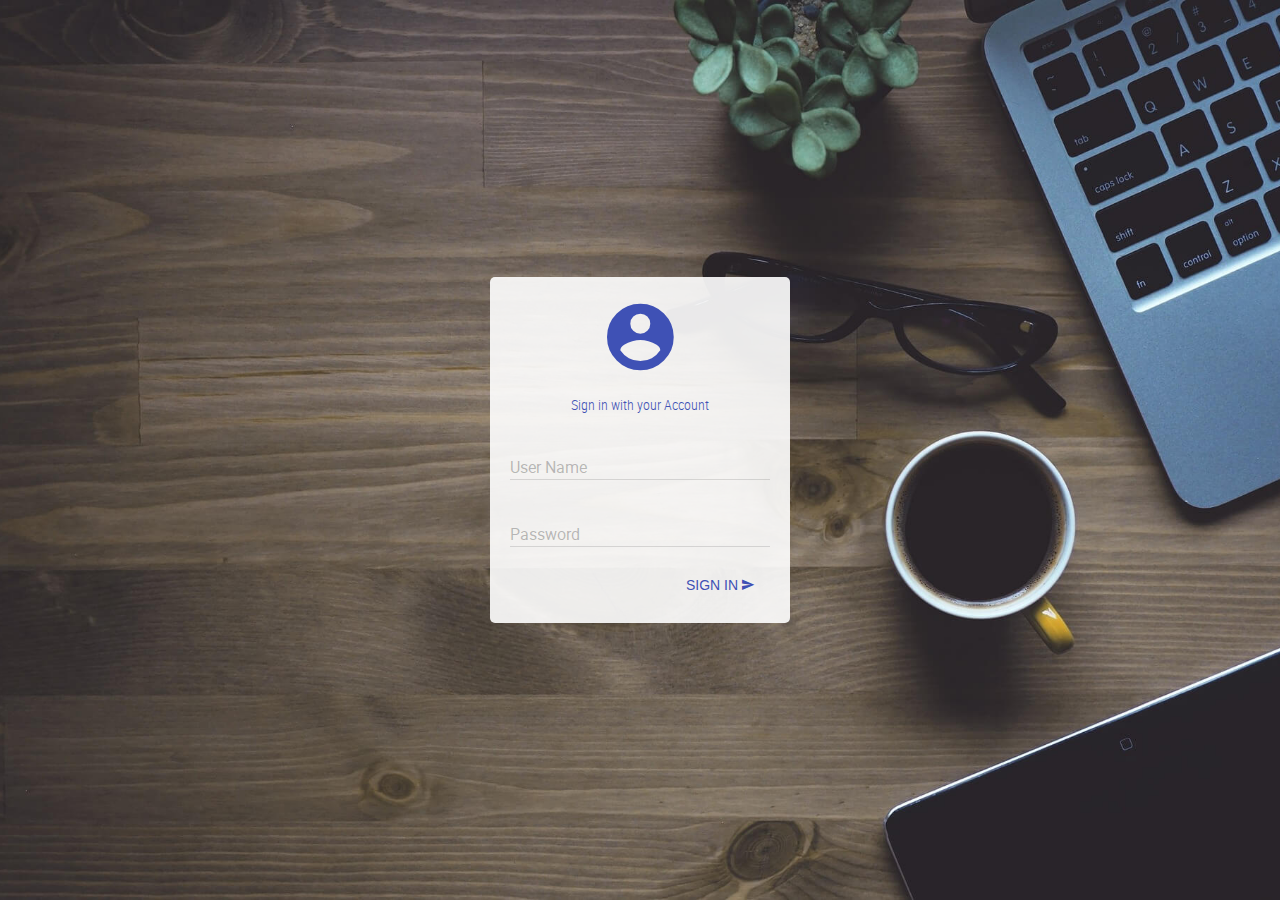
<file: index.html>
<!-- 
* Copyright 2016 Carlos Eduardo Alfaro Orellana
-->
<!DOCTYPE html>
<html lang="es">
<head>
	<meta charset="UTF-8">
	<meta name="viewport" content="width=device-width, initial-scale=1">
	<title>Login</title>
	<link rel="stylesheet" href="css/normalize.css">
	<link rel="stylesheet" href="css/sweetalert2.css">
	<link rel="stylesheet" href="css/material.min.css">
	<link rel="stylesheet" href="css/material-design-iconic-font.min.css">
	<link rel="stylesheet" href="css/jquery.mCustomScrollbar.css">
	<link rel="stylesheet" href="css/main.css">
	<script src="//ajax.googleapis.com/ajax/libs/jquery/1.11.2/jquery.min.js"></script>
	<script>window.jQuery || document.write('<script src="js/jquery-1.11.2.min.js"><\/script>')</script>
	<script src="js/material.min.js" ></script>
	<script src="js/sweetalert2.min.js" ></script>
	<script src="js/jquery.mCustomScrollbar.concat.min.js" ></script>
	<script src="js/main.js" ></script>
</head>
<body class="cover">
	<div class="container-login">
		<p class="text-center" style="font-size: 80px;">
			<i class="zmdi zmdi-account-circle"></i>
		</p>
		<p class="text-center text-condensedLight">Sign in with your Account</p>
		<form>
			<div class="mdl-textfield mdl-js-textfield mdl-textfield--floating-label">
			    <input class="mdl-textfield__input" type="text" id="userName">
			    <label class="mdl-textfield__label" for="userName">User Name</label>
			</div>
			<div class="mdl-textfield mdl-js-textfield mdl-textfield--floating-label">
			    <input class="mdl-textfield__input" type="password" id="pass">
			    <label class="mdl-textfield__label" for="pass">Password</label>
			</div>
			<button id="SingIn" class="mdl-button mdl-js-button mdl-js-ripple-effect" style="color: #3F51B5; float:right;">
				Sign in <i class="zmdi zmdi-mail-send"></i>
			</button>
		</form>
	</div>
</body>
</html>
</file>
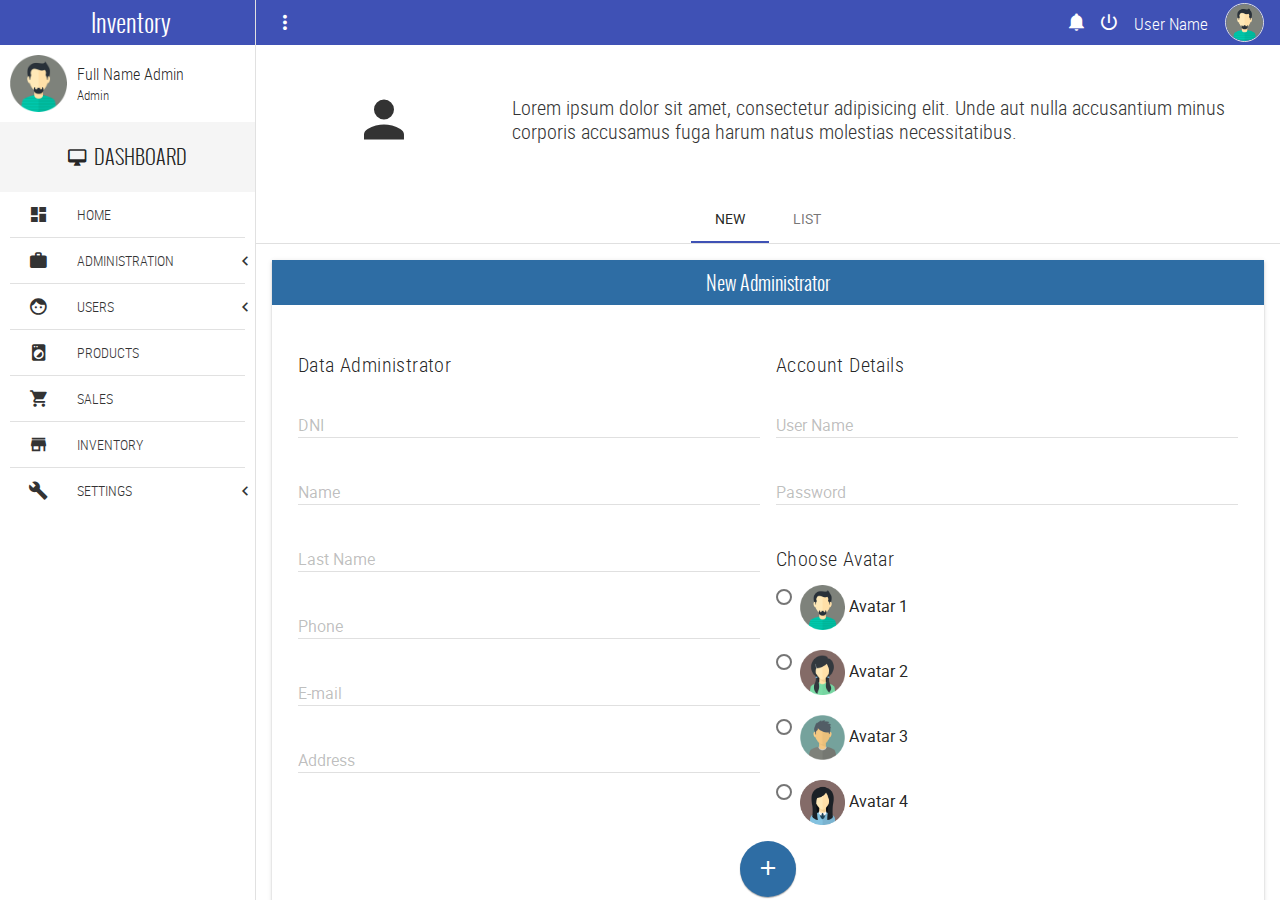
<file: admin.html>
<!-- * Copyright 2016 Carlos Eduardo Alfaro Orellana--><!DOCTYPE html><html lang="es"><head>	<meta charset="UTF-8">	<meta name="viewport" content="width=device-width, initial-scale=1">	<title>Administrators</title>	<link rel="stylesheet" href="css/normalize.css">	<link rel="stylesheet" href="css/sweetalert2.css">	<link rel="stylesheet" href="css/material.min.css">	<link rel="stylesheet" href="css/material-design-iconic-font.min.css">	<link rel="stylesheet" href="css/jquery.mCustomScrollbar.css">	<link rel="stylesheet" href="css/main.css">	<script src="//ajax.googleapis.com/ajax/libs/jquery/1.11.2/jquery.min.js"></script>	<script>window.jQuery || document.write('<script src="js/jquery-1.11.2.min.js"><\/script>')</script>	<script src="js/material.min.js" ></script>	<script src="js/sweetalert2.min.js" ></script>	<script src="js/jquery.mCustomScrollbar.concat.min.js" ></script>	<script src="js/main.js" ></script></head><body>	<!-- Notifications area -->	<section class="full-width container-notifications">		<div class="full-width container-notifications-bg btn-Notification"></div>	    <section class="NotificationArea">	        <div class="full-width text-center NotificationArea-title tittles">Notifications <i class="zmdi zmdi-close btn-Notification"></i></div>	        <a href="#" class="Notification" id="notifation-unread-1">	            <div class="Notification-icon"><i class="zmdi zmdi-accounts-alt bg-info"></i></div>	            <div class="Notification-text">	                <p>	                    <i class="zmdi zmdi-circle"></i>	                    <strong>New User Registration</strong> 	                    <br>	                    <small>Just Now</small>	                </p>	            </div>	        	<div class="mdl-tooltip mdl-tooltip--left" for="notifation-unread-1">Notification as UnRead</div> 	        </a>	        <a href="#" class="Notification" id="notifation-read-1">	            <div class="Notification-icon"><i class="zmdi zmdi-cloud-download bg-primary"></i></div>	            <div class="Notification-text">	                <p>	                    <i class="zmdi zmdi-circle-o"></i>	                    <strong>New Updates</strong> 	                    <br>	                    <small>30 Mins Ago</small>	                </p>	            </div>	            <div class="mdl-tooltip mdl-tooltip--left" for="notifation-read-1">Notification as Read</div>	        </a>	        <a href="#" class="Notification" id="notifation-unread-2">	            <div class="Notification-icon"><i class="zmdi zmdi-upload bg-success"></i></div>	            <div class="Notification-text">	                <p>	                    <i class="zmdi zmdi-circle"></i>	                    <strong>Archive uploaded</strong> 	                    <br>	                    <small>31 Mins Ago</small>	                </p>	            </div>	            <div class="mdl-tooltip mdl-tooltip--left" for="notifation-unread-2">Notification as UnRead</div>	        </a> 	        <a href="#" class="Notification" id="notifation-read-2">	            <div class="Notification-icon"><i class="zmdi zmdi-mail-send bg-danger"></i></div>	            <div class="Notification-text">	                <p>	                    <i class="zmdi zmdi-circle-o"></i>	                    <strong>New Mail</strong> 	                    <br>	                    <small>37 Mins Ago</small>	                </p>	            </div>	            <div class="mdl-tooltip mdl-tooltip--left" for="notifation-read-2">Notification as Read</div>	        </a>	        <a href="#" class="Notification" id="notifation-read-3">	            <div class="Notification-icon"><i class="zmdi zmdi-folder bg-primary"></i></div>	            <div class="Notification-text">	                <p>	                    <i class="zmdi zmdi-circle-o"></i>	                    <strong>Folder delete</strong> 	                    <br>	                    <small>1 hours Ago</small>	                </p>	            </div>	            <div class="mdl-tooltip mdl-tooltip--left" for="notifation-read-3">Notification as Read</div>	        </a>  	    </section>	</section>	<!-- navBar -->	<div class="full-width navBar">		<div class="full-width navBar-options">			<i class="zmdi zmdi-more-vert btn-menu" id="btn-menu"></i>				<div class="mdl-tooltip" for="btn-menu">Menu</div>			<nav class="navBar-options-list">				<ul class="list-unstyle">					<li class="btn-Notification" id="notifications">						<i class="zmdi zmdi-notifications"></i>						<!-- <i class="zmdi zmdi-notifications-active btn-Notification" id="notifications"></i> -->						<div class="mdl-tooltip" for="notifications">Notifications</div>					</li>					<li class="btn-exit" id="btn-exit">						<i class="zmdi zmdi-power"></i>						<div class="mdl-tooltip" for="btn-exit">LogOut</div>					</li>					<li class="text-condensedLight noLink" ><small>User Name</small></li>					<li class="noLink">						<figure>							<img src="assets/img/avatar-male.png" alt="Avatar" class="img-responsive">						</figure>					</li>				</ul>			</nav>		</div>	</div>	<!-- navLateral -->	<section class="full-width navLateral">		<div class="full-width navLateral-bg btn-menu"></div>		<div class="full-width navLateral-body">			<div class="full-width navLateral-body-logo text-center tittles">				<i class="zmdi zmdi-close btn-menu"></i> Inventory 			</div>			<figure class="full-width" style="height: 77px;">				<div class="navLateral-body-cl">					<img src="assets/img/avatar-male.png" alt="Avatar" class="img-responsive">				</div>				<figcaption class="navLateral-body-cr hide-on-tablet">					<span>						Full Name Admin<br>						<small>Admin</small>					</span>				</figcaption>			</figure>			<div class="full-width tittles navLateral-body-tittle-menu">				<i class="zmdi zmdi-desktop-mac"></i><span class="hide-on-tablet">&nbsp; DASHBOARD</span>			</div>			<nav class="full-width">				<ul class="full-width list-unstyle menu-principal">					<li class="full-width">						<a href="home.html" class="full-width">							<div class="navLateral-body-cl">								<i class="zmdi zmdi-view-dashboard"></i>							</div>							<div class="navLateral-body-cr hide-on-tablet">								HOME							</div>						</a>					</li>					<li class="full-width divider-menu-h"></li>					<li class="full-width">						<a href="#!" class="full-width btn-subMenu">							<div class="navLateral-body-cl">								<i class="zmdi zmdi-case"></i>							</div>							<div class="navLateral-body-cr hide-on-tablet">								ADMINISTRATION							</div>							<span class="zmdi zmdi-chevron-left"></span>						</a>						<ul class="full-width menu-principal sub-menu-options">							<li class="full-width">								<a href="company.html" class="full-width">									<div class="navLateral-body-cl">										<i class="zmdi zmdi-balance"></i>									</div>									<div class="navLateral-body-cr hide-on-tablet">										COMPANY									</div>								</a>							</li>							<li class="full-width">								<a href="providers.html" class="full-width">									<div class="navLateral-body-cl">										<i class="zmdi zmdi-truck"></i>									</div>									<div class="navLateral-body-cr hide-on-tablet">										PROVIDERS									</div>								</a>							</li>							<li class="full-width">								<a href="payments.html" class="full-width">									<div class="navLateral-body-cl">										<i class="zmdi zmdi-card"></i>									</div>									<div class="navLateral-body-cr hide-on-tablet">										PAYMENTS									</div>								</a>							</li>							<li class="full-width">								<a href="categories.html" class="full-width">									<div class="navLateral-body-cl">										<i class="zmdi zmdi-label"></i>									</div>									<div class="navLateral-body-cr hide-on-tablet">										CATEGORIES									</div>								</a>							</li>						</ul>					</li>					<li class="full-width divider-menu-h"></li>					<li class="full-width">						<a href="#!" class="full-width btn-subMenu">							<div class="navLateral-body-cl">								<i class="zmdi zmdi-face"></i>							</div>							<div class="navLateral-body-cr hide-on-tablet">								USERS							</div>							<span class="zmdi zmdi-chevron-left"></span>						</a>						<ul class="full-width menu-principal sub-menu-options">							<li class="full-width">								<a href="admin.html" class="full-width">									<div class="navLateral-body-cl">										<i class="zmdi zmdi-account"></i>									</div>									<div class="navLateral-body-cr hide-on-tablet">										ADMINISTRATORS									</div>								</a>							</li>							<li class="full-width">								<a href="client.html" class="full-width">									<div class="navLateral-body-cl">										<i class="zmdi zmdi-accounts"></i>									</div>									<div class="navLateral-body-cr hide-on-tablet">										CLIENT									</div>								</a>							</li>						</ul>					</li>					<li class="full-width divider-menu-h"></li>					<li class="full-width">						<a href="products.html" class="full-width">							<div class="navLateral-body-cl">								<i class="zmdi zmdi-washing-machine"></i>							</div>							<div class="navLateral-body-cr hide-on-tablet">								PRODUCTS							</div>						</a>					</li>					<li class="full-width divider-menu-h"></li>					<li class="full-width">						<a href="sales.html" class="full-width">							<div class="navLateral-body-cl">								<i class="zmdi zmdi-shopping-cart"></i>							</div>							<div class="navLateral-body-cr hide-on-tablet">								SALES							</div>						</a>					</li>					<li class="full-width divider-menu-h"></li>					<li class="full-width">						<a href="inventory.html" class="full-width">							<div class="navLateral-body-cl">								<i class="zmdi zmdi-store"></i>							</div>							<div class="navLateral-body-cr hide-on-tablet">								INVENTORY							</div>						</a>					</li>					<li class="full-width divider-menu-h"></li>					<li class="full-width">						<a href="#!" class="full-width btn-subMenu">							<div class="navLateral-body-cl">								<i class="zmdi zmdi-wrench"></i>							</div>							<div class="navLateral-body-cr hide-on-tablet">								SETTINGS							</div>							<span class="zmdi zmdi-chevron-left"></span>						</a>						<ul class="full-width menu-principal sub-menu-options">							<li class="full-width">								<a href="#!" class="full-width">									<div class="navLateral-body-cl">										<i class="zmdi zmdi-widgets"></i>									</div>									<div class="navLateral-body-cr hide-on-tablet">										OPTION									</div>								</a>							</li>							<li class="full-width">								<a href="#!" class="full-width">									<div class="navLateral-body-cl">										<i class="zmdi zmdi-widgets"></i>									</div>									<div class="navLateral-body-cr hide-on-tablet">										OPTION									</div>								</a>							</li>						</ul>					</li>				</ul>			</nav>		</div>	</section>	<!-- pageContent -->	<section class="full-width pageContent">		<section class="full-width header-well">			<div class="full-width header-well-icon">				<i class="zmdi zmdi-account"></i>			</div>			<div class="full-width header-well-text">				<p class="text-condensedLight">					Lorem ipsum dolor sit amet, consectetur adipisicing elit. Unde aut nulla accusantium minus corporis accusamus fuga harum natus molestias necessitatibus.				</p>			</div>		</section>		<div class="mdl-tabs mdl-js-tabs mdl-js-ripple-effect">			<div class="mdl-tabs__tab-bar">				<a href="#tabNewAdmin" class="mdl-tabs__tab is-active">NEW</a>				<a href="#tabListAdmin" class="mdl-tabs__tab">LIST</a>			</div>			<div class="mdl-tabs__panel is-active" id="tabNewAdmin">				<div class="mdl-grid">					<div class="mdl-cell mdl-cell--4-col-phone mdl-cell--8-col-tablet mdl-cell--12-col-desktop">						<div class="full-width panel mdl-shadow--2dp">							<div class="full-width panel-tittle bg-primary text-center tittles">								New Administrator							</div>							<div class="full-width panel-content">								<form>									<div class="mdl-grid">										<div class="mdl-cell mdl-cell--4-col-phone mdl-cell--8-col-tablet mdl-cell--6-col-desktop">											<h5 class="text-condensedLight">Data Administrator</h5>											<div class="mdl-textfield mdl-js-textfield mdl-textfield--floating-label">												<input class="mdl-textfield__input" type="number" pattern="-?[0-9]*(\.[0-9]+)?" id="DNIAdmin">												<label class="mdl-textfield__label" for="DNIAdmin">DNI</label>												<span class="mdl-textfield__error">Invalid number</span>											</div>											<div class="mdl-textfield mdl-js-textfield mdl-textfield--floating-label">												<input class="mdl-textfield__input" type="text" pattern="-?[A-Za-záéíóúÁÉÍÓÚ ]*(\.[0-9]+)?" id="NameAdmin">												<label class="mdl-textfield__label" for="NameAdmin">Name</label>												<span class="mdl-textfield__error">Invalid name</span>											</div>											<div class="mdl-textfield mdl-js-textfield mdl-textfield--floating-label">												<input class="mdl-textfield__input" type="text" pattern="-?[A-Za-záéíóúÁÉÍÓÚ ]*(\.[0-9]+)?" id="LastNameAdmin">												<label class="mdl-textfield__label" for="LastNameAdmin">Last Name</label>												<span class="mdl-textfield__error">Invalid last name</span>											</div>											<div class="mdl-textfield mdl-js-textfield mdl-textfield--floating-label">												<input class="mdl-textfield__input" type="tel" pattern="-?[0-9+()- ]*(\.[0-9]+)?" id="phoneAdmin">												<label class="mdl-textfield__label" for="phoneAdmin">Phone</label>												<span class="mdl-textfield__error">Invalid phone number</span>											</div>											<div class="mdl-textfield mdl-js-textfield mdl-textfield--floating-label">												<input class="mdl-textfield__input" type="email" id="emailAdmin">												<label class="mdl-textfield__label" for="emailAdmin">E-mail</label>												<span class="mdl-textfield__error">Invalid E-mail</span>											</div>											<div class="mdl-textfield mdl-js-textfield mdl-textfield--floating-label">												<input class="mdl-textfield__input" type="text" id="addressAdmin">												<label class="mdl-textfield__label" for="addressAdmin">Address</label>												<span class="mdl-textfield__error">Invalid address</span>											</div>										</div>										<div class="mdl-cell mdl-cell--4-col-phone mdl-cell--8-col-tablet mdl-cell--6-col-desktop">											<h5 class="text-condensedLight">Account Details</h5>											<div class="mdl-textfield mdl-js-textfield mdl-textfield--floating-label">												<input class="mdl-textfield__input" type="text" pattern="-?[A-Za-z0-9áéíóúÁÉÍÓÚ]*(\.[0-9]+)?" id="UserNameAdmin">												<label class="mdl-textfield__label" for="UserNameAdmin">User Name</label>												<span class="mdl-textfield__error">Invalid user name</span>											</div>											<div class="mdl-textfield mdl-js-textfield mdl-textfield--floating-label">												<input class="mdl-textfield__input" type="password" id="passwordAdmin">												<label class="mdl-textfield__label" for="passwordAdmin">Password</label>												<span class="mdl-textfield__error">Invalid password</span>											</div>											<h5 class="text-condensedLight">Choose Avatar</h5>											<label class="mdl-radio mdl-js-radio mdl-js-ripple-effect" for="option-1">												<input type="radio" id="option-1" class="mdl-radio__button" name="options" value="avatar-male.png">												<img src="assets/img/avatar-male.png" alt="avatar" style="height: 45px; width="45px;" ">												<span class="mdl-radio__label">Avatar 1</span>											</label>											<br><br>											<label class="mdl-radio mdl-js-radio mdl-js-ripple-effect" for="option-2">												<input type="radio" id="option-2" class="mdl-radio__button" name="options" value="avatar-female.png">												<img src="assets/img/avatar-female.png" alt="avatar" style="height: 45px; width="45px;" ">												<span class="mdl-radio__label">Avatar 2</span>											</label>											<br><br>											<label class="mdl-radio mdl-js-radio mdl-js-ripple-effect" for="option-3">												<input type="radio" id="option-3" class="mdl-radio__button" name="options" value="avatar-male2.png">												<img src="assets/img/avatar-male2.png" alt="avatar" style="height: 45px; width="45px;" ">												<span class="mdl-radio__label">Avatar 3</span>											</label>											<br><br>											<label class="mdl-radio mdl-js-radio mdl-js-ripple-effect" for="option-4">												<input type="radio" id="option-4" class="mdl-radio__button" name="options" value="avatar-female2.png">												<img src="assets/img/avatar-female2.png" alt="avatar" style="height: 45px; width="45px;" ">												<span class="mdl-radio__label">Avatar 4</span>											</label>										</div>									</div>									<p class="text-center">										<button class="mdl-button mdl-js-button mdl-button--fab mdl-js-ripple-effect mdl-button--colored bg-primary" id="btn-addAdmin">											<i class="zmdi zmdi-plus"></i>										</button>										<div class="mdl-tooltip" for="btn-addAdmin">Add Administrator</div>									</p>								</form>							</div>						</div>					</div>				</div>			</div>			<div class="mdl-tabs__panel" id="tabListAdmin">				<div class="mdl-grid">					<div class="mdl-cell mdl-cell--4-col-phone mdl-cell--8-col-tablet mdl-cell--8-col-desktop mdl-cell--2-offset-desktop">						<div class="full-width panel mdl-shadow--2dp">							<div class="full-width panel-tittle bg-success text-center tittles">								List Administrator							</div>							<div class="full-width panel-content">								<form action="#">									<div class="mdl-textfield mdl-js-textfield mdl-textfield--expandable">										<label class="mdl-button mdl-js-button mdl-button--icon" for="searchAdmin">											<i class="zmdi zmdi-search"></i>										</label>										<div class="mdl-textfield__expandable-holder">											<input class="mdl-textfield__input" type="text" id="searchAdmin">											<label class="mdl-textfield__label"></label>										</div>									</div>								</form>								<div class="mdl-list">									<div class="mdl-list__item mdl-list__item--two-line">										<span class="mdl-list__item-primary-content">											<i class="zmdi zmdi-account mdl-list__item-avatar"></i>											<span>1. Administrator name</span>											<span class="mdl-list__item-sub-title">DNI</span>										</span>										<a class="mdl-list__item-secondary-action" href="#!"><i class="zmdi zmdi-more"></i></a>									</div>									<li class="full-width divider-menu-h"></li>									<div class="mdl-list__item mdl-list__item--two-line">										<span class="mdl-list__item-primary-content">											<i class="zmdi zmdi-account mdl-list__item-avatar"></i>											<span>2. Administrator name</span>											<span class="mdl-list__item-sub-title">DNI</span>										</span>										<a class="mdl-list__item-secondary-action" href="#!"><i class="zmdi zmdi-more"></i></a>									</div>									<li class="full-width divider-menu-h"></li>									<div class="mdl-list__item mdl-list__item--two-line">										<span class="mdl-list__item-primary-content">											<i class="zmdi zmdi-account mdl-list__item-avatar"></i>											<span>3. Administrator name</span>											<span class="mdl-list__item-sub-title">DNI</span>										</span>										<a class="mdl-list__item-secondary-action" href="#!"><i class="zmdi zmdi-more"></i></a>									</div>									<li class="full-width divider-menu-h"></li>									<div class="mdl-list__item mdl-list__item--two-line">										<span class="mdl-list__item-primary-content">											<i class="zmdi zmdi-account mdl-list__item-avatar"></i>											<span>4. Administrator name</span>											<span class="mdl-list__item-sub-title">DNI</span>										</span>										<a class="mdl-list__item-secondary-action" href="#!"><i class="zmdi zmdi-more"></i></a>									</div>									<li class="full-width divider-menu-h"></li>									<div class="mdl-list__item mdl-list__item--two-line">										<span class="mdl-list__item-primary-content">											<i class="zmdi zmdi-account mdl-list__item-avatar"></i>											<span>5. Administrator name</span>											<span class="mdl-list__item-sub-title">DNI</span>										</span>										<a class="mdl-list__item-secondary-action" href="#!"><i class="zmdi zmdi-more"></i></a>									</div>								</div>							</div>						</div>					</div>				</div>			</div>		</div>	</section></body></html>
</file>
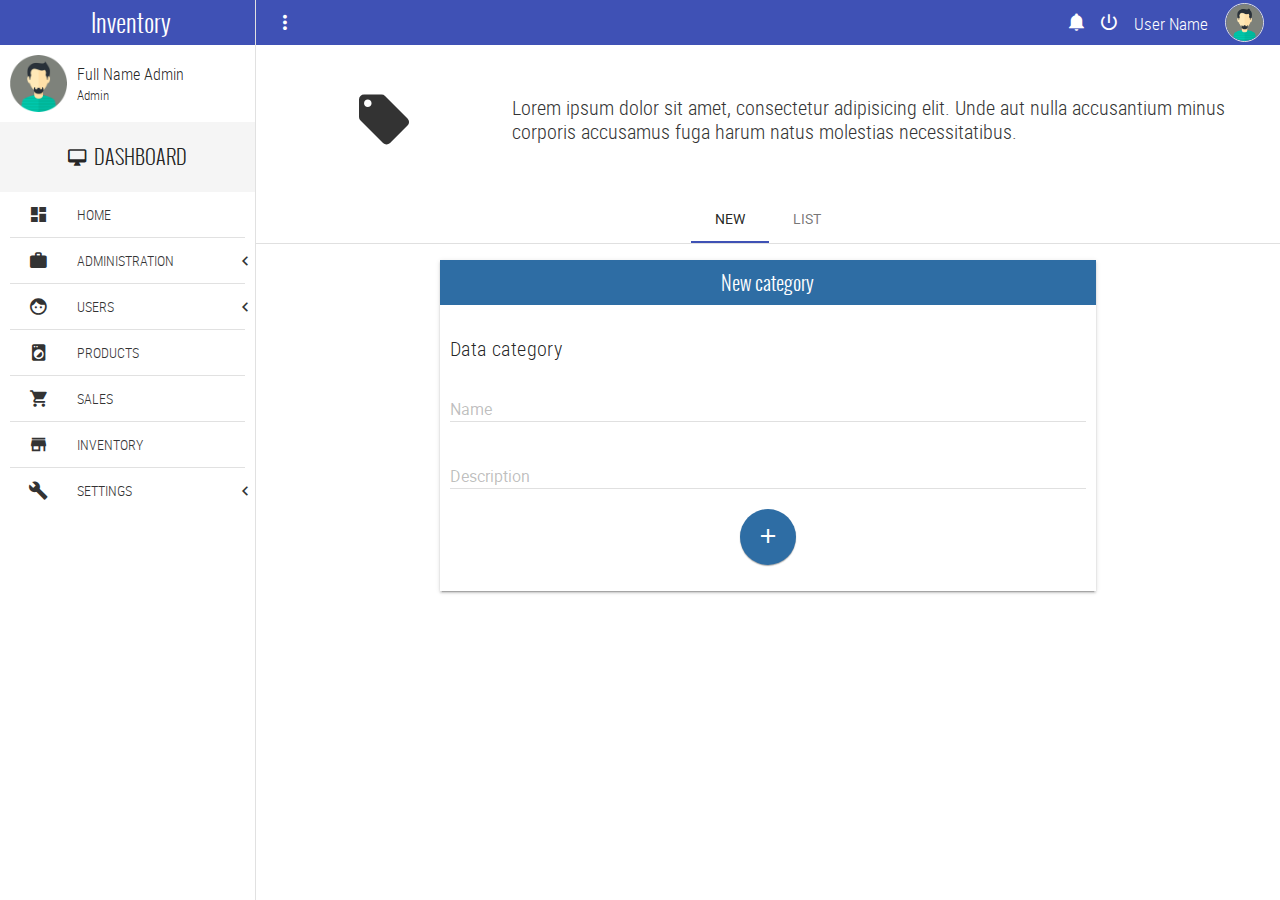
<file: categories.html>
<!-- 
* Copyright 2016 Carlos Eduardo Alfaro Orellana
-->
<!DOCTYPE html>
<html lang="es">
<head>
	<meta charset="UTF-8">
	<meta name="viewport" content="width=device-width, initial-scale=1">
	<title>Categories</title>
	<link rel="stylesheet" href="css/normalize.css">
	<link rel="stylesheet" href="css/sweetalert2.css">
	<link rel="stylesheet" href="css/material.min.css">
	<link rel="stylesheet" href="css/material-design-iconic-font.min.css">
	<link rel="stylesheet" href="css/jquery.mCustomScrollbar.css">
	<link rel="stylesheet" href="css/main.css">
	<script src="//ajax.googleapis.com/ajax/libs/jquery/1.11.2/jquery.min.js"></script>
	<script>window.jQuery || document.write('<script src="js/jquery-1.11.2.min.js"><\/script>')</script>
	<script src="js/material.min.js" ></script>
	<script src="js/sweetalert2.min.js" ></script>
	<script src="js/jquery.mCustomScrollbar.concat.min.js" ></script>
	<script src="js/main.js" ></script>
</head>
<body>
	<!-- Notifications area -->
	<section class="full-width container-notifications">
		<div class="full-width container-notifications-bg btn-Notification"></div>
	    <section class="NotificationArea">
	        <div class="full-width text-center NotificationArea-title tittles">Notifications <i class="zmdi zmdi-close btn-Notification"></i></div>
	        <a href="#" class="Notification" id="notifation-unread-1">
	            <div class="Notification-icon"><i class="zmdi zmdi-accounts-alt bg-info"></i></div>
	            <div class="Notification-text">
	                <p>
	                    <i class="zmdi zmdi-circle"></i>
	                    <strong>New User Registration</strong> 
	                    <br>
	                    <small>Just Now</small>
	                </p>
	            </div>
	        	<div class="mdl-tooltip mdl-tooltip--left" for="notifation-unread-1">Notification as UnRead</div> 
	        </a>
	        <a href="#" class="Notification" id="notifation-read-1">
	            <div class="Notification-icon"><i class="zmdi zmdi-cloud-download bg-primary"></i></div>
	            <div class="Notification-text">
	                <p>
	                    <i class="zmdi zmdi-circle-o"></i>
	                    <strong>New Updates</strong> 
	                    <br>
	                    <small>30 Mins Ago</small>
	                </p>
	            </div>
	            <div class="mdl-tooltip mdl-tooltip--left" for="notifation-read-1">Notification as Read</div>
	        </a>
	        <a href="#" class="Notification" id="notifation-unread-2">
	            <div class="Notification-icon"><i class="zmdi zmdi-upload bg-success"></i></div>
	            <div class="Notification-text">
	                <p>
	                    <i class="zmdi zmdi-circle"></i>
	                    <strong>Archive uploaded</strong> 
	                    <br>
	                    <small>31 Mins Ago</small>
	                </p>
	            </div>
	            <div class="mdl-tooltip mdl-tooltip--left" for="notifation-unread-2">Notification as UnRead</div>
	        </a> 
	        <a href="#" class="Notification" id="notifation-read-2">
	            <div class="Notification-icon"><i class="zmdi zmdi-mail-send bg-danger"></i></div>
	            <div class="Notification-text">
	                <p>
	                    <i class="zmdi zmdi-circle-o"></i>
	                    <strong>New Mail</strong> 
	                    <br>
	                    <small>37 Mins Ago</small>
	                </p>
	            </div>
	            <div class="mdl-tooltip mdl-tooltip--left" for="notifation-read-2">Notification as Read</div>
	        </a>
	        <a href="#" class="Notification" id="notifation-read-3">
	            <div class="Notification-icon"><i class="zmdi zmdi-folder bg-primary"></i></div>
	            <div class="Notification-text">
	                <p>
	                    <i class="zmdi zmdi-circle-o"></i>
	                    <strong>Folder delete</strong> 
	                    <br>
	                    <small>1 hours Ago</small>
	                </p>
	            </div>
	            <div class="mdl-tooltip mdl-tooltip--left" for="notifation-read-3">Notification as Read</div>
	        </a>  
	    </section>
	</section>
	<!-- navBar -->
	<div class="full-width navBar">
		<div class="full-width navBar-options">
			<i class="zmdi zmdi-more-vert btn-menu" id="btn-menu"></i>	
			<div class="mdl-tooltip" for="btn-menu">Menu</div>
			<nav class="navBar-options-list">
				<ul class="list-unstyle">
					<li class="btn-Notification" id="notifications">
						<i class="zmdi zmdi-notifications"></i>
						<!-- <i class="zmdi zmdi-notifications-active btn-Notification" id="notifications"></i> -->
						<div class="mdl-tooltip" for="notifications">Notifications</div>
					</li>
					<li class="btn-exit" id="btn-exit">
						<i class="zmdi zmdi-power"></i>
						<div class="mdl-tooltip" for="btn-exit">LogOut</div>
					</li>
					<li class="text-condensedLight noLink" ><small>User Name</small></li>
					<li class="noLink">
						<figure>
							<img src="assets/img/avatar-male.png" alt="Avatar" class="img-responsive">
						</figure>
					</li>
				</ul>
			</nav>
		</div>
	</div>
	<!-- navLateral -->
	<section class="full-width navLateral">
		<div class="full-width navLateral-bg btn-menu"></div>
		<div class="full-width navLateral-body">
			<div class="full-width navLateral-body-logo text-center tittles">
				<i class="zmdi zmdi-close btn-menu"></i> Inventory 
			</div>
			<figure class="full-width" style="height: 77px;">
				<div class="navLateral-body-cl">
					<img src="assets/img/avatar-male.png" alt="Avatar" class="img-responsive">
				</div>
				<figcaption class="navLateral-body-cr hide-on-tablet">
					<span>
						Full Name Admin<br>
						<small>Admin</small>
					</span>
				</figcaption>
			</figure>
			<div class="full-width tittles navLateral-body-tittle-menu">
				<i class="zmdi zmdi-desktop-mac"></i><span class="hide-on-tablet">&nbsp; DASHBOARD</span>
			</div>
			<nav class="full-width">
				<ul class="full-width list-unstyle menu-principal">
					<li class="full-width">
						<a href="home.html" class="full-width">
							<div class="navLateral-body-cl">
								<i class="zmdi zmdi-view-dashboard"></i>
							</div>
							<div class="navLateral-body-cr hide-on-tablet">
								HOME
							</div>
						</a>
					</li>
					<li class="full-width divider-menu-h"></li>
					<li class="full-width">
						<a href="#!" class="full-width btn-subMenu">
							<div class="navLateral-body-cl">
								<i class="zmdi zmdi-case"></i>
							</div>
							<div class="navLateral-body-cr hide-on-tablet">
								ADMINISTRATION
							</div>
							<span class="zmdi zmdi-chevron-left"></span>
						</a>
						<ul class="full-width menu-principal sub-menu-options">
							<li class="full-width">
								<a href="company.html" class="full-width">
									<div class="navLateral-body-cl">
										<i class="zmdi zmdi-balance"></i>
									</div>
									<div class="navLateral-body-cr hide-on-tablet">
										COMPANY
									</div>
								</a>
							</li>
							<li class="full-width">
								<a href="providers.html" class="full-width">
									<div class="navLateral-body-cl">
										<i class="zmdi zmdi-truck"></i>
									</div>
									<div class="navLateral-body-cr hide-on-tablet">
										PROVIDERS
									</div>
								</a>
							</li>
							<li class="full-width">
								<a href="payments.html" class="full-width">
									<div class="navLateral-body-cl">
										<i class="zmdi zmdi-card"></i>
									</div>
									<div class="navLateral-body-cr hide-on-tablet">
										PAYMENTS
									</div>
								</a>
							</li>
							<li class="full-width">
								<a href="categories.html" class="full-width">
									<div class="navLateral-body-cl">
										<i class="zmdi zmdi-label"></i>
									</div>
									<div class="navLateral-body-cr hide-on-tablet">
										CATEGORIES
									</div>
								</a>
							</li>
						</ul>
					</li>
					<li class="full-width divider-menu-h"></li>
					<li class="full-width">
						<a href="#!" class="full-width btn-subMenu">
							<div class="navLateral-body-cl">
								<i class="zmdi zmdi-face"></i>
							</div>
							<div class="navLateral-body-cr hide-on-tablet">
								USERS
							</div>
							<span class="zmdi zmdi-chevron-left"></span>
						</a>
						<ul class="full-width menu-principal sub-menu-options">
							<li class="full-width">
								<a href="admin.html" class="full-width">
									<div class="navLateral-body-cl">
										<i class="zmdi zmdi-account"></i>
									</div>
									<div class="navLateral-body-cr hide-on-tablet">
										ADMINISTRATORS
									</div>
								</a>
							</li>
							<li class="full-width">
								<a href="client.html" class="full-width">
									<div class="navLateral-body-cl">
										<i class="zmdi zmdi-accounts"></i>
									</div>
									<div class="navLateral-body-cr hide-on-tablet">
										CLIENT
									</div>
								</a>
							</li>
						</ul>
					</li>
					<li class="full-width divider-menu-h"></li>
					<li class="full-width">
						<a href="products.html" class="full-width">
							<div class="navLateral-body-cl">
								<i class="zmdi zmdi-washing-machine"></i>
							</div>
							<div class="navLateral-body-cr hide-on-tablet">
								PRODUCTS
							</div>
						</a>
					</li>
					<li class="full-width divider-menu-h"></li>
					<li class="full-width">
						<a href="sales.html" class="full-width">
							<div class="navLateral-body-cl">
								<i class="zmdi zmdi-shopping-cart"></i>
							</div>
							<div class="navLateral-body-cr hide-on-tablet">
								SALES
							</div>
						</a>
					</li>
					<li class="full-width divider-menu-h"></li>
					<li class="full-width">
						<a href="inventory.html" class="full-width">
							<div class="navLateral-body-cl">
								<i class="zmdi zmdi-store"></i>
							</div>
							<div class="navLateral-body-cr hide-on-tablet">
								INVENTORY
							</div>
						</a>
					</li>
					<li class="full-width divider-menu-h"></li>
					<li class="full-width">
						<a href="#!" class="full-width btn-subMenu">
							<div class="navLateral-body-cl">
								<i class="zmdi zmdi-wrench"></i>
							</div>
							<div class="navLateral-body-cr hide-on-tablet">
								SETTINGS
							</div>
							<span class="zmdi zmdi-chevron-left"></span>
						</a>
						<ul class="full-width menu-principal sub-menu-options">
							<li class="full-width">
								<a href="#!" class="full-width">
									<div class="navLateral-body-cl">
										<i class="zmdi zmdi-widgets"></i>
									</div>
									<div class="navLateral-body-cr hide-on-tablet">
										OPTION
									</div>
								</a>
							</li>
							<li class="full-width">
								<a href="#!" class="full-width">
									<div class="navLateral-body-cl">
										<i class="zmdi zmdi-widgets"></i>
									</div>
									<div class="navLateral-body-cr hide-on-tablet">
										OPTION
									</div>
								</a>
							</li>
						</ul>
					</li>
				</ul>
			</nav>
		</div>
	</section>
	<!-- pageContent -->
	<section class="full-width pageContent">
		<section class="full-width header-well">
			<div class="full-width header-well-icon">
				<i class="zmdi zmdi-label"></i>
			</div>
			<div class="full-width header-well-text">
				<p class="text-condensedLight">
					Lorem ipsum dolor sit amet, consectetur adipisicing elit. Unde aut nulla accusantium minus corporis accusamus fuga harum natus molestias necessitatibus.
				</p>
			</div>
		</section>
		<div class="mdl-tabs mdl-js-tabs mdl-js-ripple-effect">
			<div class="mdl-tabs__tab-bar">
				<a href="#tabNewCategory" class="mdl-tabs__tab is-active">NEW</a>
				<a href="#tabListCategory" class="mdl-tabs__tab">LIST</a>
			</div>
			<div class="mdl-tabs__panel is-active" id="tabNewCategory">
				<div class="mdl-grid">
					<div class="mdl-cell mdl-cell--4-col-phone mdl-cell--8-col-tablet mdl-cell--8-col-desktop mdl-cell--2-offset-desktop">
						<div class="full-width panel mdl-shadow--2dp">
							<div class="full-width panel-tittle bg-primary text-center tittles">
								New category
							</div>
							<div class="full-width panel-content">
								<form>
									<h5 class="text-condensedLight">Data category</h5>
									<div class="mdl-textfield mdl-js-textfield mdl-textfield--floating-label">
										<input class="mdl-textfield__input" type="text" pattern="-?[A-Za-z0-9áéíóúÁÉÍÓÚ ]*(\.[0-9]+)?" id="NameCategory">
										<label class="mdl-textfield__label" for="NameCategory">Name</label>
										<span class="mdl-textfield__error">Invalid name</span>
									</div>
									<div class="mdl-textfield mdl-js-textfield mdl-textfield--floating-label">
										<input class="mdl-textfield__input" type="text" pattern="-?[A-Za-záéíóúÁÉÍÓÚ ]*(\.[0-9]+)?" id="descriptionCategory">
										<label class="mdl-textfield__label" for="descriptionCategory">Description</label>
										<span class="mdl-textfield__error">Invalid description</span>
									</div>
									<p class="text-center">
										<button class="mdl-button mdl-js-button mdl-button--fab mdl-js-ripple-effect mdl-button--colored bg-primary" id="btn-addCategory">
											<i class="zmdi zmdi-plus"></i>
										</button>
										<div class="mdl-tooltip" for="btn-addCategory">Add category</div>
									</p>
								</form>
							</div>
						</div>
					</div>
				</div>
			</div>
			<div class="mdl-tabs__panel" id="tabListCategory">
				<div class="mdl-grid">
					<div class="mdl-cell mdl-cell--4-col-phone mdl-cell--8-col-tablet mdl-cell--8-col-desktop mdl-cell--2-offset-desktop">
						<div class="full-width panel mdl-shadow--2dp">
							<div class="full-width panel-tittle bg-success text-center tittles">
								List categories
							</div>
							<div class="full-width panel-content">
								<form action="#">
									<div class="mdl-textfield mdl-js-textfield mdl-textfield--expandable">
										<label class="mdl-button mdl-js-button mdl-button--icon" for="searchCategory">
											<i class="zmdi zmdi-search"></i>
										</label>
										<div class="mdl-textfield__expandable-holder">
											<input class="mdl-textfield__input" type="text" id="searchCategory">
											<label class="mdl-textfield__label"></label>
										</div>
									</div>
								</form>
								<div class="mdl-list">
									<div class="mdl-list__item mdl-list__item--two-line">
										<span class="mdl-list__item-primary-content">
											<i class="zmdi zmdi-label mdl-list__item-avatar"></i>
											<span>1. Category Name</span>
											<span class="mdl-list__item-sub-title">Sub tittle</span>
										</span>
										<a class="mdl-list__item-secondary-action" href="#!"><i class="zmdi zmdi-more"></i></a>
									</div>
									<li class="full-width divider-menu-h"></li>
									<div class="mdl-list__item mdl-list__item--two-line">
										<span class="mdl-list__item-primary-content">
											<i class="zmdi zmdi-label mdl-list__item-avatar"></i>
											<span>2. Category Name</span>
											<span class="mdl-list__item-sub-title">Sub tittle</span>
										</span>
										<a class="mdl-list__item-secondary-action" href="#!"><i class="zmdi zmdi-more"></i></a>
									</div>
									<li class="full-width divider-menu-h"></li>
									<div class="mdl-list__item mdl-list__item--two-line">
										<span class="mdl-list__item-primary-content">
											<i class="zmdi zmdi-label mdl-list__item-avatar"></i>
											<span>3. Category Name</span>
											<span class="mdl-list__item-sub-title">Sub tittle</span>
										</span>
										<a class="mdl-list__item-secondary-action" href="#!"><i class="zmdi zmdi-more"></i></a>
									</div>
								</div>
							</div>
						</div>
						
					</div>
				</div>
			</div>
		</div>
	</section>
</body>
</html>
</file>
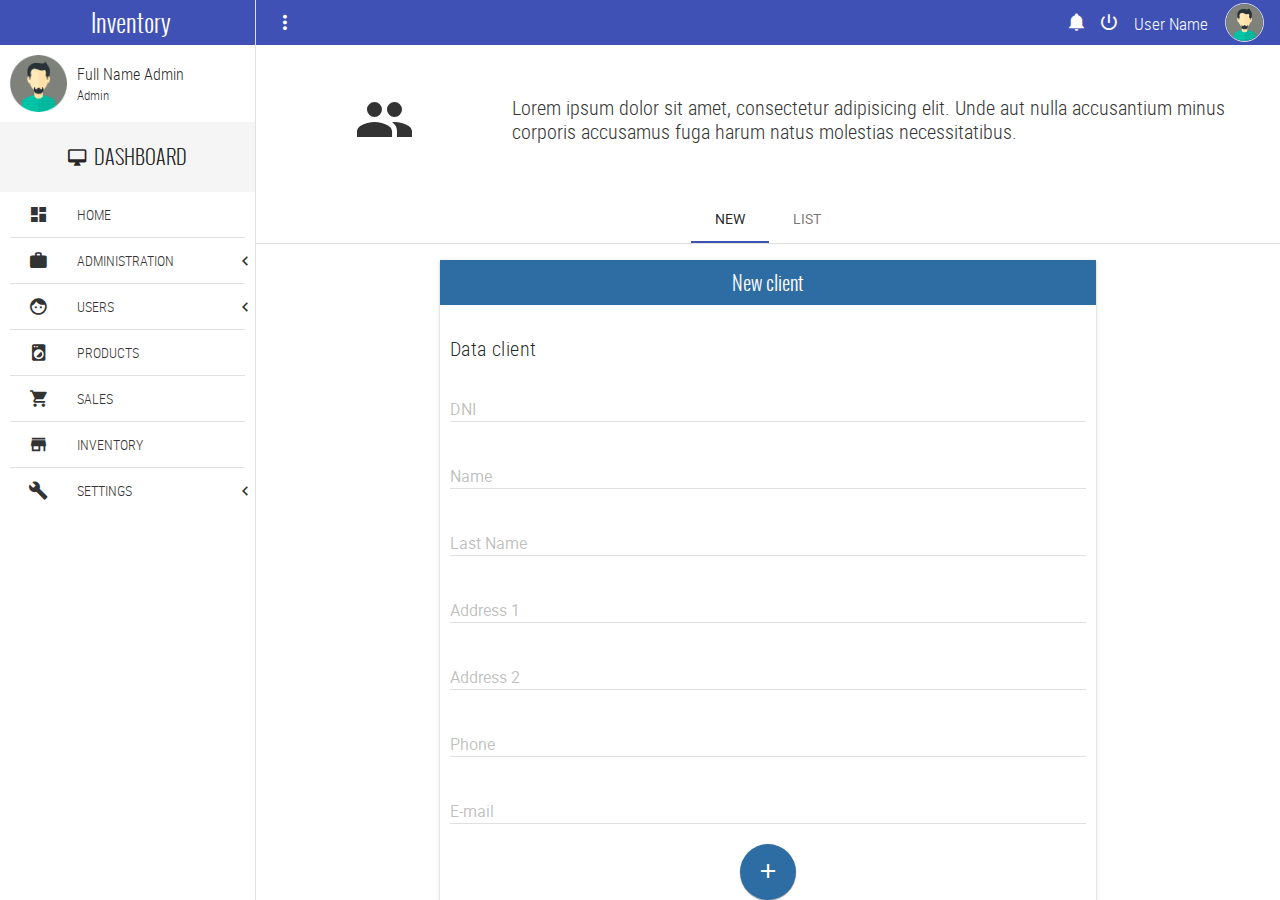
<file: client.html>
<!-- 
* Copyright 2016 Carlos Eduardo Alfaro Orellana
-->
<!DOCTYPE html>
<html lang="es">
<head>
	<meta charset="UTF-8">
	<meta name="viewport" content="width=device-width, initial-scale=1">
	<title>Clients</title>
	<link rel="stylesheet" href="css/normalize.css">
	<link rel="stylesheet" href="css/sweetalert2.css">
	<link rel="stylesheet" href="css/material.min.css">
	<link rel="stylesheet" href="css/material-design-iconic-font.min.css">
	<link rel="stylesheet" href="css/jquery.mCustomScrollbar.css">
	<link rel="stylesheet" href="css/main.css">
	<script src="//ajax.googleapis.com/ajax/libs/jquery/1.11.2/jquery.min.js"></script>
	<script>window.jQuery || document.write('<script src="js/jquery-1.11.2.min.js"><\/script>')</script>
	<script src="js/material.min.js" ></script>
	<script src="js/sweetalert2.min.js" ></script>
	<script src="js/jquery.mCustomScrollbar.concat.min.js" ></script>
	<script src="js/main.js" ></script>
</head>
<body>
	<!-- Notifications area -->
	<section class="full-width container-notifications">
		<div class="full-width container-notifications-bg btn-Notification"></div>
	    <section class="NotificationArea">
	        <div class="full-width text-center NotificationArea-title tittles">Notifications <i class="zmdi zmdi-close btn-Notification"></i></div>
	        <a href="#" class="Notification" id="notifation-unread-1">
	            <div class="Notification-icon"><i class="zmdi zmdi-accounts-alt bg-info"></i></div>
	            <div class="Notification-text">
	                <p>
	                    <i class="zmdi zmdi-circle"></i>
	                    <strong>New User Registration</strong> 
	                    <br>
	                    <small>Just Now</small>
	                </p>
	            </div>
	        	<div class="mdl-tooltip mdl-tooltip--left" for="notifation-unread-1">Notification as UnRead</div> 
	        </a>
	        <a href="#" class="Notification" id="notifation-read-1">
	            <div class="Notification-icon"><i class="zmdi zmdi-cloud-download bg-primary"></i></div>
	            <div class="Notification-text">
	                <p>
	                    <i class="zmdi zmdi-circle-o"></i>
	                    <strong>New Updates</strong> 
	                    <br>
	                    <small>30 Mins Ago</small>
	                </p>
	            </div>
	            <div class="mdl-tooltip mdl-tooltip--left" for="notifation-read-1">Notification as Read</div>
	        </a>
	        <a href="#" class="Notification" id="notifation-unread-2">
	            <div class="Notification-icon"><i class="zmdi zmdi-upload bg-success"></i></div>
	            <div class="Notification-text">
	                <p>
	                    <i class="zmdi zmdi-circle"></i>
	                    <strong>Archive uploaded</strong> 
	                    <br>
	                    <small>31 Mins Ago</small>
	                </p>
	            </div>
	            <div class="mdl-tooltip mdl-tooltip--left" for="notifation-unread-2">Notification as UnRead</div>
	        </a> 
	        <a href="#" class="Notification" id="notifation-read-2">
	            <div class="Notification-icon"><i class="zmdi zmdi-mail-send bg-danger"></i></div>
	            <div class="Notification-text">
	                <p>
	                    <i class="zmdi zmdi-circle-o"></i>
	                    <strong>New Mail</strong> 
	                    <br>
	                    <small>37 Mins Ago</small>
	                </p>
	            </div>
	            <div class="mdl-tooltip mdl-tooltip--left" for="notifation-read-2">Notification as Read</div>
	        </a>
	        <a href="#" class="Notification" id="notifation-read-3">
	            <div class="Notification-icon"><i class="zmdi zmdi-folder bg-primary"></i></div>
	            <div class="Notification-text">
	                <p>
	                    <i class="zmdi zmdi-circle-o"></i>
	                    <strong>Folder delete</strong> 
	                    <br>
	                    <small>1 hours Ago</small>
	                </p>
	            </div>
	            <div class="mdl-tooltip mdl-tooltip--left" for="notifation-read-3">Notification as Read</div>
	        </a>  
	    </section>
	</section>
	<!-- navBar -->
	<div class="full-width navBar">
		<div class="full-width navBar-options">
			<i class="zmdi zmdi-more-vert btn-menu" id="btn-menu"></i>	
			<div class="mdl-tooltip" for="btn-menu">Menu</div>
			<nav class="navBar-options-list">
				<ul class="list-unstyle">
					<li class="btn-Notification" id="notifications">
						<i class="zmdi zmdi-notifications"></i>
						<!-- <i class="zmdi zmdi-notifications-active btn-Notification" id="notifications"></i> -->
						<div class="mdl-tooltip" for="notifications">Notifications</div>
					</li>
					<li class="btn-exit" id="btn-exit">
						<i class="zmdi zmdi-power"></i>
						<div class="mdl-tooltip" for="btn-exit">LogOut</div>
					</li>
					<li class="text-condensedLight noLink" ><small>User Name</small></li>
					<li class="noLink">
						<figure>
							<img src="assets/img/avatar-male.png" alt="Avatar" class="img-responsive">
						</figure>
					</li>
				</ul>
			</nav>
		</div>
	</div>
	<!-- navLateral -->
	<section class="full-width navLateral">
		<div class="full-width navLateral-bg btn-menu"></div>
		<div class="full-width navLateral-body">
			<div class="full-width navLateral-body-logo text-center tittles">
				<i class="zmdi zmdi-close btn-menu"></i> Inventory 
			</div>
			<figure class="full-width" style="height: 77px;">
				<div class="navLateral-body-cl">
					<img src="assets/img/avatar-male.png" alt="Avatar" class="img-responsive">
				</div>
				<figcaption class="navLateral-body-cr hide-on-tablet">
					<span>
						Full Name Admin<br>
						<small>Admin</small>
					</span>
				</figcaption>
			</figure>
			<div class="full-width tittles navLateral-body-tittle-menu">
				<i class="zmdi zmdi-desktop-mac"></i><span class="hide-on-tablet">&nbsp; DASHBOARD</span>
			</div>
			<nav class="full-width">
				<ul class="full-width list-unstyle menu-principal">
					<li class="full-width">
						<a href="home.html" class="full-width">
							<div class="navLateral-body-cl">
								<i class="zmdi zmdi-view-dashboard"></i>
							</div>
							<div class="navLateral-body-cr hide-on-tablet">
								HOME
							</div>
						</a>
					</li>
					<li class="full-width divider-menu-h"></li>
					<li class="full-width">
						<a href="#!" class="full-width btn-subMenu">
							<div class="navLateral-body-cl">
								<i class="zmdi zmdi-case"></i>
							</div>
							<div class="navLateral-body-cr hide-on-tablet">
								ADMINISTRATION
							</div>
							<span class="zmdi zmdi-chevron-left"></span>
						</a>
						<ul class="full-width menu-principal sub-menu-options">
							<li class="full-width">
								<a href="company.html" class="full-width">
									<div class="navLateral-body-cl">
										<i class="zmdi zmdi-balance"></i>
									</div>
									<div class="navLateral-body-cr hide-on-tablet">
										COMPANY
									</div>
								</a>
							</li>
							<li class="full-width">
								<a href="providers.html" class="full-width">
									<div class="navLateral-body-cl">
										<i class="zmdi zmdi-truck"></i>
									</div>
									<div class="navLateral-body-cr hide-on-tablet">
										PROVIDERS
									</div>
								</a>
							</li>
							<li class="full-width">
								<a href="payments.html" class="full-width">
									<div class="navLateral-body-cl">
										<i class="zmdi zmdi-card"></i>
									</div>
									<div class="navLateral-body-cr hide-on-tablet">
										PAYMENTS
									</div>
								</a>
							</li>
							<li class="full-width">
								<a href="categories.html" class="full-width">
									<div class="navLateral-body-cl">
										<i class="zmdi zmdi-label"></i>
									</div>
									<div class="navLateral-body-cr hide-on-tablet">
										CATEGORIES
									</div>
								</a>
							</li>
						</ul>
					</li>
					<li class="full-width divider-menu-h"></li>
					<li class="full-width">
						<a href="#!" class="full-width btn-subMenu">
							<div class="navLateral-body-cl">
								<i class="zmdi zmdi-face"></i>
							</div>
							<div class="navLateral-body-cr hide-on-tablet">
								USERS
							</div>
							<span class="zmdi zmdi-chevron-left"></span>
						</a>
						<ul class="full-width menu-principal sub-menu-options">
							<li class="full-width">
								<a href="admin.html" class="full-width">
									<div class="navLateral-body-cl">
										<i class="zmdi zmdi-account"></i>
									</div>
									<div class="navLateral-body-cr hide-on-tablet">
										ADMINISTRATORS
									</div>
								</a>
							</li>
							<li class="full-width">
								<a href="client.html" class="full-width">
									<div class="navLateral-body-cl">
										<i class="zmdi zmdi-accounts"></i>
									</div>
									<div class="navLateral-body-cr hide-on-tablet">
										CLIENT
									</div>
								</a>
							</li>
						</ul>
					</li>
					<li class="full-width divider-menu-h"></li>
					<li class="full-width">
						<a href="products.html" class="full-width">
							<div class="navLateral-body-cl">
								<i class="zmdi zmdi-washing-machine"></i>
							</div>
							<div class="navLateral-body-cr hide-on-tablet">
								PRODUCTS
							</div>
						</a>
					</li>
					<li class="full-width divider-menu-h"></li>
					<li class="full-width">
						<a href="sales.html" class="full-width">
							<div class="navLateral-body-cl">
								<i class="zmdi zmdi-shopping-cart"></i>
							</div>
							<div class="navLateral-body-cr hide-on-tablet">
								SALES
							</div>
						</a>
					</li>
					<li class="full-width divider-menu-h"></li>
					<li class="full-width">
						<a href="inventory.html" class="full-width">
							<div class="navLateral-body-cl">
								<i class="zmdi zmdi-store"></i>
							</div>
							<div class="navLateral-body-cr hide-on-tablet">
								INVENTORY
							</div>
						</a>
					</li>
					<li class="full-width divider-menu-h"></li>
					<li class="full-width">
						<a href="#!" class="full-width btn-subMenu">
							<div class="navLateral-body-cl">
								<i class="zmdi zmdi-wrench"></i>
							</div>
							<div class="navLateral-body-cr hide-on-tablet">
								SETTINGS
							</div>
							<span class="zmdi zmdi-chevron-left"></span>
						</a>
						<ul class="full-width menu-principal sub-menu-options">
							<li class="full-width">
								<a href="#!" class="full-width">
									<div class="navLateral-body-cl">
										<i class="zmdi zmdi-widgets"></i>
									</div>
									<div class="navLateral-body-cr hide-on-tablet">
										OPTION
									</div>
								</a>
							</li>
							<li class="full-width">
								<a href="#!" class="full-width">
									<div class="navLateral-body-cl">
										<i class="zmdi zmdi-widgets"></i>
									</div>
									<div class="navLateral-body-cr hide-on-tablet">
										OPTION
									</div>
								</a>
							</li>
						</ul>
					</li>
				</ul>
			</nav>
		</div>
	</section>
	<!-- pageContent -->
	<section class="full-width pageContent">
		<section class="full-width header-well">
			<div class="full-width header-well-icon">
				<i class="zmdi zmdi-accounts"></i>
			</div>
			<div class="full-width header-well-text">
				<p class="text-condensedLight">
					Lorem ipsum dolor sit amet, consectetur adipisicing elit. Unde aut nulla accusantium minus corporis accusamus fuga harum natus molestias necessitatibus.
				</p>
			</div>
		</section>
		<div class="mdl-tabs mdl-js-tabs mdl-js-ripple-effect">
			<div class="mdl-tabs__tab-bar">
				<a href="#tabNewClient" class="mdl-tabs__tab is-active">NEW</a>
				<a href="#tabListClient" class="mdl-tabs__tab">LIST</a>
			</div>
			<div class="mdl-tabs__panel is-active" id="tabNewClient">
				<div class="mdl-grid">
					<div class="mdl-cell mdl-cell--4-col-phone mdl-cell--8-col-tablet mdl-cell--8-col-desktop mdl-cell--2-offset-desktop">
						<div class="full-width panel mdl-shadow--2dp">
							<div class="full-width panel-tittle bg-primary text-center tittles">
								New client
							</div>
							<div class="full-width panel-content">
								<form>
									<h5 class="text-condensedLight">Data client</h5>
									<div class="mdl-textfield mdl-js-textfield mdl-textfield--floating-label">
										<input class="mdl-textfield__input" type="number" pattern="-?[0-9]*(\.[0-9]+)?" id="DNIClient">
										<label class="mdl-textfield__label" for="DNIClient">DNI</label>
										<span class="mdl-textfield__error">Invalid number</span>
									</div>
									<div class="mdl-textfield mdl-js-textfield mdl-textfield--floating-label">
										<input class="mdl-textfield__input" type="text" pattern="-?[A-Za-záéíóúÁÉÍÓÚ ]*(\.[0-9]+)?" id="NameClient">
										<label class="mdl-textfield__label" for="NameClient">Name</label>
										<span class="mdl-textfield__error">Invalid name</span>
									</div>
									<div class="mdl-textfield mdl-js-textfield mdl-textfield--floating-label">
										<input class="mdl-textfield__input" type="text" pattern="-?[A-Za-záéíóúÁÉÍÓÚ ]*(\.[0-9]+)?" id="LastNameClient">
										<label class="mdl-textfield__label" for="LastNameClient">Last Name</label>
										<span class="mdl-textfield__error">Invalid last name</span>
									</div>
									<div class="mdl-textfield mdl-js-textfield mdl-textfield--floating-label">
										<input class="mdl-textfield__input" type="text" id="addressClient1">
										<label class="mdl-textfield__label" for="addressClient1">Address 1</label>
										<span class="mdl-textfield__error">Invalid address</span>
									</div>
									<div class="mdl-textfield mdl-js-textfield mdl-textfield--floating-label">
										<input class="mdl-textfield__input" type="text" id="addressClient2">
										<label class="mdl-textfield__label" for="addressClient2">Address 2</label>
										<span class="mdl-textfield__error">Invalid address</span>
									</div>
									<div class="mdl-textfield mdl-js-textfield mdl-textfield--floating-label">
										<input class="mdl-textfield__input" type="tel" pattern="-?[0-9+()- ]*(\.[0-9]+)?" id="phoneClient">
										<label class="mdl-textfield__label" for="phoneClient">Phone</label>
										<span class="mdl-textfield__error">Invalid phone number</span>
									</div>
									<div class="mdl-textfield mdl-js-textfield mdl-textfield--floating-label">
										<input class="mdl-textfield__input" type="email" id="emailClient">
										<label class="mdl-textfield__label" for="emailClient">E-mail</label>
										<span class="mdl-textfield__error">Invalid E-mail</span>
									</div>
									<p class="text-center">
										<button class="mdl-button mdl-js-button mdl-button--fab mdl-js-ripple-effect mdl-button--colored bg-primary" id="btn-addClient">
											<i class="zmdi zmdi-plus"></i>
										</button>
										<div class="mdl-tooltip" for="btn-addClient">Add client</div>
									</p>
								</form>
							</div>
						</div>
					</div>
				</div>
			</div>
			<div class="mdl-tabs__panel" id="tabListClient">
				<div class="mdl-grid">
					<div class="mdl-cell mdl-cell--4-col-phone mdl-cell--8-col-tablet mdl-cell--8-col-desktop mdl-cell--2-offset-desktop">
						<div class="full-width panel mdl-shadow--2dp">
							<div class="full-width panel-tittle bg-success text-center tittles">
								List Clients
							</div>
							<div class="full-width panel-content">
								<form action="#">
									<div class="mdl-textfield mdl-js-textfield mdl-textfield--expandable">
										<label class="mdl-button mdl-js-button mdl-button--icon" for="searchClient">
											<i class="zmdi zmdi-search"></i>
										</label>
										<div class="mdl-textfield__expandable-holder">
											<input class="mdl-textfield__input" type="text" id="searchClient">
											<label class="mdl-textfield__label"></label>
										</div>
									</div>
								</form>
								<div class="mdl-list">
									<div class="mdl-list__item mdl-list__item--two-line">
										<span class="mdl-list__item-primary-content">
											<i class="zmdi zmdi-account mdl-list__item-avatar"></i>
											<span>1. Client name</span>
											<span class="mdl-list__item-sub-title">DNI</span>
										</span>
										<a class="mdl-list__item-secondary-action" href="#!"><i class="zmdi zmdi-more"></i></a>
									</div>
									<li class="full-width divider-menu-h"></li>
									<div class="mdl-list__item mdl-list__item--two-line">
										<span class="mdl-list__item-primary-content">
											<i class="zmdi zmdi-account mdl-list__item-avatar"></i>
											<span>2. Client name</span>
											<span class="mdl-list__item-sub-title">DNI</span>
										</span>
										<a class="mdl-list__item-secondary-action" href="#!"><i class="zmdi zmdi-more"></i></a>
									</div>
									<li class="full-width divider-menu-h"></li>
									<div class="mdl-list__item mdl-list__item--two-line">
										<span class="mdl-list__item-primary-content">
											<i class="zmdi zmdi-account mdl-list__item-avatar"></i>
											<span>3. Client name</span>
											<span class="mdl-list__item-sub-title">DNI</span>
										</span>
										<a class="mdl-list__item-secondary-action" href="#!"><i class="zmdi zmdi-more"></i></a>
									</div>
									<li class="full-width divider-menu-h"></li>
									<div class="mdl-list__item mdl-list__item--two-line">
										<span class="mdl-list__item-primary-content">
											<i class="zmdi zmdi-account mdl-list__item-avatar"></i>
											<span>4. Client name</span>
											<span class="mdl-list__item-sub-title">DNI</span>
										</span>
										<a class="mdl-list__item-secondary-action" href="#!"><i class="zmdi zmdi-more"></i></a>
									</div>
									<li class="full-width divider-menu-h"></li>
									<div class="mdl-list__item mdl-list__item--two-line">
										<span class="mdl-list__item-primary-content">
											<i class="zmdi zmdi-account mdl-list__item-avatar"></i>
											<span>5. Client name</span>
											<span class="mdl-list__item-sub-title">DNI</span>
										</span>
										<a class="mdl-list__item-secondary-action" href="#!"><i class="zmdi zmdi-more"></i></a>
									</div>
									<li class="full-width divider-menu-h"></li>
									<div class="mdl-list__item mdl-list__item--two-line">
										<span class="mdl-list__item-primary-content">
											<i class="zmdi zmdi-account mdl-list__item-avatar"></i>
											<span>6. Client name</span>
											<span class="mdl-list__item-sub-title">DNI</span>
										</span>
										<a class="mdl-list__item-secondary-action" href="#!"><i class="zmdi zmdi-more"></i></a>
									</div>
									<li class="full-width divider-menu-h"></li>
									<div class="mdl-list__item mdl-list__item--two-line">
										<span class="mdl-list__item-primary-content">
											<i class="zmdi zmdi-account mdl-list__item-avatar"></i>
											<span>7. Client name</span>
											<span class="mdl-list__item-sub-title">DNI</span>
										</span>
										<a class="mdl-list__item-secondary-action" href="#!"><i class="zmdi zmdi-more"></i></a>
									</div>
								</div>
							</div>
						</div>
						
					</div>
				</div>
			</div>
		</div>
	</section>
</body>
</html>
</file>
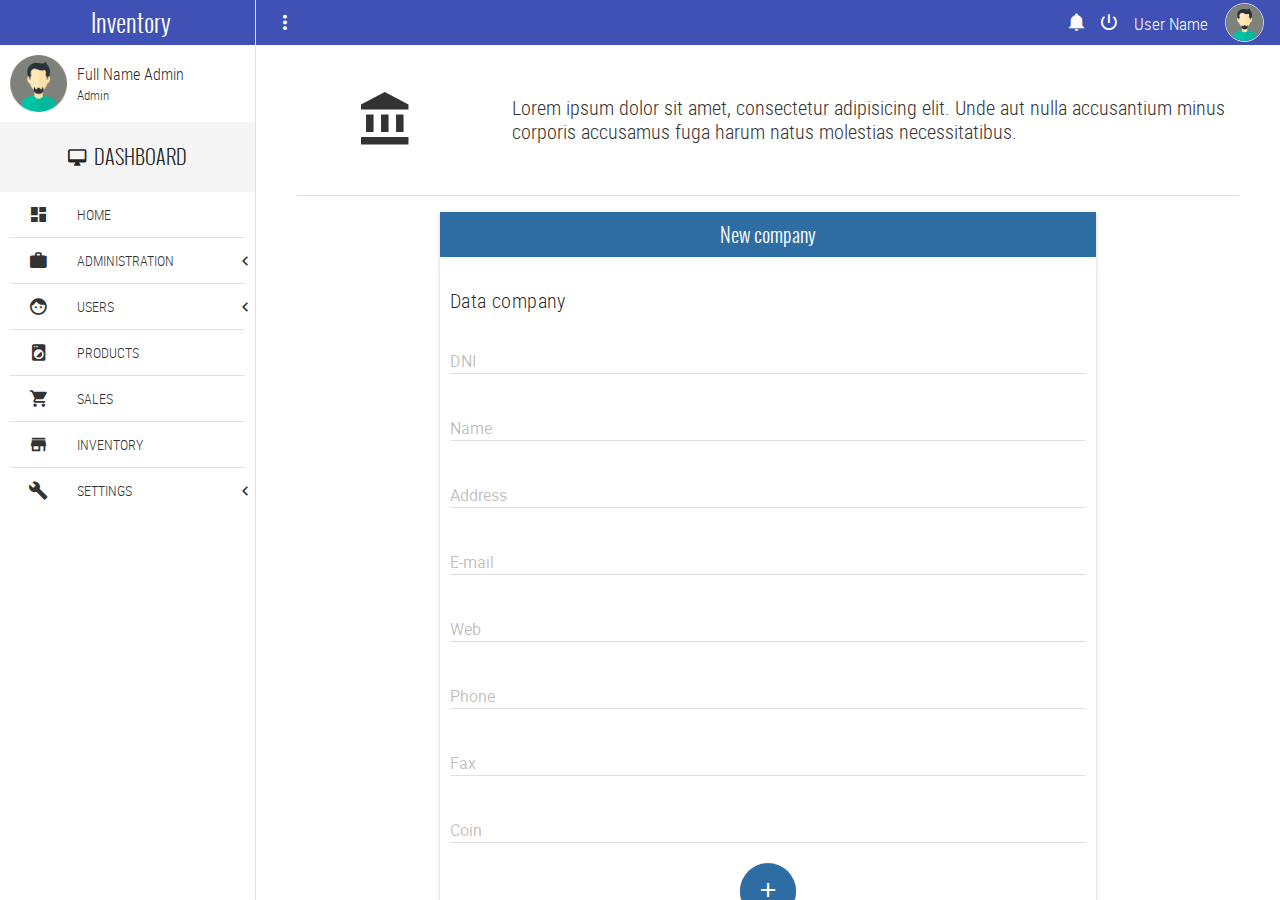
<file: company.html>
<!-- 
* Copyright 2016 Carlos Eduardo Alfaro Orellana
-->
<!DOCTYPE html>
<html lang="es">
<head>
	<meta charset="UTF-8">
	<meta name="viewport" content="width=device-width, initial-scale=1">
	<title>Company</title>
	<link rel="stylesheet" href="css/normalize.css">
	<link rel="stylesheet" href="css/sweetalert2.css">
	<link rel="stylesheet" href="css/material.min.css">
	<link rel="stylesheet" href="css/material-design-iconic-font.min.css">
	<link rel="stylesheet" href="css/jquery.mCustomScrollbar.css">
	<link rel="stylesheet" href="css/main.css">
	<script src="//ajax.googleapis.com/ajax/libs/jquery/1.11.2/jquery.min.js"></script>
	<script>window.jQuery || document.write('<script src="js/jquery-1.11.2.min.js"><\/script>')</script>
	<script src="js/material.min.js" ></script>
	<script src="js/sweetalert2.min.js" ></script>
	<script src="js/jquery.mCustomScrollbar.concat.min.js" ></script>
	<script src="js/main.js" ></script>
</head>
<body>
	<!-- Notifications area -->
	<section class="full-width container-notifications">
		<div class="full-width container-notifications-bg btn-Notification"></div>
	    <section class="NotificationArea">
	        <div class="full-width text-center NotificationArea-title tittles">Notifications <i class="zmdi zmdi-close btn-Notification"></i></div>
	        <a href="#" class="Notification" id="notifation-unread-1">
	            <div class="Notification-icon"><i class="zmdi zmdi-accounts-alt bg-info"></i></div>
	            <div class="Notification-text">
	                <p>
	                    <i class="zmdi zmdi-circle"></i>
	                    <strong>New User Registration</strong> 
	                    <br>
	                    <small>Just Now</small>
	                </p>
	            </div>
	        	<div class="mdl-tooltip mdl-tooltip--left" for="notifation-unread-1">Notification as UnRead</div> 
	        </a>
	        <a href="#" class="Notification" id="notifation-read-1">
	            <div class="Notification-icon"><i class="zmdi zmdi-cloud-download bg-primary"></i></div>
	            <div class="Notification-text">
	                <p>
	                    <i class="zmdi zmdi-circle-o"></i>
	                    <strong>New Updates</strong> 
	                    <br>
	                    <small>30 Mins Ago</small>
	                </p>
	            </div>
	            <div class="mdl-tooltip mdl-tooltip--left" for="notifation-read-1">Notification as Read</div>
	        </a>
	        <a href="#" class="Notification" id="notifation-unread-2">
	            <div class="Notification-icon"><i class="zmdi zmdi-upload bg-success"></i></div>
	            <div class="Notification-text">
	                <p>
	                    <i class="zmdi zmdi-circle"></i>
	                    <strong>Archive uploaded</strong> 
	                    <br>
	                    <small>31 Mins Ago</small>
	                </p>
	            </div>
	            <div class="mdl-tooltip mdl-tooltip--left" for="notifation-unread-2">Notification as UnRead</div>
	        </a> 
	        <a href="#" class="Notification" id="notifation-read-2">
	            <div class="Notification-icon"><i class="zmdi zmdi-mail-send bg-danger"></i></div>
	            <div class="Notification-text">
	                <p>
	                    <i class="zmdi zmdi-circle-o"></i>
	                    <strong>New Mail</strong> 
	                    <br>
	                    <small>37 Mins Ago</small>
	                </p>
	            </div>
	            <div class="mdl-tooltip mdl-tooltip--left" for="notifation-read-2">Notification as Read</div>
	        </a>
	        <a href="#" class="Notification" id="notifation-read-3">
	            <div class="Notification-icon"><i class="zmdi zmdi-folder bg-primary"></i></div>
	            <div class="Notification-text">
	                <p>
	                    <i class="zmdi zmdi-circle-o"></i>
	                    <strong>Folder delete</strong> 
	                    <br>
	                    <small>1 hours Ago</small>
	                </p>
	            </div>
	            <div class="mdl-tooltip mdl-tooltip--left" for="notifation-read-3">Notification as Read</div>
	        </a>  
	    </section>
	</section>
	<!-- navBar -->
	<div class="full-width navBar">
		<div class="full-width navBar-options">
			<i class="zmdi zmdi-more-vert btn-menu" id="btn-menu"></i>	
			<div class="mdl-tooltip" for="btn-menu">Menu</div>
			<nav class="navBar-options-list">
				<ul class="list-unstyle">
					<li class="btn-Notification" id="notifications">
						<i class="zmdi zmdi-notifications"></i>
						<!-- <i class="zmdi zmdi-notifications-active btn-Notification" id="notifications"></i> -->
						<div class="mdl-tooltip" for="notifications">Notifications</div>
					</li>
					<li class="btn-exit" id="btn-exit">
						<i class="zmdi zmdi-power"></i>
						<div class="mdl-tooltip" for="btn-exit">LogOut</div>
					</li>
					<li class="text-condensedLight noLink" ><small>User Name</small></li>
					<li class="noLink">
						<figure>
							<img src="assets/img/avatar-male.png" alt="Avatar" class="img-responsive">
						</figure>
					</li>
				</ul>
			</nav>
		</div>
	</div>
	<!-- navLateral -->
	<section class="full-width navLateral">
		<div class="full-width navLateral-bg btn-menu"></div>
		<div class="full-width navLateral-body">
			<div class="full-width navLateral-body-logo text-center tittles">
				<i class="zmdi zmdi-close btn-menu"></i> Inventory 
			</div>
			<figure class="full-width" style="height: 77px;">
				<div class="navLateral-body-cl">
					<img src="assets/img/avatar-male.png" alt="Avatar" class="img-responsive">
				</div>
				<figcaption class="navLateral-body-cr hide-on-tablet">
					<span>
						Full Name Admin<br>
						<small>Admin</small>
					</span>
				</figcaption>
			</figure>
			<div class="full-width tittles navLateral-body-tittle-menu">
				<i class="zmdi zmdi-desktop-mac"></i><span class="hide-on-tablet">&nbsp; DASHBOARD</span>
			</div>
			<nav class="full-width">
				<ul class="full-width list-unstyle menu-principal">
					<li class="full-width">
						<a href="home.html" class="full-width">
							<div class="navLateral-body-cl">
								<i class="zmdi zmdi-view-dashboard"></i>
							</div>
							<div class="navLateral-body-cr hide-on-tablet">
								HOME
							</div>
						</a>
					</li>
					<li class="full-width divider-menu-h"></li>
					<li class="full-width">
						<a href="#!" class="full-width btn-subMenu">
							<div class="navLateral-body-cl">
								<i class="zmdi zmdi-case"></i>
							</div>
							<div class="navLateral-body-cr hide-on-tablet">
								ADMINISTRATION
							</div>
							<span class="zmdi zmdi-chevron-left"></span>
						</a>
						<ul class="full-width menu-principal sub-menu-options">
							<li class="full-width">
								<a href="company.html" class="full-width">
									<div class="navLateral-body-cl">
										<i class="zmdi zmdi-balance"></i>
									</div>
									<div class="navLateral-body-cr hide-on-tablet">
										COMPANY
									</div>
								</a>
							</li>
							<li class="full-width">
								<a href="providers.html" class="full-width">
									<div class="navLateral-body-cl">
										<i class="zmdi zmdi-truck"></i>
									</div>
									<div class="navLateral-body-cr hide-on-tablet">
										PROVIDERS
									</div>
								</a>
							</li>
							<li class="full-width">
								<a href="payments.html" class="full-width">
									<div class="navLateral-body-cl">
										<i class="zmdi zmdi-card"></i>
									</div>
									<div class="navLateral-body-cr hide-on-tablet">
										PAYMENTS
									</div>
								</a>
							</li>
							<li class="full-width">
								<a href="categories.html" class="full-width">
									<div class="navLateral-body-cl">
										<i class="zmdi zmdi-label"></i>
									</div>
									<div class="navLateral-body-cr hide-on-tablet">
										CATEGORIES
									</div>
								</a>
							</li>
						</ul>
					</li>
					<li class="full-width divider-menu-h"></li>
					<li class="full-width">
						<a href="#!" class="full-width btn-subMenu">
							<div class="navLateral-body-cl">
								<i class="zmdi zmdi-face"></i>
							</div>
							<div class="navLateral-body-cr hide-on-tablet">
								USERS
							</div>
							<span class="zmdi zmdi-chevron-left"></span>
						</a>
						<ul class="full-width menu-principal sub-menu-options">
							<li class="full-width">
								<a href="admin.html" class="full-width">
									<div class="navLateral-body-cl">
										<i class="zmdi zmdi-account"></i>
									</div>
									<div class="navLateral-body-cr hide-on-tablet">
										ADMINISTRATORS
									</div>
								</a>
							</li>
							<li class="full-width">
								<a href="client.html" class="full-width">
									<div class="navLateral-body-cl">
										<i class="zmdi zmdi-accounts"></i>
									</div>
									<div class="navLateral-body-cr hide-on-tablet">
										CLIENT
									</div>
								</a>
							</li>
						</ul>
					</li>
					<li class="full-width divider-menu-h"></li>
					<li class="full-width">
						<a href="products.html" class="full-width">
							<div class="navLateral-body-cl">
								<i class="zmdi zmdi-washing-machine"></i>
							</div>
							<div class="navLateral-body-cr hide-on-tablet">
								PRODUCTS
							</div>
						</a>
					</li>
					<li class="full-width divider-menu-h"></li>
					<li class="full-width">
						<a href="sales.html" class="full-width">
							<div class="navLateral-body-cl">
								<i class="zmdi zmdi-shopping-cart"></i>
							</div>
							<div class="navLateral-body-cr hide-on-tablet">
								SALES
							</div>
						</a>
					</li>
					<li class="full-width divider-menu-h"></li>
					<li class="full-width">
						<a href="inventory.html" class="full-width">
							<div class="navLateral-body-cl">
								<i class="zmdi zmdi-store"></i>
							</div>
							<div class="navLateral-body-cr hide-on-tablet">
								INVENTORY
							</div>
						</a>
					</li>
					<li class="full-width divider-menu-h"></li>
					<li class="full-width">
						<a href="#!" class="full-width btn-subMenu">
							<div class="navLateral-body-cl">
								<i class="zmdi zmdi-wrench"></i>
							</div>
							<div class="navLateral-body-cr hide-on-tablet">
								SETTINGS
							</div>
							<span class="zmdi zmdi-chevron-left"></span>
						</a>
						<ul class="full-width menu-principal sub-menu-options">
							<li class="full-width">
								<a href="#!" class="full-width">
									<div class="navLateral-body-cl">
										<i class="zmdi zmdi-widgets"></i>
									</div>
									<div class="navLateral-body-cr hide-on-tablet">
										OPTION
									</div>
								</a>
							</li>
							<li class="full-width">
								<a href="#!" class="full-width">
									<div class="navLateral-body-cl">
										<i class="zmdi zmdi-widgets"></i>
									</div>
									<div class="navLateral-body-cr hide-on-tablet">
										OPTION
									</div>
								</a>
							</li>
						</ul>
					</li>
				</ul>
			</nav>
		</div>
	</section>
	<!-- pageContent -->
	<section class="full-width pageContent">
		<section class="full-width header-well">
			<div class="full-width header-well-icon">
				<i class="zmdi zmdi-balance"></i>
			</div>
			<div class="full-width header-well-text">
				<p class="text-condensedLight">
					Lorem ipsum dolor sit amet, consectetur adipisicing elit. Unde aut nulla accusantium minus corporis accusamus fuga harum natus molestias necessitatibus.
				</p>
			</div>
		</section>
		<div class="full-width divider-menu-h"></div>
		<div class="mdl-grid">
			<div class="mdl-cell mdl-cell--4-col-phone mdl-cell--8-col-tablet mdl-cell--8-col-desktop mdl-cell--2-offset-desktop">
				<div class="full-width panel mdl-shadow--2dp">
					<div class="full-width panel-tittle bg-primary text-center tittles">
						New company
					</div>
					<div class="full-width panel-content">
						<form>
							<h5 class="text-condensedLight">Data company</h5>
							<div class="mdl-textfield mdl-js-textfield mdl-textfield--floating-label">
								<input class="mdl-textfield__input" type="number" pattern="-?[0-9]*(\.[0-9]+)?" id="DNICompany">
								<label class="mdl-textfield__label" for="DNICompany">DNI</label>
								<span class="mdl-textfield__error">Invalid number</span>
							</div>
							<div class="mdl-textfield mdl-js-textfield mdl-textfield--floating-label">
								<input class="mdl-textfield__input" type="text" pattern="-?[A-Za-z0-9áéíóúÁÉÍÓÚ ]*(\.[0-9]+)?" id="NameCompany">
								<label class="mdl-textfield__label" for="NameCompany">Name</label>
								<span class="mdl-textfield__error">Invalid name</span>
							</div>
							<div class="mdl-textfield mdl-js-textfield mdl-textfield--floating-label">
								<input class="mdl-textfield__input" type="text" id="addressCompany">
								<label class="mdl-textfield__label" for="addressCompany">Address</label>
								<span class="mdl-textfield__error">Invalid address</span>
							</div>
							<div class="mdl-textfield mdl-js-textfield mdl-textfield--floating-label">
								<input class="mdl-textfield__input" type="email" id="emailCompany">
								<label class="mdl-textfield__label" for="emailCompany">E-mail</label>
								<span class="mdl-textfield__error">Invalid E-mail</span>
							</div>
							<div class="mdl-textfield mdl-js-textfield mdl-textfield--floating-label">
								<input class="mdl-textfield__input" type="text" id="urlCompany">
								<label class="mdl-textfield__label" for="urlCompany">Web</label>
								<span class="mdl-textfield__error">Invalid web</span>
							</div>
							<div class="mdl-textfield mdl-js-textfield mdl-textfield--floating-label">
								<input class="mdl-textfield__input" type="tel" pattern="-?[0-9+()- ]*(\.[0-9]+)?" id="phoneCompany">
								<label class="mdl-textfield__label" for="phoneCompany">Phone</label>
								<span class="mdl-textfield__error">Invalid phone number</span>
							</div>
							<div class="mdl-textfield mdl-js-textfield mdl-textfield--floating-label">
								<input class="mdl-textfield__input" type="tel" pattern="-?[0-9+()- ]*(\.[0-9]+)?" id="faxCompany">
								<label class="mdl-textfield__label" for="faxCompany">Fax</label>
								<span class="mdl-textfield__error">Invalid fax number</span>
							</div>
							<div class="mdl-textfield mdl-js-textfield mdl-textfield--floating-label">
								<input class="mdl-textfield__input" type="text" id="coinCompany">
								<label class="mdl-textfield__label" for="coinCompany">Coin</label>
								<span class="mdl-textfield__error">Invalid coin</span>
							</div>
							<p class="text-center">
								<button class="mdl-button mdl-js-button mdl-button--fab mdl-js-ripple-effect mdl-button--colored bg-primary" id="btn-addCompany">
									<i class="zmdi zmdi-plus"></i>
								</button>
								<div class="mdl-tooltip" for="btn-addCompany">Add company</div>
							</p>
						</form>
					</div>
				</div>
			</div>
		</div>
	</section>
</body>
</html>
</file>
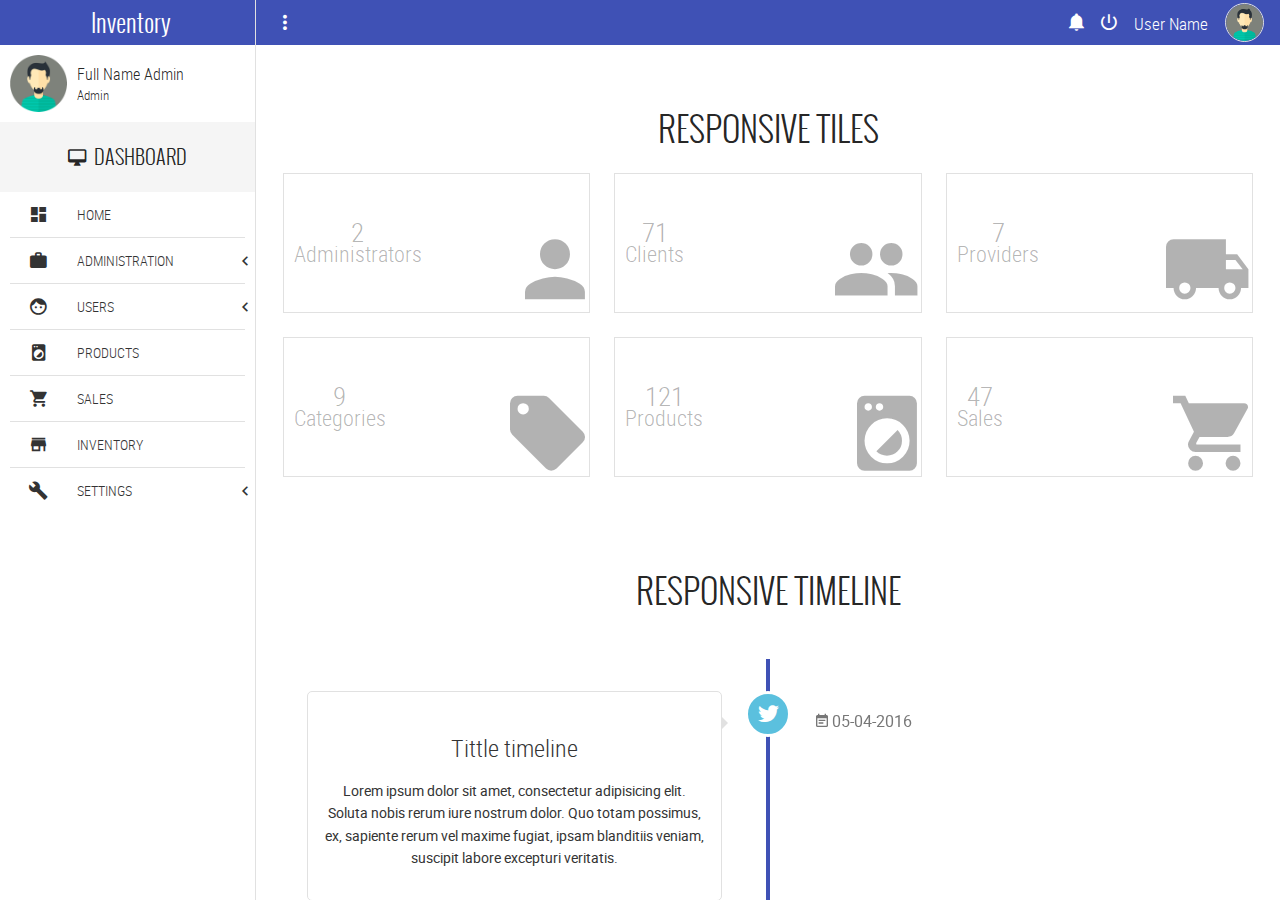
<file: home.html>
<!-- * Copyright 2016 Carlos Eduardo Alfaro Orellana--><!DOCTYPE html><html lang="es"><head>	<meta charset="UTF-8">	<meta name="viewport" content="width=device-width, initial-scale=1">	<title>Home</title>	<link rel="stylesheet" href="css/normalize.css">	<link rel="stylesheet" href="css/sweetalert2.css">	<link rel="stylesheet" href="css/material.min.css">	<link rel="stylesheet" href="css/material-design-iconic-font.min.css">	<link rel="stylesheet" href="css/jquery.mCustomScrollbar.css">	<link rel="stylesheet" href="css/main.css">	<script src="//ajax.googleapis.com/ajax/libs/jquery/1.11.2/jquery.min.js"></script>	<script>window.jQuery || document.write('<script src="js/jquery-1.11.2.min.js"><\/script>')</script>	<script src="js/material.min.js" ></script>	<script src="js/sweetalert2.min.js" ></script>	<script src="js/jquery.mCustomScrollbar.concat.min.js" ></script>	<script src="js/main.js" ></script></head><body>	<!-- Notifications area -->	<section class="full-width container-notifications">		<div class="full-width container-notifications-bg btn-Notification"></div>	    <section class="NotificationArea">	        <div class="full-width text-center NotificationArea-title tittles">Notifications <i class="zmdi zmdi-close btn-Notification"></i></div>	        <a href="#" class="Notification" id="notifation-unread-1">	            <div class="Notification-icon"><i class="zmdi zmdi-accounts-alt bg-info"></i></div>	            <div class="Notification-text">	                <p>	                    <i class="zmdi zmdi-circle"></i>	                    <strong>New User Registration</strong> 	                    <br>	                    <small>Just Now</small>	                </p>	            </div>	        	<div class="mdl-tooltip mdl-tooltip--left" for="notifation-unread-1">Notification as UnRead</div> 	        </a>	        <a href="#" class="Notification" id="notifation-read-1">	            <div class="Notification-icon"><i class="zmdi zmdi-cloud-download bg-primary"></i></div>	            <div class="Notification-text">	                <p>	                    <i class="zmdi zmdi-circle-o"></i>	                    <strong>New Updates</strong> 	                    <br>	                    <small>30 Mins Ago</small>	                </p>	            </div>	            <div class="mdl-tooltip mdl-tooltip--left" for="notifation-read-1">Notification as Read</div>	        </a>	        <a href="#" class="Notification" id="notifation-unread-2">	            <div class="Notification-icon"><i class="zmdi zmdi-upload bg-success"></i></div>	            <div class="Notification-text">	                <p>	                    <i class="zmdi zmdi-circle"></i>	                    <strong>Archive uploaded</strong> 	                    <br>	                    <small>31 Mins Ago</small>	                </p>	            </div>	            <div class="mdl-tooltip mdl-tooltip--left" for="notifation-unread-2">Notification as UnRead</div>	        </a> 	        <a href="#" class="Notification" id="notifation-read-2">	            <div class="Notification-icon"><i class="zmdi zmdi-mail-send bg-danger"></i></div>	            <div class="Notification-text">	                <p>	                    <i class="zmdi zmdi-circle-o"></i>	                    <strong>New Mail</strong> 	                    <br>	                    <small>37 Mins Ago</small>	                </p>	            </div>	            <div class="mdl-tooltip mdl-tooltip--left" for="notifation-read-2">Notification as Read</div>	        </a>	        <a href="#" class="Notification" id="notifation-read-3">	            <div class="Notification-icon"><i class="zmdi zmdi-folder bg-primary"></i></div>	            <div class="Notification-text">	                <p>	                    <i class="zmdi zmdi-circle-o"></i>	                    <strong>Folder delete</strong> 	                    <br>	                    <small>1 hours Ago</small>	                </p>	            </div>	            <div class="mdl-tooltip mdl-tooltip--left" for="notifation-read-3">Notification as Read</div>	        </a>  	    </section>	</section>	<!-- navBar -->	<div class="full-width navBar">		<div class="full-width navBar-options">			<i class="zmdi zmdi-more-vert btn-menu" id="btn-menu"></i>				<div class="mdl-tooltip" for="btn-menu">Menu</div>			<nav class="navBar-options-list">				<ul class="list-unstyle">					<li class="btn-Notification" id="notifications">						<i class="zmdi zmdi-notifications"></i>						<!-- <i class="zmdi zmdi-notifications-active btn-Notification" id="notifications"></i> -->						<div class="mdl-tooltip" for="notifications">Notifications</div>					</li>					<li class="btn-exit" id="btn-exit">						<i class="zmdi zmdi-power"></i>						<div class="mdl-tooltip" for="btn-exit">LogOut</div>					</li>					<li class="text-condensedLight noLink" ><small>User Name</small></li>					<li class="noLink">						<figure>							<img src="assets/img/avatar-male.png" alt="Avatar" class="img-responsive">						</figure>					</li>				</ul>			</nav>		</div>	</div>	<!-- navLateral -->	<section class="full-width navLateral">		<div class="full-width navLateral-bg btn-menu"></div>		<div class="full-width navLateral-body">			<div class="full-width navLateral-body-logo text-center tittles">				<i class="zmdi zmdi-close btn-menu"></i> Inventory 			</div>			<figure class="full-width" style="height: 77px;">				<div class="navLateral-body-cl">					<img src="assets/img/avatar-male.png" alt="Avatar" class="img-responsive">				</div>				<figcaption class="navLateral-body-cr hide-on-tablet">					<span>						Full Name Admin<br>						<small>Admin</small>					</span>				</figcaption>			</figure>			<div class="full-width tittles navLateral-body-tittle-menu">				<i class="zmdi zmdi-desktop-mac"></i><span class="hide-on-tablet">&nbsp; DASHBOARD</span>			</div>			<nav class="full-width">				<ul class="full-width list-unstyle menu-principal">					<li class="full-width">						<a href="home.html" class="full-width">							<div class="navLateral-body-cl">								<i class="zmdi zmdi-view-dashboard"></i>							</div>							<div class="navLateral-body-cr hide-on-tablet">								HOME							</div>						</a>					</li>					<li class="full-width divider-menu-h"></li>					<li class="full-width">						<a href="#!" class="full-width btn-subMenu">							<div class="navLateral-body-cl">								<i class="zmdi zmdi-case"></i>							</div>							<div class="navLateral-body-cr hide-on-tablet">								ADMINISTRATION							</div>							<span class="zmdi zmdi-chevron-left"></span>						</a>						<ul class="full-width menu-principal sub-menu-options">							<li class="full-width">								<a href="company.html" class="full-width">									<div class="navLateral-body-cl">										<i class="zmdi zmdi-balance"></i>									</div>									<div class="navLateral-body-cr hide-on-tablet">										COMPANY									</div>								</a>							</li>							<li class="full-width">								<a href="providers.html" class="full-width">									<div class="navLateral-body-cl">										<i class="zmdi zmdi-truck"></i>									</div>									<div class="navLateral-body-cr hide-on-tablet">										PROVIDERS									</div>								</a>							</li>							<li class="full-width">								<a href="payments.html" class="full-width">									<div class="navLateral-body-cl">										<i class="zmdi zmdi-card"></i>									</div>									<div class="navLateral-body-cr hide-on-tablet">										PAYMENTS									</div>								</a>							</li>							<li class="full-width">								<a href="categories.html" class="full-width">									<div class="navLateral-body-cl">										<i class="zmdi zmdi-label"></i>									</div>									<div class="navLateral-body-cr hide-on-tablet">										CATEGORIES									</div>								</a>							</li>						</ul>					</li>					<li class="full-width divider-menu-h"></li>					<li class="full-width">						<a href="#!" class="full-width btn-subMenu">							<div class="navLateral-body-cl">								<i class="zmdi zmdi-face"></i>							</div>							<div class="navLateral-body-cr hide-on-tablet">								USERS							</div>							<span class="zmdi zmdi-chevron-left"></span>						</a>						<ul class="full-width menu-principal sub-menu-options">							<li class="full-width">								<a href="admin.html" class="full-width">									<div class="navLateral-body-cl">										<i class="zmdi zmdi-account"></i>									</div>									<div class="navLateral-body-cr hide-on-tablet">										ADMINISTRATORS									</div>								</a>							</li>							<li class="full-width">								<a href="client.html" class="full-width">									<div class="navLateral-body-cl">										<i class="zmdi zmdi-accounts"></i>									</div>									<div class="navLateral-body-cr hide-on-tablet">										CLIENT									</div>								</a>							</li>						</ul>					</li>					<li class="full-width divider-menu-h"></li>					<li class="full-width">						<a href="products.html" class="full-width">							<div class="navLateral-body-cl">								<i class="zmdi zmdi-washing-machine"></i>							</div>							<div class="navLateral-body-cr hide-on-tablet">								PRODUCTS							</div>						</a>					</li>					<li class="full-width divider-menu-h"></li>					<li class="full-width">						<a href="sales.html" class="full-width">							<div class="navLateral-body-cl">								<i class="zmdi zmdi-shopping-cart"></i>							</div>							<div class="navLateral-body-cr hide-on-tablet">								SALES							</div>						</a>					</li>					<li class="full-width divider-menu-h"></li>					<li class="full-width">						<a href="inventory.html" class="full-width">							<div class="navLateral-body-cl">								<i class="zmdi zmdi-store"></i>							</div>							<div class="navLateral-body-cr hide-on-tablet">								INVENTORY							</div>						</a>					</li>					<li class="full-width divider-menu-h"></li>					<li class="full-width">						<a href="#!" class="full-width btn-subMenu">							<div class="navLateral-body-cl">								<i class="zmdi zmdi-wrench"></i>							</div>							<div class="navLateral-body-cr hide-on-tablet">								SETTINGS							</div>							<span class="zmdi zmdi-chevron-left"></span>						</a>						<ul class="full-width menu-principal sub-menu-options">							<li class="full-width">								<a href="#!" class="full-width">									<div class="navLateral-body-cl">										<i class="zmdi zmdi-widgets"></i>									</div>									<div class="navLateral-body-cr hide-on-tablet">										OPTION									</div>								</a>							</li>							<li class="full-width">								<a href="#!" class="full-width">									<div class="navLateral-body-cl">										<i class="zmdi zmdi-widgets"></i>									</div>									<div class="navLateral-body-cr hide-on-tablet">										OPTION									</div>								</a>							</li>						</ul>					</li>				</ul>			</nav>		</div>	</section>	<!-- pageContent -->	<section class="full-width pageContent">		<section class="full-width text-center" style="padding: 40px 0;">			<h3 class="text-center tittles">RESPONSIVE TILES</h3>			<!-- Tiles -->			<article class="full-width tile">				<div class="tile-text">					<span class="text-condensedLight">						2<br>						<small>Administrators</small>					</span>				</div>				<i class="zmdi zmdi-account tile-icon"></i>			</article>			<article class="full-width tile">				<div class="tile-text">					<span class="text-condensedLight">						71<br>						<small>Clients</small>					</span>				</div>				<i class="zmdi zmdi-accounts tile-icon"></i>			</article>			<article class="full-width tile">				<div class="tile-text">					<span class="text-condensedLight">						7<br>						<small>Providers</small>					</span>				</div>				<i class="zmdi zmdi-truck tile-icon"></i>			</article>			<article class="full-width tile">				<div class="tile-text">					<span class="text-condensedLight">						9<br>						<small>Categories</small>					</span>				</div>				<i class="zmdi zmdi-label tile-icon"></i>			</article>			<article class="full-width tile">				<div class="tile-text">					<span class="text-condensedLight">						121<br>						<small>Products</small>					</span>				</div>				<i class="zmdi zmdi-washing-machine tile-icon"></i>			</article>			<article class="full-width tile">				<div class="tile-text">					<span class="text-condensedLight">						47<br>						<small>Sales</small>					</span>				</div>				<i class="zmdi zmdi-shopping-cart tile-icon"></i>			</article>		</section>		<section class="full-width" style="margin: 30px 0;">			<h3 class="text-center tittles">RESPONSIVE TIMELINE</h3>			<!-- TimeLine -->			<div id="timeline-c" class="timeline-c">				<div class="timeline-c-box">	                <div class="timeline-c-box-icon bg-info">	                    <i class="zmdi zmdi-twitter"></i>	                </div>	                <div class="timeline-c-box-content">	                    <h4 class="text-center text-condensedLight">Tittle timeline</h4>	                    <p class="text-center">	                    	Lorem ipsum dolor sit amet, consectetur adipisicing elit. Soluta nobis rerum iure nostrum dolor. Quo totam possimus, ex, sapiente rerum vel maxime fugiat, ipsam blanditiis veniam, suscipit labore excepturi veritatis.	                    </p>	                    <span class="timeline-date"><i class="zmdi zmdi-calendar-note zmdi-hc-fw"></i>05-04-2016</span>	                </div>	            </div>				<div class="timeline-c-box">	                <div class="timeline-c-box-icon bg-success">	                    <i class="zmdi zmdi-whatsapp"></i>	                </div>	                <div class="timeline-c-box-content">	                    <h4 class="text-center text-condensedLight">Tittle timeline</h4>	                    <p class="text-center">	                    	Lorem ipsum dolor sit amet, consectetur adipisicing elit. Soluta nobis rerum iure nostrum dolor. Quo totam possimus, ex, sapiente rerum vel maxime fugiat, ipsam blanditiis veniam, suscipit labore excepturi veritatis.	                    </p>	                    <span class="timeline-date"><i class="zmdi zmdi-calendar-note zmdi-hc-fw"></i>06-04-2016</span>	                </div>	            </div>	            <div class="timeline-c-box">	                <div class="timeline-c-box-icon bg-primary">	                    <i class="zmdi zmdi-facebook"></i>	                </div>	                <div class="timeline-c-box-content">	                    <h4 class="text-center text-condensedLight">Tittle timeline</h4>	                    <p class="text-center">	                    	Lorem ipsum dolor sit amet, consectetur adipisicing elit. Soluta nobis rerum iure nostrum dolor. Quo totam possimus, ex, sapiente rerum vel maxime fugiat, ipsam blanditiis veniam, suscipit labore excepturi veritatis.	                    </p>	                    <span class="timeline-date"><i class="zmdi zmdi-calendar-note zmdi-hc-fw"></i>07-04-2016</span>	                </div>	            </div>	            <div class="timeline-c-box">	                <div class="timeline-c-box-icon bg-danger">	                    <i class="zmdi zmdi-youtube"></i>	                </div>	                <div class="timeline-c-box-content">	                    <h4 class="text-center text-condensedLight">Tittle timeline</h4>	                    <p class="text-center">	                    	Lorem ipsum dolor sit amet, consectetur adipisicing elit. Soluta nobis rerum iure nostrum dolor. Quo totam possimus, ex, sapiente rerum vel maxime fugiat, ipsam blanditiis veniam, suscipit labore excepturi veritatis.	                    </p>	                    <span class="timeline-date"><i class="zmdi zmdi-calendar-note zmdi-hc-fw"></i>08-04-2016</span>	                </div>	            </div>			</div>		</section>	</section></body></html>
</file>
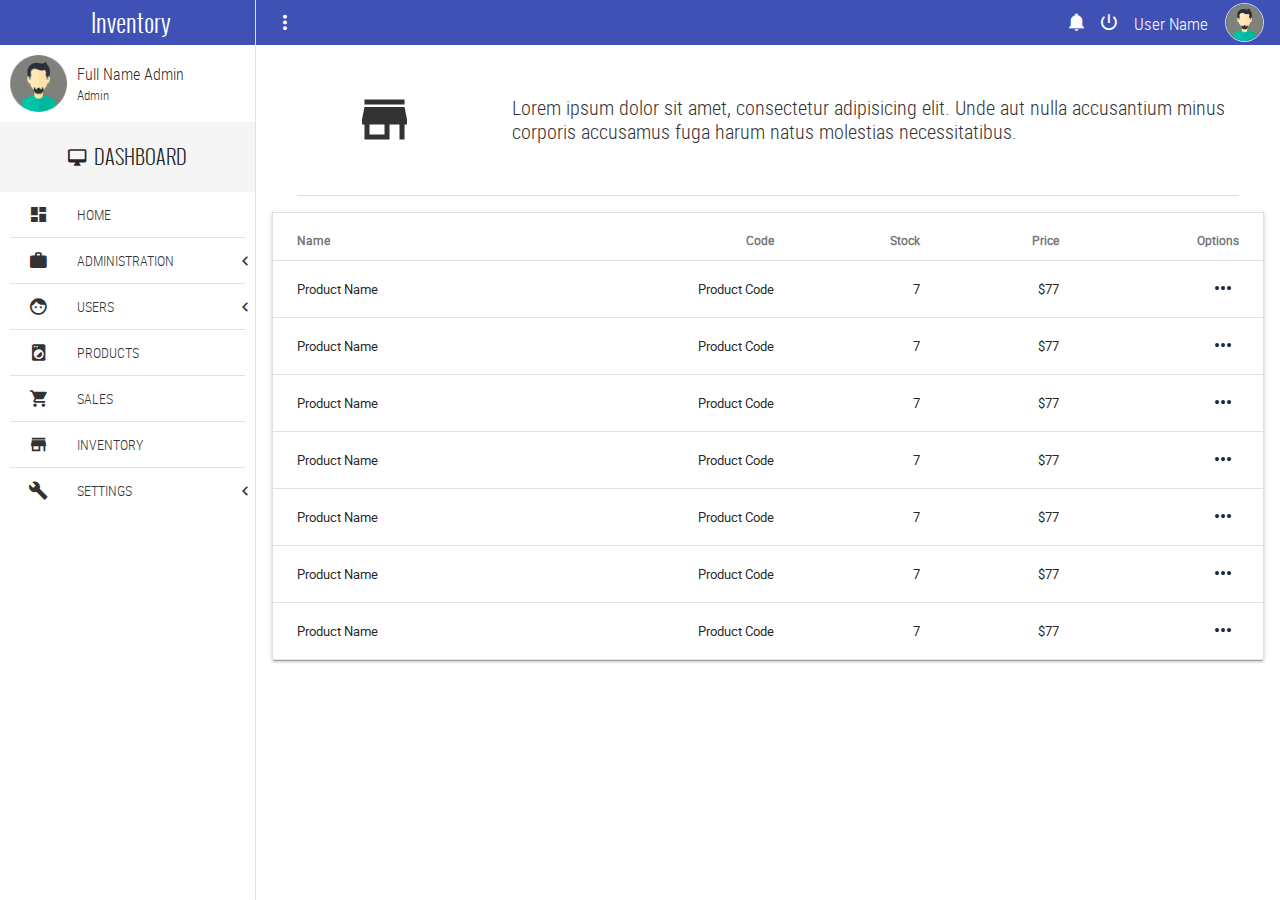
<file: inventory.html>
<!-- 
* Copyright 2016 Carlos Eduardo Alfaro Orellana
-->
<!DOCTYPE html>
<html lang="es">
<head>
	<meta charset="UTF-8">
	<meta name="viewport" content="width=device-width, initial-scale=1">
	<title>Inventory</title>
	<link rel="stylesheet" href="css/normalize.css">
	<link rel="stylesheet" href="css/sweetalert2.css">
	<link rel="stylesheet" href="css/material.min.css">
	<link rel="stylesheet" href="css/material-design-iconic-font.min.css">
	<link rel="stylesheet" href="css/jquery.mCustomScrollbar.css">
	<link rel="stylesheet" href="css/main.css">
	<script src="//ajax.googleapis.com/ajax/libs/jquery/1.11.2/jquery.min.js"></script>
	<script>window.jQuery || document.write('<script src="js/jquery-1.11.2.min.js"><\/script>')</script>
	<script src="js/material.min.js" ></script>
	<script src="js/sweetalert2.min.js" ></script>
	<script src="js/jquery.mCustomScrollbar.concat.min.js" ></script>
	<script src="js/main.js" ></script>
</head>
<body>
	<!-- Notifications area -->
	<section class="full-width container-notifications">
		<div class="full-width container-notifications-bg btn-Notification"></div>
	    <section class="NotificationArea">
	        <div class="full-width text-center NotificationArea-title tittles">Notifications <i class="zmdi zmdi-close btn-Notification"></i></div>
	        <a href="#" class="Notification" id="notifation-unread-1">
	            <div class="Notification-icon"><i class="zmdi zmdi-accounts-alt bg-info"></i></div>
	            <div class="Notification-text">
	                <p>
	                    <i class="zmdi zmdi-circle"></i>
	                    <strong>New User Registration</strong> 
	                    <br>
	                    <small>Just Now</small>
	                </p>
	            </div>
	        	<div class="mdl-tooltip mdl-tooltip--left" for="notifation-unread-1">Notification as UnRead</div> 
	        </a>
	        <a href="#" class="Notification" id="notifation-read-1">
	            <div class="Notification-icon"><i class="zmdi zmdi-cloud-download bg-primary"></i></div>
	            <div class="Notification-text">
	                <p>
	                    <i class="zmdi zmdi-circle-o"></i>
	                    <strong>New Updates</strong> 
	                    <br>
	                    <small>30 Mins Ago</small>
	                </p>
	            </div>
	            <div class="mdl-tooltip mdl-tooltip--left" for="notifation-read-1">Notification as Read</div>
	        </a>
	        <a href="#" class="Notification" id="notifation-unread-2">
	            <div class="Notification-icon"><i class="zmdi zmdi-upload bg-success"></i></div>
	            <div class="Notification-text">
	                <p>
	                    <i class="zmdi zmdi-circle"></i>
	                    <strong>Archive uploaded</strong> 
	                    <br>
	                    <small>31 Mins Ago</small>
	                </p>
	            </div>
	            <div class="mdl-tooltip mdl-tooltip--left" for="notifation-unread-2">Notification as UnRead</div>
	        </a> 
	        <a href="#" class="Notification" id="notifation-read-2">
	            <div class="Notification-icon"><i class="zmdi zmdi-mail-send bg-danger"></i></div>
	            <div class="Notification-text">
	                <p>
	                    <i class="zmdi zmdi-circle-o"></i>
	                    <strong>New Mail</strong> 
	                    <br>
	                    <small>37 Mins Ago</small>
	                </p>
	            </div>
	            <div class="mdl-tooltip mdl-tooltip--left" for="notifation-read-2">Notification as Read</div>
	        </a>
	        <a href="#" class="Notification" id="notifation-read-3">
	            <div class="Notification-icon"><i class="zmdi zmdi-folder bg-primary"></i></div>
	            <div class="Notification-text">
	                <p>
	                    <i class="zmdi zmdi-circle-o"></i>
	                    <strong>Folder delete</strong> 
	                    <br>
	                    <small>1 hours Ago</small>
	                </p>
	            </div>
	            <div class="mdl-tooltip mdl-tooltip--left" for="notifation-read-3">Notification as Read</div>
	        </a>  
	    </section>
	</section>
	<!-- navBar -->
	<div class="full-width navBar">
		<div class="full-width navBar-options">
			<i class="zmdi zmdi-more-vert btn-menu" id="btn-menu"></i>	
			<div class="mdl-tooltip" for="btn-menu">Menu</div>
			<nav class="navBar-options-list">
				<ul class="list-unstyle">
					<li class="btn-Notification" id="notifications">
						<i class="zmdi zmdi-notifications"></i>
						<!-- <i class="zmdi zmdi-notifications-active btn-Notification" id="notifications"></i> -->
						<div class="mdl-tooltip" for="notifications">Notifications</div>
					</li>
					<li class="btn-exit" id="btn-exit">
						<i class="zmdi zmdi-power"></i>
						<div class="mdl-tooltip" for="btn-exit">LogOut</div>
					</li>
					<li class="text-condensedLight noLink" ><small>User Name</small></li>
					<li class="noLink">
						<figure>
							<img src="assets/img/avatar-male.png" alt="Avatar" class="img-responsive">
						</figure>
					</li>
				</ul>
			</nav>
		</div>
	</div>
	<!-- navLateral -->
	<section class="full-width navLateral">
		<div class="full-width navLateral-bg btn-menu"></div>
		<div class="full-width navLateral-body">
			<div class="full-width navLateral-body-logo text-center tittles">
				<i class="zmdi zmdi-close btn-menu"></i> Inventory 
			</div>
			<figure class="full-width" style="height: 77px;">
				<div class="navLateral-body-cl">
					<img src="assets/img/avatar-male.png" alt="Avatar" class="img-responsive">
				</div>
				<figcaption class="navLateral-body-cr hide-on-tablet">
					<span>
						Full Name Admin<br>
						<small>Admin</small>
					</span>
				</figcaption>
			</figure>
			<div class="full-width tittles navLateral-body-tittle-menu">
				<i class="zmdi zmdi-desktop-mac"></i><span class="hide-on-tablet">&nbsp; DASHBOARD</span>
			</div>
			<nav class="full-width">
				<ul class="full-width list-unstyle menu-principal">
					<li class="full-width">
						<a href="home.html" class="full-width">
							<div class="navLateral-body-cl">
								<i class="zmdi zmdi-view-dashboard"></i>
							</div>
							<div class="navLateral-body-cr hide-on-tablet">
								HOME
							</div>
						</a>
					</li>
					<li class="full-width divider-menu-h"></li>
					<li class="full-width">
						<a href="#!" class="full-width btn-subMenu">
							<div class="navLateral-body-cl">
								<i class="zmdi zmdi-case"></i>
							</div>
							<div class="navLateral-body-cr hide-on-tablet">
								ADMINISTRATION
							</div>
							<span class="zmdi zmdi-chevron-left"></span>
						</a>
						<ul class="full-width menu-principal sub-menu-options">
							<li class="full-width">
								<a href="company.html" class="full-width">
									<div class="navLateral-body-cl">
										<i class="zmdi zmdi-balance"></i>
									</div>
									<div class="navLateral-body-cr hide-on-tablet">
										COMPANY
									</div>
								</a>
							</li>
							<li class="full-width">
								<a href="providers.html" class="full-width">
									<div class="navLateral-body-cl">
										<i class="zmdi zmdi-truck"></i>
									</div>
									<div class="navLateral-body-cr hide-on-tablet">
										PROVIDERS
									</div>
								</a>
							</li>
							<li class="full-width">
								<a href="payments.html" class="full-width">
									<div class="navLateral-body-cl">
										<i class="zmdi zmdi-card"></i>
									</div>
									<div class="navLateral-body-cr hide-on-tablet">
										PAYMENTS
									</div>
								</a>
							</li>
							<li class="full-width">
								<a href="categories.html" class="full-width">
									<div class="navLateral-body-cl">
										<i class="zmdi zmdi-label"></i>
									</div>
									<div class="navLateral-body-cr hide-on-tablet">
										CATEGORIES
									</div>
								</a>
							</li>
						</ul>
					</li>
					<li class="full-width divider-menu-h"></li>
					<li class="full-width">
						<a href="#!" class="full-width btn-subMenu">
							<div class="navLateral-body-cl">
								<i class="zmdi zmdi-face"></i>
							</div>
							<div class="navLateral-body-cr hide-on-tablet">
								USERS
							</div>
							<span class="zmdi zmdi-chevron-left"></span>
						</a>
						<ul class="full-width menu-principal sub-menu-options">
							<li class="full-width">
								<a href="admin.html" class="full-width">
									<div class="navLateral-body-cl">
										<i class="zmdi zmdi-account"></i>
									</div>
									<div class="navLateral-body-cr hide-on-tablet">
										ADMINISTRATORS
									</div>
								</a>
							</li>
							<li class="full-width">
								<a href="client.html" class="full-width">
									<div class="navLateral-body-cl">
										<i class="zmdi zmdi-accounts"></i>
									</div>
									<div class="navLateral-body-cr hide-on-tablet">
										CLIENT
									</div>
								</a>
							</li>
						</ul>
					</li>
					<li class="full-width divider-menu-h"></li>
					<li class="full-width">
						<a href="products.html" class="full-width">
							<div class="navLateral-body-cl">
								<i class="zmdi zmdi-washing-machine"></i>
							</div>
							<div class="navLateral-body-cr hide-on-tablet">
								PRODUCTS
							</div>
						</a>
					</li>
					<li class="full-width divider-menu-h"></li>
					<li class="full-width">
						<a href="sales.html" class="full-width">
							<div class="navLateral-body-cl">
								<i class="zmdi zmdi-shopping-cart"></i>
							</div>
							<div class="navLateral-body-cr hide-on-tablet">
								SALES
							</div>
						</a>
					</li>
					<li class="full-width divider-menu-h"></li>
					<li class="full-width">
						<a href="inventory.html" class="full-width">
							<div class="navLateral-body-cl">
								<i class="zmdi zmdi-store"></i>
							</div>
							<div class="navLateral-body-cr hide-on-tablet">
								INVENTORY
							</div>
						</a>
					</li>
					<li class="full-width divider-menu-h"></li>
					<li class="full-width">
						<a href="#!" class="full-width btn-subMenu">
							<div class="navLateral-body-cl">
								<i class="zmdi zmdi-wrench"></i>
							</div>
							<div class="navLateral-body-cr hide-on-tablet">
								SETTINGS
							</div>
							<span class="zmdi zmdi-chevron-left"></span>
						</a>
						<ul class="full-width menu-principal sub-menu-options">
							<li class="full-width">
								<a href="#!" class="full-width">
									<div class="navLateral-body-cl">
										<i class="zmdi zmdi-widgets"></i>
									</div>
									<div class="navLateral-body-cr hide-on-tablet">
										OPTION
									</div>
								</a>
							</li>
							<li class="full-width">
								<a href="#!" class="full-width">
									<div class="navLateral-body-cl">
										<i class="zmdi zmdi-widgets"></i>
									</div>
									<div class="navLateral-body-cr hide-on-tablet">
										OPTION
									</div>
								</a>
							</li>
						</ul>
					</li>
				</ul>
			</nav>
		</div>
	</section>
	<!-- pageContent -->
	<section class="full-width pageContent">
		<section class="full-width header-well">
			<div class="full-width header-well-icon">
				<i class="zmdi zmdi-store"></i>
			</div>
			<div class="full-width header-well-text">
				<p class="text-condensedLight">
					Lorem ipsum dolor sit amet, consectetur adipisicing elit. Unde aut nulla accusantium minus corporis accusamus fuga harum natus molestias necessitatibus.
				</p>
			</div>
		</section>
		<div class="full-width divider-menu-h"></div>
		<div class="mdl-grid">
			<div class="mdl-cell mdl-cell--4-col-phone mdl-cell--8-col-tablet mdl-cell--12-col-desktop">
				<table class="mdl-data-table mdl-js-data-table mdl-shadow--2dp full-width table-responsive">
					<thead>
						<tr>
							<th class="mdl-data-table__cell--non-numeric">Name</th>
							<th>Code</th>
							<th>Stock</th>
							<th>Price</th>
							<th>Options</th>
						</tr>
					</thead>
					<tbody>
						<tr>
							<td class="mdl-data-table__cell--non-numeric">Product Name</td>
							<td>Product Code</td>
							<td>7</td>
							<td>$77</td>
							<td><button class="mdl-button mdl-button--icon mdl-js-button mdl-js-ripple-effect"><i class="zmdi zmdi-more"></i></button></td>
						</tr>
						<tr>
							<td class="mdl-data-table__cell--non-numeric">Product Name</td>
							<td>Product Code</td>
							<td>7</td>
							<td>$77</td>
							<td><button class="mdl-button mdl-button--icon mdl-js-button mdl-js-ripple-effect"><i class="zmdi zmdi-more"></i></button></td>
						</tr>
						<tr>
							<td class="mdl-data-table__cell--non-numeric">Product Name</td>
							<td>Product Code</td>
							<td>7</td>
							<td>$77</td>
							<td><button class="mdl-button mdl-button--icon mdl-js-button mdl-js-ripple-effect"><i class="zmdi zmdi-more"></i></button></td>
						</tr>
						<tr>
							<td class="mdl-data-table__cell--non-numeric">Product Name</td>
							<td>Product Code</td>
							<td>7</td>
							<td>$77</td>
							<td><button class="mdl-button mdl-button--icon mdl-js-button mdl-js-ripple-effect"><i class="zmdi zmdi-more"></i></button></td>
						</tr>
						<tr>
							<td class="mdl-data-table__cell--non-numeric">Product Name</td>
							<td>Product Code</td>
							<td>7</td>
							<td>$77</td>
							<td><button class="mdl-button mdl-button--icon mdl-js-button mdl-js-ripple-effect"><i class="zmdi zmdi-more"></i></button></td>
						</tr>
						<tr>
							<td class="mdl-data-table__cell--non-numeric">Product Name</td>
							<td>Product Code</td>
							<td>7</td>
							<td>$77</td>
							<td><button class="mdl-button mdl-button--icon mdl-js-button mdl-js-ripple-effect"><i class="zmdi zmdi-more"></i></button></td>
						</tr>
						<tr>
							<td class="mdl-data-table__cell--non-numeric">Product Name</td>
							<td>Product Code</td>
							<td>7</td>
							<td>$77</td>
							<td><button class="mdl-button mdl-button--icon mdl-js-button mdl-js-ripple-effect"><i class="zmdi zmdi-more"></i></button></td>
						</tr>
					</tbody>
				</table>
			</div>
		</div>
	</section>
</body>
</html>
</file>
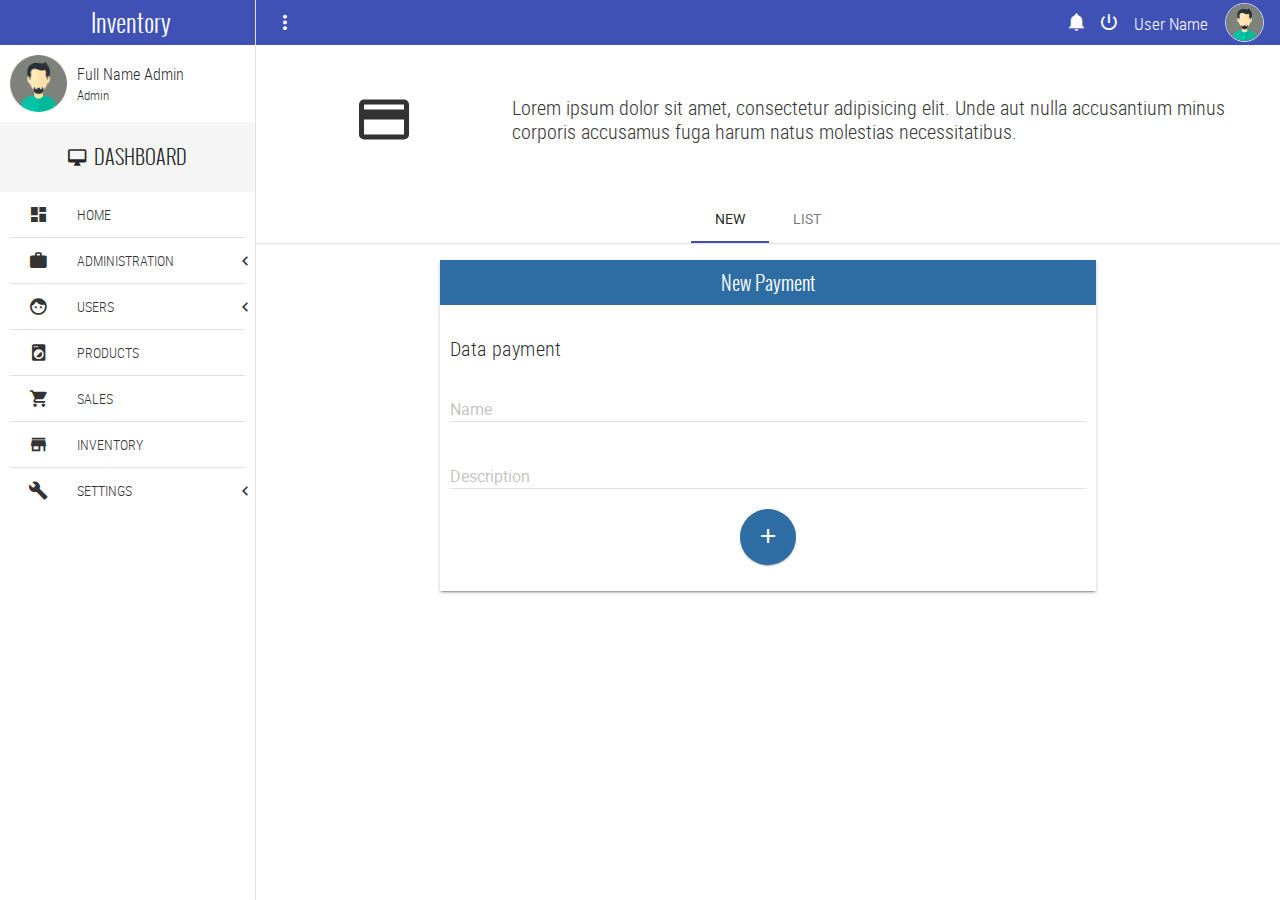
<file: payments.html>
<!-- 
* Copyright 2016 Carlos Eduardo Alfaro Orellana
-->
<!DOCTYPE html>
<html lang="es">
<head>
	<meta charset="UTF-8">
	<meta name="viewport" content="width=device-width, initial-scale=1">
	<title>Payments</title>
	<link rel="stylesheet" href="css/normalize.css">
	<link rel="stylesheet" href="css/sweetalert2.css">
	<link rel="stylesheet" href="css/material.min.css">
	<link rel="stylesheet" href="css/material-design-iconic-font.min.css">
	<link rel="stylesheet" href="css/jquery.mCustomScrollbar.css">
	<link rel="stylesheet" href="css/main.css">
	<script src="//ajax.googleapis.com/ajax/libs/jquery/1.11.2/jquery.min.js"></script>
	<script>window.jQuery || document.write('<script src="js/jquery-1.11.2.min.js"><\/script>')</script>
	<script src="js/material.min.js" ></script>
	<script src="js/sweetalert2.min.js" ></script>
	<script src="js/jquery.mCustomScrollbar.concat.min.js" ></script>
	<script src="js/main.js" ></script>
</head>
<body>
	<!-- Notifications area -->
	<section class="full-width container-notifications">
		<div class="full-width container-notifications-bg btn-Notification"></div>
	    <section class="NotificationArea">
	        <div class="full-width text-center NotificationArea-title tittles">Notifications <i class="zmdi zmdi-close btn-Notification"></i></div>
	        <a href="#" class="Notification" id="notifation-unread-1">
	            <div class="Notification-icon"><i class="zmdi zmdi-accounts-alt bg-info"></i></div>
	            <div class="Notification-text">
	                <p>
	                    <i class="zmdi zmdi-circle"></i>
	                    <strong>New User Registration</strong> 
	                    <br>
	                    <small>Just Now</small>
	                </p>
	            </div>
	        	<div class="mdl-tooltip mdl-tooltip--left" for="notifation-unread-1">Notification as UnRead</div> 
	        </a>
	        <a href="#" class="Notification" id="notifation-read-1">
	            <div class="Notification-icon"><i class="zmdi zmdi-cloud-download bg-primary"></i></div>
	            <div class="Notification-text">
	                <p>
	                    <i class="zmdi zmdi-circle-o"></i>
	                    <strong>New Updates</strong> 
	                    <br>
	                    <small>30 Mins Ago</small>
	                </p>
	            </div>
	            <div class="mdl-tooltip mdl-tooltip--left" for="notifation-read-1">Notification as Read</div>
	        </a>
	        <a href="#" class="Notification" id="notifation-unread-2">
	            <div class="Notification-icon"><i class="zmdi zmdi-upload bg-success"></i></div>
	            <div class="Notification-text">
	                <p>
	                    <i class="zmdi zmdi-circle"></i>
	                    <strong>Archive uploaded</strong> 
	                    <br>
	                    <small>31 Mins Ago</small>
	                </p>
	            </div>
	            <div class="mdl-tooltip mdl-tooltip--left" for="notifation-unread-2">Notification as UnRead</div>
	        </a> 
	        <a href="#" class="Notification" id="notifation-read-2">
	            <div class="Notification-icon"><i class="zmdi zmdi-mail-send bg-danger"></i></div>
	            <div class="Notification-text">
	                <p>
	                    <i class="zmdi zmdi-circle-o"></i>
	                    <strong>New Mail</strong> 
	                    <br>
	                    <small>37 Mins Ago</small>
	                </p>
	            </div>
	            <div class="mdl-tooltip mdl-tooltip--left" for="notifation-read-2">Notification as Read</div>
	        </a>
	        <a href="#" class="Notification" id="notifation-read-3">
	            <div class="Notification-icon"><i class="zmdi zmdi-folder bg-primary"></i></div>
	            <div class="Notification-text">
	                <p>
	                    <i class="zmdi zmdi-circle-o"></i>
	                    <strong>Folder delete</strong> 
	                    <br>
	                    <small>1 hours Ago</small>
	                </p>
	            </div>
	            <div class="mdl-tooltip mdl-tooltip--left" for="notifation-read-3">Notification as Read</div>
	        </a>  
	    </section>
	</section>
	<!-- navBar -->
	<div class="full-width navBar">
		<div class="full-width navBar-options">
			<i class="zmdi zmdi-more-vert btn-menu" id="btn-menu"></i>	
			<div class="mdl-tooltip" for="btn-menu">Menu</div>
			<nav class="navBar-options-list">
				<ul class="list-unstyle">
					<li class="btn-Notification" id="notifications">
						<i class="zmdi zmdi-notifications"></i>
						<!-- <i class="zmdi zmdi-notifications-active btn-Notification" id="notifications"></i> -->
						<div class="mdl-tooltip" for="notifications">Notifications</div>
					</li>
					<li class="btn-exit" id="btn-exit">
						<i class="zmdi zmdi-power"></i>
						<div class="mdl-tooltip" for="btn-exit">LogOut</div>
					</li>
					<li class="text-condensedLight noLink" ><small>User Name</small></li>
					<li class="noLink">
						<figure>
							<img src="assets/img/avatar-male.png" alt="Avatar" class="img-responsive">
						</figure>
					</li>
				</ul>
			</nav>
		</div>
	</div>
	<!-- navLateral -->
	<section class="full-width navLateral">
		<div class="full-width navLateral-bg btn-menu"></div>
		<div class="full-width navLateral-body">
			<div class="full-width navLateral-body-logo text-center tittles">
				<i class="zmdi zmdi-close btn-menu"></i> Inventory 
			</div>
			<figure class="full-width" style="height: 77px;">
				<div class="navLateral-body-cl">
					<img src="assets/img/avatar-male.png" alt="Avatar" class="img-responsive">
				</div>
				<figcaption class="navLateral-body-cr hide-on-tablet">
					<span>
						Full Name Admin<br>
						<small>Admin</small>
					</span>
				</figcaption>
			</figure>
			<div class="full-width tittles navLateral-body-tittle-menu">
				<i class="zmdi zmdi-desktop-mac"></i><span class="hide-on-tablet">&nbsp; DASHBOARD</span>
			</div>
			<nav class="full-width">
				<ul class="full-width list-unstyle menu-principal">
					<li class="full-width">
						<a href="home.html" class="full-width">
							<div class="navLateral-body-cl">
								<i class="zmdi zmdi-view-dashboard"></i>
							</div>
							<div class="navLateral-body-cr hide-on-tablet">
								HOME
							</div>
						</a>
					</li>
					<li class="full-width divider-menu-h"></li>
					<li class="full-width">
						<a href="#!" class="full-width btn-subMenu">
							<div class="navLateral-body-cl">
								<i class="zmdi zmdi-case"></i>
							</div>
							<div class="navLateral-body-cr hide-on-tablet">
								ADMINISTRATION
							</div>
							<span class="zmdi zmdi-chevron-left"></span>
						</a>
						<ul class="full-width menu-principal sub-menu-options">
							<li class="full-width">
								<a href="company.html" class="full-width">
									<div class="navLateral-body-cl">
										<i class="zmdi zmdi-balance"></i>
									</div>
									<div class="navLateral-body-cr hide-on-tablet">
										COMPANY
									</div>
								</a>
							</li>
							<li class="full-width">
								<a href="providers.html" class="full-width">
									<div class="navLateral-body-cl">
										<i class="zmdi zmdi-truck"></i>
									</div>
									<div class="navLateral-body-cr hide-on-tablet">
										PROVIDERS
									</div>
								</a>
							</li>
							<li class="full-width">
								<a href="payments.html" class="full-width">
									<div class="navLateral-body-cl">
										<i class="zmdi zmdi-card"></i>
									</div>
									<div class="navLateral-body-cr hide-on-tablet">
										PAYMENTS
									</div>
								</a>
							</li>
							<li class="full-width">
								<a href="categories.html" class="full-width">
									<div class="navLateral-body-cl">
										<i class="zmdi zmdi-label"></i>
									</div>
									<div class="navLateral-body-cr hide-on-tablet">
										CATEGORIES
									</div>
								</a>
							</li>
						</ul>
					</li>
					<li class="full-width divider-menu-h"></li>
					<li class="full-width">
						<a href="#!" class="full-width btn-subMenu">
							<div class="navLateral-body-cl">
								<i class="zmdi zmdi-face"></i>
							</div>
							<div class="navLateral-body-cr hide-on-tablet">
								USERS
							</div>
							<span class="zmdi zmdi-chevron-left"></span>
						</a>
						<ul class="full-width menu-principal sub-menu-options">
							<li class="full-width">
								<a href="admin.html" class="full-width">
									<div class="navLateral-body-cl">
										<i class="zmdi zmdi-account"></i>
									</div>
									<div class="navLateral-body-cr hide-on-tablet">
										ADMINISTRATORS
									</div>
								</a>
							</li>
							<li class="full-width">
								<a href="client.html" class="full-width">
									<div class="navLateral-body-cl">
										<i class="zmdi zmdi-accounts"></i>
									</div>
									<div class="navLateral-body-cr hide-on-tablet">
										CLIENT
									</div>
								</a>
							</li>
						</ul>
					</li>
					<li class="full-width divider-menu-h"></li>
					<li class="full-width">
						<a href="products.html" class="full-width">
							<div class="navLateral-body-cl">
								<i class="zmdi zmdi-washing-machine"></i>
							</div>
							<div class="navLateral-body-cr hide-on-tablet">
								PRODUCTS
							</div>
						</a>
					</li>
					<li class="full-width divider-menu-h"></li>
					<li class="full-width">
						<a href="sales.html" class="full-width">
							<div class="navLateral-body-cl">
								<i class="zmdi zmdi-shopping-cart"></i>
							</div>
							<div class="navLateral-body-cr hide-on-tablet">
								SALES
							</div>
						</a>
					</li>
					<li class="full-width divider-menu-h"></li>
					<li class="full-width">
						<a href="inventory.html" class="full-width">
							<div class="navLateral-body-cl">
								<i class="zmdi zmdi-store"></i>
							</div>
							<div class="navLateral-body-cr hide-on-tablet">
								INVENTORY
							</div>
						</a>
					</li>
					<li class="full-width divider-menu-h"></li>
					<li class="full-width">
						<a href="#!" class="full-width btn-subMenu">
							<div class="navLateral-body-cl">
								<i class="zmdi zmdi-wrench"></i>
							</div>
							<div class="navLateral-body-cr hide-on-tablet">
								SETTINGS
							</div>
							<span class="zmdi zmdi-chevron-left"></span>
						</a>
						<ul class="full-width menu-principal sub-menu-options">
							<li class="full-width">
								<a href="#!" class="full-width">
									<div class="navLateral-body-cl">
										<i class="zmdi zmdi-widgets"></i>
									</div>
									<div class="navLateral-body-cr hide-on-tablet">
										OPTION
									</div>
								</a>
							</li>
							<li class="full-width">
								<a href="#!" class="full-width">
									<div class="navLateral-body-cl">
										<i class="zmdi zmdi-widgets"></i>
									</div>
									<div class="navLateral-body-cr hide-on-tablet">
										OPTION
									</div>
								</a>
							</li>
						</ul>
					</li>
				</ul>
			</nav>
		</div>
	</section>
	<!-- pageContent -->
	<section class="full-width pageContent">
		<section class="full-width header-well">
			<div class="full-width header-well-icon">
				<i class="zmdi zmdi-card"></i>
			</div>
			<div class="full-width header-well-text">
				<p class="text-condensedLight">
					Lorem ipsum dolor sit amet, consectetur adipisicing elit. Unde aut nulla accusantium minus corporis accusamus fuga harum natus molestias necessitatibus.
				</p>
			</div>
		</section>
		<div class="mdl-tabs mdl-js-tabs mdl-js-ripple-effect">
			<div class="mdl-tabs__tab-bar">
				<a href="#tabNewPayment" class="mdl-tabs__tab is-active">NEW</a>
				<a href="#tabListPayment" class="mdl-tabs__tab">LIST</a>
			</div>
			<div class="mdl-tabs__panel is-active" id="tabNewPayment">
				<div class="mdl-grid">
					<div class="mdl-cell mdl-cell--4-col-phone mdl-cell--8-col-tablet mdl-cell--8-col-desktop mdl-cell--2-offset-desktop">
						<div class="full-width panel mdl-shadow--2dp">
							<div class="full-width panel-tittle bg-primary text-center tittles">
								New Payment
							</div>
							<div class="full-width panel-content">
								<form>
									<h5 class="text-condensedLight">Data payment</h5>
									<div class="mdl-textfield mdl-js-textfield mdl-textfield--floating-label">
										<input class="mdl-textfield__input" type="text" pattern="-?[A-Za-z0-9áéíóúÁÉÍÓÚ ]*(\.[0-9]+)?" id="NamePayment">
										<label class="mdl-textfield__label" for="NamePayment">Name</label>
										<span class="mdl-textfield__error">Invalid name</span>
									</div>
									<div class="mdl-textfield mdl-js-textfield mdl-textfield--floating-label">
										<input class="mdl-textfield__input" type="text" pattern="-?[A-Za-záéíóúÁÉÍÓÚ ]*(\.[0-9]+)?" id="descriptionPayment">
										<label class="mdl-textfield__label" for="descriptionPayment">Description</label>
										<span class="mdl-textfield__error">Invalid description</span>
									</div>
									<p class="text-center">
										<button class="mdl-button mdl-js-button mdl-button--fab mdl-js-ripple-effect mdl-button--colored bg-primary" id="btn-addPayment">
											<i class="zmdi zmdi-plus"></i>
										</button>
										<div class="mdl-tooltip" for="btn-addPayment">Add payment</div>
									</p>
								</form>
							</div>
						</div>
					</div>
				</div>
			</div>
			<div class="mdl-tabs__panel" id="tabListPayment">
				<div class="mdl-grid">
					<div class="mdl-cell mdl-cell--4-col-phone mdl-cell--8-col-tablet mdl-cell--8-col-desktop mdl-cell--2-offset-desktop">
						<div class="full-width panel mdl-shadow--2dp">
							<div class="full-width panel-tittle bg-success text-center tittles">
								List Payments
							</div>
							<div class="full-width panel-content">
								<form action="#">
									<div class="mdl-textfield mdl-js-textfield mdl-textfield--expandable">
										<label class="mdl-button mdl-js-button mdl-button--icon" for="searchPayment">
											<i class="zmdi zmdi-search"></i>
										</label>
										<div class="mdl-textfield__expandable-holder">
											<input class="mdl-textfield__input" type="text" id="searchPayment">
											<label class="mdl-textfield__label"></label>
										</div>
									</div>
								</form>
								<div class="mdl-list">
									<div class="mdl-list__item mdl-list__item--two-line">
										<span class="mdl-list__item-primary-content">
											<i class="zmdi zmdi-card mdl-list__item-avatar"></i>
											<span>1. Payment method</span>
											<span class="mdl-list__item-sub-title">Sub tittle</span>
										</span>
										<a class="mdl-list__item-secondary-action" href="#!"><i class="zmdi zmdi-more"></i></a>
									</div>
									<li class="full-width divider-menu-h"></li>
									<div class="mdl-list__item mdl-list__item--two-line">
										<span class="mdl-list__item-primary-content">
											<i class="zmdi zmdi-card mdl-list__item-avatar"></i>
											<span>2. Payment method</span>
											<span class="mdl-list__item-sub-title">Sub tittle</span>
										</span>
										<a class="mdl-list__item-secondary-action" href="#!"><i class="zmdi zmdi-more"></i></a>
									</div>
									<li class="full-width divider-menu-h"></li>
									<div class="mdl-list__item mdl-list__item--two-line">
										<span class="mdl-list__item-primary-content">
											<i class="zmdi zmdi-card mdl-list__item-avatar"></i>
											<span>3. Payment method</span>
											<span class="mdl-list__item-sub-title">Sub tittle</span>
										</span>
										<a class="mdl-list__item-secondary-action" href="#!"><i class="zmdi zmdi-more"></i></a>
									</div>
								</div>
							</div>
						</div>
					</div>
				</div>
			</div>
		</div>
	</section>
</body>
</html>
</file>
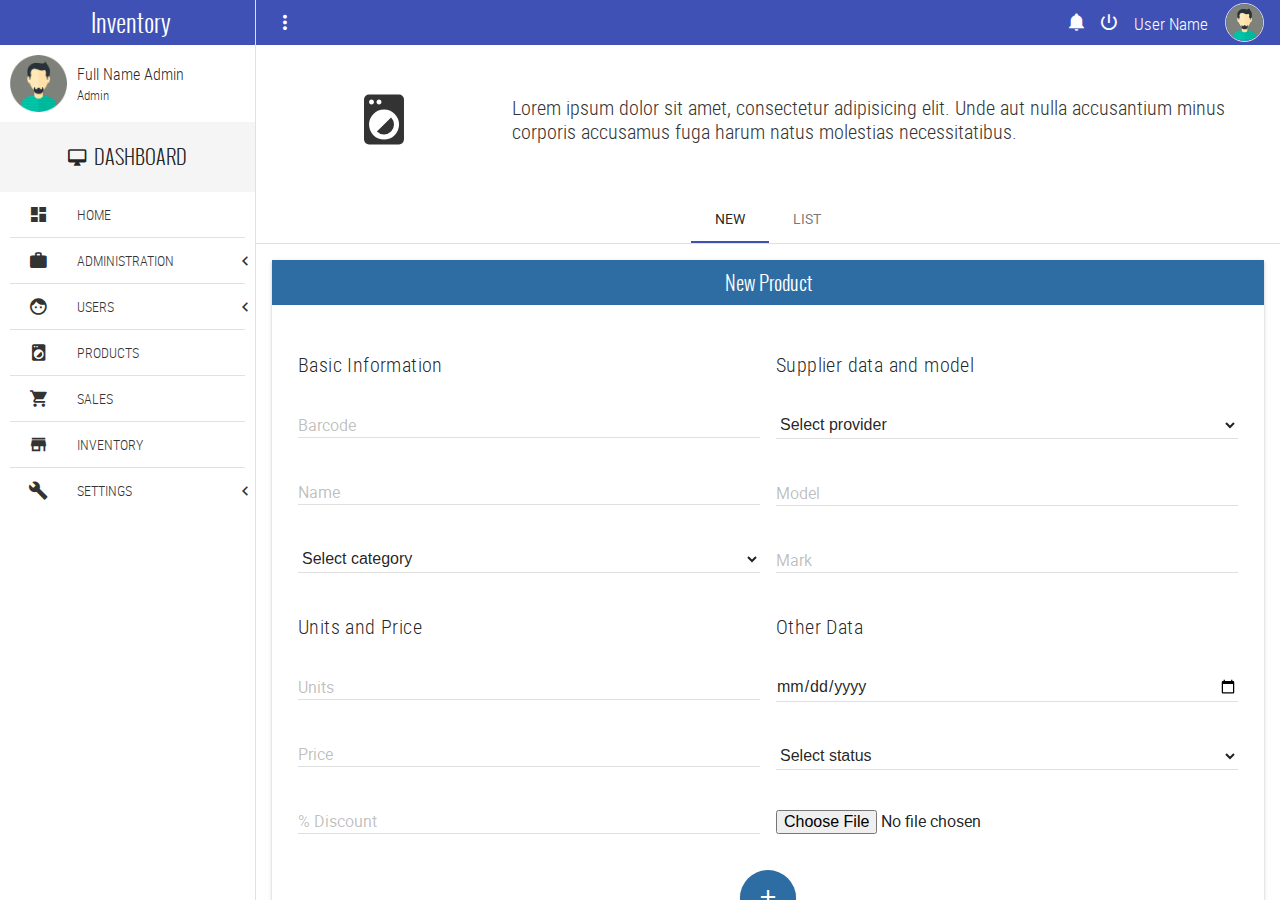
<file: products.html>
<!-- 
* Copyright 2016 Carlos Eduardo Alfaro Orellana
-->
<!DOCTYPE html>
<html lang="es">
<head>
	<meta charset="UTF-8">
	<meta name="viewport" content="width=device-width, initial-scale=1">
	<title>Products</title>
	<link rel="stylesheet" href="css/normalize.css">
	<link rel="stylesheet" href="css/sweetalert2.css">
	<link rel="stylesheet" href="css/material.min.css">
	<link rel="stylesheet" href="css/material-design-iconic-font.min.css">
	<link rel="stylesheet" href="css/jquery.mCustomScrollbar.css">
	<link rel="stylesheet" href="css/main.css">
	<script src="//ajax.googleapis.com/ajax/libs/jquery/1.11.2/jquery.min.js"></script>
	<script>window.jQuery || document.write('<script src="js/jquery-1.11.2.min.js"><\/script>')</script>
	<script src="js/material.min.js" ></script>
	<script src="js/sweetalert2.min.js" ></script>
	<script src="js/jquery.mCustomScrollbar.concat.min.js" ></script>
	<script src="js/main.js" ></script>
</head>
<body>
	<!-- Notifications area -->
	<section class="full-width container-notifications">
		<div class="full-width container-notifications-bg btn-Notification"></div>
	    <section class="NotificationArea">
	        <div class="full-width text-center NotificationArea-title tittles">Notifications <i class="zmdi zmdi-close btn-Notification"></i></div>
	        <a href="#" class="Notification" id="notifation-unread-1">
	            <div class="Notification-icon"><i class="zmdi zmdi-accounts-alt bg-info"></i></div>
	            <div class="Notification-text">
	                <p>
	                    <i class="zmdi zmdi-circle"></i>
	                    <strong>New User Registration</strong> 
	                    <br>
	                    <small>Just Now</small>
	                </p>
	            </div>
	        	<div class="mdl-tooltip mdl-tooltip--left" for="notifation-unread-1">Notification as UnRead</div> 
	        </a>
	        <a href="#" class="Notification" id="notifation-read-1">
	            <div class="Notification-icon"><i class="zmdi zmdi-cloud-download bg-primary"></i></div>
	            <div class="Notification-text">
	                <p>
	                    <i class="zmdi zmdi-circle-o"></i>
	                    <strong>New Updates</strong> 
	                    <br>
	                    <small>30 Mins Ago</small>
	                </p>
	            </div>
	            <div class="mdl-tooltip mdl-tooltip--left" for="notifation-read-1">Notification as Read</div>
	        </a>
	        <a href="#" class="Notification" id="notifation-unread-2">
	            <div class="Notification-icon"><i class="zmdi zmdi-upload bg-success"></i></div>
	            <div class="Notification-text">
	                <p>
	                    <i class="zmdi zmdi-circle"></i>
	                    <strong>Archive uploaded</strong> 
	                    <br>
	                    <small>31 Mins Ago</small>
	                </p>
	            </div>
	            <div class="mdl-tooltip mdl-tooltip--left" for="notifation-unread-2">Notification as UnRead</div>
	        </a> 
	        <a href="#" class="Notification" id="notifation-read-2">
	            <div class="Notification-icon"><i class="zmdi zmdi-mail-send bg-danger"></i></div>
	            <div class="Notification-text">
	                <p>
	                    <i class="zmdi zmdi-circle-o"></i>
	                    <strong>New Mail</strong> 
	                    <br>
	                    <small>37 Mins Ago</small>
	                </p>
	            </div>
	            <div class="mdl-tooltip mdl-tooltip--left" for="notifation-read-2">Notification as Read</div>
	        </a>
	        <a href="#" class="Notification" id="notifation-read-3">
	            <div class="Notification-icon"><i class="zmdi zmdi-folder bg-primary"></i></div>
	            <div class="Notification-text">
	                <p>
	                    <i class="zmdi zmdi-circle-o"></i>
	                    <strong>Folder delete</strong> 
	                    <br>
	                    <small>1 hours Ago</small>
	                </p>
	            </div>
	            <div class="mdl-tooltip mdl-tooltip--left" for="notifation-read-3">Notification as Read</div>
	        </a>  
	    </section>
	</section>
	<!-- navBar -->
	<div class="full-width navBar">
		<div class="full-width navBar-options">
			<i class="zmdi zmdi-more-vert btn-menu" id="btn-menu"></i>	
			<div class="mdl-tooltip" for="btn-menu">Menu</div>
			<nav class="navBar-options-list">
				<ul class="list-unstyle">
					<li class="btn-Notification" id="notifications">
						<i class="zmdi zmdi-notifications"></i>
						<!-- <i class="zmdi zmdi-notifications-active btn-Notification" id="notifications"></i> -->
						<div class="mdl-tooltip" for="notifications">Notifications</div>
					</li>
					<li class="btn-exit" id="btn-exit">
						<i class="zmdi zmdi-power"></i>
						<div class="mdl-tooltip" for="btn-exit">LogOut</div>
					</li>
					<li class="text-condensedLight noLink" ><small>User Name</small></li>
					<li class="noLink">
						<figure>
							<img src="assets/img/avatar-male.png" alt="Avatar" class="img-responsive">
						</figure>
					</li>
				</ul>
			</nav>
		</div>
	</div>
	<!-- navLateral -->
	<section class="full-width navLateral">
		<div class="full-width navLateral-bg btn-menu"></div>
		<div class="full-width navLateral-body">
			<div class="full-width navLateral-body-logo text-center tittles">
				<i class="zmdi zmdi-close btn-menu"></i> Inventory 
			</div>
			<figure class="full-width" style="height: 77px;">
				<div class="navLateral-body-cl">
					<img src="assets/img/avatar-male.png" alt="Avatar" class="img-responsive">
				</div>
				<figcaption class="navLateral-body-cr hide-on-tablet">
					<span>
						Full Name Admin<br>
						<small>Admin</small>
					</span>
				</figcaption>
			</figure>
			<div class="full-width tittles navLateral-body-tittle-menu">
				<i class="zmdi zmdi-desktop-mac"></i><span class="hide-on-tablet">&nbsp; DASHBOARD</span>
			</div>
			<nav class="full-width">
				<ul class="full-width list-unstyle menu-principal">
					<li class="full-width">
						<a href="home.html" class="full-width">
							<div class="navLateral-body-cl">
								<i class="zmdi zmdi-view-dashboard"></i>
							</div>
							<div class="navLateral-body-cr hide-on-tablet">
								HOME
							</div>
						</a>
					</li>
					<li class="full-width divider-menu-h"></li>
					<li class="full-width">
						<a href="#!" class="full-width btn-subMenu">
							<div class="navLateral-body-cl">
								<i class="zmdi zmdi-case"></i>
							</div>
							<div class="navLateral-body-cr hide-on-tablet">
								ADMINISTRATION
							</div>
							<span class="zmdi zmdi-chevron-left"></span>
						</a>
						<ul class="full-width menu-principal sub-menu-options">
							<li class="full-width">
								<a href="company.html" class="full-width">
									<div class="navLateral-body-cl">
										<i class="zmdi zmdi-balance"></i>
									</div>
									<div class="navLateral-body-cr hide-on-tablet">
										COMPANY
									</div>
								</a>
							</li>
							<li class="full-width">
								<a href="providers.html" class="full-width">
									<div class="navLateral-body-cl">
										<i class="zmdi zmdi-truck"></i>
									</div>
									<div class="navLateral-body-cr hide-on-tablet">
										PROVIDERS
									</div>
								</a>
							</li>
							<li class="full-width">
								<a href="payments.html" class="full-width">
									<div class="navLateral-body-cl">
										<i class="zmdi zmdi-card"></i>
									</div>
									<div class="navLateral-body-cr hide-on-tablet">
										PAYMENTS
									</div>
								</a>
							</li>
							<li class="full-width">
								<a href="categories.html" class="full-width">
									<div class="navLateral-body-cl">
										<i class="zmdi zmdi-label"></i>
									</div>
									<div class="navLateral-body-cr hide-on-tablet">
										CATEGORIES
									</div>
								</a>
							</li>
						</ul>
					</li>
					<li class="full-width divider-menu-h"></li>
					<li class="full-width">
						<a href="#!" class="full-width btn-subMenu">
							<div class="navLateral-body-cl">
								<i class="zmdi zmdi-face"></i>
							</div>
							<div class="navLateral-body-cr hide-on-tablet">
								USERS
							</div>
							<span class="zmdi zmdi-chevron-left"></span>
						</a>
						<ul class="full-width menu-principal sub-menu-options">
							<li class="full-width">
								<a href="admin.html" class="full-width">
									<div class="navLateral-body-cl">
										<i class="zmdi zmdi-account"></i>
									</div>
									<div class="navLateral-body-cr hide-on-tablet">
										ADMINISTRATORS
									</div>
								</a>
							</li>
							<li class="full-width">
								<a href="client.html" class="full-width">
									<div class="navLateral-body-cl">
										<i class="zmdi zmdi-accounts"></i>
									</div>
									<div class="navLateral-body-cr hide-on-tablet">
										CLIENT
									</div>
								</a>
							</li>
						</ul>
					</li>
					<li class="full-width divider-menu-h"></li>
					<li class="full-width">
						<a href="products.html" class="full-width">
							<div class="navLateral-body-cl">
								<i class="zmdi zmdi-washing-machine"></i>
							</div>
							<div class="navLateral-body-cr hide-on-tablet">
								PRODUCTS
							</div>
						</a>
					</li>
					<li class="full-width divider-menu-h"></li>
					<li class="full-width">
						<a href="sales.html" class="full-width">
							<div class="navLateral-body-cl">
								<i class="zmdi zmdi-shopping-cart"></i>
							</div>
							<div class="navLateral-body-cr hide-on-tablet">
								SALES
							</div>
						</a>
					</li>
					<li class="full-width divider-menu-h"></li>
					<li class="full-width">
						<a href="inventory.html" class="full-width">
							<div class="navLateral-body-cl">
								<i class="zmdi zmdi-store"></i>
							</div>
							<div class="navLateral-body-cr hide-on-tablet">
								INVENTORY
							</div>
						</a>
					</li>
					<li class="full-width divider-menu-h"></li>
					<li class="full-width">
						<a href="#!" class="full-width btn-subMenu">
							<div class="navLateral-body-cl">
								<i class="zmdi zmdi-wrench"></i>
							</div>
							<div class="navLateral-body-cr hide-on-tablet">
								SETTINGS
							</div>
							<span class="zmdi zmdi-chevron-left"></span>
						</a>
						<ul class="full-width menu-principal sub-menu-options">
							<li class="full-width">
								<a href="#!" class="full-width">
									<div class="navLateral-body-cl">
										<i class="zmdi zmdi-widgets"></i>
									</div>
									<div class="navLateral-body-cr hide-on-tablet">
										OPTION
									</div>
								</a>
							</li>
							<li class="full-width">
								<a href="#!" class="full-width">
									<div class="navLateral-body-cl">
										<i class="zmdi zmdi-widgets"></i>
									</div>
									<div class="navLateral-body-cr hide-on-tablet">
										OPTION
									</div>
								</a>
							</li>
						</ul>
					</li>
				</ul>
			</nav>
		</div>
	</section>
	<!-- pageContent -->
	<section class="full-width pageContent">
		<section class="full-width header-well">
			<div class="full-width header-well-icon">
				<i class="zmdi zmdi-washing-machine"></i>
			</div>
			<div class="full-width header-well-text">
				<p class="text-condensedLight">
					Lorem ipsum dolor sit amet, consectetur adipisicing elit. Unde aut nulla accusantium minus corporis accusamus fuga harum natus molestias necessitatibus.
				</p>
			</div>
		</section>
		<div class="mdl-tabs mdl-js-tabs mdl-js-ripple-effect">
			<div class="mdl-tabs__tab-bar">
				<a href="#tabNewProduct" class="mdl-tabs__tab is-active">NEW</a>
				<a href="#tabListProducts" class="mdl-tabs__tab">LIST</a>
			</div>
			<div class="mdl-tabs__panel is-active" id="tabNewProduct">
				<div class="mdl-grid">
					<div class="mdl-cell mdl-cell--4-col-phone mdl-cell--8-col-tablet mdl-cell--12-col-desktop">
						<div class="full-width panel mdl-shadow--2dp">
							<div class="full-width panel-tittle bg-primary text-center tittles">
								New Product
							</div>
							<div class="full-width panel-content">
								<form>
									<div class="mdl-grid">
										<div class="mdl-cell mdl-cell--4-col-phone mdl-cell--8-col-tablet mdl-cell--6-col-desktop">
											<h5 class="text-condensedLight">Basic Information</h5>
											<div class="mdl-textfield mdl-js-textfield mdl-textfield--floating-label">
												<input class="mdl-textfield__input" type="number" pattern="-?[0-9- ]*(\.[0-9]+)?" id="BarCode">
												<label class="mdl-textfield__label" for="BarCode">Barcode</label>
												<span class="mdl-textfield__error">Invalid barcode</span>
											</div>
											<div class="mdl-textfield mdl-js-textfield mdl-textfield--floating-label">
												<input class="mdl-textfield__input" type="text" pattern="-?[A-Za-z0-9áéíóúÁÉÍÓÚ ]*(\.[0-9]+)?" id="NameProduct">
												<label class="mdl-textfield__label" for="NameProduct">Name</label>
												<span class="mdl-textfield__error">Invalid name</span>
											</div>
											<div class="mdl-textfield mdl-js-textfield">
												<select class="mdl-textfield__input">
													<option value="" disabled="" selected="">Select category</option>
													<option value="">Category 1</option>
													<option value="">Category 2</option>
												</select>
											</div>
											<h5 class="text-condensedLight">Units and Price</h5>
											<div class="mdl-textfield mdl-js-textfield mdl-textfield--floating-label">
												<input class="mdl-textfield__input" type="number" pattern="-?[0-9]*(\.[0-9]+)?" id="StrockProduct">
												<label class="mdl-textfield__label" for="StrockProduct">Units</label>
												<span class="mdl-textfield__error">Invalid number</span>
											</div>
											<div class="mdl-textfield mdl-js-textfield mdl-textfield--floating-label">
												<input class="mdl-textfield__input" type="text" pattern="-?[0-9.]*(\.[0-9]+)?" id="PriceProduct">
												<label class="mdl-textfield__label" for="PriceProduct">Price</label>
												<span class="mdl-textfield__error">Invalid price</span>
											</div>
											<div class="mdl-textfield mdl-js-textfield mdl-textfield--floating-label">
												<input class="mdl-textfield__input" type="number" pattern="-?[0-9]*(\.[0-9]+)?" id="discountProduct">
												<label class="mdl-textfield__label" for="discountProduct">% Discount</label>
												<span class="mdl-textfield__error">Invalid discount</span>
											</div>	
										</div>
										<div class="mdl-cell mdl-cell--4-col-phone mdl-cell--8-col-tablet mdl-cell--6-col-desktop">
											<h5 class="text-condensedLight">Supplier data and model</h5>
											<div class="mdl-textfield mdl-js-textfield">
												<select class="mdl-textfield__input">
													<option value="" disabled="" selected="">Select provider</option>
													<option value="">Provider 1</option>
													<option value="">Provider 2</option>
												</select>
											</div>
											<div class="mdl-textfield mdl-js-textfield mdl-textfield--floating-label">
												<input class="mdl-textfield__input" type="text"  id="modelProduct">
												<label class="mdl-textfield__label" for="modelProduct">Model</label>
												<span class="mdl-textfield__error">Invalid model</span>
											</div>
											<div class="mdl-textfield mdl-js-textfield mdl-textfield--floating-label">
												<input class="mdl-textfield__input" type="text" id="markProduct">
												<label class="mdl-textfield__label" for="markProduct">Mark</label>
												<span class="mdl-textfield__error">Invalid Mark</span>
											</div>
											<h5 class="text-condensedLight">Other Data</h5>
											<div class="mdl-textfield mdl-js-textfield">
												<input type="date" class="mdl-textfield__input">
											</div>
											<div class="mdl-textfield mdl-js-textfield">
												<select class="mdl-textfield__input">
													<option value="" disabled="" selected="">Select status</option>
													<option value="">Active</option>
													<option value="">deactivated</option>
												</select>
											</div>
											<div class="mdl-textfield mdl-js-textfield">
												<input type="file">
											</div>
										</div>
									</div>
									<p class="text-center">
										<button class="mdl-button mdl-js-button mdl-button--fab mdl-js-ripple-effect mdl-button--colored bg-primary" id="btn-addProduct">
											<i class="zmdi zmdi-plus"></i>
										</button>
										<div class="mdl-tooltip" for="btn-addProduct">Add Product</div>
									</p>
								</form>
							</div>
						</div>
					</div>
				</div>
			</div>
			<div class="mdl-tabs__panel" id="tabListProducts">
				<div class="mdl-grid">
					<div class="mdl-cell mdl-cell--4-col-phone mdl-cell--8-col-tablet mdl-cell--12-col-desktop">
						<form action="#">
							<div class="mdl-textfield mdl-js-textfield mdl-textfield--expandable">
								<label class="mdl-button mdl-js-button mdl-button--icon" for="searchProduct">
									<i class="zmdi zmdi-search"></i>
								</label>
								<div class="mdl-textfield__expandable-holder">
									<input class="mdl-textfield__input" type="text" id="searchProduct">
									<label class="mdl-textfield__label"></label>
								</div>
							</div>
						</form>
						<nav class="full-width menu-categories">
							<ul class="list-unstyle text-center">
								<li><a href="#!">Category 1</a></li>
								<li><a href="#!">Category 2</a></li>
								<li><a href="#!">Category 3</a></li>
								<li><a href="#!">Category 4</a></li>
							</ul>
						</nav>
						<div class="full-width text-center" style="padding: 30px 0;">
							<div class="mdl-card mdl-shadow--2dp full-width product-card">
								<div class="mdl-card__title">
									<img src="assets/img/fontLogin.jpg" alt="product" class="img-responsive">
								</div>
								<div class="mdl-card__supporting-text">
									<small>Stock</small><br>
									<small>Category</small>
								</div>
								<div class="mdl-card__actions mdl-card--border">
									Product name
									<button class="mdl-button mdl-button--icon mdl-js-button mdl-js-ripple-effect">
										<i class="zmdi zmdi-more"></i>
									</button>
								</div>
							</div>
							<div class="mdl-card mdl-shadow--2dp full-width product-card">
								<div class="mdl-card__title">
									<img src="assets/img/fontLogin.jpg" alt="product" class="img-responsive">
								</div>
								<div class="mdl-card__supporting-text">
									<small>Stock</small><br>
									<small>Category</small>
								</div>
								<div class="mdl-card__actions mdl-card--border">
									Product name
									<button class="mdl-button mdl-button--icon mdl-js-button mdl-js-ripple-effect">
										<i class="zmdi zmdi-more"></i>
									</button>
								</div>
							</div>
							<div class="mdl-card mdl-shadow--2dp full-width product-card">
								<div class="mdl-card__title">
									<img src="assets/img/fontLogin.jpg" alt="product" class="img-responsive">
								</div>
								<div class="mdl-card__supporting-text">
									<small>Stock</small><br>
									<small>Category</small>
								</div>
								<div class="mdl-card__actions mdl-card--border">
									Product name
									<button class="mdl-button mdl-button--icon mdl-js-button mdl-js-ripple-effect">
										<i class="zmdi zmdi-more"></i>
									</button>
								</div>
							</div>
							<div class="mdl-card mdl-shadow--2dp full-width product-card">
								<div class="mdl-card__title">
									<img src="assets/img/fontLogin.jpg" alt="product" class="img-responsive">
								</div>
								<div class="mdl-card__supporting-text">
									<small>Stock</small><br>
									<small>Category</small>
								</div>
								<div class="mdl-card__actions mdl-card--border">
									Product name
									<button class="mdl-button mdl-button--icon mdl-js-button mdl-js-ripple-effect">
										<i class="zmdi zmdi-more"></i>
									</button>
								</div>
							</div>
						</div>
					</div>
				</div>
			</div>
		</div>
	</section>
</body>
</html>
</file>
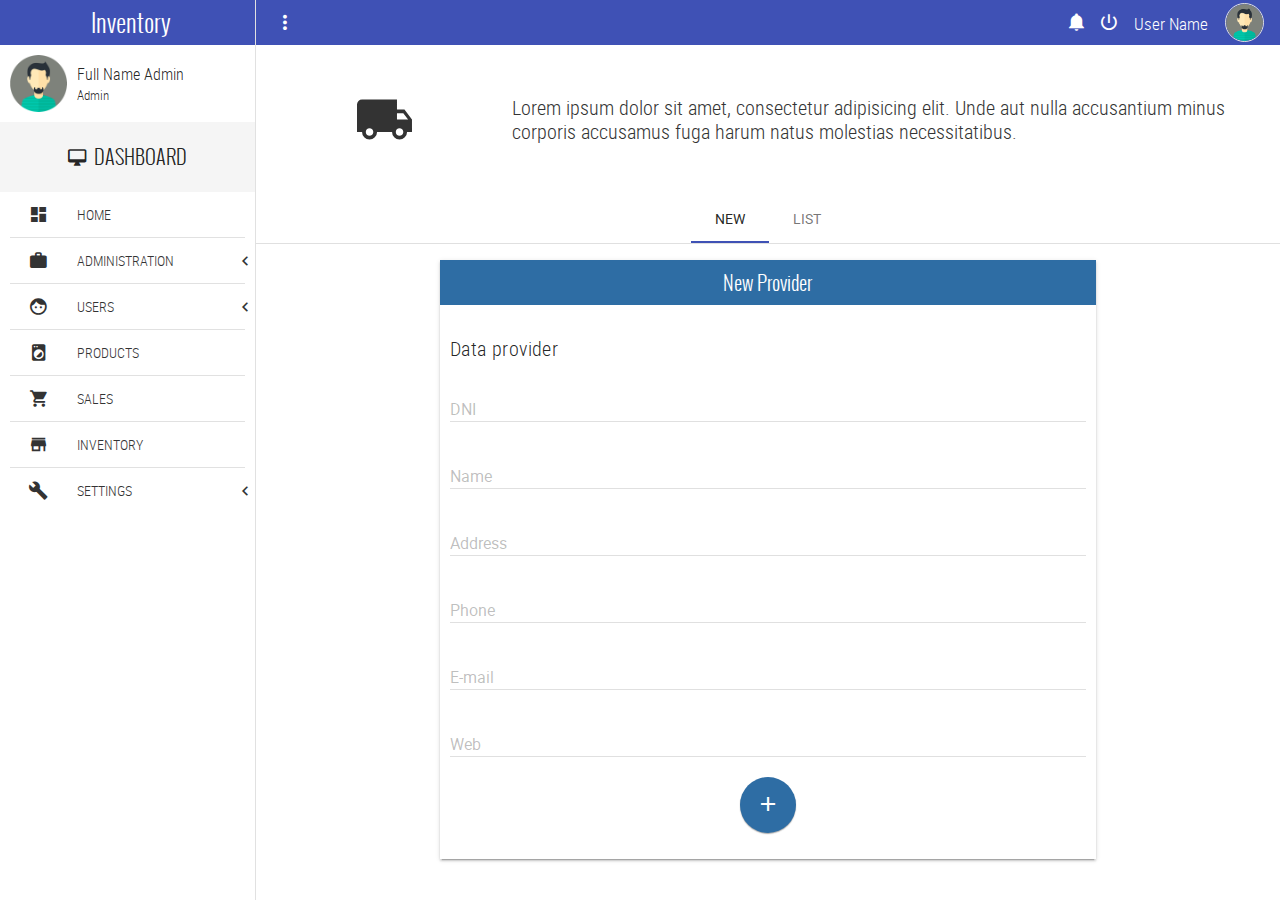
<file: providers.html>
<!-- 
* Copyright 2016 Carlos Eduardo Alfaro Orellana
-->
<!DOCTYPE html>
<html lang="es">
<head>
	<meta charset="UTF-8">
	<meta name="viewport" content="width=device-width, initial-scale=1">
	<title>Providers</title>
	<link rel="stylesheet" href="css/normalize.css">
	<link rel="stylesheet" href="css/sweetalert2.css">
	<link rel="stylesheet" href="css/material.min.css">
	<link rel="stylesheet" href="css/material-design-iconic-font.min.css">
	<link rel="stylesheet" href="css/jquery.mCustomScrollbar.css">
	<link rel="stylesheet" href="css/main.css">
	<script src="//ajax.googleapis.com/ajax/libs/jquery/1.11.2/jquery.min.js"></script>
	<script>window.jQuery || document.write('<script src="js/jquery-1.11.2.min.js"><\/script>')</script>
	<script src="js/material.min.js" ></script>
	<script src="js/sweetalert2.min.js" ></script>
	<script src="js/jquery.mCustomScrollbar.concat.min.js" ></script>
	<script src="js/main.js" ></script>
</head>
<body>
	<!-- Notifications area -->
	<section class="full-width container-notifications">
		<div class="full-width container-notifications-bg btn-Notification"></div>
	    <section class="NotificationArea">
	        <div class="full-width text-center NotificationArea-title tittles">Notifications <i class="zmdi zmdi-close btn-Notification"></i></div>
	        <a href="#" class="Notification" id="notifation-unread-1">
	            <div class="Notification-icon"><i class="zmdi zmdi-accounts-alt bg-info"></i></div>
	            <div class="Notification-text">
	                <p>
	                    <i class="zmdi zmdi-circle"></i>
	                    <strong>New User Registration</strong> 
	                    <br>
	                    <small>Just Now</small>
	                </p>
	            </div>
	        	<div class="mdl-tooltip mdl-tooltip--left" for="notifation-unread-1">Notification as UnRead</div> 
	        </a>
	        <a href="#" class="Notification" id="notifation-read-1">
	            <div class="Notification-icon"><i class="zmdi zmdi-cloud-download bg-primary"></i></div>
	            <div class="Notification-text">
	                <p>
	                    <i class="zmdi zmdi-circle-o"></i>
	                    <strong>New Updates</strong> 
	                    <br>
	                    <small>30 Mins Ago</small>
	                </p>
	            </div>
	            <div class="mdl-tooltip mdl-tooltip--left" for="notifation-read-1">Notification as Read</div>
	        </a>
	        <a href="#" class="Notification" id="notifation-unread-2">
	            <div class="Notification-icon"><i class="zmdi zmdi-upload bg-success"></i></div>
	            <div class="Notification-text">
	                <p>
	                    <i class="zmdi zmdi-circle"></i>
	                    <strong>Archive uploaded</strong> 
	                    <br>
	                    <small>31 Mins Ago</small>
	                </p>
	            </div>
	            <div class="mdl-tooltip mdl-tooltip--left" for="notifation-unread-2">Notification as UnRead</div>
	        </a> 
	        <a href="#" class="Notification" id="notifation-read-2">
	            <div class="Notification-icon"><i class="zmdi zmdi-mail-send bg-danger"></i></div>
	            <div class="Notification-text">
	                <p>
	                    <i class="zmdi zmdi-circle-o"></i>
	                    <strong>New Mail</strong> 
	                    <br>
	                    <small>37 Mins Ago</small>
	                </p>
	            </div>
	            <div class="mdl-tooltip mdl-tooltip--left" for="notifation-read-2">Notification as Read</div>
	        </a>
	        <a href="#" class="Notification" id="notifation-read-3">
	            <div class="Notification-icon"><i class="zmdi zmdi-folder bg-primary"></i></div>
	            <div class="Notification-text">
	                <p>
	                    <i class="zmdi zmdi-circle-o"></i>
	                    <strong>Folder delete</strong> 
	                    <br>
	                    <small>1 hours Ago</small>
	                </p>
	            </div>
	            <div class="mdl-tooltip mdl-tooltip--left" for="notifation-read-3">Notification as Read</div>
	        </a>  
	    </section>
	</section>
	<!-- navBar -->
	<div class="full-width navBar">
		<div class="full-width navBar-options">
			<i class="zmdi zmdi-more-vert btn-menu" id="btn-menu"></i>	
			<div class="mdl-tooltip" for="btn-menu">Menu</div>
			<nav class="navBar-options-list">
				<ul class="list-unstyle">
					<li class="btn-Notification" id="notifications">
						<i class="zmdi zmdi-notifications"></i>
						<!-- <i class="zmdi zmdi-notifications-active btn-Notification" id="notifications"></i> -->
						<div class="mdl-tooltip" for="notifications">Notifications</div>
					</li>
					<li class="btn-exit" id="btn-exit">
						<i class="zmdi zmdi-power"></i>
						<div class="mdl-tooltip" for="btn-exit">LogOut</div>
					</li>
					<li class="text-condensedLight noLink" ><small>User Name</small></li>
					<li class="noLink">
						<figure>
							<img src="assets/img/avatar-male.png" alt="Avatar" class="img-responsive">
						</figure>
					</li>
				</ul>
			</nav>
		</div>
	</div>
	<!-- navLateral -->
	<section class="full-width navLateral">
		<div class="full-width navLateral-bg btn-menu"></div>
		<div class="full-width navLateral-body">
			<div class="full-width navLateral-body-logo text-center tittles">
				<i class="zmdi zmdi-close btn-menu"></i> Inventory 
			</div>
			<figure class="full-width" style="height: 77px;">
				<div class="navLateral-body-cl">
					<img src="assets/img/avatar-male.png" alt="Avatar" class="img-responsive">
				</div>
				<figcaption class="navLateral-body-cr hide-on-tablet">
					<span>
						Full Name Admin<br>
						<small>Admin</small>
					</span>
				</figcaption>
			</figure>
			<div class="full-width tittles navLateral-body-tittle-menu">
				<i class="zmdi zmdi-desktop-mac"></i><span class="hide-on-tablet">&nbsp; DASHBOARD</span>
			</div>
			<nav class="full-width">
				<ul class="full-width list-unstyle menu-principal">
					<li class="full-width">
						<a href="home.html" class="full-width">
							<div class="navLateral-body-cl">
								<i class="zmdi zmdi-view-dashboard"></i>
							</div>
							<div class="navLateral-body-cr hide-on-tablet">
								HOME
							</div>
						</a>
					</li>
					<li class="full-width divider-menu-h"></li>
					<li class="full-width">
						<a href="#!" class="full-width btn-subMenu">
							<div class="navLateral-body-cl">
								<i class="zmdi zmdi-case"></i>
							</div>
							<div class="navLateral-body-cr hide-on-tablet">
								ADMINISTRATION
							</div>
							<span class="zmdi zmdi-chevron-left"></span>
						</a>
						<ul class="full-width menu-principal sub-menu-options">
							<li class="full-width">
								<a href="company.html" class="full-width">
									<div class="navLateral-body-cl">
										<i class="zmdi zmdi-balance"></i>
									</div>
									<div class="navLateral-body-cr hide-on-tablet">
										COMPANY
									</div>
								</a>
							</li>
							<li class="full-width">
								<a href="providers.html" class="full-width">
									<div class="navLateral-body-cl">
										<i class="zmdi zmdi-truck"></i>
									</div>
									<div class="navLateral-body-cr hide-on-tablet">
										PROVIDERS
									</div>
								</a>
							</li>
							<li class="full-width">
								<a href="payments.html" class="full-width">
									<div class="navLateral-body-cl">
										<i class="zmdi zmdi-card"></i>
									</div>
									<div class="navLateral-body-cr hide-on-tablet">
										PAYMENTS
									</div>
								</a>
							</li>
							<li class="full-width">
								<a href="categories.html" class="full-width">
									<div class="navLateral-body-cl">
										<i class="zmdi zmdi-label"></i>
									</div>
									<div class="navLateral-body-cr hide-on-tablet">
										CATEGORIES
									</div>
								</a>
							</li>
						</ul>
					</li>
					<li class="full-width divider-menu-h"></li>
					<li class="full-width">
						<a href="#!" class="full-width btn-subMenu">
							<div class="navLateral-body-cl">
								<i class="zmdi zmdi-face"></i>
							</div>
							<div class="navLateral-body-cr hide-on-tablet">
								USERS
							</div>
							<span class="zmdi zmdi-chevron-left"></span>
						</a>
						<ul class="full-width menu-principal sub-menu-options">
							<li class="full-width">
								<a href="admin.html" class="full-width">
									<div class="navLateral-body-cl">
										<i class="zmdi zmdi-account"></i>
									</div>
									<div class="navLateral-body-cr hide-on-tablet">
										ADMINISTRATORS
									</div>
								</a>
							</li>
							<li class="full-width">
								<a href="client.html" class="full-width">
									<div class="navLateral-body-cl">
										<i class="zmdi zmdi-accounts"></i>
									</div>
									<div class="navLateral-body-cr hide-on-tablet">
										CLIENT
									</div>
								</a>
							</li>
						</ul>
					</li>
					<li class="full-width divider-menu-h"></li>
					<li class="full-width">
						<a href="products.html" class="full-width">
							<div class="navLateral-body-cl">
								<i class="zmdi zmdi-washing-machine"></i>
							</div>
							<div class="navLateral-body-cr hide-on-tablet">
								PRODUCTS
							</div>
						</a>
					</li>
					<li class="full-width divider-menu-h"></li>
					<li class="full-width">
						<a href="sales.html" class="full-width">
							<div class="navLateral-body-cl">
								<i class="zmdi zmdi-shopping-cart"></i>
							</div>
							<div class="navLateral-body-cr hide-on-tablet">
								SALES
							</div>
						</a>
					</li>
					<li class="full-width divider-menu-h"></li>
					<li class="full-width">
						<a href="inventory.html" class="full-width">
							<div class="navLateral-body-cl">
								<i class="zmdi zmdi-store"></i>
							</div>
							<div class="navLateral-body-cr hide-on-tablet">
								INVENTORY
							</div>
						</a>
					</li>
					<li class="full-width divider-menu-h"></li>
					<li class="full-width">
						<a href="#!" class="full-width btn-subMenu">
							<div class="navLateral-body-cl">
								<i class="zmdi zmdi-wrench"></i>
							</div>
							<div class="navLateral-body-cr hide-on-tablet">
								SETTINGS
							</div>
							<span class="zmdi zmdi-chevron-left"></span>
						</a>
						<ul class="full-width menu-principal sub-menu-options">
							<li class="full-width">
								<a href="#!" class="full-width">
									<div class="navLateral-body-cl">
										<i class="zmdi zmdi-widgets"></i>
									</div>
									<div class="navLateral-body-cr hide-on-tablet">
										OPTION
									</div>
								</a>
							</li>
							<li class="full-width">
								<a href="#!" class="full-width">
									<div class="navLateral-body-cl">
										<i class="zmdi zmdi-widgets"></i>
									</div>
									<div class="navLateral-body-cr hide-on-tablet">
										OPTION
									</div>
								</a>
							</li>
						</ul>
					</li>
				</ul>
			</nav>
		</div>
	</section>
	<!-- pageContent -->
	<section class="full-width pageContent">
		<section class="full-width header-well">
			<div class="full-width header-well-icon">
				<i class="zmdi zmdi-truck"></i>
			</div>
			<div class="full-width header-well-text">
				<p class="text-condensedLight">
					Lorem ipsum dolor sit amet, consectetur adipisicing elit. Unde aut nulla accusantium minus corporis accusamus fuga harum natus molestias necessitatibus.
				</p>
			</div>
		</section>
		<div class="mdl-tabs mdl-js-tabs mdl-js-ripple-effect">
			<div class="mdl-tabs__tab-bar">
				<a href="#tabNewProvider" class="mdl-tabs__tab is-active">NEW</a>
				<a href="#tabListProvider" class="mdl-tabs__tab">LIST</a>
			</div>
			<div class="mdl-tabs__panel is-active" id="tabNewProvider">
				<div class="mdl-grid">
					<div class="mdl-cell mdl-cell--4-col-phone mdl-cell--8-col-tablet mdl-cell--8-col-desktop mdl-cell--2-offset-desktop">
						<div class="full-width panel mdl-shadow--2dp">
							<div class="full-width panel-tittle bg-primary text-center tittles">
								New Provider
							</div>
							<div class="full-width panel-content">
								<form>
									<h5 class="text-condensedLight">Data provider</h5>
									<div class="mdl-textfield mdl-js-textfield mdl-textfield--floating-label">
										<input class="mdl-textfield__input" type="number" pattern="-?[0-9]*(\.[0-9]+)?" id="DNIProvider">
										<label class="mdl-textfield__label" for="DNIProvider">DNI</label>
										<span class="mdl-textfield__error">Invalid number</span>
									</div>
									<div class="mdl-textfield mdl-js-textfield mdl-textfield--floating-label">
										<input class="mdl-textfield__input" type="text" pattern="-?[A-Za-z0-9 ]*(\.[0-9]+)?" id="NameProvider">
										<label class="mdl-textfield__label" for="NameProvider">Name</label>
										<span class="mdl-textfield__error">Invalid name</span>
									</div>
									<div class="mdl-textfield mdl-js-textfield mdl-textfield--floating-label">
										<input class="mdl-textfield__input" type="text" id="addressProvider">
										<label class="mdl-textfield__label" for="addressProvider">Address</label>
										<span class="mdl-textfield__error">Invalid address</span>
									</div>
									<div class="mdl-textfield mdl-js-textfield mdl-textfield--floating-label">
										<input class="mdl-textfield__input" type="tel" pattern="-?[0-9+()- ]*(\.[0-9]+)?" id="phoneProvider">
										<label class="mdl-textfield__label" for="phoneProvider">Phone</label>
										<span class="mdl-textfield__error">Invalid phone number</span>
									</div>
									<div class="mdl-textfield mdl-js-textfield mdl-textfield--floating-label">
										<input class="mdl-textfield__input" type="email" id="emailProvider">
										<label class="mdl-textfield__label" for="emailProvider">E-mail</label>
										<span class="mdl-textfield__error">Invalid E-mail</span>
									</div>
									<div class="mdl-textfield mdl-js-textfield mdl-textfield--floating-label">
										<input class="mdl-textfield__input" type="text" id="webProvider">
										<label class="mdl-textfield__label" for="webProvider">Web</label>
										<span class="mdl-textfield__error">Invalid web address</span>
									</div>
									<p class="text-center">
										<button class="mdl-button mdl-js-button mdl-button--fab mdl-js-ripple-effect mdl-button--colored bg-primary" id="btn-addProvider">
											<i class="zmdi zmdi-plus"></i>
										</button>
										<div class="mdl-tooltip" for="btn-addProvider">Add provider</div>
									</p>
								</form>
							</div>
						</div>
					</div>
				</div>
			</div>
			<div class="mdl-tabs__panel" id="tabListProvider">
				<div class="mdl-grid">
					<div class="mdl-cell mdl-cell--4-col-phone mdl-cell--8-col-tablet mdl-cell--8-col-desktop mdl-cell--2-offset-desktop">
						<div class="full-width panel mdl-shadow--2dp">
							<div class="full-width panel-tittle bg-success text-center tittles">
								List Providers
							</div>
							<div class="full-width panel-content">
								<form action="#">
									<div class="mdl-textfield mdl-js-textfield mdl-textfield--expandable">
										<label class="mdl-button mdl-js-button mdl-button--icon" for="searchProvider">
											<i class="zmdi zmdi-search"></i>
										</label>
										<div class="mdl-textfield__expandable-holder">
											<input class="mdl-textfield__input" type="text" id="searchProvider">
											<label class="mdl-textfield__label"></label>
										</div>
									</div>
								</form>
								<div class="mdl-list">
									<div class="mdl-list__item mdl-list__item--two-line">
										<span class="mdl-list__item-primary-content">
											<i class="zmdi zmdi-truck mdl-list__item-avatar"></i>
											<span>1. Provider name</span>
											<span class="mdl-list__item-sub-title">DNI</span>
										</span>
										<a class="mdl-list__item-secondary-action" href="#!"><i class="zmdi zmdi-more"></i></a>
									</div>
									<li class="full-width divider-menu-h"></li>
									<div class="mdl-list__item mdl-list__item--two-line">
										<span class="mdl-list__item-primary-content">
											<i class="zmdi zmdi-truck mdl-list__item-avatar"></i>
											<span>2. Provider name</span>
											<span class="mdl-list__item-sub-title">DNI</span>
										</span>
										<a class="mdl-list__item-secondary-action" href="#!"><i class="zmdi zmdi-more"></i></a>
									</div>
									<li class="full-width divider-menu-h"></li>
									<div class="mdl-list__item mdl-list__item--two-line">
										<span class="mdl-list__item-primary-content">
											<i class="zmdi zmdi-truck mdl-list__item-avatar"></i>
											<span>3. Provider name</span>
											<span class="mdl-list__item-sub-title">DNI</span>
										</span>
										<a class="mdl-list__item-secondary-action" href="#!"><i class="zmdi zmdi-more"></i></a>
									</div>
									<li class="full-width divider-menu-h"></li>
									<div class="mdl-list__item mdl-list__item--two-line">
										<span class="mdl-list__item-primary-content">
											<i class="zmdi zmdi-truck mdl-list__item-avatar"></i>
											<span>4. Provider name</span>
											<span class="mdl-list__item-sub-title">DNI</span>
										</span>
										<a class="mdl-list__item-secondary-action" href="#!"><i class="zmdi zmdi-more"></i></a>
									</div>
									<li class="full-width divider-menu-h"></li>
									<div class="mdl-list__item mdl-list__item--two-line">
										<span class="mdl-list__item-primary-content">
											<i class="zmdi zmdi-truck mdl-list__item-avatar"></i>
											<span>5. Provider name</span>
											<span class="mdl-list__item-sub-title">DNI</span>
										</span>
										<a class="mdl-list__item-secondary-action" href="#!"><i class="zmdi zmdi-more"></i></a>
									</div>
									<li class="full-width divider-menu-h"></li>
									<div class="mdl-list__item mdl-list__item--two-line">
										<span class="mdl-list__item-primary-content">
											<i class="zmdi zmdi-truck mdl-list__item-avatar"></i>
											<span>6. Provider name</span>
											<span class="mdl-list__item-sub-title">DNI</span>
										</span>
										<a class="mdl-list__item-secondary-action" href="#!"><i class="zmdi zmdi-more"></i></a>
									</div>
									<li class="full-width divider-menu-h"></li>
									<div class="mdl-list__item mdl-list__item--two-line">
										<span class="mdl-list__item-primary-content">
											<i class="zmdi zmdi-truck mdl-list__item-avatar"></i>
											<span>7. Provider name</span>
											<span class="mdl-list__item-sub-title">DNI</span>
										</span>
										<a class="mdl-list__item-secondary-action" href="#!"><i class="zmdi zmdi-more"></i></a>
									</div>
								</div>
							</div>
						</div>
						
					</div>
				</div>
			</div>
		</div>
	</section>
</body>
</html>
</file>
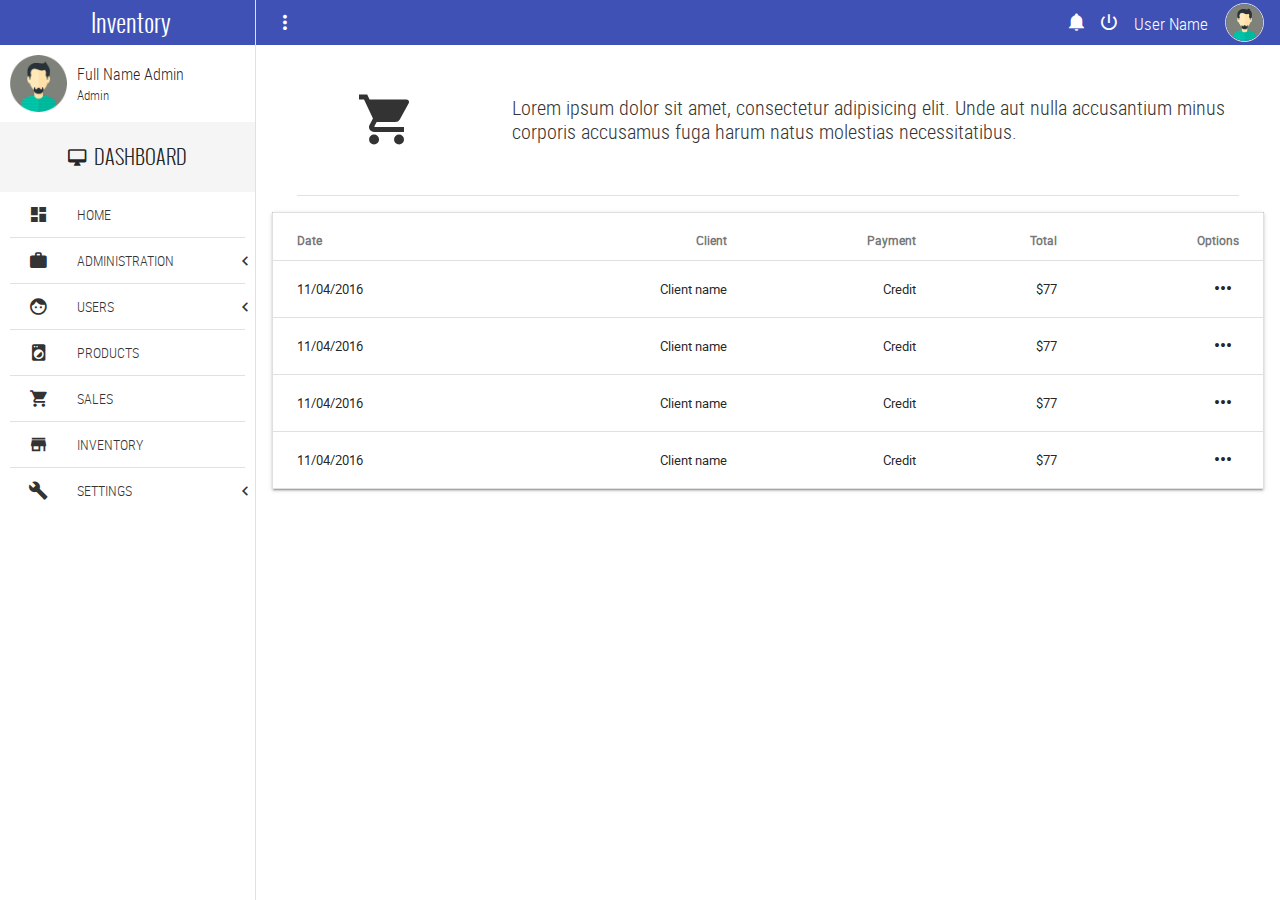
<file: sales.html>
<!-- 
* Copyright 2016 Carlos Eduardo Alfaro Orellana
-->
<!DOCTYPE html>
<html lang="es">
<head>
	<meta charset="UTF-8">
	<meta name="viewport" content="width=device-width, initial-scale=1">
	<title>Sales</title>
	<link rel="stylesheet" href="css/normalize.css">
	<link rel="stylesheet" href="css/sweetalert2.css">
	<link rel="stylesheet" href="css/material.min.css">
	<link rel="stylesheet" href="css/material-design-iconic-font.min.css">
	<link rel="stylesheet" href="css/jquery.mCustomScrollbar.css">
	<link rel="stylesheet" href="css/main.css">
	<script src="//ajax.googleapis.com/ajax/libs/jquery/1.11.2/jquery.min.js"></script>
	<script>window.jQuery || document.write('<script src="js/jquery-1.11.2.min.js"><\/script>')</script>
	<script src="js/material.min.js" ></script>
	<script src="js/sweetalert2.min.js" ></script>
	<script src="js/jquery.mCustomScrollbar.concat.min.js" ></script>
	<script src="js/main.js" ></script>
</head>
<body>
	<!-- Notifications area -->
	<section class="full-width container-notifications">
		<div class="full-width container-notifications-bg btn-Notification"></div>
	    <section class="NotificationArea">
	        <div class="full-width text-center NotificationArea-title tittles">Notifications <i class="zmdi zmdi-close btn-Notification"></i></div>
	        <a href="#" class="Notification" id="notifation-unread-1">
	            <div class="Notification-icon"><i class="zmdi zmdi-accounts-alt bg-info"></i></div>
	            <div class="Notification-text">
	                <p>
	                    <i class="zmdi zmdi-circle"></i>
	                    <strong>New User Registration</strong> 
	                    <br>
	                    <small>Just Now</small>
	                </p>
	            </div>
	        	<div class="mdl-tooltip mdl-tooltip--left" for="notifation-unread-1">Notification as UnRead</div> 
	        </a>
	        <a href="#" class="Notification" id="notifation-read-1">
	            <div class="Notification-icon"><i class="zmdi zmdi-cloud-download bg-primary"></i></div>
	            <div class="Notification-text">
	                <p>
	                    <i class="zmdi zmdi-circle-o"></i>
	                    <strong>New Updates</strong> 
	                    <br>
	                    <small>30 Mins Ago</small>
	                </p>
	            </div>
	            <div class="mdl-tooltip mdl-tooltip--left" for="notifation-read-1">Notification as Read</div>
	        </a>
	        <a href="#" class="Notification" id="notifation-unread-2">
	            <div class="Notification-icon"><i class="zmdi zmdi-upload bg-success"></i></div>
	            <div class="Notification-text">
	                <p>
	                    <i class="zmdi zmdi-circle"></i>
	                    <strong>Archive uploaded</strong> 
	                    <br>
	                    <small>31 Mins Ago</small>
	                </p>
	            </div>
	            <div class="mdl-tooltip mdl-tooltip--left" for="notifation-unread-2">Notification as UnRead</div>
	        </a> 
	        <a href="#" class="Notification" id="notifation-read-2">
	            <div class="Notification-icon"><i class="zmdi zmdi-mail-send bg-danger"></i></div>
	            <div class="Notification-text">
	                <p>
	                    <i class="zmdi zmdi-circle-o"></i>
	                    <strong>New Mail</strong> 
	                    <br>
	                    <small>37 Mins Ago</small>
	                </p>
	            </div>
	            <div class="mdl-tooltip mdl-tooltip--left" for="notifation-read-2">Notification as Read</div>
	        </a>
	        <a href="#" class="Notification" id="notifation-read-3">
	            <div class="Notification-icon"><i class="zmdi zmdi-folder bg-primary"></i></div>
	            <div class="Notification-text">
	                <p>
	                    <i class="zmdi zmdi-circle-o"></i>
	                    <strong>Folder delete</strong> 
	                    <br>
	                    <small>1 hours Ago</small>
	                </p>
	            </div>
	            <div class="mdl-tooltip mdl-tooltip--left" for="notifation-read-3">Notification as Read</div>
	        </a>  
	    </section>
	</section>
	<!-- navBar -->
	<div class="full-width navBar">
		<div class="full-width navBar-options">
			<i class="zmdi zmdi-more-vert btn-menu" id="btn-menu"></i>	
			<div class="mdl-tooltip" for="btn-menu">Menu</div>
			<nav class="navBar-options-list">
				<ul class="list-unstyle">
					<li class="btn-Notification" id="notifications">
						<i class="zmdi zmdi-notifications"></i>
						<!-- <i class="zmdi zmdi-notifications-active btn-Notification" id="notifications"></i> -->
						<div class="mdl-tooltip" for="notifications">Notifications</div>
					</li>
					<li class="btn-exit" id="btn-exit">
						<i class="zmdi zmdi-power"></i>
						<div class="mdl-tooltip" for="btn-exit">LogOut</div>
					</li>
					<li class="text-condensedLight noLink" ><small>User Name</small></li>
					<li class="noLink">
						<figure>
							<img src="assets/img/avatar-male.png" alt="Avatar" class="img-responsive">
						</figure>
					</li>
				</ul>
			</nav>
		</div>
	</div>
	<!-- navLateral -->
	<section class="full-width navLateral">
		<div class="full-width navLateral-bg btn-menu"></div>
		<div class="full-width navLateral-body">
			<div class="full-width navLateral-body-logo text-center tittles">
				<i class="zmdi zmdi-close btn-menu"></i> Inventory 
			</div>
			<figure class="full-width" style="height: 77px;">
				<div class="navLateral-body-cl">
					<img src="assets/img/avatar-male.png" alt="Avatar" class="img-responsive">
				</div>
				<figcaption class="navLateral-body-cr hide-on-tablet">
					<span>
						Full Name Admin<br>
						<small>Admin</small>
					</span>
				</figcaption>
			</figure>
			<div class="full-width tittles navLateral-body-tittle-menu">
				<i class="zmdi zmdi-desktop-mac"></i><span class="hide-on-tablet">&nbsp; DASHBOARD</span>
			</div>
			<nav class="full-width">
				<ul class="full-width list-unstyle menu-principal">
					<li class="full-width">
						<a href="home.html" class="full-width">
							<div class="navLateral-body-cl">
								<i class="zmdi zmdi-view-dashboard"></i>
							</div>
							<div class="navLateral-body-cr hide-on-tablet">
								HOME
							</div>
						</a>
					</li>
					<li class="full-width divider-menu-h"></li>
					<li class="full-width">
						<a href="#!" class="full-width btn-subMenu">
							<div class="navLateral-body-cl">
								<i class="zmdi zmdi-case"></i>
							</div>
							<div class="navLateral-body-cr hide-on-tablet">
								ADMINISTRATION
							</div>
							<span class="zmdi zmdi-chevron-left"></span>
						</a>
						<ul class="full-width menu-principal sub-menu-options">
							<li class="full-width">
								<a href="company.html" class="full-width">
									<div class="navLateral-body-cl">
										<i class="zmdi zmdi-balance"></i>
									</div>
									<div class="navLateral-body-cr hide-on-tablet">
										COMPANY
									</div>
								</a>
							</li>
							<li class="full-width">
								<a href="providers.html" class="full-width">
									<div class="navLateral-body-cl">
										<i class="zmdi zmdi-truck"></i>
									</div>
									<div class="navLateral-body-cr hide-on-tablet">
										PROVIDERS
									</div>
								</a>
							</li>
							<li class="full-width">
								<a href="payments.html" class="full-width">
									<div class="navLateral-body-cl">
										<i class="zmdi zmdi-card"></i>
									</div>
									<div class="navLateral-body-cr hide-on-tablet">
										PAYMENTS
									</div>
								</a>
							</li>
							<li class="full-width">
								<a href="categories.html" class="full-width">
									<div class="navLateral-body-cl">
										<i class="zmdi zmdi-label"></i>
									</div>
									<div class="navLateral-body-cr hide-on-tablet">
										CATEGORIES
									</div>
								</a>
							</li>
						</ul>
					</li>
					<li class="full-width divider-menu-h"></li>
					<li class="full-width">
						<a href="#!" class="full-width btn-subMenu">
							<div class="navLateral-body-cl">
								<i class="zmdi zmdi-face"></i>
							</div>
							<div class="navLateral-body-cr hide-on-tablet">
								USERS
							</div>
							<span class="zmdi zmdi-chevron-left"></span>
						</a>
						<ul class="full-width menu-principal sub-menu-options">
							<li class="full-width">
								<a href="admin.html" class="full-width">
									<div class="navLateral-body-cl">
										<i class="zmdi zmdi-account"></i>
									</div>
									<div class="navLateral-body-cr hide-on-tablet">
										ADMINISTRATORS
									</div>
								</a>
							</li>
							<li class="full-width">
								<a href="client.html" class="full-width">
									<div class="navLateral-body-cl">
										<i class="zmdi zmdi-accounts"></i>
									</div>
									<div class="navLateral-body-cr hide-on-tablet">
										CLIENT
									</div>
								</a>
							</li>
						</ul>
					</li>
					<li class="full-width divider-menu-h"></li>
					<li class="full-width">
						<a href="products.html" class="full-width">
							<div class="navLateral-body-cl">
								<i class="zmdi zmdi-washing-machine"></i>
							</div>
							<div class="navLateral-body-cr hide-on-tablet">
								PRODUCTS
							</div>
						</a>
					</li>
					<li class="full-width divider-menu-h"></li>
					<li class="full-width">
						<a href="sales.html" class="full-width">
							<div class="navLateral-body-cl">
								<i class="zmdi zmdi-shopping-cart"></i>
							</div>
							<div class="navLateral-body-cr hide-on-tablet">
								SALES
							</div>
						</a>
					</li>
					<li class="full-width divider-menu-h"></li>
					<li class="full-width">
						<a href="inventory.html" class="full-width">
							<div class="navLateral-body-cl">
								<i class="zmdi zmdi-store"></i>
							</div>
							<div class="navLateral-body-cr hide-on-tablet">
								INVENTORY
							</div>
						</a>
					</li>
					<li class="full-width divider-menu-h"></li>
					<li class="full-width">
						<a href="#!" class="full-width btn-subMenu">
							<div class="navLateral-body-cl">
								<i class="zmdi zmdi-wrench"></i>
							</div>
							<div class="navLateral-body-cr hide-on-tablet">
								SETTINGS
							</div>
							<span class="zmdi zmdi-chevron-left"></span>
						</a>
						<ul class="full-width menu-principal sub-menu-options">
							<li class="full-width">
								<a href="#!" class="full-width">
									<div class="navLateral-body-cl">
										<i class="zmdi zmdi-widgets"></i>
									</div>
									<div class="navLateral-body-cr hide-on-tablet">
										OPTION
									</div>
								</a>
							</li>
							<li class="full-width">
								<a href="#!" class="full-width">
									<div class="navLateral-body-cl">
										<i class="zmdi zmdi-widgets"></i>
									</div>
									<div class="navLateral-body-cr hide-on-tablet">
										OPTION
									</div>
								</a>
							</li>
						</ul>
					</li>
				</ul>
			</nav>
		</div>
	</section>
	<!-- pageContent -->
	<section class="full-width pageContent">
		<section class="full-width header-well">
			<div class="full-width header-well-icon">
				<i class="zmdi zmdi-shopping-cart"></i>
			</div>
			<div class="full-width header-well-text">
				<p class="text-condensedLight">
					Lorem ipsum dolor sit amet, consectetur adipisicing elit. Unde aut nulla accusantium minus corporis accusamus fuga harum natus molestias necessitatibus.
				</p>
			</div>
		</section>
		<div class="full-width divider-menu-h"></div>
		<div class="mdl-grid">
			<div class="mdl-cell mdl-cell--4-col-phone mdl-cell--8-col-tablet mdl-cell--12-col-desktop">
				<table class="mdl-data-table mdl-js-data-table mdl-shadow--2dp full-width table-responsive">
					<thead>
						<tr>
							<th class="mdl-data-table__cell--non-numeric">Date</th>
							<th>Client</th>
							<th>Payment</th>
							<th>Total</th>
							<th>Options</th>
						</tr>
					</thead>
					<tbody>
						<tr>
							<td class="mdl-data-table__cell--non-numeric">11/04/2016</td>
							<td>Client name</td>
							<td>Credit</td>
							<td>$77</td>
							<td><button class="mdl-button mdl-button--icon mdl-js-button mdl-js-ripple-effect"><i class="zmdi zmdi-more"></i></button></td>
						</tr>
						<tr>
							<td class="mdl-data-table__cell--non-numeric">11/04/2016</td>
							<td>Client name</td>
							<td>Credit</td>
							<td>$77</td>
							<td><button class="mdl-button mdl-button--icon mdl-js-button mdl-js-ripple-effect"><i class="zmdi zmdi-more"></i></button></td>
						</tr>
						<tr>
							<td class="mdl-data-table__cell--non-numeric">11/04/2016</td>
							<td>Client name</td>
							<td>Credit</td>
							<td>$77</td>
							<td><button class="mdl-button mdl-button--icon mdl-js-button mdl-js-ripple-effect"><i class="zmdi zmdi-more"></i></button></td>
						</tr>
						<tr>
							<td class="mdl-data-table__cell--non-numeric">11/04/2016</td>
							<td>Client name</td>
							<td>Credit</td>
							<td>$77</td>
							<td><button class="mdl-button mdl-button--icon mdl-js-button mdl-js-ripple-effect"><i class="zmdi zmdi-more"></i></button></td>
						</tr>
					</tbody>
				</table>
			</div>
		</div>
	</section>
</body>
</html>
</file>
<file: css/sweetalert2.css>
.sweet-overlay {
  background-color: rgba(0, 0, 0, 0.4);
  position: fixed;
  left: 0;
  right: 0;
  top: 0;
  bottom: 0;
  display: none;
  z-index: 1000; }

.sweet-alert {
  font-family: "RobotoCondensedLight";
  background-color: #fff;
  border-radius: 5px;
  box-sizing: border-box;
  text-align: center;
  position: fixed;
  left: 50%;
  top: 50%;
  margin-top: -200px;
  max-height: 90%;
  overflow-x: hidden;
  overflow-y: auto;
  display: none;
  z-index: 2000; }
  .sweet-alert h2 {
    color: #575757;
    font-family: "OswaldLight";
    font-size: 30px;
    text-align: center;
    font-weight: 600;
    text-transform: none;
    position: relative;
    margin: 0;
    padding: 0;
    line-height: 60px;
    display: block; }
  .sweet-alert p {
    font-size: 16px;
    text-align: center;
    font-weight: 300;
    position: relative;
    float: none;
    margin: 0;
    padding: 0;
    line-height: normal; }
  .sweet-alert hr {
    height: 10px;
    color: transparent;
    border: 0; }
  .sweet-alert button.styled {
    color: #fff;
    border: 0;
    box-shadow: none;
    font-size: 17px;
    font-weight: 500;
    border-radius: 5px;
    padding: 10px 32px;
    margin: 0 5px;
    cursor: pointer; }
    .sweet-alert button.styled:focus {
      outline: none; }
    .sweet-alert button.styled.sweet-cancel[disabled] {
      opacity: .4; }
    .sweet-alert button.styled.sweet-confirm[disabled] {
      border: 4px solid transparent;
      border-color: transparent;
      width: 40px;
      height: 40px;
      padding: 0;
      margin: 0 30px;
      vertical-align: middle;
      background-color: transparent !important;
      color: transparent;
      cursor: default;
      border-radius: 100%;
      -webkit-animation: rotate-loading 1.5s linear 0s infinite normal;
              animation: rotate-loading 1.5s linear 0s infinite normal; }
    .sweet-alert button.styled::-moz-focus-inner {
      border: 0; }
  .sweet-alert[data-has-cancel-button=false] button {
    box-shadow: none !important; }
  .sweet-alert .icon {
    width: 80px;
    height: 80px;
    border: 4px solid #808080;
    border-radius: 50%;
    margin: 20px auto;
    padding: 0;
    position: relative;
    box-sizing: content-box; }
    .sweet-alert .icon.error {
      border-color: #f27474; }
      .sweet-alert .icon.error .x-mark {
        position: relative;
        display: block; }
      .sweet-alert .icon.error .line {
        position: absolute;
        height: 5px;
        width: 47px;
        background-color: #f27474;
        display: block;
        top: 37px;
        border-radius: 2px; }
        .sweet-alert .icon.error .line.left {
          -webkit-transform: rotate(45deg);
                  transform: rotate(45deg);
          left: 17px; }
        .sweet-alert .icon.error .line.right {
          -webkit-transform: rotate(-45deg);
                  transform: rotate(-45deg);
          right: 16px; }
    .sweet-alert .icon.warning {
      border-color: #f8bb86; }
      .sweet-alert .icon.warning .body {
        position: absolute;
        width: 5px;
        height: 47px;
        left: 50%;
        top: 10px;
        border-radius: 2px;
        margin-left: -2px;
        background-color: #f8bb86; }
      .sweet-alert .icon.warning .dot {
        position: absolute;
        width: 7px;
        height: 7px;
        border-radius: 50%;
        margin-left: -3px;
        left: 50%;
        bottom: 10px;
        background-color: #f8bb86; }
    .sweet-alert .icon.info {
      border-color: #c9dae1; }
      .sweet-alert .icon.info::before {
        content: '';
        position: absolute;
        width: 5px;
        height: 29px;
        left: 50%;
        bottom: 17px;
        border-radius: 2px;
        margin-left: -2px;
        background-color: #c9dae1; }
      .sweet-alert .icon.info::after {
        content: '';
        position: absolute;
        width: 7px;
        height: 7px;
        border-radius: 50%;
        margin-left: -3px;
        top: 19px;
        background-color: #c9dae1; }
    .sweet-alert .icon.success {
      border-color: #a5dc86; }
      .sweet-alert .icon.success::before, .sweet-alert .icon.success::after {
        content: '';
        border-radius: 50%;
        position: absolute;
        width: 60px;
        height: 120px;
        background: #fff;
        -webkit-transform: rotate(45deg);
                transform: rotate(45deg); }
      .sweet-alert .icon.success::before {
        border-radius: 120px 0 0 120px;
        top: -7px;
        left: -33px;
        -webkit-transform: rotate(-45deg);
                transform: rotate(-45deg);
        -webkit-transform-origin: 60px 60px;
                transform-origin: 60px 60px; }
      .sweet-alert .icon.success::after {
        border-radius: 0 120px 120px 0;
        top: -11px;
        left: 30px;
        -webkit-transform: rotate(-45deg);
                transform: rotate(-45deg);
        -webkit-transform-origin: 0 60px;
                transform-origin: 0 60px; }
      .sweet-alert .icon.success .placeholder {
        width: 80px;
        height: 80px;
        border: 4px solid rgba(165, 220, 134, 0.2);
        border-radius: 50%;
        box-sizing: content-box;
        position: absolute;
        left: -4px;
        top: -4px;
        z-index: 2; }
      .sweet-alert .icon.success .fix {
        width: 5px;
        height: 90px;
        background-color: #fff;
        position: absolute;
        left: 28px;
        top: 8px;
        z-index: 1;
        -webkit-transform: rotate(-45deg);
                transform: rotate(-45deg); }
      .sweet-alert .icon.success .line {
        height: 5px;
        background-color: #a5dc86;
        display: block;
        border-radius: 2px;
        position: absolute;
        z-index: 2; }
        .sweet-alert .icon.success .line.tip {
          width: 25px;
          left: 14px;
          top: 46px;
          -webkit-transform: rotate(45deg);
                  transform: rotate(45deg); }
        .sweet-alert .icon.success .line.long {
          width: 47px;
          right: 8px;
          top: 38px;
          -webkit-transform: rotate(-45deg);
                  transform: rotate(-45deg); }
  .sweet-alert .sweet-image {
    margin: 20px auto; }

@-webkit-keyframes showSweetAlert {
  0% {
    -webkit-transform: scale(0.7);
            transform: scale(0.7); }
  45% {
    -webkit-transform: scale(1.05);
            transform: scale(1.05); }
  80% {
    -webkit-transform: scale(0.95);
            transform: scale(0.95); }
  100% {
    -webkit-transform: scale(1);
            transform: scale(1); } }

@keyframes showSweetAlert {
  0% {
    -webkit-transform: scale(0.7);
            transform: scale(0.7); }
  45% {
    -webkit-transform: scale(1.05);
            transform: scale(1.05); }
  80% {
    -webkit-transform: scale(0.95);
            transform: scale(0.95); }
  100% {
    -webkit-transform: scale(1);
            transform: scale(1); } }

@-webkit-keyframes hideSweetAlert {
  0% {
    -webkit-transform: scale(1);
            transform: scale(1); }
  100% {
    -webkit-transform: scale(0.5);
            transform: scale(0.5); } }

@keyframes hideSweetAlert {
  0% {
    -webkit-transform: scale(1);
            transform: scale(1); }
  100% {
    -webkit-transform: scale(0.5);
            transform: scale(0.5); } }

.show-sweet-alert {
  -webkit-animation: showSweetAlert 0.3s;
          animation: showSweetAlert 0.3s; }
  .show-sweet-alert.no-animation {
    -webkit-animation: none;
            animation: none; }

.hide-sweet-alert {
  -webkit-animation: hideSweetAlert 0.2s;
          animation: hideSweetAlert 0.2s; }
  .hide-sweet-alert.no-animation {
    -webkit-animation: none;
            animation: none; }

@-webkit-keyframes animate-success-tip {
  0% {
    width: 0;
    left: 1px;
    top: 19px; }
  54% {
    width: 0;
    left: 1px;
    top: 19px; }
  70% {
    width: 50px;
    left: -8px;
    top: 37px; }
  84% {
    width: 17px;
    left: 21px;
    top: 48px; }
  100% {
    width: 25px;
    left: 14px;
    top: 45px; } }

@keyframes animate-success-tip {
  0% {
    width: 0;
    left: 1px;
    top: 19px; }
  54% {
    width: 0;
    left: 1px;
    top: 19px; }
  70% {
    width: 50px;
    left: -8px;
    top: 37px; }
  84% {
    width: 17px;
    left: 21px;
    top: 48px; }
  100% {
    width: 25px;
    left: 14px;
    top: 45px; } }

@-webkit-keyframes animate-success-long {
  0% {
    width: 0;
    right: 46px;
    top: 54px; }
  65% {
    width: 0;
    right: 46px;
    top: 54px; }
  84% {
    width: 55px;
    right: 0;
    top: 35px; }
  100% {
    width: 47px;
    right: 8px;
    top: 38px; } }

@keyframes animate-success-long {
  0% {
    width: 0;
    right: 46px;
    top: 54px; }
  65% {
    width: 0;
    right: 46px;
    top: 54px; }
  84% {
    width: 55px;
    right: 0;
    top: 35px; }
  100% {
    width: 47px;
    right: 8px;
    top: 38px; } }

@-webkit-keyframes rotatePlaceholder {
  0% {
    -webkit-transform: rotate(-45deg);
            transform: rotate(-45deg); }
  5% {
    -webkit-transform: rotate(-45deg);
            transform: rotate(-45deg); }
  12% {
    -webkit-transform: rotate(-405deg);
            transform: rotate(-405deg); }
  100% {
    -webkit-transform: rotate(-405deg);
            transform: rotate(-405deg); } }

@keyframes rotatePlaceholder {
  0% {
    -webkit-transform: rotate(-45deg);
            transform: rotate(-45deg); }
  5% {
    -webkit-transform: rotate(-45deg);
            transform: rotate(-45deg); }
  12% {
    -webkit-transform: rotate(-405deg);
            transform: rotate(-405deg); }
  100% {
    -webkit-transform: rotate(-405deg);
            transform: rotate(-405deg); } }

.animate-success-tip {
  -webkit-animation: animate-success-tip 0.75s;
          animation: animate-success-tip 0.75s; }

.animate-success-long {
  -webkit-animation: animate-success-long 0.75s;
          animation: animate-success-long 0.75s; }

.icon.success.animate::after {
  -webkit-animation: rotatePlaceholder 4.25s ease-in;
          animation: rotatePlaceholder 4.25s ease-in; }

@-webkit-keyframes animate-error-icon {
  0% {
    -webkit-transform: rotateX(100deg);
            transform: rotateX(100deg);
    opacity: 0; }
  100% {
    -webkit-transform: rotateX(0deg);
            transform: rotateX(0deg);
    opacity: 1; } }

@keyframes animate-error-icon {
  0% {
    -webkit-transform: rotateX(100deg);
            transform: rotateX(100deg);
    opacity: 0; }
  100% {
    -webkit-transform: rotateX(0deg);
            transform: rotateX(0deg);
    opacity: 1; } }

.animate-error-icon {
  -webkit-animation: animate-error-icon 0.5s;
          animation: animate-error-icon 0.5s; }

@-webkit-keyframes animate-x-mark {
  0% {
    -webkit-transform: scale(0.4);
            transform: scale(0.4);
    margin-top: 26px;
    opacity: 0; }
  50% {
    -webkit-transform: scale(0.4);
            transform: scale(0.4);
    margin-top: 26px;
    opacity: 0; }
  80% {
    -webkit-transform: scale(1.15);
            transform: scale(1.15);
    margin-top: -6px; }
  100% {
    -webkit-transform: scale(1);
            transform: scale(1);
    margin-top: 0;
    opacity: 1; } }

@keyframes animate-x-mark {
  0% {
    -webkit-transform: scale(0.4);
            transform: scale(0.4);
    margin-top: 26px;
    opacity: 0; }
  50% {
    -webkit-transform: scale(0.4);
            transform: scale(0.4);
    margin-top: 26px;
    opacity: 0; }
  80% {
    -webkit-transform: scale(1.15);
            transform: scale(1.15);
    margin-top: -6px; }
  100% {
    -webkit-transform: scale(1);
            transform: scale(1);
    margin-top: 0;
    opacity: 1; } }

.animate-x-mark {
  -webkit-animation: animate-x-mark 0.5s;
          animation: animate-x-mark 0.5s; }

@-webkit-keyframes pulse-warning {
  0% {
    border-color: #f8d486; }
  100% {
    border-color: #f8bb86; } }

@keyframes pulse-warning {
  0% {
    border-color: #f8d486; }
  100% {
    border-color: #f8bb86; } }

.pulse-warning {
  -webkit-animation: pulse-warning 0.75s infinite alternate;
          animation: pulse-warning 0.75s infinite alternate; }

@-webkit-keyframes pulse-warning-ins {
  0% {
    background-color: #f8d486; }
  100% {
    background-color: #f8bb86; } }

@keyframes pulse-warning-ins {
  0% {
    background-color: #f8d486; }
  100% {
    background-color: #f8bb86; } }

.pulse-warning-ins {
  -webkit-animation: pulse-warning-ins 0.75s infinite alternate;
          animation: pulse-warning-ins 0.75s infinite alternate; }

@-webkit-keyframes rotate-loading {
  0% {
    -webkit-transform: rotate(0deg);
            transform: rotate(0deg); }
  100% {
    -webkit-transform: rotate(360deg);
            transform: rotate(360deg); } }

@keyframes rotate-loading {
  0% {
    -webkit-transform: rotate(0deg);
            transform: rotate(0deg); }
  100% {
    -webkit-transform: rotate(360deg);
            transform: rotate(360deg); } }
</file>
<file: css/main.css>
/* Copyright 2016 Carlos Eduardo Alfaro Orellana*/
/*=====================================================
					Tipografia
======================================================*/
@font-face{
    font-family: "RobotoCondensedLight";
    src: url("../fonts/robotocondensed-light.ttf"), 
    url("../fonts/robotocondensed-light.eot"), 
    url("../fonts/robotocondensed-light.woff"), 
    url("../fonts/robotocondensed-light.woff2"), 
    url("../fonts/robotocondensed-light.svg");
}
@font-face{
    font-family: "RobotoRegular";
    src: url("../fonts/roboto-regular.ttf"), 
    url("../fonts/roboto-regular.eot"), 
    url("../fonts/roboto-regular.woff"), 
    url("../fonts/roboto-regular.woff2"), 
    url("../fonts/roboto-regular.svg");
}
@font-face{
    font-family: "OswaldLight";
    src: url("../fonts/oswald-light.ttf"), 
    url("../fonts/oswald-light.eot"), 
    url("../fonts/oswald-light.woff"), 
    url("../fonts/oswald-light.woff2"), 
    url("../fonts/oswald-light.svg");
}
/*=====================================================
					Estilos generales
======================================================*/
html, body{
	width: 100%;
	height: 100%;
	margin: 0;
	padding: 0;
	font-size: 16px;
	font-family: "RobotoRegular";
	position: relative;
	background-color: #fff;
}
.text-condensedLight{ font-family: "RobotoCondensedLight"; }
.text-center{ text-align: center; }
.tittles{ font-family: "OswaldLight"; }
.mdl-textfield{ width: 100%; }
.full-width{
	margin: 0;
	padding: 0;
	width: 100%;
	box-sizing: border-box;
}
.list-unstyle{
	margin: 0;
	padding: 0;
	list-style: none;
	box-sizing: border-box;
}
.img-responsive{
	width: 100%;
	height: auto;
}
.divider-menu-h{
	height: 0 !important;
	border-top: 1px solid #E1E1E1;
	width: 92% !important;
	margin: 0 auto !important;
}
.cover{
	background-size: cover;
	background-attachment: fixed;
	background-repeat: no-repeat;
	background-position: center center;
	background-color: #fff;
	background-image: url(../assets/img/fontLogin.jpg);
}
.mdl-list__item-avatar{
	line-height: 40px;
	text-align: center;
	font-size: 30px;
}
.table-responsive{
	width: 100%;
	overflow-x: scroll;
	position: relative;
}
/*====== paneles*/
.panel{ height: auto; }
.panel-tittle{
	height: 45px;
	display: block;
	line-height: 45px;
	color: #fff;
	font-size: 20px;
}
.panel-content{
	display: block;
	padding: 10px;
}
/*====== encabezados de paginas*/
.header-well,
.header-well-icon,
.header-well-text{
	min-height: 150px;
	height: auto;
}
.header-well{
	position: relative;
}
.header-well-icon,
.header-well-text{
	position: absolute;
	top: 0;
	color: #333;
}
.header-well-icon{
	left: 0;
	width: 25%;
}
.header-well-icon i,
.header-well-text p{
	position: absolute;
	top: 50%;
	display: block;
	width: 100%;
	transform: translateY(-50%);
}
.header-well-icon i{
	text-align: center;
	font-size: 60px;
}
.header-well-text{
	right: 0;
	width: 75%;
}
.header-well-text p{
	font-size: 20px;
	margin: 0;
	padding: 0;
}
/*====== Area de notificacion*/
.container-notifications{
    position: fixed;
	height: 100%;
	top: 0;
	left: 0;
	pointer-events: none;
	opacity: 0;
    z-index: 997;
}
.container-notifications-bg{
	height: 100%;
	position: absolute;
	top: 0;
	left: 0;
	background-color: rgba(0,0,0,.5);
}
.container-notifications-show{
	pointer-events: auto;
	opacity: 1;
}
.NotificationArea{
	box-sizing: border-box;
    background-color: #fff;
    height: 100%;
    width: 300px;
    top: 0;
    z-index: 999;
    right: -300px;
    transition: all .3s ease-in-out;
    position: absolute;
}
.NotificationArea-title{
	font-size: 21px;
    height: 45px;
    line-height: 45px;
    color: #fff;
    background-color: #3F51B5;
    box-sizing: border-box;
}
.NotificationArea-title i{
    position: absolute;
    top: 0;
    right: 0;
    height: 45px;
    width: 45px;
    line-height: 45px;
    font-size: 25px;
    cursor: pointer;
}
.Notification,
.Notification-icon,
.Notification-text{
    margin: 0;
    padding: 0;
    height: 80px;
    box-sizing: border-box;
}
.Notification{
    position: relative;
    display: block;
    width: 300px;
    border-top: 1px solid #f3f3f3;
    color: #2b2b2c;
    font-size: 14px;
    transition: all .3s ease-in-out;
}
.Notification:hover{
	background-color: rgba(0,0,0,.07);
}
.Notification small{
    color: #BDBDBD;
}
.Notification-icon,
.Notification-text{
    position: absolute;
    top: 0;
}
.Notification-icon{
    width: 80px;
    left: 0;
    box-sizing: border-box;
}
.Notification-icon i{
    height: 50px;
    width: 50px;
    line-height: 50px;
    margin-left: 15px;
    margin-top: 15px;
    text-align: center;
    font-size: 20px;
    color: #fff;
    background-color: #D9534F;
    border-radius: 50%;
}
.Notification-text{
    width: 220px;
    right: 0;
}
.Notification-text p{
	position: absolute;
	width: 100%;
	top: 50%;
	left: 0;
	transform: translateY(-50%);
}
.NotificationArea-show{
    right: 0;
}
/*====== Backgrouns color*/
.bg-primary {
    background-color: #2e6da4 !important;
}
.bg-success {
    background-color: #3f903f !important;
}
.bg-danger {
    background-color: #d9534f !important;
}
.bg-info {
    background-color: #5bc0de !important;
}
/*=============Estilos login*/
.container-login{
	width: 300px;
	box-sizing: border-box;
	height: auto;
	margin: 0;
	padding: 20px;
	background-color: rgba(255,255,255,.9);
	position: absolute;
	top: 50%;
	left: 50%;
	transform: translate(-50%, -50%);
	border-radius: 5px;
	color: #3F51B5;
}
/*=============Estilos barra superior*/
.navBar{
	background-color: #3F51B5;
	height: 45px;
	position: absolute;
	top: 0;
	left: 0;
	z-index: 79;
	color: #fff;
}
.navBar-options{
	line-height: 45px;
	height: 45px;
	position: absolute;
	width: 80%;
	top: 0;
	right: 0;
	padding: 0;
	transition: all .3s ease-in-out;
}
.navBar-options-change{
	width: 100%;
}
.navBar-options .zmdi-more-vert,
.navBar-options-list{
	line-height: 45px;
	position: absolute;
	top: 0;
	height: 45px;
	margin: 0;
	padding: 0;
}
.navBar-options .zmdi-more-vert{
	width: 40px;
	left: 0;
	font-size: 23px;
	cursor: pointer;
	user-select: none;
	text-align: center;
	outline: none;
	margin-left: 9px;
}
.navBar-options-list{
	right: 9px;
}
.navBar-options-list .noLink{
	cursor: inherit !important;
}
.navBar-options-list ul{
	height: 45px;
}
.navBar-options-list ul li{
	height: 45px;
	line-height: 45px;
	cursor: pointer;
	display: inline-block;
	padding: 0 7px;
	font-size: 21px;
	-moz-user-select: none;
	-webkit-user-select: none;
	-ms-user-select: none;
}
.navBar-options-list ul li{ outline: none; }
.navBar-options-list ul li figure,
.navBar-options-list ul li figure img{
	margin: 0;
	padding: 0;
	padding-top: 0;
	margin-top: 0;
	box-sizing: border-box;
}
.navBar-options-list ul li figure{
	height: 45px;
}
.navBar-options-list ul li figure img{
	border: 1px solid #E1E1E1;
	border-radius: 50%;
	width: 39px;
	height: 39px;
	margin-bottom: 3px;
}
.navBar-options-list ul li i.zmdi-notifications-active{
	color: #FF4081;
}
/*=============Estilos en comun navegacion lateral y contenido pagina*/
.navLateral,
.pageContent,
.navLateral-body,
.navLateral-bg{
	position: absolute;
	top: 0;
	height: 100%;
}
/*=============Estilos navegacion lateral*/
.navLateral{
	left: 0;
	width: 20%;
	z-index: 80;
	/*box-shadow: 0 0px 15px rgba(0,0,0,.4);*/
	border-right: 1px solid #E1E1E1;
	transition: all .3s ease-in-out;
}
.navLateral-change{
	pointer-events: none;
	opacity: 0;
	width: 0;
}
.navLateral-body{
	background-color: #fff;
	z-index: 82;
	left: 0;
	padding-bottom: 30px;
}
.navLateral-body-logo{
	height: 45px;
	line-height: 45px;
	color: #fff;
	width: 100%;
	font-size: 25px;
	background-color: #3F51B5;
}
.navLateral-body-logo .zmdi-close{
	width: 0;
	height: 0;
	pointer-events: none;
	opacity: 0;
}
.navLateral-body-cl,
.navLateral-body-cr{
	box-sizing: border-box;
	height: 77px;
	float: left;
	margin: 0;
	padding: 0;
	position: relative;
}
.navLateral-body-cl{
	width: 30%;
}
.navLateral-body-cl img{
	width: 57px;
	height: 57px;
	margin: 0 auto;
	display: block;
	margin-top: 10px;
}
.navLateral-body-cr{
	width: 70%;
	font-family: "RobotoCondensedLight";
}
.navLateral-body-cr span{
	position: absolute;
	top: 50%;
	left: 50%;
	transform: translate(-50%, -50%);
	display: block;
	width: 100%;
}
.navLateral-body-tittle-menu{
	height: 70px;
	line-height: 70px; 
	font-size:20px; 
	background-color: #F5F5F5;
	text-align: center;
}
.menu-principal li,
.menu-principal li a{
	display: block;
}
.menu-principal li a{
	height: 45px;
	color: #333;
	position: relative;
	transition: all .3s ease-in-out;
}
.menu-principal li a:hover{
	color: #3F51B5;
}
.menu-principal li a div.navLateral-body-cl,
.menu-principal li a div.navLateral-body-cr{
	height: 45px;
	line-height: 45px;
}
.menu-principal li a div.navLateral-body-cl{
	text-align: center;
	font-size: 20px;
}
.btn-subMenu span{
	position: absolute;
	top: 0;
	right: 7px;
	line-height: 45px;
	height: 45px;
	font-size: 19px;
}
.sub-menu-options{
	height: 0;
	overflow-y: hidden;
	overflow-x: hidden;
	background-color: #F5F5F5;
	transition: all .3s ease-in-out;
}
.sub-menu-options li a{ border-left: 3px solid transparent; }
.sub-menu-options li a:hover{ border-left: 3px solid #3F51B5; }
.sub-menu-options-show{
	height: auto !important;
	overflow-y: auto !important;
	overflow-x: hidden;
}
/*=============Estilos contenido pagina*/
.pageContent{
	padding-top: 45px;
	right: 0;
	width: 80%;
	z-index: 77;
	background-color: #fff;
	transition: all .3s ease-in-out;
}
.pageContent-change{
	width: 100%;
}
/*=====================================================
					Estilos home
======================================================*/
/*=============Azulejos o accesos directos(Tiles)*/
.tile{
	border: 1px solid #E1E1E1;
	height: 140px;
	width: 30%;
	margin: 0 1%;
	position: relative;
	transition: all .3s ease-in-out;
	overflow: hidden;
	cursor: pointer;
	margin-bottom: 20px;
	display: inline-block;
}
.tile:hover .tile-text span{ color: #3F51B5; }
.tile:hover .tile-icon{
	color: rgba(0,191,238,.3);
	transform: scale(1.5) translate(-10px, -10px);
}
.tile-text{
	display: block;
	height: 140px;
	width: 100%;
	box-sizing: border-box;
}
.tile-text span,
.tile-icon{
	position: absolute;
	color: rgba(0,0,0,.3);
	transition: all .3s ease-in-out;
	-moz-user-select: none;
	-webkit-user-select: none;
	-ms-user-select: none;
}
.tile-text span{
	top: 50%;
	left: 10px;
	transform: translateY(-50%);
	display: block;
	font-size: 27px;
	z-index: 2;
}
.tile-icon{
	bottom: 9px;
	right: 4px;
	font-size: 90px;
	line-height: 67px;
	z-index: 1;
}
/*=============Linea de tiempo (TimeLine)*/
.timeline-c{
  width: 90%;
  max-width: 1170px;
  margin: 0 auto;
  box-sizing: border-box;
}
.timeline-c::after {
  content: '';
  display: table;
  clear: both;
}
#timeline-c{
  position: relative;
  padding: 2em 0;
  margin-top: 2em;
  margin-bottom: 2em;
}
#timeline-c::before{
  content: '';
  position: absolute;
  top: 0;
  left: 18px;
  height: 100%;
  width: 4px;
  background-color: #3F51B5;
}
.timeline-c-box{
  position: relative;
  margin: 2em 0;
}
.timeline-c-box::after{
  content: "";
  display: table;
  clear: both;
}
.timeline-c-box:first-child {
  margin-top: 0;
}
.timeline-c-box:last-child {
  margin-bottom: 0;
}
.timeline-c-box-icon{
  position: absolute;
  top: 0;
  left: 0;
  width: 40px;
  height: 40px;
  border-radius: 50%;
  border: 3px solid #fff;
  background-color: #3F51B5;
}
.timeline-c-box-icon i{
  display: block;
  width: 40px;
  height: 40px;
  line-height: 40px;
  color: #fff;
  font-size: 25px;
  text-align: center;
  position: relative;
}
.timeline-c-box-content{
  position: relative;
  margin-left: 60px;
  border-radius: 0.25em;
  padding: 1em;
  background-color: #fff;
  color: #333;
  border: 1px solid #E1E1E1;
  box-sizing: border-box;
  border-radius: 5px;
}
.timeline-c-box-content::after{
  content: "";
  display: table;
  clear: both;
}
.timeline-c-box-content::before{
  content: '';
  position: absolute;
  top: 16px;
  right: 100%;
  height: 0;
  width: 0;
  border: 7px solid transparent;
  border-right: 9px solid #E1E1E1;
}
.timeline-c-box-content .timeline-date{
  display: inline-block;
  color: rgb(119,119,119);
}
.timeline-c-box-content p{
  margin: 1em 0;
  line-height: 1.6;
}
.timeline-c-box-content .timeline-date{
  float: left;
  padding: .8em 0;
}
/*=====================================================
					Estilos products
======================================================*/
.menu-categories ul li{
	display: inline-block;
	margin: 5px 7px;
}
.menu-categories ul li a{
	text-decoration: none;
	font-size: 19px;
	font-family: "RobotoCondensedLight";
}
.product-card{
	display: inline-block;
	margin: 5px;
	width: 300px;
	text-align: left;
}
.product-card .mdl-card__actions button,
.product-card .mdl-card__actions a{
	float: right;
}
/*=====================================================
					Media  Queries
======================================================*/
/*Phone*/
@media (max-width: 479px){
	.hide-on-phone{
		width: 0;
		height: 0;
		pointer-events: none;
		opacity: 0;
	}
	.visible-on-phone{
		pointer-events: auto;
		opacity: 1;
	}
	.visible-on-tablet,
	.visible-on-desktop{
		pointer-events: none;
		opacity: 0;
		width: 0;
		height: 0;
	}
	.header-well-icon,
	.header-well-text{
		position: relative;
		display: block;
		width: 100%;
		text-align: center;
	}
	.navBar-options{
		width: 100%;
	}
	.navLateral{
		width: 100%;
		position: fixed;
		pointer-events: none;
		opacity: 0;
	}
	.navLateral-bg{
		left: 0;
		background-color: rgba(0,0,0,.5);
		z-index: 81;
	}
	.navLateral-body{
		width: 300px;
	}
	.navLateral-body-logo .zmdi-close{
		position: absolute;
		top: 0;
		left: 11px;
		padding: 0 9px;
		cursor: pointer;
		height: 45px;
		line-height: 45px;
		pointer-events: auto;
		opacity: 1;
	}
	.navLateral-change{
		pointer-events: auto;
		opacity: 1;
	}
	.pageContent{
		width: 100%;
	}
	.tile{
		width: 97%;
	}
	.product-card{
		width: 100%;
		margin: 0;
	}
}
/*Tablet*/
@media (min-width: 480px) and (max-width: 839px) {
	.hide-on-tablet{
		width: 0;
		height: 0;
		pointer-events: none;
		opacity: 0;
	}
	.visible-on-tablet{
		pointer-events: auto;
		opacity: 1;
	}
	.visible-on-desktop,
	.visible-on-phone{
		pointer-events: none;
		opacity: 0;
		width: 0;
		height: 0;
	}
	.navLateral-body-cl{
		width: 100%;
	}
	.navLateral-body-tittle-menu i{
		display: block;
		line-height: 70px;
		font-size: 27px;
	}
	.tile{
		width: 47%;
	}
}
/*Desktop*/
@media (min-width: 840px){
	.hide-on-desktop{
		width: 0;
		height: 0;
		pointer-events: none;
		opacity: 0;
	}
	.visible-on-desktop{
		pointer-events: auto;
		opacity: 1;
	}
	.visible-on-tablet,
	.visible-on-phone{
		pointer-events: none;
		opacity: 0;
		width: 0;
		height: 0;
	}
	/*======= Estilos linea de tiempo (TimeLine) en desktop*/
	#timeline-c{
		margin-top: 3em;
		margin-bottom: 3em;
	}
	#timeline-c::before{
		left: 50%;
		margin-left: -2px;
	}
	.timeline-c-box{
		margin: 4em 0;
	}
	.timeline-c-box:first-child{
		margin-top: 0;
	}
	.timeline-c-box:last-child{
		margin-bottom: 0;
	}
	.timeline-c-box-icon{
		left: 50%;
		margin-left: -23px;
		-webkit-transform: translateZ(0);
		-webkit-backface-visibility: hidden;
	}
	.timeline-c-box-content{
		margin-left: 0;
		width: 45%;
	}
	.timeline-c-box-content::before{
		top: 24px;
		left: 100%;
		border-color: transparent;
		border-left-color: #E1E1E1;
	}
	.timeline-c-box-content .timeline-date{
		position: absolute;
		width: 100%;
		left: 122%;
		top: 6px;
	}
	.timeline-c-box:nth-child(even) .timeline-c-box-content{
		float: right;
	}
	.timeline-c-box:nth-child(even) .timeline-c-box-content::before {
		top: 24px;
		left: auto;
		right: 100%;
		border-color: transparent;
		border-right-color: #E1E1E1;
	}
	.timeline-c-box:nth-child(even) .timeline-c-box-content .timeline-date {
		left: auto;
		right: 122%;
		text-align: right;
	}
}
</file>
<file: css/material.min.css>
/**
 * material-design-lite - Material Design Components in CSS, JS and HTML
 * @version v1.1.3
 * @license Apache-2.0
 * @copyright 2015 Google, Inc.
 * @link https://github.com/google/material-design-lite
 */
@charset "UTF-8";html{color:rgba(0,0,0,.87)}::-moz-selection{background:#b3d4fc;text-shadow:none}::selection{background:#b3d4fc;text-shadow:none}hr{display:block;height:1px;border:0;border-top:1px solid #ccc;margin:1em 0;padding:0}audio,canvas,iframe,img,svg,video{vertical-align:middle}fieldset{border:0;margin:0;padding:0}textarea{resize:vertical}.browserupgrade{margin:.2em 0;background:#ccc;color:#000;padding:.2em 0}.hidden{display:none!important}.visuallyhidden{border:0;clip:rect(0 0 0 0);height:1px;margin:-1px;overflow:hidden;padding:0;position:absolute;width:1px}.visuallyhidden.focusable:active,.visuallyhidden.focusable:focus{clip:auto;height:auto;margin:0;overflow:visible;position:static;width:auto}.invisible{visibility:hidden}.clearfix:before,.clearfix:after{content:" ";display:table}.clearfix:after{clear:both}@media print{*,*:before,*:after,*:first-letter{background:transparent!important;color:#000!important;box-shadow:none!important}a,a:visited{text-decoration:underline}a[href]:after{content:" (" attr(href)")"}abbr[title]:after{content:" (" attr(title)")"}a[href^="#"]:after,a[href^="javascript:"]:after{content:""}pre,blockquote{border:1px solid #999;page-break-inside:avoid}thead{display:table-header-group}tr,img{page-break-inside:avoid}img{max-width:100%!important}p,h2,h3{orphans:3;widows:3}h2,h3{page-break-after:avoid}}a,.mdl-accordion,.mdl-button,.mdl-card,.mdl-checkbox,.mdl-dropdown-menu,.mdl-icon-toggle,.mdl-item,.mdl-radio,.mdl-slider,.mdl-switch,.mdl-tabs__tab{-webkit-tap-highlight-color:transparent;-webkit-tap-highlight-color:rgba(255,255,255,0)}html{width:100%;height:100%;-ms-touch-action:manipulation;touch-action:manipulation}body{width:100%;min-height:100%;margin:0}main{display:block}*[hidden]{display:none!important}html,body{font-family:"Helvetica","Arial",sans-serif;font-size:14px;font-weight:400;line-height:20px}h1,h2,h3,h4,h5,h6,p{padding:0}h1 small,h2 small,h3 small,h4 small,h5 small,h6 small{font-family:"Roboto","Helvetica","Arial",sans-serif;font-weight:400;line-height:1.35;letter-spacing:-.02em;opacity:.54;font-size:.6em}h1{font-size:56px;line-height:1.35;letter-spacing:-.02em;margin:24px 0}h1,h2{font-family:"Roboto","Helvetica","Arial",sans-serif;font-weight:400}h2{font-size:45px;line-height:48px}h2,h3{margin:24px 0}h3{font-size:34px;line-height:40px}h3,h4{font-family:"Roboto","Helvetica","Arial",sans-serif;font-weight:400}h4{font-size:24px;line-height:32px;-moz-osx-font-smoothing:grayscale;margin:24px 0 16px}h5{font-size:20px;font-weight:500;line-height:1;letter-spacing:.02em}h5,h6{font-family:"Roboto","Helvetica","Arial",sans-serif;margin:24px 0 16px}h6{font-size:16px;letter-spacing:.04em}h6,p{font-weight:400;line-height:24px}p{font-size:14px;letter-spacing:0;margin:0 0 16px}a{color:#ff4081;font-weight:500}blockquote{font-family:"Roboto","Helvetica","Arial",sans-serif;position:relative;font-size:24px;font-weight:300;font-style:italic;line-height:1.35;letter-spacing:.08em}blockquote:before{position:absolute;left:-.5em;content:'“'}blockquote:after{content:'”';margin-left:-.05em}mark{background-color:#f4ff81}dt{font-weight:700}address{font-size:12px;line-height:1;font-style:normal}address,ul,ol{font-weight:400;letter-spacing:0}ul,ol{font-size:14px;line-height:24px}.mdl-typography--display-4,.mdl-typography--display-4-color-contrast{font-family:"Roboto","Helvetica","Arial",sans-serif;font-size:112px;font-weight:300;line-height:1;letter-spacing:-.04em}.mdl-typography--display-4-color-contrast{opacity:.54}.mdl-typography--display-3,.mdl-typography--display-3-color-contrast{font-family:"Roboto","Helvetica","Arial",sans-serif;font-size:56px;font-weight:400;line-height:1.35;letter-spacing:-.02em}.mdl-typography--display-3-color-contrast{opacity:.54}.mdl-typography--display-2,.mdl-typography--display-2-color-contrast{font-family:"Roboto","Helvetica","Arial",sans-serif;font-size:45px;font-weight:400;line-height:48px}.mdl-typography--display-2-color-contrast{opacity:.54}.mdl-typography--display-1,.mdl-typography--display-1-color-contrast{font-family:"Roboto","Helvetica","Arial",sans-serif;font-size:34px;font-weight:400;line-height:40px}.mdl-typography--display-1-color-contrast{opacity:.54}.mdl-typography--headline,.mdl-typography--headline-color-contrast{font-family:"Roboto","Helvetica","Arial",sans-serif;font-size:24px;font-weight:400;line-height:32px;-moz-osx-font-smoothing:grayscale}.mdl-typography--headline-color-contrast{opacity:.87}.mdl-typography--title,.mdl-typography--title-color-contrast{font-family:"Roboto","Helvetica","Arial",sans-serif;font-size:20px;font-weight:500;line-height:1;letter-spacing:.02em}.mdl-typography--title-color-contrast{opacity:.87}.mdl-typography--subhead,.mdl-typography--subhead-color-contrast{font-family:"Roboto","Helvetica","Arial",sans-serif;font-size:16px;font-weight:400;line-height:24px;letter-spacing:.04em}.mdl-typography--subhead-color-contrast{opacity:.87}.mdl-typography--body-2,.mdl-typography--body-2-color-contrast{font-size:14px;font-weight:700;line-height:24px;letter-spacing:0}.mdl-typography--body-2-color-contrast{opacity:.87}.mdl-typography--body-1,.mdl-typography--body-1-color-contrast{font-size:14px;font-weight:400;line-height:24px;letter-spacing:0}.mdl-typography--body-1-color-contrast{opacity:.87}.mdl-typography--body-2-force-preferred-font,.mdl-typography--body-2-force-preferred-font-color-contrast{font-family:"Roboto","Helvetica","Arial",sans-serif;font-size:14px;font-weight:500;line-height:24px;letter-spacing:0}.mdl-typography--body-2-force-preferred-font-color-contrast{opacity:.87}.mdl-typography--body-1-force-preferred-font,.mdl-typography--body-1-force-preferred-font-color-contrast{font-family:"Roboto","Helvetica","Arial",sans-serif;font-size:14px;font-weight:400;line-height:24px;letter-spacing:0}.mdl-typography--body-1-force-preferred-font-color-contrast{opacity:.87}.mdl-typography--caption,.mdl-typography--caption-force-preferred-font{font-size:12px;font-weight:400;line-height:1;letter-spacing:0}.mdl-typography--caption-force-preferred-font{font-family:"Roboto","Helvetica","Arial",sans-serif}.mdl-typography--caption-color-contrast,.mdl-typography--caption-force-preferred-font-color-contrast{font-size:12px;font-weight:400;line-height:1;letter-spacing:0;opacity:.54}.mdl-typography--caption-force-preferred-font-color-contrast,.mdl-typography--menu{font-family:"Roboto","Helvetica","Arial",sans-serif}.mdl-typography--menu{font-size:14px;font-weight:500;line-height:1;letter-spacing:0}.mdl-typography--menu-color-contrast{opacity:.87}.mdl-typography--menu-color-contrast,.mdl-typography--button,.mdl-typography--button-color-contrast{font-family:"Roboto","Helvetica","Arial",sans-serif;font-size:14px;font-weight:500;line-height:1;letter-spacing:0}.mdl-typography--button,.mdl-typography--button-color-contrast{text-transform:uppercase}.mdl-typography--button-color-contrast{opacity:.87}.mdl-typography--text-left{text-align:left}.mdl-typography--text-right{text-align:right}.mdl-typography--text-center{text-align:center}.mdl-typography--text-justify{text-align:justify}.mdl-typography--text-nowrap{white-space:nowrap}.mdl-typography--text-lowercase{text-transform:lowercase}.mdl-typography--text-uppercase{text-transform:uppercase}.mdl-typography--text-capitalize{text-transform:capitalize}.mdl-typography--font-thin{font-weight:200!important}.mdl-typography--font-light{font-weight:300!important}.mdl-typography--font-regular{font-weight:400!important}.mdl-typography--font-medium{font-weight:500!important}.mdl-typography--font-bold{font-weight:700!important}.mdl-typography--font-black{font-weight:900!important}.material-icons{font-family:'Material Icons';font-weight:400;font-style:normal;font-size:24px;line-height:1;letter-spacing:normal;text-transform:none;display:inline-block;word-wrap:normal;-moz-font-feature-settings:'liga';font-feature-settings:'liga';-webkit-font-feature-settings:'liga';-webkit-font-smoothing:antialiased}.mdl-color-text--red{color:#f44336 !important}.mdl-color--red{background-color:#f44336 !important}.mdl-color-text--red-50{color:#ffebee !important}.mdl-color--red-50{background-color:#ffebee !important}.mdl-color-text--red-100{color:#ffcdd2 !important}.mdl-color--red-100{background-color:#ffcdd2 !important}.mdl-color-text--red-200{color:#ef9a9a !important}.mdl-color--red-200{background-color:#ef9a9a !important}.mdl-color-text--red-300{color:#e57373 !important}.mdl-color--red-300{background-color:#e57373 !important}.mdl-color-text--red-400{color:#ef5350 !important}.mdl-color--red-400{background-color:#ef5350 !important}.mdl-color-text--red-500{color:#f44336 !important}.mdl-color--red-500{background-color:#f44336 !important}.mdl-color-text--red-600{color:#e53935 !important}.mdl-color--red-600{background-color:#e53935 !important}.mdl-color-text--red-700{color:#d32f2f !important}.mdl-color--red-700{background-color:#d32f2f !important}.mdl-color-text--red-800{color:#c62828 !important}.mdl-color--red-800{background-color:#c62828 !important}.mdl-color-text--red-900{color:#b71c1c !important}.mdl-color--red-900{background-color:#b71c1c !important}.mdl-color-text--red-A100{color:#ff8a80 !important}.mdl-color--red-A100{background-color:#ff8a80 !important}.mdl-color-text--red-A200{color:#ff5252 !important}.mdl-color--red-A200{background-color:#ff5252 !important}.mdl-color-text--red-A400{color:#ff1744 !important}.mdl-color--red-A400{background-color:#ff1744 !important}.mdl-color-text--red-A700{color:#d50000 !important}.mdl-color--red-A700{background-color:#d50000 !important}.mdl-color-text--pink{color:#e91e63 !important}.mdl-color--pink{background-color:#e91e63 !important}.mdl-color-text--pink-50{color:#fce4ec !important}.mdl-color--pink-50{background-color:#fce4ec !important}.mdl-color-text--pink-100{color:#f8bbd0 !important}.mdl-color--pink-100{background-color:#f8bbd0 !important}.mdl-color-text--pink-200{color:#f48fb1 !important}.mdl-color--pink-200{background-color:#f48fb1 !important}.mdl-color-text--pink-300{color:#f06292 !important}.mdl-color--pink-300{background-color:#f06292 !important}.mdl-color-text--pink-400{color:#ec407a !important}.mdl-color--pink-400{background-color:#ec407a !important}.mdl-color-text--pink-500{color:#e91e63 !important}.mdl-color--pink-500{background-color:#e91e63 !important}.mdl-color-text--pink-600{color:#d81b60 !important}.mdl-color--pink-600{background-color:#d81b60 !important}.mdl-color-text--pink-700{color:#c2185b !important}.mdl-color--pink-700{background-color:#c2185b !important}.mdl-color-text--pink-800{color:#ad1457 !important}.mdl-color--pink-800{background-color:#ad1457 !important}.mdl-color-text--pink-900{color:#880e4f !important}.mdl-color--pink-900{background-color:#880e4f !important}.mdl-color-text--pink-A100{color:#ff80ab !important}.mdl-color--pink-A100{background-color:#ff80ab !important}.mdl-color-text--pink-A200{color:#ff4081 !important}.mdl-color--pink-A200{background-color:#ff4081 !important}.mdl-color-text--pink-A400{color:#f50057 !important}.mdl-color--pink-A400{background-color:#f50057 !important}.mdl-color-text--pink-A700{color:#c51162 !important}.mdl-color--pink-A700{background-color:#c51162 !important}.mdl-color-text--purple{color:#9c27b0 !important}.mdl-color--purple{background-color:#9c27b0 !important}.mdl-color-text--purple-50{color:#f3e5f5 !important}.mdl-color--purple-50{background-color:#f3e5f5 !important}.mdl-color-text--purple-100{color:#e1bee7 !important}.mdl-color--purple-100{background-color:#e1bee7 !important}.mdl-color-text--purple-200{color:#ce93d8 !important}.mdl-color--purple-200{background-color:#ce93d8 !important}.mdl-color-text--purple-300{color:#ba68c8 !important}.mdl-color--purple-300{background-color:#ba68c8 !important}.mdl-color-text--purple-400{color:#ab47bc !important}.mdl-color--purple-400{background-color:#ab47bc !important}.mdl-color-text--purple-500{color:#9c27b0 !important}.mdl-color--purple-500{background-color:#9c27b0 !important}.mdl-color-text--purple-600{color:#8e24aa !important}.mdl-color--purple-600{background-color:#8e24aa !important}.mdl-color-text--purple-700{color:#7b1fa2 !important}.mdl-color--purple-700{background-color:#7b1fa2 !important}.mdl-color-text--purple-800{color:#6a1b9a !important}.mdl-color--purple-800{background-color:#6a1b9a !important}.mdl-color-text--purple-900{color:#4a148c !important}.mdl-color--purple-900{background-color:#4a148c !important}.mdl-color-text--purple-A100{color:#ea80fc !important}.mdl-color--purple-A100{background-color:#ea80fc !important}.mdl-color-text--purple-A200{color:#e040fb !important}.mdl-color--purple-A200{background-color:#e040fb !important}.mdl-color-text--purple-A400{color:#d500f9 !important}.mdl-color--purple-A400{background-color:#d500f9 !important}.mdl-color-text--purple-A700{color:#a0f !important}.mdl-color--purple-A700{background-color:#a0f !important}.mdl-color-text--deep-purple{color:#673ab7 !important}.mdl-color--deep-purple{background-color:#673ab7 !important}.mdl-color-text--deep-purple-50{color:#ede7f6 !important}.mdl-color--deep-purple-50{background-color:#ede7f6 !important}.mdl-color-text--deep-purple-100{color:#d1c4e9 !important}.mdl-color--deep-purple-100{background-color:#d1c4e9 !important}.mdl-color-text--deep-purple-200{color:#b39ddb !important}.mdl-color--deep-purple-200{background-color:#b39ddb !important}.mdl-color-text--deep-purple-300{color:#9575cd !important}.mdl-color--deep-purple-300{background-color:#9575cd !important}.mdl-color-text--deep-purple-400{color:#7e57c2 !important}.mdl-color--deep-purple-400{background-color:#7e57c2 !important}.mdl-color-text--deep-purple-500{color:#673ab7 !important}.mdl-color--deep-purple-500{background-color:#673ab7 !important}.mdl-color-text--deep-purple-600{color:#5e35b1 !important}.mdl-color--deep-purple-600{background-color:#5e35b1 !important}.mdl-color-text--deep-purple-700{color:#512da8 !important}.mdl-color--deep-purple-700{background-color:#512da8 !important}.mdl-color-text--deep-purple-800{color:#4527a0 !important}.mdl-color--deep-purple-800{background-color:#4527a0 !important}.mdl-color-text--deep-purple-900{color:#311b92 !important}.mdl-color--deep-purple-900{background-color:#311b92 !important}.mdl-color-text--deep-purple-A100{color:#b388ff !important}.mdl-color--deep-purple-A100{background-color:#b388ff !important}.mdl-color-text--deep-purple-A200{color:#7c4dff !important}.mdl-color--deep-purple-A200{background-color:#7c4dff !important}.mdl-color-text--deep-purple-A400{color:#651fff !important}.mdl-color--deep-purple-A400{background-color:#651fff !important}.mdl-color-text--deep-purple-A700{color:#6200ea !important}.mdl-color--deep-purple-A700{background-color:#6200ea !important}.mdl-color-text--indigo{color:#3f51b5 !important}.mdl-color--indigo{background-color:#3f51b5 !important}.mdl-color-text--indigo-50{color:#e8eaf6 !important}.mdl-color--indigo-50{background-color:#e8eaf6 !important}.mdl-color-text--indigo-100{color:#c5cae9 !important}.mdl-color--indigo-100{background-color:#c5cae9 !important}.mdl-color-text--indigo-200{color:#9fa8da !important}.mdl-color--indigo-200{background-color:#9fa8da !important}.mdl-color-text--indigo-300{color:#7986cb !important}.mdl-color--indigo-300{background-color:#7986cb !important}.mdl-color-text--indigo-400{color:#5c6bc0 !important}.mdl-color--indigo-400{background-color:#5c6bc0 !important}.mdl-color-text--indigo-500{color:#3f51b5 !important}.mdl-color--indigo-500{background-color:#3f51b5 !important}.mdl-color-text--indigo-600{color:#3949ab !important}.mdl-color--indigo-600{background-color:#3949ab !important}.mdl-color-text--indigo-700{color:#303f9f !important}.mdl-color--indigo-700{background-color:#303f9f !important}.mdl-color-text--indigo-800{color:#283593 !important}.mdl-color--indigo-800{background-color:#283593 !important}.mdl-color-text--indigo-900{color:#1a237e !important}.mdl-color--indigo-900{background-color:#1a237e !important}.mdl-color-text--indigo-A100{color:#8c9eff !important}.mdl-color--indigo-A100{background-color:#8c9eff !important}.mdl-color-text--indigo-A200{color:#536dfe !important}.mdl-color--indigo-A200{background-color:#536dfe !important}.mdl-color-text--indigo-A400{color:#3d5afe !important}.mdl-color--indigo-A400{background-color:#3d5afe !important}.mdl-color-text--indigo-A700{color:#304ffe !important}.mdl-color--indigo-A700{background-color:#304ffe !important}.mdl-color-text--blue{color:#2196f3 !important}.mdl-color--blue{background-color:#2196f3 !important}.mdl-color-text--blue-50{color:#e3f2fd !important}.mdl-color--blue-50{background-color:#e3f2fd !important}.mdl-color-text--blue-100{color:#bbdefb !important}.mdl-color--blue-100{background-color:#bbdefb !important}.mdl-color-text--blue-200{color:#90caf9 !important}.mdl-color--blue-200{background-color:#90caf9 !important}.mdl-color-text--blue-300{color:#64b5f6 !important}.mdl-color--blue-300{background-color:#64b5f6 !important}.mdl-color-text--blue-400{color:#42a5f5 !important}.mdl-color--blue-400{background-color:#42a5f5 !important}.mdl-color-text--blue-500{color:#2196f3 !important}.mdl-color--blue-500{background-color:#2196f3 !important}.mdl-color-text--blue-600{color:#1e88e5 !important}.mdl-color--blue-600{background-color:#1e88e5 !important}.mdl-color-text--blue-700{color:#1976d2 !important}.mdl-color--blue-700{background-color:#1976d2 !important}.mdl-color-text--blue-800{color:#1565c0 !important}.mdl-color--blue-800{background-color:#1565c0 !important}.mdl-color-text--blue-900{color:#0d47a1 !important}.mdl-color--blue-900{background-color:#0d47a1 !important}.mdl-color-text--blue-A100{color:#82b1ff !important}.mdl-color--blue-A100{background-color:#82b1ff !important}.mdl-color-text--blue-A200{color:#448aff !important}.mdl-color--blue-A200{background-color:#448aff !important}.mdl-color-text--blue-A400{color:#2979ff !important}.mdl-color--blue-A400{background-color:#2979ff !important}.mdl-color-text--blue-A700{color:#2962ff !important}.mdl-color--blue-A700{background-color:#2962ff !important}.mdl-color-text--light-blue{color:#03a9f4 !important}.mdl-color--light-blue{background-color:#03a9f4 !important}.mdl-color-text--light-blue-50{color:#e1f5fe !important}.mdl-color--light-blue-50{background-color:#e1f5fe !important}.mdl-color-text--light-blue-100{color:#b3e5fc !important}.mdl-color--light-blue-100{background-color:#b3e5fc !important}.mdl-color-text--light-blue-200{color:#81d4fa !important}.mdl-color--light-blue-200{background-color:#81d4fa !important}.mdl-color-text--light-blue-300{color:#4fc3f7 !important}.mdl-color--light-blue-300{background-color:#4fc3f7 !important}.mdl-color-text--light-blue-400{color:#29b6f6 !important}.mdl-color--light-blue-400{background-color:#29b6f6 !important}.mdl-color-text--light-blue-500{color:#03a9f4 !important}.mdl-color--light-blue-500{background-color:#03a9f4 !important}.mdl-color-text--light-blue-600{color:#039be5 !important}.mdl-color--light-blue-600{background-color:#039be5 !important}.mdl-color-text--light-blue-700{color:#0288d1 !important}.mdl-color--light-blue-700{background-color:#0288d1 !important}.mdl-color-text--light-blue-800{color:#0277bd !important}.mdl-color--light-blue-800{background-color:#0277bd !important}.mdl-color-text--light-blue-900{color:#01579b !important}.mdl-color--light-blue-900{background-color:#01579b !important}.mdl-color-text--light-blue-A100{color:#80d8ff !important}.mdl-color--light-blue-A100{background-color:#80d8ff !important}.mdl-color-text--light-blue-A200{color:#40c4ff !important}.mdl-color--light-blue-A200{background-color:#40c4ff !important}.mdl-color-text--light-blue-A400{color:#00b0ff !important}.mdl-color--light-blue-A400{background-color:#00b0ff !important}.mdl-color-text--light-blue-A700{color:#0091ea !important}.mdl-color--light-blue-A700{background-color:#0091ea !important}.mdl-color-text--cyan{color:#00bcd4 !important}.mdl-color--cyan{background-color:#00bcd4 !important}.mdl-color-text--cyan-50{color:#e0f7fa !important}.mdl-color--cyan-50{background-color:#e0f7fa !important}.mdl-color-text--cyan-100{color:#b2ebf2 !important}.mdl-color--cyan-100{background-color:#b2ebf2 !important}.mdl-color-text--cyan-200{color:#80deea !important}.mdl-color--cyan-200{background-color:#80deea !important}.mdl-color-text--cyan-300{color:#4dd0e1 !important}.mdl-color--cyan-300{background-color:#4dd0e1 !important}.mdl-color-text--cyan-400{color:#26c6da !important}.mdl-color--cyan-400{background-color:#26c6da !important}.mdl-color-text--cyan-500{color:#00bcd4 !important}.mdl-color--cyan-500{background-color:#00bcd4 !important}.mdl-color-text--cyan-600{color:#00acc1 !important}.mdl-color--cyan-600{background-color:#00acc1 !important}.mdl-color-text--cyan-700{color:#0097a7 !important}.mdl-color--cyan-700{background-color:#0097a7 !important}.mdl-color-text--cyan-800{color:#00838f !important}.mdl-color--cyan-800{background-color:#00838f !important}.mdl-color-text--cyan-900{color:#006064 !important}.mdl-color--cyan-900{background-color:#006064 !important}.mdl-color-text--cyan-A100{color:#84ffff !important}.mdl-color--cyan-A100{background-color:#84ffff !important}.mdl-color-text--cyan-A200{color:#18ffff !important}.mdl-color--cyan-A200{background-color:#18ffff !important}.mdl-color-text--cyan-A400{color:#00e5ff !important}.mdl-color--cyan-A400{background-color:#00e5ff !important}.mdl-color-text--cyan-A700{color:#00b8d4 !important}.mdl-color--cyan-A700{background-color:#00b8d4 !important}.mdl-color-text--teal{color:#009688 !important}.mdl-color--teal{background-color:#009688 !important}.mdl-color-text--teal-50{color:#e0f2f1 !important}.mdl-color--teal-50{background-color:#e0f2f1 !important}.mdl-color-text--teal-100{color:#b2dfdb !important}.mdl-color--teal-100{background-color:#b2dfdb !important}.mdl-color-text--teal-200{color:#80cbc4 !important}.mdl-color--teal-200{background-color:#80cbc4 !important}.mdl-color-text--teal-300{color:#4db6ac !important}.mdl-color--teal-300{background-color:#4db6ac !important}.mdl-color-text--teal-400{color:#26a69a !important}.mdl-color--teal-400{background-color:#26a69a !important}.mdl-color-text--teal-500{color:#009688 !important}.mdl-color--teal-500{background-color:#009688 !important}.mdl-color-text--teal-600{color:#00897b !important}.mdl-color--teal-600{background-color:#00897b !important}.mdl-color-text--teal-700{color:#00796b !important}.mdl-color--teal-700{background-color:#00796b !important}.mdl-color-text--teal-800{color:#00695c !important}.mdl-color--teal-800{background-color:#00695c !important}.mdl-color-text--teal-900{color:#004d40 !important}.mdl-color--teal-900{background-color:#004d40 !important}.mdl-color-text--teal-A100{color:#a7ffeb !important}.mdl-color--teal-A100{background-color:#a7ffeb !important}.mdl-color-text--teal-A200{color:#64ffda !important}.mdl-color--teal-A200{background-color:#64ffda !important}.mdl-color-text--teal-A400{color:#1de9b6 !important}.mdl-color--teal-A400{background-color:#1de9b6 !important}.mdl-color-text--teal-A700{color:#00bfa5 !important}.mdl-color--teal-A700{background-color:#00bfa5 !important}.mdl-color-text--green{color:#4caf50 !important}.mdl-color--green{background-color:#4caf50 !important}.mdl-color-text--green-50{color:#e8f5e9 !important}.mdl-color--green-50{background-color:#e8f5e9 !important}.mdl-color-text--green-100{color:#c8e6c9 !important}.mdl-color--green-100{background-color:#c8e6c9 !important}.mdl-color-text--green-200{color:#a5d6a7 !important}.mdl-color--green-200{background-color:#a5d6a7 !important}.mdl-color-text--green-300{color:#81c784 !important}.mdl-color--green-300{background-color:#81c784 !important}.mdl-color-text--green-400{color:#66bb6a !important}.mdl-color--green-400{background-color:#66bb6a !important}.mdl-color-text--green-500{color:#4caf50 !important}.mdl-color--green-500{background-color:#4caf50 !important}.mdl-color-text--green-600{color:#43a047 !important}.mdl-color--green-600{background-color:#43a047 !important}.mdl-color-text--green-700{color:#388e3c !important}.mdl-color--green-700{background-color:#388e3c !important}.mdl-color-text--green-800{color:#2e7d32 !important}.mdl-color--green-800{background-color:#2e7d32 !important}.mdl-color-text--green-900{color:#1b5e20 !important}.mdl-color--green-900{background-color:#1b5e20 !important}.mdl-color-text--green-A100{color:#b9f6ca !important}.mdl-color--green-A100{background-color:#b9f6ca !important}.mdl-color-text--green-A200{color:#69f0ae !important}.mdl-color--green-A200{background-color:#69f0ae !important}.mdl-color-text--green-A400{color:#00e676 !important}.mdl-color--green-A400{background-color:#00e676 !important}.mdl-color-text--green-A700{color:#00c853 !important}.mdl-color--green-A700{background-color:#00c853 !important}.mdl-color-text--light-green{color:#8bc34a !important}.mdl-color--light-green{background-color:#8bc34a !important}.mdl-color-text--light-green-50{color:#f1f8e9 !important}.mdl-color--light-green-50{background-color:#f1f8e9 !important}.mdl-color-text--light-green-100{color:#dcedc8 !important}.mdl-color--light-green-100{background-color:#dcedc8 !important}.mdl-color-text--light-green-200{color:#c5e1a5 !important}.mdl-color--light-green-200{background-color:#c5e1a5 !important}.mdl-color-text--light-green-300{color:#aed581 !important}.mdl-color--light-green-300{background-color:#aed581 !important}.mdl-color-text--light-green-400{color:#9ccc65 !important}.mdl-color--light-green-400{background-color:#9ccc65 !important}.mdl-color-text--light-green-500{color:#8bc34a !important}.mdl-color--light-green-500{background-color:#8bc34a !important}.mdl-color-text--light-green-600{color:#7cb342 !important}.mdl-color--light-green-600{background-color:#7cb342 !important}.mdl-color-text--light-green-700{color:#689f38 !important}.mdl-color--light-green-700{background-color:#689f38 !important}.mdl-color-text--light-green-800{color:#558b2f !important}.mdl-color--light-green-800{background-color:#558b2f !important}.mdl-color-text--light-green-900{color:#33691e !important}.mdl-color--light-green-900{background-color:#33691e !important}.mdl-color-text--light-green-A100{color:#ccff90 !important}.mdl-color--light-green-A100{background-color:#ccff90 !important}.mdl-color-text--light-green-A200{color:#b2ff59 !important}.mdl-color--light-green-A200{background-color:#b2ff59 !important}.mdl-color-text--light-green-A400{color:#76ff03 !important}.mdl-color--light-green-A400{background-color:#76ff03 !important}.mdl-color-text--light-green-A700{color:#64dd17 !important}.mdl-color--light-green-A700{background-color:#64dd17 !important}.mdl-color-text--lime{color:#cddc39 !important}.mdl-color--lime{background-color:#cddc39 !important}.mdl-color-text--lime-50{color:#f9fbe7 !important}.mdl-color--lime-50{background-color:#f9fbe7 !important}.mdl-color-text--lime-100{color:#f0f4c3 !important}.mdl-color--lime-100{background-color:#f0f4c3 !important}.mdl-color-text--lime-200{color:#e6ee9c !important}.mdl-color--lime-200{background-color:#e6ee9c !important}.mdl-color-text--lime-300{color:#dce775 !important}.mdl-color--lime-300{background-color:#dce775 !important}.mdl-color-text--lime-400{color:#d4e157 !important}.mdl-color--lime-400{background-color:#d4e157 !important}.mdl-color-text--lime-500{color:#cddc39 !important}.mdl-color--lime-500{background-color:#cddc39 !important}.mdl-color-text--lime-600{color:#c0ca33 !important}.mdl-color--lime-600{background-color:#c0ca33 !important}.mdl-color-text--lime-700{color:#afb42b !important}.mdl-color--lime-700{background-color:#afb42b !important}.mdl-color-text--lime-800{color:#9e9d24 !important}.mdl-color--lime-800{background-color:#9e9d24 !important}.mdl-color-text--lime-900{color:#827717 !important}.mdl-color--lime-900{background-color:#827717 !important}.mdl-color-text--lime-A100{color:#f4ff81 !important}.mdl-color--lime-A100{background-color:#f4ff81 !important}.mdl-color-text--lime-A200{color:#eeff41 !important}.mdl-color--lime-A200{background-color:#eeff41 !important}.mdl-color-text--lime-A400{color:#c6ff00 !important}.mdl-color--lime-A400{background-color:#c6ff00 !important}.mdl-color-text--lime-A700{color:#aeea00 !important}.mdl-color--lime-A700{background-color:#aeea00 !important}.mdl-color-text--yellow{color:#ffeb3b !important}.mdl-color--yellow{background-color:#ffeb3b !important}.mdl-color-text--yellow-50{color:#fffde7 !important}.mdl-color--yellow-50{background-color:#fffde7 !important}.mdl-color-text--yellow-100{color:#fff9c4 !important}.mdl-color--yellow-100{background-color:#fff9c4 !important}.mdl-color-text--yellow-200{color:#fff59d !important}.mdl-color--yellow-200{background-color:#fff59d !important}.mdl-color-text--yellow-300{color:#fff176 !important}.mdl-color--yellow-300{background-color:#fff176 !important}.mdl-color-text--yellow-400{color:#ffee58 !important}.mdl-color--yellow-400{background-color:#ffee58 !important}.mdl-color-text--yellow-500{color:#ffeb3b !important}.mdl-color--yellow-500{background-color:#ffeb3b !important}.mdl-color-text--yellow-600{color:#fdd835 !important}.mdl-color--yellow-600{background-color:#fdd835 !important}.mdl-color-text--yellow-700{color:#fbc02d !important}.mdl-color--yellow-700{background-color:#fbc02d !important}.mdl-color-text--yellow-800{color:#f9a825 !important}.mdl-color--yellow-800{background-color:#f9a825 !important}.mdl-color-text--yellow-900{color:#f57f17 !important}.mdl-color--yellow-900{background-color:#f57f17 !important}.mdl-color-text--yellow-A100{color:#ffff8d !important}.mdl-color--yellow-A100{background-color:#ffff8d !important}.mdl-color-text--yellow-A200{color:#ff0 !important}.mdl-color--yellow-A200{background-color:#ff0 !important}.mdl-color-text--yellow-A400{color:#ffea00 !important}.mdl-color--yellow-A400{background-color:#ffea00 !important}.mdl-color-text--yellow-A700{color:#ffd600 !important}.mdl-color--yellow-A700{background-color:#ffd600 !important}.mdl-color-text--amber{color:#ffc107 !important}.mdl-color--amber{background-color:#ffc107 !important}.mdl-color-text--amber-50{color:#fff8e1 !important}.mdl-color--amber-50{background-color:#fff8e1 !important}.mdl-color-text--amber-100{color:#ffecb3 !important}.mdl-color--amber-100{background-color:#ffecb3 !important}.mdl-color-text--amber-200{color:#ffe082 !important}.mdl-color--amber-200{background-color:#ffe082 !important}.mdl-color-text--amber-300{color:#ffd54f !important}.mdl-color--amber-300{background-color:#ffd54f !important}.mdl-color-text--amber-400{color:#ffca28 !important}.mdl-color--amber-400{background-color:#ffca28 !important}.mdl-color-text--amber-500{color:#ffc107 !important}.mdl-color--amber-500{background-color:#ffc107 !important}.mdl-color-text--amber-600{color:#ffb300 !important}.mdl-color--amber-600{background-color:#ffb300 !important}.mdl-color-text--amber-700{color:#ffa000 !important}.mdl-color--amber-700{background-color:#ffa000 !important}.mdl-color-text--amber-800{color:#ff8f00 !important}.mdl-color--amber-800{background-color:#ff8f00 !important}.mdl-color-text--amber-900{color:#ff6f00 !important}.mdl-color--amber-900{background-color:#ff6f00 !important}.mdl-color-text--amber-A100{color:#ffe57f !important}.mdl-color--amber-A100{background-color:#ffe57f !important}.mdl-color-text--amber-A200{color:#ffd740 !important}.mdl-color--amber-A200{background-color:#ffd740 !important}.mdl-color-text--amber-A400{color:#ffc400 !important}.mdl-color--amber-A400{background-color:#ffc400 !important}.mdl-color-text--amber-A700{color:#ffab00 !important}.mdl-color--amber-A700{background-color:#ffab00 !important}.mdl-color-text--orange{color:#ff9800 !important}.mdl-color--orange{background-color:#ff9800 !important}.mdl-color-text--orange-50{color:#fff3e0 !important}.mdl-color--orange-50{background-color:#fff3e0 !important}.mdl-color-text--orange-100{color:#ffe0b2 !important}.mdl-color--orange-100{background-color:#ffe0b2 !important}.mdl-color-text--orange-200{color:#ffcc80 !important}.mdl-color--orange-200{background-color:#ffcc80 !important}.mdl-color-text--orange-300{color:#ffb74d !important}.mdl-color--orange-300{background-color:#ffb74d !important}.mdl-color-text--orange-400{color:#ffa726 !important}.mdl-color--orange-400{background-color:#ffa726 !important}.mdl-color-text--orange-500{color:#ff9800 !important}.mdl-color--orange-500{background-color:#ff9800 !important}.mdl-color-text--orange-600{color:#fb8c00 !important}.mdl-color--orange-600{background-color:#fb8c00 !important}.mdl-color-text--orange-700{color:#f57c00 !important}.mdl-color--orange-700{background-color:#f57c00 !important}.mdl-color-text--orange-800{color:#ef6c00 !important}.mdl-color--orange-800{background-color:#ef6c00 !important}.mdl-color-text--orange-900{color:#e65100 !important}.mdl-color--orange-900{background-color:#e65100 !important}.mdl-color-text--orange-A100{color:#ffd180 !important}.mdl-color--orange-A100{background-color:#ffd180 !important}.mdl-color-text--orange-A200{color:#ffab40 !important}.mdl-color--orange-A200{background-color:#ffab40 !important}.mdl-color-text--orange-A400{color:#ff9100 !important}.mdl-color--orange-A400{background-color:#ff9100 !important}.mdl-color-text--orange-A700{color:#ff6d00 !important}.mdl-color--orange-A700{background-color:#ff6d00 !important}.mdl-color-text--deep-orange{color:#ff5722 !important}.mdl-color--deep-orange{background-color:#ff5722 !important}.mdl-color-text--deep-orange-50{color:#fbe9e7 !important}.mdl-color--deep-orange-50{background-color:#fbe9e7 !important}.mdl-color-text--deep-orange-100{color:#ffccbc !important}.mdl-color--deep-orange-100{background-color:#ffccbc !important}.mdl-color-text--deep-orange-200{color:#ffab91 !important}.mdl-color--deep-orange-200{background-color:#ffab91 !important}.mdl-color-text--deep-orange-300{color:#ff8a65 !important}.mdl-color--deep-orange-300{background-color:#ff8a65 !important}.mdl-color-text--deep-orange-400{color:#ff7043 !important}.mdl-color--deep-orange-400{background-color:#ff7043 !important}.mdl-color-text--deep-orange-500{color:#ff5722 !important}.mdl-color--deep-orange-500{background-color:#ff5722 !important}.mdl-color-text--deep-orange-600{color:#f4511e !important}.mdl-color--deep-orange-600{background-color:#f4511e !important}.mdl-color-text--deep-orange-700{color:#e64a19 !important}.mdl-color--deep-orange-700{background-color:#e64a19 !important}.mdl-color-text--deep-orange-800{color:#d84315 !important}.mdl-color--deep-orange-800{background-color:#d84315 !important}.mdl-color-text--deep-orange-900{color:#bf360c !important}.mdl-color--deep-orange-900{background-color:#bf360c !important}.mdl-color-text--deep-orange-A100{color:#ff9e80 !important}.mdl-color--deep-orange-A100{background-color:#ff9e80 !important}.mdl-color-text--deep-orange-A200{color:#ff6e40 !important}.mdl-color--deep-orange-A200{background-color:#ff6e40 !important}.mdl-color-text--deep-orange-A400{color:#ff3d00 !important}.mdl-color--deep-orange-A400{background-color:#ff3d00 !important}.mdl-color-text--deep-orange-A700{color:#dd2c00 !important}.mdl-color--deep-orange-A700{background-color:#dd2c00 !important}.mdl-color-text--brown{color:#795548 !important}.mdl-color--brown{background-color:#795548 !important}.mdl-color-text--brown-50{color:#efebe9 !important}.mdl-color--brown-50{background-color:#efebe9 !important}.mdl-color-text--brown-100{color:#d7ccc8 !important}.mdl-color--brown-100{background-color:#d7ccc8 !important}.mdl-color-text--brown-200{color:#bcaaa4 !important}.mdl-color--brown-200{background-color:#bcaaa4 !important}.mdl-color-text--brown-300{color:#a1887f !important}.mdl-color--brown-300{background-color:#a1887f !important}.mdl-color-text--brown-400{color:#8d6e63 !important}.mdl-color--brown-400{background-color:#8d6e63 !important}.mdl-color-text--brown-500{color:#795548 !important}.mdl-color--brown-500{background-color:#795548 !important}.mdl-color-text--brown-600{color:#6d4c41 !important}.mdl-color--brown-600{background-color:#6d4c41 !important}.mdl-color-text--brown-700{color:#5d4037 !important}.mdl-color--brown-700{background-color:#5d4037 !important}.mdl-color-text--brown-800{color:#4e342e !important}.mdl-color--brown-800{background-color:#4e342e !important}.mdl-color-text--brown-900{color:#3e2723 !important}.mdl-color--brown-900{background-color:#3e2723 !important}.mdl-color-text--grey{color:#9e9e9e !important}.mdl-color--grey{background-color:#9e9e9e !important}.mdl-color-text--grey-50{color:#fafafa !important}.mdl-color--grey-50{background-color:#fafafa !important}.mdl-color-text--grey-100{color:#f5f5f5 !important}.mdl-color--grey-100{background-color:#f5f5f5 !important}.mdl-color-text--grey-200{color:#eee !important}.mdl-color--grey-200{background-color:#eee !important}.mdl-color-text--grey-300{color:#e0e0e0 !important}.mdl-color--grey-300{background-color:#e0e0e0 !important}.mdl-color-text--grey-400{color:#bdbdbd !important}.mdl-color--grey-400{background-color:#bdbdbd !important}.mdl-color-text--grey-500{color:#9e9e9e !important}.mdl-color--grey-500{background-color:#9e9e9e !important}.mdl-color-text--grey-600{color:#757575 !important}.mdl-color--grey-600{background-color:#757575 !important}.mdl-color-text--grey-700{color:#616161 !important}.mdl-color--grey-700{background-color:#616161 !important}.mdl-color-text--grey-800{color:#424242 !important}.mdl-color--grey-800{background-color:#424242 !important}.mdl-color-text--grey-900{color:#212121 !important}.mdl-color--grey-900{background-color:#212121 !important}.mdl-color-text--blue-grey{color:#607d8b !important}.mdl-color--blue-grey{background-color:#607d8b !important}.mdl-color-text--blue-grey-50{color:#eceff1 !important}.mdl-color--blue-grey-50{background-color:#eceff1 !important}.mdl-color-text--blue-grey-100{color:#cfd8dc !important}.mdl-color--blue-grey-100{background-color:#cfd8dc !important}.mdl-color-text--blue-grey-200{color:#b0bec5 !important}.mdl-color--blue-grey-200{background-color:#b0bec5 !important}.mdl-color-text--blue-grey-300{color:#90a4ae !important}.mdl-color--blue-grey-300{background-color:#90a4ae !important}.mdl-color-text--blue-grey-400{color:#78909c !important}.mdl-color--blue-grey-400{background-color:#78909c !important}.mdl-color-text--blue-grey-500{color:#607d8b !important}.mdl-color--blue-grey-500{background-color:#607d8b !important}.mdl-color-text--blue-grey-600{color:#546e7a !important}.mdl-color--blue-grey-600{background-color:#546e7a !important}.mdl-color-text--blue-grey-700{color:#455a64 !important}.mdl-color--blue-grey-700{background-color:#455a64 !important}.mdl-color-text--blue-grey-800{color:#37474f !important}.mdl-color--blue-grey-800{background-color:#37474f !important}.mdl-color-text--blue-grey-900{color:#263238 !important}.mdl-color--blue-grey-900{background-color:#263238 !important}.mdl-color--black{background-color:#000 !important}.mdl-color-text--black{color:#000 !important}.mdl-color--white{background-color:#fff !important}.mdl-color-text--white{color:#fff !important}.mdl-color--primary{background-color:#3f51b5 !important}.mdl-color--primary-contrast{background-color:#fff !important}.mdl-color--primary-dark{background-color:#303f9f !important}.mdl-color--accent{background-color:#ff4081 !important}.mdl-color--accent-contrast{background-color:#fff !important}.mdl-color-text--primary{color:#3f51b5 !important}.mdl-color-text--primary-contrast{color:#fff !important}.mdl-color-text--primary-dark{color:#303f9f !important}.mdl-color-text--accent{color:#ff4081 !important}.mdl-color-text--accent-contrast{color:#fff !important}.mdl-ripple{background:#000;border-radius:50%;height:50px;left:0;opacity:0;pointer-events:none;position:absolute;top:0;-webkit-transform:translate(-50%,-50%);transform:translate(-50%,-50%);width:50px;overflow:hidden}.mdl-ripple.is-animating{transition:transform .3s cubic-bezier(0,0,.2,1),width .3s cubic-bezier(0,0,.2,1),height .3s cubic-bezier(0,0,.2,1),opacity .6s cubic-bezier(0,0,.2,1);transition:transform .3s cubic-bezier(0,0,.2,1),width .3s cubic-bezier(0,0,.2,1),height .3s cubic-bezier(0,0,.2,1),opacity .6s cubic-bezier(0,0,.2,1),-webkit-transform .3s cubic-bezier(0,0,.2,1)}.mdl-ripple.is-visible{opacity:.3}.mdl-animation--default,.mdl-animation--fast-out-slow-in{transition-timing-function:cubic-bezier(.4,0,.2,1)}.mdl-animation--linear-out-slow-in{transition-timing-function:cubic-bezier(0,0,.2,1)}.mdl-animation--fast-out-linear-in{transition-timing-function:cubic-bezier(.4,0,1,1)}.mdl-badge{position:relative;white-space:nowrap;margin-right:24px}.mdl-badge:not([data-badge]){margin-right:auto}.mdl-badge[data-badge]:after{content:attr(data-badge);display:-webkit-flex;display:-ms-flexbox;display:flex;-webkit-flex-direction:row;-ms-flex-direction:row;flex-direction:row;-webkit-flex-wrap:wrap;-ms-flex-wrap:wrap;flex-wrap:wrap;-webkit-justify-content:center;-ms-flex-pack:center;justify-content:center;-webkit-align-content:center;-ms-flex-line-pack:center;align-content:center;-webkit-align-items:center;-ms-flex-align:center;align-items:center;position:absolute;top:-11px;right:-24px;font-family:"Roboto","Helvetica","Arial",sans-serif;font-weight:600;font-size:12px;width:22px;height:22px;border-radius:50%;background:#ff4081;color:#fff}.mdl-button .mdl-badge[data-badge]:after{top:-10px;right:-5px}.mdl-badge.mdl-badge--no-background[data-badge]:after{color:#ff4081;background:rgba(255,255,255,.2);box-shadow:0 0 1px gray}.mdl-badge.mdl-badge--overlap{margin-right:10px}.mdl-badge.mdl-badge--overlap:after{right:-10px}.mdl-button{background:0 0;border:none;border-radius:2px;color:#000;position:relative;height:36px;margin:0;min-width:64px;padding:0 16px;display:inline-block;font-family:"Roboto","Helvetica","Arial",sans-serif;font-size:14px;font-weight:500;text-transform:uppercase;letter-spacing:0;overflow:hidden;will-change:box-shadow;transition:box-shadow .2s cubic-bezier(.4,0,1,1),background-color .2s cubic-bezier(.4,0,.2,1),color .2s cubic-bezier(.4,0,.2,1);outline:none;cursor:pointer;text-decoration:none;text-align:center;line-height:36px;vertical-align:middle}.mdl-button::-moz-focus-inner{border:0}.mdl-button:hover{background-color:rgba(158,158,158,.2)}.mdl-button:focus:not(:active){background-color:rgba(0,0,0,.12)}.mdl-button:active{background-color:rgba(158,158,158,.4)}.mdl-button.mdl-button--colored{color:#3f51b5}.mdl-button.mdl-button--colored:focus:not(:active){background-color:rgba(0,0,0,.12)}input.mdl-button[type="submit"]{-webkit-appearance:none}.mdl-button--raised{background:rgba(158,158,158,.2);box-shadow:0 2px 2px 0 rgba(0,0,0,.14),0 3px 1px -2px rgba(0,0,0,.2),0 1px 5px 0 rgba(0,0,0,.12)}.mdl-button--raised:active{box-shadow:0 4px 5px 0 rgba(0,0,0,.14),0 1px 10px 0 rgba(0,0,0,.12),0 2px 4px -1px rgba(0,0,0,.2);background-color:rgba(158,158,158,.4)}.mdl-button--raised:focus:not(:active){box-shadow:0 0 8px rgba(0,0,0,.18),0 8px 16px rgba(0,0,0,.36);background-color:rgba(158,158,158,.4)}.mdl-button--raised.mdl-button--colored{background:#3f51b5;color:#fff}.mdl-button--raised.mdl-button--colored:hover{background-color:#3f51b5}.mdl-button--raised.mdl-button--colored:active{background-color:#3f51b5}.mdl-button--raised.mdl-button--colored:focus:not(:active){background-color:#3f51b5}.mdl-button--raised.mdl-button--colored .mdl-ripple{background:#fff}.mdl-button--fab{border-radius:50%;font-size:24px;height:56px;margin:auto;min-width:56px;width:56px;padding:0;overflow:hidden;background:rgba(158,158,158,.2);box-shadow:0 1px 1.5px 0 rgba(0,0,0,.12),0 1px 1px 0 rgba(0,0,0,.24);position:relative;line-height:normal}.mdl-button--fab .material-icons{position:absolute;top:50%;left:50%;-webkit-transform:translate(-12px,-12px);transform:translate(-12px,-12px);line-height:24px;width:24px}.mdl-button--fab.mdl-button--mini-fab{height:40px;min-width:40px;width:40px}.mdl-button--fab .mdl-button__ripple-container{border-radius:50%;-webkit-mask-image:-webkit-radial-gradient(circle,#fff,#000)}.mdl-button--fab:active{box-shadow:0 4px 5px 0 rgba(0,0,0,.14),0 1px 10px 0 rgba(0,0,0,.12),0 2px 4px -1px rgba(0,0,0,.2);background-color:rgba(158,158,158,.4)}.mdl-button--fab:focus:not(:active){box-shadow:0 0 8px rgba(0,0,0,.18),0 8px 16px rgba(0,0,0,.36);background-color:rgba(158,158,158,.4)}.mdl-button--fab.mdl-button--colored{background:#ff4081;color:#fff}.mdl-button--fab.mdl-button--colored:hover{background-color:#ff4081}.mdl-button--fab.mdl-button--colored:focus:not(:active){background-color:#ff4081}.mdl-button--fab.mdl-button--colored:active{background-color:#ff4081}.mdl-button--fab.mdl-button--colored .mdl-ripple{background:#fff}.mdl-button--icon{border-radius:50%;font-size:24px;height:32px;margin-left:0;margin-right:0;min-width:32px;width:32px;padding:0;overflow:hidden;color:inherit;line-height:normal}.mdl-button--icon .material-icons{position:absolute;top:50%;left:50%;-webkit-transform:translate(-12px,-12px);transform:translate(-12px,-12px);line-height:24px;width:24px}.mdl-button--icon.mdl-button--mini-icon{height:24px;min-width:24px;width:24px}.mdl-button--icon.mdl-button--mini-icon .material-icons{top:0;left:0}.mdl-button--icon .mdl-button__ripple-container{border-radius:50%;-webkit-mask-image:-webkit-radial-gradient(circle,#fff,#000)}.mdl-button__ripple-container{display:block;height:100%;left:0;position:absolute;top:0;width:100%;z-index:0;overflow:hidden}.mdl-button[disabled] .mdl-button__ripple-container .mdl-ripple,.mdl-button.mdl-button--disabled .mdl-button__ripple-container .mdl-ripple{background-color:transparent}.mdl-button--primary.mdl-button--primary{color:#3f51b5}.mdl-button--primary.mdl-button--primary .mdl-ripple{background:#fff}.mdl-button--primary.mdl-button--primary.mdl-button--raised,.mdl-button--primary.mdl-button--primary.mdl-button--fab{color:#fff;background-color:#3f51b5}.mdl-button--accent.mdl-button--accent{color:#ff4081}.mdl-button--accent.mdl-button--accent .mdl-ripple{background:#fff}.mdl-button--accent.mdl-button--accent.mdl-button--raised,.mdl-button--accent.mdl-button--accent.mdl-button--fab{color:#fff;background-color:#ff4081}.mdl-button[disabled][disabled],.mdl-button.mdl-button--disabled.mdl-button--disabled{color:rgba(0,0,0,.26);cursor:default;background-color:transparent}.mdl-button--fab[disabled][disabled],.mdl-button--fab.mdl-button--disabled.mdl-button--disabled{background-color:rgba(0,0,0,.12);color:rgba(0,0,0,.26)}.mdl-button--raised[disabled][disabled],.mdl-button--raised.mdl-button--disabled.mdl-button--disabled{background-color:rgba(0,0,0,.12);color:rgba(0,0,0,.26);box-shadow:none}.mdl-button--colored[disabled][disabled],.mdl-button--colored.mdl-button--disabled.mdl-button--disabled{color:rgba(0,0,0,.26)}.mdl-button .material-icons{vertical-align:middle}.mdl-card{display:-webkit-flex;display:-ms-flexbox;display:flex;-webkit-flex-direction:column;-ms-flex-direction:column;flex-direction:column;font-size:16px;font-weight:400;min-height:200px;overflow:hidden;width:330px;z-index:1;position:relative;background:#fff;border-radius:2px;box-sizing:border-box}.mdl-card__media{background-color:#ff4081;background-repeat:repeat;background-position:50% 50%;background-size:cover;background-origin:padding-box;background-attachment:scroll;box-sizing:border-box}.mdl-card__title{-webkit-align-items:center;-ms-flex-align:center;align-items:center;color:#000;display:block;display:-webkit-flex;display:-ms-flexbox;display:flex;-webkit-justify-content:stretch;-ms-flex-pack:stretch;justify-content:stretch;line-height:normal;padding:16px;-webkit-perspective-origin:165px 56px;perspective-origin:165px 56px;-webkit-transform-origin:165px 56px;transform-origin:165px 56px;box-sizing:border-box}.mdl-card__title.mdl-card--border{border-bottom:1px solid rgba(0,0,0,.1)}.mdl-card__title-text{-webkit-align-self:flex-end;-ms-flex-item-align:end;align-self:flex-end;color:inherit;display:block;display:-webkit-flex;display:-ms-flexbox;display:flex;font-size:24px;font-weight:300;line-height:normal;overflow:hidden;-webkit-transform-origin:149px 48px;transform-origin:149px 48px;margin:0}.mdl-card__subtitle-text{font-size:14px;color:rgba(0,0,0,.54);margin:0}.mdl-card__supporting-text{color:rgba(0,0,0,.54);font-size:1rem;line-height:18px;overflow:hidden;padding:16px;width:90%}.mdl-card__actions{font-size:16px;line-height:normal;width:100%;background-color:transparent;padding:8px;box-sizing:border-box}.mdl-card__actions.mdl-card--border{border-top:1px solid rgba(0,0,0,.1)}.mdl-card--expand{-webkit-flex-grow:1;-ms-flex-positive:1;flex-grow:1}.mdl-card__menu{position:absolute;right:16px;top:16px}.mdl-checkbox{position:relative;z-index:1;vertical-align:middle;display:inline-block;box-sizing:border-box;width:100%;height:24px;margin:0;padding:0}.mdl-checkbox.is-upgraded{padding-left:24px}.mdl-checkbox__input{line-height:24px}.mdl-checkbox.is-upgraded .mdl-checkbox__input{position:absolute;width:0;height:0;margin:0;padding:0;opacity:0;-ms-appearance:none;-moz-appearance:none;-webkit-appearance:none;appearance:none;border:none}.mdl-checkbox__box-outline{position:absolute;top:3px;left:0;display:inline-block;box-sizing:border-box;width:16px;height:16px;margin:0;cursor:pointer;overflow:hidden;border:2px solid rgba(0,0,0,.54);border-radius:2px;z-index:2}.mdl-checkbox.is-checked .mdl-checkbox__box-outline{border:2px solid #3f51b5}fieldset[disabled] .mdl-checkbox .mdl-checkbox__box-outline,.mdl-checkbox.is-disabled .mdl-checkbox__box-outline{border:2px solid rgba(0,0,0,.26);cursor:auto}.mdl-checkbox__focus-helper{position:absolute;top:3px;left:0;display:inline-block;box-sizing:border-box;width:16px;height:16px;border-radius:50%;background-color:transparent}.mdl-checkbox.is-focused .mdl-checkbox__focus-helper{box-shadow:0 0 0 8px rgba(0,0,0,.1);background-color:rgba(0,0,0,.1)}.mdl-checkbox.is-focused.is-checked .mdl-checkbox__focus-helper{box-shadow:0 0 0 8px rgba(63,81,181,.26);background-color:rgba(63,81,181,.26)}.mdl-checkbox__tick-outline{position:absolute;top:0;left:0;height:100%;width:100%;-webkit-mask:url("[data-uri]");mask:url("[data-uri]");background:0 0;transition-duration:.28s;transition-timing-function:cubic-bezier(.4,0,.2,1);transition-property:background}.mdl-checkbox.is-checked .mdl-checkbox__tick-outline{background:#3f51b5 url("[data-uri]")}fieldset[disabled] .mdl-checkbox.is-checked .mdl-checkbox__tick-outline,.mdl-checkbox.is-checked.is-disabled .mdl-checkbox__tick-outline{background:rgba(0,0,0,.26)url("[data-uri]")}.mdl-checkbox__label{position:relative;cursor:pointer;font-size:16px;line-height:24px;margin:0}fieldset[disabled] .mdl-checkbox .mdl-checkbox__label,.mdl-checkbox.is-disabled .mdl-checkbox__label{color:rgba(0,0,0,.26);cursor:auto}.mdl-checkbox__ripple-container{position:absolute;z-index:2;top:-6px;left:-10px;box-sizing:border-box;width:36px;height:36px;border-radius:50%;cursor:pointer;overflow:hidden;-webkit-mask-image:-webkit-radial-gradient(circle,#fff,#000)}.mdl-checkbox__ripple-container .mdl-ripple{background:#3f51b5}fieldset[disabled] .mdl-checkbox .mdl-checkbox__ripple-container,.mdl-checkbox.is-disabled .mdl-checkbox__ripple-container{cursor:auto}fieldset[disabled] .mdl-checkbox .mdl-checkbox__ripple-container .mdl-ripple,.mdl-checkbox.is-disabled .mdl-checkbox__ripple-container .mdl-ripple{background:0 0}.mdl-data-table{position:relative;border:1px solid rgba(0,0,0,.12);border-collapse:collapse;white-space:nowrap;font-size:13px;background-color:#fff}.mdl-data-table thead{padding-bottom:3px}.mdl-data-table thead .mdl-data-table__select{margin-top:0}.mdl-data-table tbody tr{position:relative;height:48px;transition-duration:.28s;transition-timing-function:cubic-bezier(.4,0,.2,1);transition-property:background-color}.mdl-data-table tbody tr.is-selected{background-color:#e0e0e0}.mdl-data-table tbody tr:hover{background-color:#eee}.mdl-data-table td{text-align:right}.mdl-data-table th{padding:0 18px 12px 18px;text-align:right}.mdl-data-table td:first-of-type,.mdl-data-table th:first-of-type{padding-left:24px}.mdl-data-table td:last-of-type,.mdl-data-table th:last-of-type{padding-right:24px}.mdl-data-table td{position:relative;height:48px;border-top:1px solid rgba(0,0,0,.12);border-bottom:1px solid rgba(0,0,0,.12);padding:12px 18px;box-sizing:border-box}.mdl-data-table td,.mdl-data-table td .mdl-data-table__select{vertical-align:middle}.mdl-data-table th{position:relative;vertical-align:bottom;text-overflow:ellipsis;font-weight:700;line-height:24px;letter-spacing:0;height:48px;font-size:12px;color:rgba(0,0,0,.54);padding-bottom:8px;box-sizing:border-box}.mdl-data-table th.mdl-data-table__header--sorted-ascending,.mdl-data-table th.mdl-data-table__header--sorted-descending{color:rgba(0,0,0,.87)}.mdl-data-table th.mdl-data-table__header--sorted-ascending:before,.mdl-data-table th.mdl-data-table__header--sorted-descending:before{font-family:'Material Icons';font-weight:400;font-style:normal;line-height:1;letter-spacing:normal;text-transform:none;display:inline-block;word-wrap:normal;-moz-font-feature-settings:'liga';font-feature-settings:'liga';-webkit-font-feature-settings:'liga';-webkit-font-smoothing:antialiased;font-size:16px;content:"\e5d8";margin-right:5px;vertical-align:sub}.mdl-data-table th.mdl-data-table__header--sorted-ascending:hover,.mdl-data-table th.mdl-data-table__header--sorted-descending:hover{cursor:pointer}.mdl-data-table th.mdl-data-table__header--sorted-ascending:hover:before,.mdl-data-table th.mdl-data-table__header--sorted-descending:hover:before{color:rgba(0,0,0,.26)}.mdl-data-table th.mdl-data-table__header--sorted-descending:before{content:"\e5db"}.mdl-data-table__select{width:16px}.mdl-data-table__cell--non-numeric.mdl-data-table__cell--non-numeric{text-align:left}.mdl-dialog{border:none;box-shadow:0 9px 46px 8px rgba(0,0,0,.14),0 11px 15px -7px rgba(0,0,0,.12),0 24px 38px 3px rgba(0,0,0,.2);width:280px}.mdl-dialog__title{padding:24px 24px 0;margin:0;font-size:2.5rem}.mdl-dialog__actions{padding:8px 8px 8px 24px;display:-webkit-flex;display:-ms-flexbox;display:flex;-webkit-flex-direction:row-reverse;-ms-flex-direction:row-reverse;flex-direction:row-reverse;-webkit-flex-wrap:wrap;-ms-flex-wrap:wrap;flex-wrap:wrap}.mdl-dialog__actions>*{margin-right:8px;height:36px}.mdl-dialog__actions>*:first-child{margin-right:0}.mdl-dialog__actions--full-width{padding:0 0 8px}.mdl-dialog__actions--full-width>*{height:48px;-webkit-flex:0 0 100%;-ms-flex:0 0 100%;flex:0 0 100%;padding-right:16px;margin-right:0;text-align:right}.mdl-dialog__content{padding:20px 24px 24px;color:rgba(0,0,0,.54)}.mdl-mega-footer{padding:16px 40px;color:#9e9e9e;background-color:#424242}.mdl-mega-footer--top-section:after,.mdl-mega-footer--middle-section:after,.mdl-mega-footer--bottom-section:after,.mdl-mega-footer__top-section:after,.mdl-mega-footer__middle-section:after,.mdl-mega-footer__bottom-section:after{content:'';display:block;clear:both}.mdl-mega-footer--left-section,.mdl-mega-footer__left-section,.mdl-mega-footer--right-section,.mdl-mega-footer__right-section{margin-bottom:16px}.mdl-mega-footer--right-section a,.mdl-mega-footer__right-section a{display:block;margin-bottom:16px;color:inherit;text-decoration:none}@media screen and (min-width:760px){.mdl-mega-footer--left-section,.mdl-mega-footer__left-section{float:left}.mdl-mega-footer--right-section,.mdl-mega-footer__right-section{float:right}.mdl-mega-footer--right-section a,.mdl-mega-footer__right-section a{display:inline-block;margin-left:16px;line-height:36px;vertical-align:middle}}.mdl-mega-footer--social-btn,.mdl-mega-footer__social-btn{width:36px;height:36px;padding:0;margin:0;background-color:#9e9e9e;border:none}.mdl-mega-footer--drop-down-section,.mdl-mega-footer__drop-down-section{display:block;position:relative}@media screen and (min-width:760px){.mdl-mega-footer--drop-down-section,.mdl-mega-footer__drop-down-section{width:33%}.mdl-mega-footer--drop-down-section:nth-child(1),.mdl-mega-footer--drop-down-section:nth-child(2),.mdl-mega-footer__drop-down-section:nth-child(1),.mdl-mega-footer__drop-down-section:nth-child(2){float:left}.mdl-mega-footer--drop-down-section:nth-child(3),.mdl-mega-footer__drop-down-section:nth-child(3){float:right}.mdl-mega-footer--drop-down-section:nth-child(3):after,.mdl-mega-footer__drop-down-section:nth-child(3):after{clear:right}.mdl-mega-footer--drop-down-section:nth-child(4),.mdl-mega-footer__drop-down-section:nth-child(4){clear:right;float:right}.mdl-mega-footer--middle-section:after,.mdl-mega-footer__middle-section:after{content:'';display:block;clear:both}.mdl-mega-footer--bottom-section,.mdl-mega-footer__bottom-section{padding-top:0}}@media screen and (min-width:1024px){.mdl-mega-footer--drop-down-section,.mdl-mega-footer--drop-down-section:nth-child(3),.mdl-mega-footer--drop-down-section:nth-child(4),.mdl-mega-footer__drop-down-section,.mdl-mega-footer__drop-down-section:nth-child(3),.mdl-mega-footer__drop-down-section:nth-child(4){width:24%;float:left}}.mdl-mega-footer--heading-checkbox,.mdl-mega-footer__heading-checkbox{position:absolute;width:100%;height:55.8px;padding:32px;margin:-16px 0 0;cursor:pointer;z-index:1;opacity:0}.mdl-mega-footer--heading-checkbox+.mdl-mega-footer--heading:after,.mdl-mega-footer--heading-checkbox+.mdl-mega-footer__heading:after,.mdl-mega-footer__heading-checkbox+.mdl-mega-footer--heading:after,.mdl-mega-footer__heading-checkbox+.mdl-mega-footer__heading:after{font-family:'Material Icons';content:'\E5CE'}.mdl-mega-footer--heading-checkbox:checked~.mdl-mega-footer--link-list,.mdl-mega-footer--heading-checkbox:checked~.mdl-mega-footer__link-list,.mdl-mega-footer--heading-checkbox:checked+.mdl-mega-footer--heading+.mdl-mega-footer--link-list,.mdl-mega-footer--heading-checkbox:checked+.mdl-mega-footer__heading+.mdl-mega-footer__link-list,.mdl-mega-footer__heading-checkbox:checked~.mdl-mega-footer--link-list,.mdl-mega-footer__heading-checkbox:checked~.mdl-mega-footer__link-list,.mdl-mega-footer__heading-checkbox:checked+.mdl-mega-footer--heading+.mdl-mega-footer--link-list,.mdl-mega-footer__heading-checkbox:checked+.mdl-mega-footer__heading+.mdl-mega-footer__link-list{display:none}.mdl-mega-footer--heading-checkbox:checked+.mdl-mega-footer--heading:after,.mdl-mega-footer--heading-checkbox:checked+.mdl-mega-footer__heading:after,.mdl-mega-footer__heading-checkbox:checked+.mdl-mega-footer--heading:after,.mdl-mega-footer__heading-checkbox:checked+.mdl-mega-footer__heading:after{font-family:'Material Icons';content:'\E5CF'}.mdl-mega-footer--heading,.mdl-mega-footer__heading{position:relative;width:100%;padding-right:39.8px;margin-bottom:16px;box-sizing:border-box;font-size:14px;line-height:23.8px;font-weight:500;white-space:nowrap;text-overflow:ellipsis;overflow:hidden;color:#e0e0e0}.mdl-mega-footer--heading:after,.mdl-mega-footer__heading:after{content:'';position:absolute;top:0;right:0;display:block;width:23.8px;height:23.8px;background-size:cover}.mdl-mega-footer--link-list,.mdl-mega-footer__link-list{list-style:none;padding:0;margin:0 0 32px}.mdl-mega-footer--link-list:after,.mdl-mega-footer__link-list:after{clear:both;display:block;content:''}.mdl-mega-footer--link-list li,.mdl-mega-footer__link-list li{font-size:14px;font-weight:400;letter-spacing:0;line-height:20px}.mdl-mega-footer--link-list a,.mdl-mega-footer__link-list a{color:inherit;text-decoration:none;white-space:nowrap}@media screen and (min-width:760px){.mdl-mega-footer--heading-checkbox,.mdl-mega-footer__heading-checkbox{display:none}.mdl-mega-footer--heading-checkbox+.mdl-mega-footer--heading:after,.mdl-mega-footer--heading-checkbox+.mdl-mega-footer__heading:after,.mdl-mega-footer__heading-checkbox+.mdl-mega-footer--heading:after,.mdl-mega-footer__heading-checkbox+.mdl-mega-footer__heading:after{content:''}.mdl-mega-footer--heading-checkbox:checked~.mdl-mega-footer--link-list,.mdl-mega-footer--heading-checkbox:checked~.mdl-mega-footer__link-list,.mdl-mega-footer--heading-checkbox:checked+.mdl-mega-footer__heading+.mdl-mega-footer__link-list,.mdl-mega-footer--heading-checkbox:checked+.mdl-mega-footer--heading+.mdl-mega-footer--link-list,.mdl-mega-footer__heading-checkbox:checked~.mdl-mega-footer--link-list,.mdl-mega-footer__heading-checkbox:checked~.mdl-mega-footer__link-list,.mdl-mega-footer__heading-checkbox:checked+.mdl-mega-footer__heading+.mdl-mega-footer__link-list,.mdl-mega-footer__heading-checkbox:checked+.mdl-mega-footer--heading+.mdl-mega-footer--link-list{display:block}.mdl-mega-footer--heading-checkbox:checked+.mdl-mega-footer--heading:after,.mdl-mega-footer--heading-checkbox:checked+.mdl-mega-footer__heading:after,.mdl-mega-footer__heading-checkbox:checked+.mdl-mega-footer--heading:after,.mdl-mega-footer__heading-checkbox:checked+.mdl-mega-footer__heading:after{content:''}}.mdl-mega-footer--bottom-section,.mdl-mega-footer__bottom-section{padding-top:16px;margin-bottom:16px}.mdl-logo{margin-bottom:16px;color:#fff}.mdl-mega-footer--bottom-section .mdl-mega-footer--link-list li,.mdl-mega-footer__bottom-section .mdl-mega-footer__link-list li{float:left;margin-bottom:0;margin-right:16px}@media screen and (min-width:760px){.mdl-logo{float:left;margin-bottom:0;margin-right:16px}}.mdl-mini-footer{display:-webkit-flex;display:-ms-flexbox;display:flex;-webkit-flex-flow:row wrap;-ms-flex-flow:row wrap;flex-flow:row wrap;-webkit-justify-content:space-between;-ms-flex-pack:justify;justify-content:space-between;padding:32px 16px;color:#9e9e9e;background-color:#424242}.mdl-mini-footer:after{content:'';display:block}.mdl-mini-footer .mdl-logo{line-height:36px}.mdl-mini-footer--link-list,.mdl-mini-footer__link-list{display:-webkit-flex;display:-ms-flexbox;display:flex;-webkit-flex-flow:row nowrap;-ms-flex-flow:row nowrap;flex-flow:row nowrap;list-style:none;margin:0;padding:0}.mdl-mini-footer--link-list li,.mdl-mini-footer__link-list li{margin-bottom:0;margin-right:16px}@media screen and (min-width:760px){.mdl-mini-footer--link-list li,.mdl-mini-footer__link-list li{line-height:36px}}.mdl-mini-footer--link-list a,.mdl-mini-footer__link-list a{color:inherit;text-decoration:none;white-space:nowrap}.mdl-mini-footer--left-section,.mdl-mini-footer__left-section{display:inline-block;-webkit-order:0;-ms-flex-order:0;order:0}.mdl-mini-footer--right-section,.mdl-mini-footer__right-section{display:inline-block;-webkit-order:1;-ms-flex-order:1;order:1}.mdl-mini-footer--social-btn,.mdl-mini-footer__social-btn{width:36px;height:36px;padding:0;margin:0;background-color:#9e9e9e;border:none}.mdl-icon-toggle{position:relative;z-index:1;vertical-align:middle;display:inline-block;height:32px;margin:0;padding:0}.mdl-icon-toggle__input{line-height:32px}.mdl-icon-toggle.is-upgraded .mdl-icon-toggle__input{position:absolute;width:0;height:0;margin:0;padding:0;opacity:0;-ms-appearance:none;-moz-appearance:none;-webkit-appearance:none;appearance:none;border:none}.mdl-icon-toggle__label{display:inline-block;position:relative;cursor:pointer;height:32px;width:32px;min-width:32px;color:#616161;border-radius:50%;padding:0;margin-left:0;margin-right:0;text-align:center;background-color:transparent;will-change:background-color;transition:background-color .2s cubic-bezier(.4,0,.2,1),color .2s cubic-bezier(.4,0,.2,1)}.mdl-icon-toggle__label.material-icons{line-height:32px;font-size:24px}.mdl-icon-toggle.is-checked .mdl-icon-toggle__label{color:#3f51b5}.mdl-icon-toggle.is-disabled .mdl-icon-toggle__label{color:rgba(0,0,0,.26);cursor:auto;transition:none}.mdl-icon-toggle.is-focused .mdl-icon-toggle__label{background-color:rgba(0,0,0,.12)}.mdl-icon-toggle.is-focused.is-checked .mdl-icon-toggle__label{background-color:rgba(63,81,181,.26)}.mdl-icon-toggle__ripple-container{position:absolute;z-index:2;top:-2px;left:-2px;box-sizing:border-box;width:36px;height:36px;border-radius:50%;cursor:pointer;overflow:hidden;-webkit-mask-image:-webkit-radial-gradient(circle,#fff,#000)}.mdl-icon-toggle__ripple-container .mdl-ripple{background:#616161}.mdl-icon-toggle.is-disabled .mdl-icon-toggle__ripple-container{cursor:auto}.mdl-icon-toggle.is-disabled .mdl-icon-toggle__ripple-container .mdl-ripple{background:0 0}.mdl-list{display:block;padding:8px 0;list-style:none}.mdl-list__item{font-family:"Roboto","Helvetica","Arial",sans-serif;font-size:16px;font-weight:400;letter-spacing:.04em;line-height:1;min-height:48px;-webkit-flex-direction:row;-ms-flex-direction:row;flex-direction:row;-webkit-flex-wrap:nowrap;-ms-flex-wrap:nowrap;flex-wrap:nowrap;padding:16px;cursor:default;color:rgba(0,0,0,.87);overflow:hidden}.mdl-list__item,.mdl-list__item .mdl-list__item-primary-content{box-sizing:border-box;display:-webkit-flex;display:-ms-flexbox;display:flex;-webkit-align-items:center;-ms-flex-align:center;align-items:center}.mdl-list__item .mdl-list__item-primary-content{-webkit-order:0;-ms-flex-order:0;order:0;-webkit-flex-grow:2;-ms-flex-positive:2;flex-grow:2;text-decoration:none}.mdl-list__item .mdl-list__item-primary-content .mdl-list__item-icon{margin-right:32px}.mdl-list__item .mdl-list__item-primary-content .mdl-list__item-avatar{margin-right:16px}.mdl-list__item .mdl-list__item-secondary-content{display:-webkit-flex;display:-ms-flexbox;display:flex;-webkit-flex-flow:column;-ms-flex-flow:column;flex-flow:column;-webkit-align-items:flex-end;-ms-flex-align:end;align-items:flex-end;margin-left:16px}.mdl-list__item .mdl-list__item-secondary-content .mdl-list__item-secondary-action label{display:inline}.mdl-list__item .mdl-list__item-secondary-content .mdl-list__item-secondary-info{font-size:12px;font-weight:400;line-height:1;letter-spacing:0;color:rgba(0,0,0,.54)}.mdl-list__item .mdl-list__item-secondary-content .mdl-list__item-sub-header{padding:0 0 0 16px}.mdl-list__item-icon,.mdl-list__item-icon.material-icons{height:24px;width:24px;font-size:24px;box-sizing:border-box;color:#757575}.mdl-list__item-avatar,.mdl-list__item-avatar.material-icons{height:40px;width:40px;box-sizing:border-box;border-radius:50%;background-color:#757575;font-size:40px;color:#fff}.mdl-list__item--two-line{height:72px}.mdl-list__item--two-line .mdl-list__item-primary-content{height:36px;line-height:20px;display:block}.mdl-list__item--two-line .mdl-list__item-primary-content .mdl-list__item-avatar{float:left}.mdl-list__item--two-line .mdl-list__item-primary-content .mdl-list__item-icon{float:left;margin-top:6px}.mdl-list__item--two-line .mdl-list__item-primary-content .mdl-list__item-secondary-content{height:36px}.mdl-list__item--two-line .mdl-list__item-primary-content .mdl-list__item-sub-title{font-size:14px;font-weight:400;letter-spacing:0;line-height:18px;color:rgba(0,0,0,.54);display:block;padding:0}.mdl-list__item--three-line{height:88px}.mdl-list__item--three-line .mdl-list__item-primary-content{height:52px;line-height:20px;display:block}.mdl-list__item--three-line .mdl-list__item-primary-content .mdl-list__item-avatar,.mdl-list__item--three-line .mdl-list__item-primary-content .mdl-list__item-icon{float:left}.mdl-list__item--three-line .mdl-list__item-secondary-content{height:52px}.mdl-list__item--three-line .mdl-list__item-text-body{font-size:14px;font-weight:400;letter-spacing:0;line-height:18px;height:52px;color:rgba(0,0,0,.54);display:block;padding:0}.mdl-menu__container{display:block;margin:0;padding:0;border:none;position:absolute;overflow:visible;height:0;width:0;visibility:hidden;z-index:-1}.mdl-menu__container.is-visible,.mdl-menu__container.is-animating{z-index:999;visibility:visible}.mdl-menu__outline{display:block;background:#fff;margin:0;padding:0;border:none;border-radius:2px;position:absolute;top:0;left:0;overflow:hidden;opacity:0;-webkit-transform:scale(0);transform:scale(0);-webkit-transform-origin:0 0;transform-origin:0 0;box-shadow:0 2px 2px 0 rgba(0,0,0,.14),0 3px 1px -2px rgba(0,0,0,.2),0 1px 5px 0 rgba(0,0,0,.12);will-change:transform;transition:transform .3s cubic-bezier(.4,0,.2,1),opacity .2s cubic-bezier(.4,0,.2,1);transition:transform .3s cubic-bezier(.4,0,.2,1),opacity .2s cubic-bezier(.4,0,.2,1),-webkit-transform .3s cubic-bezier(.4,0,.2,1);z-index:-1}.mdl-menu__container.is-visible .mdl-menu__outline{opacity:1;-webkit-transform:scale(1);transform:scale(1);z-index:999}.mdl-menu__outline.mdl-menu--bottom-right{-webkit-transform-origin:100% 0;transform-origin:100% 0}.mdl-menu__outline.mdl-menu--top-left{-webkit-transform-origin:0 100%;transform-origin:0 100%}.mdl-menu__outline.mdl-menu--top-right{-webkit-transform-origin:100% 100%;transform-origin:100% 100%}.mdl-menu{position:absolute;list-style:none;top:0;left:0;height:auto;width:auto;min-width:124px;padding:8px 0;margin:0;opacity:0;clip:rect(0 0 0 0);z-index:-1}.mdl-menu__container.is-visible .mdl-menu{opacity:1;z-index:999}.mdl-menu.is-animating{transition:opacity .2s cubic-bezier(.4,0,.2,1),clip .3s cubic-bezier(.4,0,.2,1)}.mdl-menu.mdl-menu--bottom-right{left:auto;right:0}.mdl-menu.mdl-menu--top-left{top:auto;bottom:0}.mdl-menu.mdl-menu--top-right{top:auto;left:auto;bottom:0;right:0}.mdl-menu.mdl-menu--unaligned{top:auto;left:auto}.mdl-menu__item{display:block;border:none;color:rgba(0,0,0,.87);background-color:transparent;text-align:left;margin:0;padding:0 16px;outline-color:#bdbdbd;position:relative;overflow:hidden;font-size:14px;font-weight:400;letter-spacing:0;text-decoration:none;cursor:pointer;height:48px;line-height:48px;white-space:nowrap;opacity:0;transition:opacity .2s cubic-bezier(.4,0,.2,1);-webkit-user-select:none;-moz-user-select:none;-ms-user-select:none;user-select:none}.mdl-menu__container.is-visible .mdl-menu__item{opacity:1}.mdl-menu__item::-moz-focus-inner{border:0}.mdl-menu__item--full-bleed-divider{border-bottom:1px solid rgba(0,0,0,.12)}.mdl-menu__item[disabled],.mdl-menu__item[data-mdl-disabled]{color:#bdbdbd;background-color:transparent;cursor:auto}.mdl-menu__item[disabled]:hover,.mdl-menu__item[data-mdl-disabled]:hover{background-color:transparent}.mdl-menu__item[disabled]:focus,.mdl-menu__item[data-mdl-disabled]:focus{background-color:transparent}.mdl-menu__item[disabled] .mdl-ripple,.mdl-menu__item[data-mdl-disabled] .mdl-ripple{background:0 0}.mdl-menu__item:hover{background-color:#eee}.mdl-menu__item:focus{outline:none;background-color:#eee}.mdl-menu__item:active{background-color:#e0e0e0}.mdl-menu__item--ripple-container{display:block;height:100%;left:0;position:absolute;top:0;width:100%;z-index:0;overflow:hidden}.mdl-progress{display:block;position:relative;height:4px;width:500px;max-width:100%}.mdl-progress>.bar{display:block;position:absolute;top:0;bottom:0;width:0%;transition:width .2s cubic-bezier(.4,0,.2,1)}.mdl-progress>.progressbar{background-color:#3f51b5;z-index:1;left:0}.mdl-progress>.bufferbar{background-image:linear-gradient(to right,rgba(255,255,255,.7),rgba(255,255,255,.7)),linear-gradient(to right,#3f51b5 ,#3f51b5);z-index:0;left:0}.mdl-progress>.auxbar{right:0}@supports (-webkit-appearance:none){.mdl-progress:not(.mdl-progress--indeterminate):not(.mdl-progress--indeterminate)>.auxbar,.mdl-progress:not(.mdl-progress__indeterminate):not(.mdl-progress__indeterminate)>.auxbar{background-image:linear-gradient(to right,rgba(255,255,255,.7),rgba(255,255,255,.7)),linear-gradient(to right,#3f51b5 ,#3f51b5);-webkit-mask:url("[data-uri]");mask:url("[data-uri]")}}.mdl-progress:not(.mdl-progress--indeterminate)>.auxbar,.mdl-progress:not(.mdl-progress__indeterminate)>.auxbar{background-image:linear-gradient(to right,rgba(255,255,255,.9),rgba(255,255,255,.9)),linear-gradient(to right,#3f51b5 ,#3f51b5)}.mdl-progress.mdl-progress--indeterminate>.bar1,.mdl-progress.mdl-progress__indeterminate>.bar1{-webkit-animation-name:indeterminate1;animation-name:indeterminate1}.mdl-progress.mdl-progress--indeterminate>.bar1,.mdl-progress.mdl-progress__indeterminate>.bar1,.mdl-progress.mdl-progress--indeterminate>.bar3,.mdl-progress.mdl-progress__indeterminate>.bar3{background-color:#3f51b5;-webkit-animation-duration:2s;animation-duration:2s;-webkit-animation-iteration-count:infinite;animation-iteration-count:infinite;-webkit-animation-timing-function:linear;animation-timing-function:linear}.mdl-progress.mdl-progress--indeterminate>.bar3,.mdl-progress.mdl-progress__indeterminate>.bar3{background-image:none;-webkit-animation-name:indeterminate2;animation-name:indeterminate2}@-webkit-keyframes indeterminate1{0%{left:0%;width:0%}50%{left:25%;width:75%}75%{left:100%;width:0%}}@keyframes indeterminate1{0%{left:0%;width:0%}50%{left:25%;width:75%}75%{left:100%;width:0%}}@-webkit-keyframes indeterminate2{0%,50%{left:0%;width:0%}75%{left:0%;width:25%}100%{left:100%;width:0%}}@keyframes indeterminate2{0%,50%{left:0%;width:0%}75%{left:0%;width:25%}100%{left:100%;width:0%}}.mdl-navigation{display:-webkit-flex;display:-ms-flexbox;display:flex;-webkit-flex-wrap:nowrap;-ms-flex-wrap:nowrap;flex-wrap:nowrap;box-sizing:border-box}.mdl-navigation__link{color:#424242;text-decoration:none;margin:0;font-size:14px;font-weight:400;line-height:24px;letter-spacing:0;opacity:.87}.mdl-navigation__link .material-icons{vertical-align:middle}.mdl-layout{width:100%;height:100%;display:-webkit-flex;display:-ms-flexbox;display:flex;-webkit-flex-direction:column;-ms-flex-direction:column;flex-direction:column;overflow-y:auto;overflow-x:hidden;position:relative;-webkit-overflow-scrolling:touch}.mdl-layout.is-small-screen .mdl-layout--large-screen-only{display:none}.mdl-layout:not(.is-small-screen) .mdl-layout--small-screen-only{display:none}.mdl-layout__container{position:absolute;width:100%;height:100%}.mdl-layout__title,.mdl-layout-title{display:block;position:relative;font-family:"Roboto","Helvetica","Arial",sans-serif;font-size:20px;line-height:1;letter-spacing:.02em;font-weight:400;box-sizing:border-box}.mdl-layout-spacer{-webkit-flex-grow:1;-ms-flex-positive:1;flex-grow:1}.mdl-layout__drawer{display:-webkit-flex;display:-ms-flexbox;display:flex;-webkit-flex-direction:column;-ms-flex-direction:column;flex-direction:column;-webkit-flex-wrap:nowrap;-ms-flex-wrap:nowrap;flex-wrap:nowrap;width:240px;height:100%;max-height:100%;position:absolute;top:0;left:0;box-shadow:0 2px 2px 0 rgba(0,0,0,.14),0 3px 1px -2px rgba(0,0,0,.2),0 1px 5px 0 rgba(0,0,0,.12);box-sizing:border-box;border-right:1px solid #e0e0e0;background:#fafafa;-webkit-transform:translateX(-250px);transform:translateX(-250px);-webkit-transform-style:preserve-3d;transform-style:preserve-3d;will-change:transform;transition-duration:.2s;transition-timing-function:cubic-bezier(.4,0,.2,1);transition-property:transform;transition-property:transform,-webkit-transform;color:#424242;overflow:visible;overflow-y:auto;z-index:5}.mdl-layout__drawer.is-visible{-webkit-transform:translateX(0);transform:translateX(0)}.mdl-layout__drawer.is-visible~.mdl-layout__content.mdl-layout__content{overflow:hidden}.mdl-layout__drawer>*{-webkit-flex-shrink:0;-ms-flex-negative:0;flex-shrink:0}.mdl-layout__drawer>.mdl-layout__title,.mdl-layout__drawer>.mdl-layout-title{line-height:64px;padding-left:40px}@media screen and (max-width:1024px){.mdl-layout__drawer>.mdl-layout__title,.mdl-layout__drawer>.mdl-layout-title{line-height:56px;padding-left:16px}}.mdl-layout__drawer .mdl-navigation{-webkit-flex-direction:column;-ms-flex-direction:column;flex-direction:column;-webkit-align-items:stretch;-ms-flex-align:stretch;-ms-grid-row-align:stretch;align-items:stretch;padding-top:16px}.mdl-layout__drawer .mdl-navigation .mdl-navigation__link{display:block;-webkit-flex-shrink:0;-ms-flex-negative:0;flex-shrink:0;padding:16px 40px;margin:0;color:#757575}@media screen and (max-width:1024px){.mdl-layout__drawer .mdl-navigation .mdl-navigation__link{padding:16px}}.mdl-layout__drawer .mdl-navigation .mdl-navigation__link:hover{background-color:#e0e0e0}.mdl-layout__drawer .mdl-navigation .mdl-navigation__link--current{background-color:#000;color:#e0e0e0}@media screen and (min-width:1025px){.mdl-layout--fixed-drawer>.mdl-layout__drawer{-webkit-transform:translateX(0);transform:translateX(0)}}.mdl-layout__drawer-button{display:block;position:absolute;height:48px;width:48px;border:0;-webkit-flex-shrink:0;-ms-flex-negative:0;flex-shrink:0;overflow:hidden;text-align:center;cursor:pointer;font-size:26px;line-height:50px;font-family:Helvetica,Arial,sans-serif;margin:10px 12px;top:0;left:0;color:#fff;z-index:4}.mdl-layout__header .mdl-layout__drawer-button{position:absolute;color:#fff;background-color:inherit}@media screen and (max-width:1024px){.mdl-layout__header .mdl-layout__drawer-button{margin:4px}}@media screen and (max-width:1024px){.mdl-layout__drawer-button{margin:4px;color:rgba(0,0,0,.5)}}@media screen and (min-width:1025px){.mdl-layout--fixed-drawer>.mdl-layout__drawer-button,.mdl-layout--no-desktop-drawer-button .mdl-layout__drawer-button{display:none}}.mdl-layout--no-drawer-button .mdl-layout__drawer-button{display:none}.mdl-layout__header{display:-webkit-flex;display:-ms-flexbox;display:flex;-webkit-flex-direction:column;-ms-flex-direction:column;flex-direction:column;-webkit-flex-wrap:nowrap;-ms-flex-wrap:nowrap;flex-wrap:nowrap;-webkit-justify-content:flex-start;-ms-flex-pack:start;justify-content:flex-start;box-sizing:border-box;-webkit-flex-shrink:0;-ms-flex-negative:0;flex-shrink:0;width:100%;margin:0;padding:0;border:none;min-height:64px;max-height:1000px;z-index:3;background-color:#3f51b5;color:#fff;box-shadow:0 2px 2px 0 rgba(0,0,0,.14),0 3px 1px -2px rgba(0,0,0,.2),0 1px 5px 0 rgba(0,0,0,.12);transition-duration:.2s;transition-timing-function:cubic-bezier(.4,0,.2,1);transition-property:max-height,box-shadow}@media screen and (max-width:1024px){.mdl-layout__header{min-height:56px}}.mdl-layout--fixed-drawer.is-upgraded:not(.is-small-screen)>.mdl-layout__header{margin-left:240px;width:calc(100% - 240px)}@media screen and (min-width:1025px){.mdl-layout--fixed-drawer>.mdl-layout__header .mdl-layout__header-row{padding-left:40px}}.mdl-layout__header>.mdl-layout-icon{position:absolute;left:40px;top:16px;height:32px;width:32px;overflow:hidden;z-index:3;display:block}@media screen and (max-width:1024px){.mdl-layout__header>.mdl-layout-icon{left:16px;top:12px}}.mdl-layout.has-drawer .mdl-layout__header>.mdl-layout-icon{display:none}.mdl-layout__header.is-compact{max-height:64px}@media screen and (max-width:1024px){.mdl-layout__header.is-compact{max-height:56px}}.mdl-layout__header.is-compact.has-tabs{height:112px}@media screen and (max-width:1024px){.mdl-layout__header.is-compact.has-tabs{min-height:104px}}@media screen and (max-width:1024px){.mdl-layout__header{display:none}.mdl-layout--fixed-header>.mdl-layout__header{display:-webkit-flex;display:-ms-flexbox;display:flex}}.mdl-layout__header--transparent.mdl-layout__header--transparent{background-color:transparent;box-shadow:none}.mdl-layout__header--seamed,.mdl-layout__header--scroll{box-shadow:none}.mdl-layout__header--waterfall{box-shadow:none;overflow:hidden}.mdl-layout__header--waterfall.is-casting-shadow{box-shadow:0 2px 2px 0 rgba(0,0,0,.14),0 3px 1px -2px rgba(0,0,0,.2),0 1px 5px 0 rgba(0,0,0,.12)}.mdl-layout__header--waterfall.mdl-layout__header--waterfall-hide-top{-webkit-justify-content:flex-end;-ms-flex-pack:end;justify-content:flex-end}.mdl-layout__header-row{display:-webkit-flex;display:-ms-flexbox;display:flex;-webkit-flex-direction:row;-ms-flex-direction:row;flex-direction:row;-webkit-flex-wrap:nowrap;-ms-flex-wrap:nowrap;flex-wrap:nowrap;-webkit-flex-shrink:0;-ms-flex-negative:0;flex-shrink:0;box-sizing:border-box;-webkit-align-self:stretch;-ms-flex-item-align:stretch;align-self:stretch;-webkit-align-items:center;-ms-flex-align:center;align-items:center;height:64px;margin:0;padding:0 40px 0 80px}.mdl-layout--no-drawer-button .mdl-layout__header-row{padding-left:40px}@media screen and (min-width:1025px){.mdl-layout--no-desktop-drawer-button .mdl-layout__header-row{padding-left:40px}}@media screen and (max-width:1024px){.mdl-layout__header-row{height:56px;padding:0 16px 0 72px}.mdl-layout--no-drawer-button .mdl-layout__header-row{padding-left:16px}}.mdl-layout__header-row>*{-webkit-flex-shrink:0;-ms-flex-negative:0;flex-shrink:0}.mdl-layout__header--scroll .mdl-layout__header-row{width:100%}.mdl-layout__header-row .mdl-navigation{margin:0;padding:0;height:64px;-webkit-flex-direction:row;-ms-flex-direction:row;flex-direction:row;-webkit-align-items:center;-ms-flex-align:center;-ms-grid-row-align:center;align-items:center}@media screen and (max-width:1024px){.mdl-layout__header-row .mdl-navigation{height:56px}}.mdl-layout__header-row .mdl-navigation__link{display:block;color:#fff;line-height:64px;padding:0 24px}@media screen and (max-width:1024px){.mdl-layout__header-row .mdl-navigation__link{line-height:56px;padding:0 16px}}.mdl-layout__obfuscator{background-color:transparent;position:absolute;top:0;left:0;height:100%;width:100%;z-index:4;visibility:hidden;transition-property:background-color;transition-duration:.2s;transition-timing-function:cubic-bezier(.4,0,.2,1)}.mdl-layout__obfuscator.is-visible{background-color:rgba(0,0,0,.5);visibility:visible}@supports (pointer-events:auto){.mdl-layout__obfuscator{background-color:rgba(0,0,0,.5);opacity:0;transition-property:opacity;visibility:visible;pointer-events:none}.mdl-layout__obfuscator.is-visible{pointer-events:auto;opacity:1}}.mdl-layout__content{-ms-flex:0 1 auto;position:relative;display:inline-block;overflow-y:auto;overflow-x:hidden;-webkit-flex-grow:1;-ms-flex-positive:1;flex-grow:1;z-index:1;-webkit-overflow-scrolling:touch}.mdl-layout--fixed-drawer>.mdl-layout__content{margin-left:240px}.mdl-layout__container.has-scrolling-header .mdl-layout__content{overflow:visible}@media screen and (max-width:1024px){.mdl-layout--fixed-drawer>.mdl-layout__content{margin-left:0}.mdl-layout__container.has-scrolling-header .mdl-layout__content{overflow-y:auto;overflow-x:hidden}}.mdl-layout__tab-bar{height:96px;margin:0;width:calc(100% - 112px);padding:0 0 0 56px;display:-webkit-flex;display:-ms-flexbox;display:flex;background-color:#3f51b5;overflow-y:hidden;overflow-x:scroll}.mdl-layout__tab-bar::-webkit-scrollbar{display:none}.mdl-layout--no-drawer-button .mdl-layout__tab-bar{padding-left:16px;width:calc(100% - 32px)}@media screen and (min-width:1025px){.mdl-layout--no-desktop-drawer-button .mdl-layout__tab-bar{padding-left:16px;width:calc(100% - 32px)}}@media screen and (max-width:1024px){.mdl-layout__tab-bar{width:calc(100% - 60px);padding:0 0 0 60px}.mdl-layout--no-drawer-button .mdl-layout__tab-bar{width:calc(100% - 8px);padding-left:4px}}.mdl-layout--fixed-tabs .mdl-layout__tab-bar{padding:0;overflow:hidden;width:100%}.mdl-layout__tab-bar-container{position:relative;height:48px;width:100%;border:none;margin:0;z-index:2;-webkit-flex-grow:0;-ms-flex-positive:0;flex-grow:0;-webkit-flex-shrink:0;-ms-flex-negative:0;flex-shrink:0;overflow:hidden}.mdl-layout__container>.mdl-layout__tab-bar-container{position:absolute;top:0;left:0}.mdl-layout__tab-bar-button{display:inline-block;position:absolute;top:0;height:48px;width:56px;z-index:4;text-align:center;background-color:#3f51b5;color:transparent;cursor:pointer;-webkit-user-select:none;-moz-user-select:none;-ms-user-select:none;user-select:none}.mdl-layout--no-desktop-drawer-button .mdl-layout__tab-bar-button,.mdl-layout--no-drawer-button .mdl-layout__tab-bar-button{width:16px}.mdl-layout--no-desktop-drawer-button .mdl-layout__tab-bar-button .material-icons,.mdl-layout--no-drawer-button .mdl-layout__tab-bar-button .material-icons{position:relative;left:-4px}@media screen and (max-width:1024px){.mdl-layout__tab-bar-button{display:none;width:60px}}.mdl-layout--fixed-tabs .mdl-layout__tab-bar-button{display:none}.mdl-layout__tab-bar-button .material-icons{line-height:48px}.mdl-layout__tab-bar-button.is-active{color:#fff}.mdl-layout__tab-bar-left-button{left:0}.mdl-layout__tab-bar-right-button{right:0}.mdl-layout__tab{margin:0;border:none;padding:0 24px;float:left;position:relative;display:block;-webkit-flex-grow:0;-ms-flex-positive:0;flex-grow:0;-webkit-flex-shrink:0;-ms-flex-negative:0;flex-shrink:0;text-decoration:none;height:48px;line-height:48px;text-align:center;font-weight:500;font-size:14px;text-transform:uppercase;color:rgba(255,255,255,.6);overflow:hidden}@media screen and (max-width:1024px){.mdl-layout__tab{padding:0 12px}}.mdl-layout--fixed-tabs .mdl-layout__tab{float:none;-webkit-flex-grow:1;-ms-flex-positive:1;flex-grow:1;padding:0}.mdl-layout.is-upgraded .mdl-layout__tab.is-active{color:#fff}.mdl-layout.is-upgraded .mdl-layout__tab.is-active::after{height:2px;width:100%;display:block;content:" ";bottom:0;left:0;position:absolute;background:#ff4081;-webkit-animation:border-expand .2s cubic-bezier(.4,0,.4,1).01s alternate forwards;animation:border-expand .2s cubic-bezier(.4,0,.4,1).01s alternate forwards;transition:all 1s cubic-bezier(.4,0,1,1)}.mdl-layout__tab .mdl-layout__tab-ripple-container{display:block;position:absolute;height:100%;width:100%;left:0;top:0;z-index:1;overflow:hidden}.mdl-layout__tab .mdl-layout__tab-ripple-container .mdl-ripple{background-color:#fff}.mdl-layout__tab-panel{display:block}.mdl-layout.is-upgraded .mdl-layout__tab-panel{display:none}.mdl-layout.is-upgraded .mdl-layout__tab-panel.is-active{display:block}.mdl-radio{position:relative;font-size:16px;line-height:24px;display:inline-block;box-sizing:border-box;margin:0;padding-left:0}.mdl-radio.is-upgraded{padding-left:24px}.mdl-radio__button{line-height:24px}.mdl-radio.is-upgraded .mdl-radio__button{position:absolute;width:0;height:0;margin:0;padding:0;opacity:0;-ms-appearance:none;-moz-appearance:none;-webkit-appearance:none;appearance:none;border:none}.mdl-radio__outer-circle{position:absolute;top:4px;left:0;display:inline-block;box-sizing:border-box;width:16px;height:16px;margin:0;cursor:pointer;border:2px solid rgba(0,0,0,.54);border-radius:50%;z-index:2}.mdl-radio.is-checked .mdl-radio__outer-circle{border:2px solid #3f51b5}.mdl-radio__outer-circle fieldset[disabled] .mdl-radio,.mdl-radio.is-disabled .mdl-radio__outer-circle{border:2px solid rgba(0,0,0,.26);cursor:auto}.mdl-radio__inner-circle{position:absolute;z-index:1;margin:0;top:8px;left:4px;box-sizing:border-box;width:8px;height:8px;cursor:pointer;transition-duration:.28s;transition-timing-function:cubic-bezier(.4,0,.2,1);transition-property:transform;transition-property:transform,-webkit-transform;-webkit-transform:scale3d(0,0,0);transform:scale3d(0,0,0);border-radius:50%;background:#3f51b5}.mdl-radio.is-checked .mdl-radio__inner-circle{-webkit-transform:scale3d(1,1,1);transform:scale3d(1,1,1)}fieldset[disabled] .mdl-radio .mdl-radio__inner-circle,.mdl-radio.is-disabled .mdl-radio__inner-circle{background:rgba(0,0,0,.26);cursor:auto}.mdl-radio.is-focused .mdl-radio__inner-circle{box-shadow:0 0 0 10px rgba(0,0,0,.1)}.mdl-radio__label{cursor:pointer}fieldset[disabled] .mdl-radio .mdl-radio__label,.mdl-radio.is-disabled .mdl-radio__label{color:rgba(0,0,0,.26);cursor:auto}.mdl-radio__ripple-container{position:absolute;z-index:2;top:-9px;left:-13px;box-sizing:border-box;width:42px;height:42px;border-radius:50%;cursor:pointer;overflow:hidden;-webkit-mask-image:-webkit-radial-gradient(circle,#fff,#000)}.mdl-radio__ripple-container .mdl-ripple{background:#3f51b5}fieldset[disabled] .mdl-radio .mdl-radio__ripple-container,.mdl-radio.is-disabled .mdl-radio__ripple-container{cursor:auto}fieldset[disabled] .mdl-radio .mdl-radio__ripple-container .mdl-ripple,.mdl-radio.is-disabled .mdl-radio__ripple-container .mdl-ripple{background:0 0}_:-ms-input-placeholder,:root .mdl-slider.mdl-slider.is-upgraded{-ms-appearance:none;height:32px;margin:0}.mdl-slider{width:calc(100% - 40px);margin:0 20px}.mdl-slider.is-upgraded{-webkit-appearance:none;-moz-appearance:none;appearance:none;height:2px;background:0 0;-webkit-user-select:none;-moz-user-select:none;-ms-user-select:none;user-select:none;outline:0;padding:0;color:#3f51b5;-webkit-align-self:center;-ms-flex-item-align:center;align-self:center;z-index:1;cursor:pointer}.mdl-slider.is-upgraded::-moz-focus-outer{border:0}.mdl-slider.is-upgraded::-ms-tooltip{display:none}.mdl-slider.is-upgraded::-webkit-slider-runnable-track{background:0 0}.mdl-slider.is-upgraded::-moz-range-track{background:0 0;border:none}.mdl-slider.is-upgraded::-ms-track{background:0 0;color:transparent;height:2px;width:100%;border:none}.mdl-slider.is-upgraded::-ms-fill-lower{padding:0;background:linear-gradient(to right,transparent,transparent 16px,#3f51b5 16px,#3f51b5 0)}.mdl-slider.is-upgraded::-ms-fill-upper{padding:0;background:linear-gradient(to left,transparent,transparent 16px,rgba(0,0,0,.26)16px,rgba(0,0,0,.26)0)}.mdl-slider.is-upgraded::-webkit-slider-thumb{-webkit-appearance:none;width:12px;height:12px;box-sizing:border-box;border-radius:50%;background:#3f51b5;border:none;transition:transform .18s cubic-bezier(.4,0,.2,1),border .18s cubic-bezier(.4,0,.2,1),box-shadow .18s cubic-bezier(.4,0,.2,1),background .28s cubic-bezier(.4,0,.2,1);transition:transform .18s cubic-bezier(.4,0,.2,1),border .18s cubic-bezier(.4,0,.2,1),box-shadow .18s cubic-bezier(.4,0,.2,1),background .28s cubic-bezier(.4,0,.2,1),-webkit-transform .18s cubic-bezier(.4,0,.2,1)}.mdl-slider.is-upgraded::-moz-range-thumb{-moz-appearance:none;width:12px;height:12px;box-sizing:border-box;border-radius:50%;background-image:none;background:#3f51b5;border:none}.mdl-slider.is-upgraded:focus:not(:active)::-webkit-slider-thumb{box-shadow:0 0 0 10px rgba(63,81,181,.26)}.mdl-slider.is-upgraded:focus:not(:active)::-moz-range-thumb{box-shadow:0 0 0 10px rgba(63,81,181,.26)}.mdl-slider.is-upgraded:active::-webkit-slider-thumb{background-image:none;background:#3f51b5;-webkit-transform:scale(1.5);transform:scale(1.5)}.mdl-slider.is-upgraded:active::-moz-range-thumb{background-image:none;background:#3f51b5;transform:scale(1.5)}.mdl-slider.is-upgraded::-ms-thumb{width:32px;height:32px;border:none;border-radius:50%;background:#3f51b5;transform:scale(.375);transition:transform .18s cubic-bezier(.4,0,.2,1),background .28s cubic-bezier(.4,0,.2,1);transition:transform .18s cubic-bezier(.4,0,.2,1),background .28s cubic-bezier(.4,0,.2,1),-webkit-transform .18s cubic-bezier(.4,0,.2,1)}.mdl-slider.is-upgraded:focus:not(:active)::-ms-thumb{background:radial-gradient(circle closest-side,#3f51b5 0%,#3f51b5 37.5%,rgba(63,81,181,.26)37.5%,rgba(63,81,181,.26)100%);transform:scale(1)}.mdl-slider.is-upgraded:active::-ms-thumb{background:#3f51b5;transform:scale(.5625)}.mdl-slider.is-upgraded.is-lowest-value::-webkit-slider-thumb{border:2px solid rgba(0,0,0,.26);background:0 0}.mdl-slider.is-upgraded.is-lowest-value::-moz-range-thumb{border:2px solid rgba(0,0,0,.26);background:0 0}.mdl-slider.is-upgraded.is-lowest-value+.mdl-slider__background-flex>.mdl-slider__background-upper{left:6px}.mdl-slider.is-upgraded.is-lowest-value:focus:not(:active)::-webkit-slider-thumb{box-shadow:0 0 0 10px rgba(0,0,0,.12);background:rgba(0,0,0,.12)}.mdl-slider.is-upgraded.is-lowest-value:focus:not(:active)::-moz-range-thumb{box-shadow:0 0 0 10px rgba(0,0,0,.12);background:rgba(0,0,0,.12)}.mdl-slider.is-upgraded.is-lowest-value:active::-webkit-slider-thumb{border:1.6px solid rgba(0,0,0,.26);-webkit-transform:scale(1.5);transform:scale(1.5)}.mdl-slider.is-upgraded.is-lowest-value:active+.mdl-slider__background-flex>.mdl-slider__background-upper{left:9px}.mdl-slider.is-upgraded.is-lowest-value:active::-moz-range-thumb{border:1.5px solid rgba(0,0,0,.26);transform:scale(1.5)}.mdl-slider.is-upgraded.is-lowest-value::-ms-thumb{background:radial-gradient(circle closest-side,transparent 0%,transparent 66.67%,rgba(0,0,0,.26)66.67%,rgba(0,0,0,.26)100%)}.mdl-slider.is-upgraded.is-lowest-value:focus:not(:active)::-ms-thumb{background:radial-gradient(circle closest-side,rgba(0,0,0,.12)0%,rgba(0,0,0,.12)25%,rgba(0,0,0,.26)25%,rgba(0,0,0,.26)37.5%,rgba(0,0,0,.12)37.5%,rgba(0,0,0,.12)100%);transform:scale(1)}.mdl-slider.is-upgraded.is-lowest-value:active::-ms-thumb{transform:scale(.5625);background:radial-gradient(circle closest-side,transparent 0%,transparent 77.78%,rgba(0,0,0,.26)77.78%,rgba(0,0,0,.26)100%)}.mdl-slider.is-upgraded.is-lowest-value::-ms-fill-lower{background:0 0}.mdl-slider.is-upgraded.is-lowest-value::-ms-fill-upper{margin-left:6px}.mdl-slider.is-upgraded.is-lowest-value:active::-ms-fill-upper{margin-left:9px}.mdl-slider.is-upgraded:disabled:focus::-webkit-slider-thumb,.mdl-slider.is-upgraded:disabled:active::-webkit-slider-thumb,.mdl-slider.is-upgraded:disabled::-webkit-slider-thumb{-webkit-transform:scale(.667);transform:scale(.667);background:rgba(0,0,0,.26)}.mdl-slider.is-upgraded:disabled:focus::-moz-range-thumb,.mdl-slider.is-upgraded:disabled:active::-moz-range-thumb,.mdl-slider.is-upgraded:disabled::-moz-range-thumb{transform:scale(.667);background:rgba(0,0,0,.26)}.mdl-slider.is-upgraded:disabled+.mdl-slider__background-flex>.mdl-slider__background-lower{background-color:rgba(0,0,0,.26);left:-6px}.mdl-slider.is-upgraded:disabled+.mdl-slider__background-flex>.mdl-slider__background-upper{left:6px}.mdl-slider.is-upgraded.is-lowest-value:disabled:focus::-webkit-slider-thumb,.mdl-slider.is-upgraded.is-lowest-value:disabled:active::-webkit-slider-thumb,.mdl-slider.is-upgraded.is-lowest-value:disabled::-webkit-slider-thumb{border:3px solid rgba(0,0,0,.26);background:0 0;-webkit-transform:scale(.667);transform:scale(.667)}.mdl-slider.is-upgraded.is-lowest-value:disabled:focus::-moz-range-thumb,.mdl-slider.is-upgraded.is-lowest-value:disabled:active::-moz-range-thumb,.mdl-slider.is-upgraded.is-lowest-value:disabled::-moz-range-thumb{border:3px solid rgba(0,0,0,.26);background:0 0;transform:scale(.667)}.mdl-slider.is-upgraded.is-lowest-value:disabled:active+.mdl-slider__background-flex>.mdl-slider__background-upper{left:6px}.mdl-slider.is-upgraded:disabled:focus::-ms-thumb,.mdl-slider.is-upgraded:disabled:active::-ms-thumb,.mdl-slider.is-upgraded:disabled::-ms-thumb{transform:scale(.25);background:rgba(0,0,0,.26)}.mdl-slider.is-upgraded.is-lowest-value:disabled:focus::-ms-thumb,.mdl-slider.is-upgraded.is-lowest-value:disabled:active::-ms-thumb,.mdl-slider.is-upgraded.is-lowest-value:disabled::-ms-thumb{transform:scale(.25);background:radial-gradient(circle closest-side,transparent 0%,transparent 50%,rgba(0,0,0,.26)50%,rgba(0,0,0,.26)100%)}.mdl-slider.is-upgraded:disabled::-ms-fill-lower{margin-right:6px;background:linear-gradient(to right,transparent,transparent 25px,rgba(0,0,0,.26)25px,rgba(0,0,0,.26)0)}.mdl-slider.is-upgraded:disabled::-ms-fill-upper{margin-left:6px}.mdl-slider.is-upgraded.is-lowest-value:disabled:active::-ms-fill-upper{margin-left:6px}.mdl-slider__ie-container{height:18px;overflow:visible;border:none;margin:none;padding:none}.mdl-slider__container{height:18px;position:relative;-webkit-flex-direction:row;-ms-flex-direction:row;flex-direction:row}.mdl-slider__container,.mdl-slider__background-flex{background:0 0;display:-webkit-flex;display:-ms-flexbox;display:flex}.mdl-slider__background-flex{position:absolute;height:2px;width:calc(100% - 52px);top:50%;left:0;margin:0 26px;overflow:hidden;border:0;padding:0;-webkit-transform:translate(0,-1px);transform:translate(0,-1px)}.mdl-slider__background-lower{background:#3f51b5}.mdl-slider__background-lower,.mdl-slider__background-upper{-webkit-flex:0;-ms-flex:0;flex:0;position:relative;border:0;padding:0}.mdl-slider__background-upper{background:rgba(0,0,0,.26);transition:left .18s cubic-bezier(.4,0,.2,1)}.mdl-snackbar{position:fixed;bottom:0;left:50%;cursor:default;background-color:#323232;z-index:3;display:block;display:-webkit-flex;display:-ms-flexbox;display:flex;-webkit-justify-content:space-between;-ms-flex-pack:justify;justify-content:space-between;font-family:"Roboto","Helvetica","Arial",sans-serif;will-change:transform;-webkit-transform:translate(0,80px);transform:translate(0,80px);transition:transform .25s cubic-bezier(.4,0,1,1);transition:transform .25s cubic-bezier(.4,0,1,1),-webkit-transform .25s cubic-bezier(.4,0,1,1);pointer-events:none}@media (max-width:479px){.mdl-snackbar{width:100%;left:0;min-height:48px;max-height:80px}}@media (min-width:480px){.mdl-snackbar{min-width:288px;max-width:568px;border-radius:2px;-webkit-transform:translate(-50%,80px);transform:translate(-50%,80px)}}.mdl-snackbar--active{-webkit-transform:translate(0,0);transform:translate(0,0);pointer-events:auto;transition:transform .25s cubic-bezier(0,0,.2,1);transition:transform .25s cubic-bezier(0,0,.2,1),-webkit-transform .25s cubic-bezier(0,0,.2,1)}@media (min-width:480px){.mdl-snackbar--active{-webkit-transform:translate(-50%,0);transform:translate(-50%,0)}}.mdl-snackbar__text{padding:14px 12px 14px 24px;vertical-align:middle;color:#fff;float:left}.mdl-snackbar__action{background:0 0;border:none;color:#ff4081;float:right;padding:14px 24px 14px 12px;font-family:"Roboto","Helvetica","Arial",sans-serif;font-size:14px;font-weight:500;text-transform:uppercase;line-height:1;letter-spacing:0;overflow:hidden;outline:none;opacity:0;pointer-events:none;cursor:pointer;text-decoration:none;text-align:center;-webkit-align-self:center;-ms-flex-item-align:center;align-self:center}.mdl-snackbar__action::-moz-focus-inner{border:0}.mdl-snackbar__action:not([aria-hidden]){opacity:1;pointer-events:auto}.mdl-spinner{display:inline-block;position:relative;width:28px;height:28px}.mdl-spinner:not(.is-upgraded).is-active:after{content:"Loading..."}.mdl-spinner.is-upgraded.is-active{-webkit-animation:mdl-spinner__container-rotate 1568.23529412ms linear infinite;animation:mdl-spinner__container-rotate 1568.23529412ms linear infinite}@-webkit-keyframes mdl-spinner__container-rotate{to{-webkit-transform:rotate(360deg);transform:rotate(360deg)}}@keyframes mdl-spinner__container-rotate{to{-webkit-transform:rotate(360deg);transform:rotate(360deg)}}.mdl-spinner__layer{position:absolute;width:100%;height:100%;opacity:0}.mdl-spinner__layer-1{border-color:#42a5f5}.mdl-spinner--single-color .mdl-spinner__layer-1{border-color:#3f51b5}.mdl-spinner.is-active .mdl-spinner__layer-1{-webkit-animation:mdl-spinner__fill-unfill-rotate 5332ms cubic-bezier(.4,0,.2,1)infinite both,mdl-spinner__layer-1-fade-in-out 5332ms cubic-bezier(.4,0,.2,1)infinite both;animation:mdl-spinner__fill-unfill-rotate 5332ms cubic-bezier(.4,0,.2,1)infinite both,mdl-spinner__layer-1-fade-in-out 5332ms cubic-bezier(.4,0,.2,1)infinite both}.mdl-spinner__layer-2{border-color:#f44336}.mdl-spinner--single-color .mdl-spinner__layer-2{border-color:#3f51b5}.mdl-spinner.is-active .mdl-spinner__layer-2{-webkit-animation:mdl-spinner__fill-unfill-rotate 5332ms cubic-bezier(.4,0,.2,1)infinite both,mdl-spinner__layer-2-fade-in-out 5332ms cubic-bezier(.4,0,.2,1)infinite both;animation:mdl-spinner__fill-unfill-rotate 5332ms cubic-bezier(.4,0,.2,1)infinite both,mdl-spinner__layer-2-fade-in-out 5332ms cubic-bezier(.4,0,.2,1)infinite both}.mdl-spinner__layer-3{border-color:#fdd835}.mdl-spinner--single-color .mdl-spinner__layer-3{border-color:#3f51b5}.mdl-spinner.is-active .mdl-spinner__layer-3{-webkit-animation:mdl-spinner__fill-unfill-rotate 5332ms cubic-bezier(.4,0,.2,1)infinite both,mdl-spinner__layer-3-fade-in-out 5332ms cubic-bezier(.4,0,.2,1)infinite both;animation:mdl-spinner__fill-unfill-rotate 5332ms cubic-bezier(.4,0,.2,1)infinite both,mdl-spinner__layer-3-fade-in-out 5332ms cubic-bezier(.4,0,.2,1)infinite both}.mdl-spinner__layer-4{border-color:#4caf50}.mdl-spinner--single-color .mdl-spinner__layer-4{border-color:#3f51b5}.mdl-spinner.is-active .mdl-spinner__layer-4{-webkit-animation:mdl-spinner__fill-unfill-rotate 5332ms cubic-bezier(.4,0,.2,1)infinite both,mdl-spinner__layer-4-fade-in-out 5332ms cubic-bezier(.4,0,.2,1)infinite both;animation:mdl-spinner__fill-unfill-rotate 5332ms cubic-bezier(.4,0,.2,1)infinite both,mdl-spinner__layer-4-fade-in-out 5332ms cubic-bezier(.4,0,.2,1)infinite both}@-webkit-keyframes mdl-spinner__fill-unfill-rotate{12.5%{-webkit-transform:rotate(135deg);transform:rotate(135deg)}25%{-webkit-transform:rotate(270deg);transform:rotate(270deg)}37.5%{-webkit-transform:rotate(405deg);transform:rotate(405deg)}50%{-webkit-transform:rotate(540deg);transform:rotate(540deg)}62.5%{-webkit-transform:rotate(675deg);transform:rotate(675deg)}75%{-webkit-transform:rotate(810deg);transform:rotate(810deg)}87.5%{-webkit-transform:rotate(945deg);transform:rotate(945deg)}to{-webkit-transform:rotate(1080deg);transform:rotate(1080deg)}}@keyframes mdl-spinner__fill-unfill-rotate{12.5%{-webkit-transform:rotate(135deg);transform:rotate(135deg)}25%{-webkit-transform:rotate(270deg);transform:rotate(270deg)}37.5%{-webkit-transform:rotate(405deg);transform:rotate(405deg)}50%{-webkit-transform:rotate(540deg);transform:rotate(540deg)}62.5%{-webkit-transform:rotate(675deg);transform:rotate(675deg)}75%{-webkit-transform:rotate(810deg);transform:rotate(810deg)}87.5%{-webkit-transform:rotate(945deg);transform:rotate(945deg)}to{-webkit-transform:rotate(1080deg);transform:rotate(1080deg)}}@-webkit-keyframes mdl-spinner__layer-1-fade-in-out{from,25%{opacity:.99}26%,89%{opacity:0}90%,100%{opacity:.99}}@keyframes mdl-spinner__layer-1-fade-in-out{from,25%{opacity:.99}26%,89%{opacity:0}90%,100%{opacity:.99}}@-webkit-keyframes mdl-spinner__layer-2-fade-in-out{from,15%{opacity:0}25%,50%{opacity:.99}51%{opacity:0}}@keyframes mdl-spinner__layer-2-fade-in-out{from,15%{opacity:0}25%,50%{opacity:.99}51%{opacity:0}}@-webkit-keyframes mdl-spinner__layer-3-fade-in-out{from,40%{opacity:0}50%,75%{opacity:.99}76%{opacity:0}}@keyframes mdl-spinner__layer-3-fade-in-out{from,40%{opacity:0}50%,75%{opacity:.99}76%{opacity:0}}@-webkit-keyframes mdl-spinner__layer-4-fade-in-out{from,65%{opacity:0}75%,90%{opacity:.99}100%{opacity:0}}@keyframes mdl-spinner__layer-4-fade-in-out{from,65%{opacity:0}75%,90%{opacity:.99}100%{opacity:0}}.mdl-spinner__gap-patch{position:absolute;box-sizing:border-box;top:0;left:45%;width:10%;height:100%;overflow:hidden;border-color:inherit}.mdl-spinner__gap-patch .mdl-spinner__circle{width:1000%;left:-450%}.mdl-spinner__circle-clipper{display:inline-block;position:relative;width:50%;height:100%;overflow:hidden;border-color:inherit}.mdl-spinner__circle-clipper .mdl-spinner__circle{width:200%}.mdl-spinner__circle{box-sizing:border-box;height:100%;border-width:3px;border-style:solid;border-color:inherit;border-bottom-color:transparent!important;border-radius:50%;-webkit-animation:none;animation:none;position:absolute;top:0;right:0;bottom:0;left:0}.mdl-spinner__left .mdl-spinner__circle{border-right-color:transparent!important;-webkit-transform:rotate(129deg);transform:rotate(129deg)}.mdl-spinner.is-active .mdl-spinner__left .mdl-spinner__circle{-webkit-animation:mdl-spinner__left-spin 1333ms cubic-bezier(.4,0,.2,1)infinite both;animation:mdl-spinner__left-spin 1333ms cubic-bezier(.4,0,.2,1)infinite both}.mdl-spinner__right .mdl-spinner__circle{left:-100%;border-left-color:transparent!important;-webkit-transform:rotate(-129deg);transform:rotate(-129deg)}.mdl-spinner.is-active .mdl-spinner__right .mdl-spinner__circle{-webkit-animation:mdl-spinner__right-spin 1333ms cubic-bezier(.4,0,.2,1)infinite both;animation:mdl-spinner__right-spin 1333ms cubic-bezier(.4,0,.2,1)infinite both}@-webkit-keyframes mdl-spinner__left-spin{from{-webkit-transform:rotate(130deg);transform:rotate(130deg)}50%{-webkit-transform:rotate(-5deg);transform:rotate(-5deg)}to{-webkit-transform:rotate(130deg);transform:rotate(130deg)}}@keyframes mdl-spinner__left-spin{from{-webkit-transform:rotate(130deg);transform:rotate(130deg)}50%{-webkit-transform:rotate(-5deg);transform:rotate(-5deg)}to{-webkit-transform:rotate(130deg);transform:rotate(130deg)}}@-webkit-keyframes mdl-spinner__right-spin{from{-webkit-transform:rotate(-130deg);transform:rotate(-130deg)}50%{-webkit-transform:rotate(5deg);transform:rotate(5deg)}to{-webkit-transform:rotate(-130deg);transform:rotate(-130deg)}}@keyframes mdl-spinner__right-spin{from{-webkit-transform:rotate(-130deg);transform:rotate(-130deg)}50%{-webkit-transform:rotate(5deg);transform:rotate(5deg)}to{-webkit-transform:rotate(-130deg);transform:rotate(-130deg)}}.mdl-switch{position:relative;z-index:1;vertical-align:middle;display:inline-block;box-sizing:border-box;width:100%;height:24px;margin:0;padding:0;overflow:visible;-webkit-touch-callout:none;-webkit-user-select:none;-moz-user-select:none;-ms-user-select:none;user-select:none}.mdl-switch.is-upgraded{padding-left:28px}.mdl-switch__input{line-height:24px}.mdl-switch.is-upgraded .mdl-switch__input{position:absolute;width:0;height:0;margin:0;padding:0;opacity:0;-ms-appearance:none;-moz-appearance:none;-webkit-appearance:none;appearance:none;border:none}.mdl-switch__track{background:rgba(0,0,0,.26);position:absolute;left:0;top:5px;height:14px;width:36px;border-radius:14px;cursor:pointer}.mdl-switch.is-checked .mdl-switch__track{background:rgba(63,81,181,.5)}.mdl-switch__track fieldset[disabled] .mdl-switch,.mdl-switch.is-disabled .mdl-switch__track{background:rgba(0,0,0,.12);cursor:auto}.mdl-switch__thumb{background:#fafafa;position:absolute;left:0;top:2px;height:20px;width:20px;border-radius:50%;cursor:pointer;box-shadow:0 2px 2px 0 rgba(0,0,0,.14),0 3px 1px -2px rgba(0,0,0,.2),0 1px 5px 0 rgba(0,0,0,.12);transition-duration:.28s;transition-timing-function:cubic-bezier(.4,0,.2,1);transition-property:left}.mdl-switch.is-checked .mdl-switch__thumb{background:#3f51b5;left:16px;box-shadow:0 3px 4px 0 rgba(0,0,0,.14),0 3px 3px -2px rgba(0,0,0,.2),0 1px 8px 0 rgba(0,0,0,.12)}.mdl-switch__thumb fieldset[disabled] .mdl-switch,.mdl-switch.is-disabled .mdl-switch__thumb{background:#bdbdbd;cursor:auto}.mdl-switch__focus-helper{position:absolute;top:50%;left:50%;-webkit-transform:translate(-4px,-4px);transform:translate(-4px,-4px);display:inline-block;box-sizing:border-box;width:8px;height:8px;border-radius:50%;background-color:transparent}.mdl-switch.is-focused .mdl-switch__focus-helper{box-shadow:0 0 0 20px rgba(0,0,0,.1);background-color:rgba(0,0,0,.1)}.mdl-switch.is-focused.is-checked .mdl-switch__focus-helper{box-shadow:0 0 0 20px rgba(63,81,181,.26);background-color:rgba(63,81,181,.26)}.mdl-switch__label{position:relative;cursor:pointer;font-size:16px;line-height:24px;margin:0;left:24px}.mdl-switch__label fieldset[disabled] .mdl-switch,.mdl-switch.is-disabled .mdl-switch__label{color:#bdbdbd;cursor:auto}.mdl-switch__ripple-container{position:absolute;z-index:2;top:-12px;left:-14px;box-sizing:border-box;width:48px;height:48px;border-radius:50%;cursor:pointer;overflow:hidden;-webkit-mask-image:-webkit-radial-gradient(circle,#fff,#000);transition-duration:.4s;transition-timing-function:step-end;transition-property:left}.mdl-switch__ripple-container .mdl-ripple{background:#3f51b5}.mdl-switch__ripple-container fieldset[disabled] .mdl-switch,.mdl-switch.is-disabled .mdl-switch__ripple-container{cursor:auto}fieldset[disabled] .mdl-switch .mdl-switch__ripple-container .mdl-ripple,.mdl-switch.is-disabled .mdl-switch__ripple-container .mdl-ripple{background:0 0}.mdl-switch.is-checked .mdl-switch__ripple-container{left:2px}.mdl-tabs{display:block;width:100%}.mdl-tabs__tab-bar{display:-webkit-flex;display:-ms-flexbox;display:flex;-webkit-flex-direction:row;-ms-flex-direction:row;flex-direction:row;-webkit-justify-content:center;-ms-flex-pack:center;justify-content:center;-webkit-align-content:space-between;-ms-flex-line-pack:justify;align-content:space-between;-webkit-align-items:flex-start;-ms-flex-align:start;align-items:flex-start;height:48px;padding:0;margin:0;border-bottom:1px solid #e0e0e0}.mdl-tabs__tab{margin:0;border:none;padding:0 24px;float:left;position:relative;display:block;text-decoration:none;height:48px;line-height:48px;text-align:center;font-weight:500;font-size:14px;text-transform:uppercase;color:rgba(0,0,0,.54);overflow:hidden}.mdl-tabs.is-upgraded .mdl-tabs__tab.is-active{color:rgba(0,0,0,.87)}.mdl-tabs.is-upgraded .mdl-tabs__tab.is-active:after{height:2px;width:100%;display:block;content:" ";bottom:0;left:0;position:absolute;background:#3f51b5;-webkit-animation:border-expand .2s cubic-bezier(.4,0,.4,1).01s alternate forwards;animation:border-expand .2s cubic-bezier(.4,0,.4,1).01s alternate forwards;transition:all 1s cubic-bezier(.4,0,1,1)}.mdl-tabs__tab .mdl-tabs__ripple-container{display:block;position:absolute;height:100%;width:100%;left:0;top:0;z-index:1;overflow:hidden}.mdl-tabs__tab .mdl-tabs__ripple-container .mdl-ripple{background:#3f51b5}.mdl-tabs__panel{display:block}.mdl-tabs.is-upgraded .mdl-tabs__panel{display:none}.mdl-tabs.is-upgraded .mdl-tabs__panel.is-active{display:block}@-webkit-keyframes border-expand{0%{opacity:0;width:0}100%{opacity:1;width:100%}}@keyframes border-expand{0%{opacity:0;width:0}100%{opacity:1;width:100%}}.mdl-textfield{position:relative;font-size:16px;display:inline-block;box-sizing:border-box;width:300px;max-width:100%;margin:0;padding:20px 0}.mdl-textfield .mdl-button{position:absolute;bottom:20px}.mdl-textfield--align-right{text-align:right}.mdl-textfield--full-width{width:100%}.mdl-textfield--expandable{min-width:32px;width:auto;min-height:32px}.mdl-textfield__input{border:none;border-bottom:1px solid rgba(0,0,0,.12);display:block;font-size:16px;font-family:"Helvetica","Arial",sans-serif;margin:0;padding:4px 0;width:100%;background:0 0;text-align:left;color:inherit}.mdl-textfield__input[type="number"]{-moz-appearance:textfield}.mdl-textfield__input[type="number"]::-webkit-inner-spin-button,.mdl-textfield__input[type="number"]::-webkit-outer-spin-button{-webkit-appearance:none;margin:0}.mdl-textfield.is-focused .mdl-textfield__input{outline:none}.mdl-textfield.is-invalid .mdl-textfield__input{border-color:#d50000;box-shadow:none}fieldset[disabled] .mdl-textfield .mdl-textfield__input,.mdl-textfield.is-disabled .mdl-textfield__input{background-color:transparent;border-bottom:1px dotted rgba(0,0,0,.12);color:rgba(0,0,0,.26)}.mdl-textfield textarea.mdl-textfield__input{display:block}.mdl-textfield__label{bottom:0;color:rgba(0,0,0,.26);font-size:16px;left:0;right:0;pointer-events:none;position:absolute;display:block;top:24px;width:100%;overflow:hidden;white-space:nowrap;text-align:left}.mdl-textfield.is-dirty .mdl-textfield__label,.mdl-textfield.has-placeholder .mdl-textfield__label{visibility:hidden}.mdl-textfield--floating-label .mdl-textfield__label{transition-duration:.2s;transition-timing-function:cubic-bezier(.4,0,.2,1)}.mdl-textfield--floating-label.has-placeholder .mdl-textfield__label{transition:none}fieldset[disabled] .mdl-textfield .mdl-textfield__label,.mdl-textfield.is-disabled.is-disabled .mdl-textfield__label{color:rgba(0,0,0,.26)}.mdl-textfield--floating-label.is-focused .mdl-textfield__label,.mdl-textfield--floating-label.is-dirty .mdl-textfield__label,.mdl-textfield--floating-label.has-placeholder .mdl-textfield__label{color:#3f51b5;font-size:12px;top:4px;visibility:visible}.mdl-textfield--floating-label.is-focused .mdl-textfield__expandable-holder .mdl-textfield__label,.mdl-textfield--floating-label.is-dirty .mdl-textfield__expandable-holder .mdl-textfield__label,.mdl-textfield--floating-label.has-placeholder .mdl-textfield__expandable-holder .mdl-textfield__label{top:-16px}.mdl-textfield--floating-label.is-invalid .mdl-textfield__label{color:#d50000;font-size:12px}.mdl-textfield__label:after{background-color:#3f51b5;bottom:20px;content:'';height:2px;left:45%;position:absolute;transition-duration:.2s;transition-timing-function:cubic-bezier(.4,0,.2,1);visibility:hidden;width:10px}.mdl-textfield.is-focused .mdl-textfield__label:after{left:0;visibility:visible;width:100%}.mdl-textfield.is-invalid .mdl-textfield__label:after{background-color:#d50000}.mdl-textfield__error{color:#d50000;position:absolute;font-size:12px;margin-top:3px;visibility:hidden;display:block}.mdl-textfield.is-invalid .mdl-textfield__error{visibility:visible}.mdl-textfield__expandable-holder{display:inline-block;position:relative;margin-left:32px;transition-duration:.2s;transition-timing-function:cubic-bezier(.4,0,.2,1);display:inline-block;max-width:.1px}.mdl-textfield.is-focused .mdl-textfield__expandable-holder,.mdl-textfield.is-dirty .mdl-textfield__expandable-holder{max-width:600px}.mdl-textfield__expandable-holder .mdl-textfield__label:after{bottom:0}.mdl-tooltip{-webkit-transform:scale(0);transform:scale(0);-webkit-transform-origin:top center;transform-origin:top center;will-change:transform;z-index:999;background:rgba(97,97,97,.9);border-radius:2px;color:#fff;display:inline-block;font-size:10px;font-weight:500;line-height:14px;max-width:170px;position:fixed;top:-500px;left:-500px;padding:8px;text-align:center}.mdl-tooltip.is-active{-webkit-animation:pulse 200ms cubic-bezier(0,0,.2,1)forwards;animation:pulse 200ms cubic-bezier(0,0,.2,1)forwards}.mdl-tooltip--large{line-height:14px;font-size:14px;padding:16px}@-webkit-keyframes pulse{0%{-webkit-transform:scale(0);transform:scale(0);opacity:0}50%{-webkit-transform:scale(.99);transform:scale(.99)}100%{-webkit-transform:scale(1);transform:scale(1);opacity:1;visibility:visible}}@keyframes pulse{0%{-webkit-transform:scale(0);transform:scale(0);opacity:0}50%{-webkit-transform:scale(.99);transform:scale(.99)}100%{-webkit-transform:scale(1);transform:scale(1);opacity:1;visibility:visible}}.mdl-shadow--2dp{box-shadow:0 2px 2px 0 rgba(0,0,0,.14),0 3px 1px -2px rgba(0,0,0,.2),0 1px 5px 0 rgba(0,0,0,.12)}.mdl-shadow--3dp{box-shadow:0 3px 4px 0 rgba(0,0,0,.14),0 3px 3px -2px rgba(0,0,0,.2),0 1px 8px 0 rgba(0,0,0,.12)}.mdl-shadow--4dp{box-shadow:0 4px 5px 0 rgba(0,0,0,.14),0 1px 10px 0 rgba(0,0,0,.12),0 2px 4px -1px rgba(0,0,0,.2)}.mdl-shadow--6dp{box-shadow:0 6px 10px 0 rgba(0,0,0,.14),0 1px 18px 0 rgba(0,0,0,.12),0 3px 5px -1px rgba(0,0,0,.2)}.mdl-shadow--8dp{box-shadow:0 8px 10px 1px rgba(0,0,0,.14),0 3px 14px 2px rgba(0,0,0,.12),0 5px 5px -3px rgba(0,0,0,.2)}.mdl-shadow--16dp{box-shadow:0 16px 24px 2px rgba(0,0,0,.14),0 6px 30px 5px rgba(0,0,0,.12),0 8px 10px -5px rgba(0,0,0,.2)}.mdl-shadow--24dp{box-shadow:0 9px 46px 8px rgba(0,0,0,.14),0 11px 15px -7px rgba(0,0,0,.12),0 24px 38px 3px rgba(0,0,0,.2)}.mdl-grid{display:-webkit-flex;display:-ms-flexbox;display:flex;-webkit-flex-flow:row wrap;-ms-flex-flow:row wrap;flex-flow:row wrap;margin:0 auto;-webkit-align-items:stretch;-ms-flex-align:stretch;align-items:stretch}.mdl-grid.mdl-grid--no-spacing{padding:0}.mdl-cell{box-sizing:border-box}.mdl-cell--top{-webkit-align-self:flex-start;-ms-flex-item-align:start;align-self:flex-start}.mdl-cell--middle{-webkit-align-self:center;-ms-flex-item-align:center;align-self:center}.mdl-cell--bottom{-webkit-align-self:flex-end;-ms-flex-item-align:end;align-self:flex-end}.mdl-cell--stretch{-webkit-align-self:stretch;-ms-flex-item-align:stretch;align-self:stretch}.mdl-grid.mdl-grid--no-spacing>.mdl-cell{margin:0}.mdl-cell--order-1{-webkit-order:1;-ms-flex-order:1;order:1}.mdl-cell--order-2{-webkit-order:2;-ms-flex-order:2;order:2}.mdl-cell--order-3{-webkit-order:3;-ms-flex-order:3;order:3}.mdl-cell--order-4{-webkit-order:4;-ms-flex-order:4;order:4}.mdl-cell--order-5{-webkit-order:5;-ms-flex-order:5;order:5}.mdl-cell--order-6{-webkit-order:6;-ms-flex-order:6;order:6}.mdl-cell--order-7{-webkit-order:7;-ms-flex-order:7;order:7}.mdl-cell--order-8{-webkit-order:8;-ms-flex-order:8;order:8}.mdl-cell--order-9{-webkit-order:9;-ms-flex-order:9;order:9}.mdl-cell--order-10{-webkit-order:10;-ms-flex-order:10;order:10}.mdl-cell--order-11{-webkit-order:11;-ms-flex-order:11;order:11}.mdl-cell--order-12{-webkit-order:12;-ms-flex-order:12;order:12}@media (max-width:479px){.mdl-grid{padding:8px}.mdl-cell{margin:8px;width:calc(100% - 16px)}.mdl-grid--no-spacing>.mdl-cell{width:100%}.mdl-cell--hide-phone{display:none!important}.mdl-cell--order-1-phone.mdl-cell--order-1-phone{-webkit-order:1;-ms-flex-order:1;order:1}.mdl-cell--order-2-phone.mdl-cell--order-2-phone{-webkit-order:2;-ms-flex-order:2;order:2}.mdl-cell--order-3-phone.mdl-cell--order-3-phone{-webkit-order:3;-ms-flex-order:3;order:3}.mdl-cell--order-4-phone.mdl-cell--order-4-phone{-webkit-order:4;-ms-flex-order:4;order:4}.mdl-cell--order-5-phone.mdl-cell--order-5-phone{-webkit-order:5;-ms-flex-order:5;order:5}.mdl-cell--order-6-phone.mdl-cell--order-6-phone{-webkit-order:6;-ms-flex-order:6;order:6}.mdl-cell--order-7-phone.mdl-cell--order-7-phone{-webkit-order:7;-ms-flex-order:7;order:7}.mdl-cell--order-8-phone.mdl-cell--order-8-phone{-webkit-order:8;-ms-flex-order:8;order:8}.mdl-cell--order-9-phone.mdl-cell--order-9-phone{-webkit-order:9;-ms-flex-order:9;order:9}.mdl-cell--order-10-phone.mdl-cell--order-10-phone{-webkit-order:10;-ms-flex-order:10;order:10}.mdl-cell--order-11-phone.mdl-cell--order-11-phone{-webkit-order:11;-ms-flex-order:11;order:11}.mdl-cell--order-12-phone.mdl-cell--order-12-phone{-webkit-order:12;-ms-flex-order:12;order:12}.mdl-cell--1-col,.mdl-cell--1-col-phone.mdl-cell--1-col-phone{width:calc(25% - 16px)}.mdl-grid--no-spacing>.mdl-cell--1-col,.mdl-grid--no-spacing>.mdl-cell--1-col-phone.mdl-cell--1-col-phone{width:25%}.mdl-cell--2-col,.mdl-cell--2-col-phone.mdl-cell--2-col-phone{width:calc(50% - 16px)}.mdl-grid--no-spacing>.mdl-cell--2-col,.mdl-grid--no-spacing>.mdl-cell--2-col-phone.mdl-cell--2-col-phone{width:50%}.mdl-cell--3-col,.mdl-cell--3-col-phone.mdl-cell--3-col-phone{width:calc(75% - 16px)}.mdl-grid--no-spacing>.mdl-cell--3-col,.mdl-grid--no-spacing>.mdl-cell--3-col-phone.mdl-cell--3-col-phone{width:75%}.mdl-cell--4-col,.mdl-cell--4-col-phone.mdl-cell--4-col-phone{width:calc(100% - 16px)}.mdl-grid--no-spacing>.mdl-cell--4-col,.mdl-grid--no-spacing>.mdl-cell--4-col-phone.mdl-cell--4-col-phone{width:100%}.mdl-cell--5-col,.mdl-cell--5-col-phone.mdl-cell--5-col-phone{width:calc(100% - 16px)}.mdl-grid--no-spacing>.mdl-cell--5-col,.mdl-grid--no-spacing>.mdl-cell--5-col-phone.mdl-cell--5-col-phone{width:100%}.mdl-cell--6-col,.mdl-cell--6-col-phone.mdl-cell--6-col-phone{width:calc(100% - 16px)}.mdl-grid--no-spacing>.mdl-cell--6-col,.mdl-grid--no-spacing>.mdl-cell--6-col-phone.mdl-cell--6-col-phone{width:100%}.mdl-cell--7-col,.mdl-cell--7-col-phone.mdl-cell--7-col-phone{width:calc(100% - 16px)}.mdl-grid--no-spacing>.mdl-cell--7-col,.mdl-grid--no-spacing>.mdl-cell--7-col-phone.mdl-cell--7-col-phone{width:100%}.mdl-cell--8-col,.mdl-cell--8-col-phone.mdl-cell--8-col-phone{width:calc(100% - 16px)}.mdl-grid--no-spacing>.mdl-cell--8-col,.mdl-grid--no-spacing>.mdl-cell--8-col-phone.mdl-cell--8-col-phone{width:100%}.mdl-cell--9-col,.mdl-cell--9-col-phone.mdl-cell--9-col-phone{width:calc(100% - 16px)}.mdl-grid--no-spacing>.mdl-cell--9-col,.mdl-grid--no-spacing>.mdl-cell--9-col-phone.mdl-cell--9-col-phone{width:100%}.mdl-cell--10-col,.mdl-cell--10-col-phone.mdl-cell--10-col-phone{width:calc(100% - 16px)}.mdl-grid--no-spacing>.mdl-cell--10-col,.mdl-grid--no-spacing>.mdl-cell--10-col-phone.mdl-cell--10-col-phone{width:100%}.mdl-cell--11-col,.mdl-cell--11-col-phone.mdl-cell--11-col-phone{width:calc(100% - 16px)}.mdl-grid--no-spacing>.mdl-cell--11-col,.mdl-grid--no-spacing>.mdl-cell--11-col-phone.mdl-cell--11-col-phone{width:100%}.mdl-cell--12-col,.mdl-cell--12-col-phone.mdl-cell--12-col-phone{width:calc(100% - 16px)}.mdl-grid--no-spacing>.mdl-cell--12-col,.mdl-grid--no-spacing>.mdl-cell--12-col-phone.mdl-cell--12-col-phone{width:100%}.mdl-cell--1-offset,.mdl-cell--1-offset-phone.mdl-cell--1-offset-phone{margin-left:calc(25% + 8px)}.mdl-grid.mdl-grid--no-spacing>.mdl-cell--1-offset,.mdl-grid.mdl-grid--no-spacing>.mdl-cell--1-offset-phone.mdl-cell--1-offset-phone{margin-left:25%}.mdl-cell--2-offset,.mdl-cell--2-offset-phone.mdl-cell--2-offset-phone{margin-left:calc(50% + 8px)}.mdl-grid.mdl-grid--no-spacing>.mdl-cell--2-offset,.mdl-grid.mdl-grid--no-spacing>.mdl-cell--2-offset-phone.mdl-cell--2-offset-phone{margin-left:50%}.mdl-cell--3-offset,.mdl-cell--3-offset-phone.mdl-cell--3-offset-phone{margin-left:calc(75% + 8px)}.mdl-grid.mdl-grid--no-spacing>.mdl-cell--3-offset,.mdl-grid.mdl-grid--no-spacing>.mdl-cell--3-offset-phone.mdl-cell--3-offset-phone{margin-left:75%}}@media (min-width:480px) and (max-width:839px){.mdl-grid{padding:8px}.mdl-cell{margin:8px;width:calc(50% - 16px)}.mdl-grid--no-spacing>.mdl-cell{width:50%}.mdl-cell--hide-tablet{display:none!important}.mdl-cell--order-1-tablet.mdl-cell--order-1-tablet{-webkit-order:1;-ms-flex-order:1;order:1}.mdl-cell--order-2-tablet.mdl-cell--order-2-tablet{-webkit-order:2;-ms-flex-order:2;order:2}.mdl-cell--order-3-tablet.mdl-cell--order-3-tablet{-webkit-order:3;-ms-flex-order:3;order:3}.mdl-cell--order-4-tablet.mdl-cell--order-4-tablet{-webkit-order:4;-ms-flex-order:4;order:4}.mdl-cell--order-5-tablet.mdl-cell--order-5-tablet{-webkit-order:5;-ms-flex-order:5;order:5}.mdl-cell--order-6-tablet.mdl-cell--order-6-tablet{-webkit-order:6;-ms-flex-order:6;order:6}.mdl-cell--order-7-tablet.mdl-cell--order-7-tablet{-webkit-order:7;-ms-flex-order:7;order:7}.mdl-cell--order-8-tablet.mdl-cell--order-8-tablet{-webkit-order:8;-ms-flex-order:8;order:8}.mdl-cell--order-9-tablet.mdl-cell--order-9-tablet{-webkit-order:9;-ms-flex-order:9;order:9}.mdl-cell--order-10-tablet.mdl-cell--order-10-tablet{-webkit-order:10;-ms-flex-order:10;order:10}.mdl-cell--order-11-tablet.mdl-cell--order-11-tablet{-webkit-order:11;-ms-flex-order:11;order:11}.mdl-cell--order-12-tablet.mdl-cell--order-12-tablet{-webkit-order:12;-ms-flex-order:12;order:12}.mdl-cell--1-col,.mdl-cell--1-col-tablet.mdl-cell--1-col-tablet{width:calc(12.5% - 16px)}.mdl-grid--no-spacing>.mdl-cell--1-col,.mdl-grid--no-spacing>.mdl-cell--1-col-tablet.mdl-cell--1-col-tablet{width:12.5%}.mdl-cell--2-col,.mdl-cell--2-col-tablet.mdl-cell--2-col-tablet{width:calc(25% - 16px)}.mdl-grid--no-spacing>.mdl-cell--2-col,.mdl-grid--no-spacing>.mdl-cell--2-col-tablet.mdl-cell--2-col-tablet{width:25%}.mdl-cell--3-col,.mdl-cell--3-col-tablet.mdl-cell--3-col-tablet{width:calc(37.5% - 16px)}.mdl-grid--no-spacing>.mdl-cell--3-col,.mdl-grid--no-spacing>.mdl-cell--3-col-tablet.mdl-cell--3-col-tablet{width:37.5%}.mdl-cell--4-col,.mdl-cell--4-col-tablet.mdl-cell--4-col-tablet{width:calc(50% - 16px)}.mdl-grid--no-spacing>.mdl-cell--4-col,.mdl-grid--no-spacing>.mdl-cell--4-col-tablet.mdl-cell--4-col-tablet{width:50%}.mdl-cell--5-col,.mdl-cell--5-col-tablet.mdl-cell--5-col-tablet{width:calc(62.5% - 16px)}.mdl-grid--no-spacing>.mdl-cell--5-col,.mdl-grid--no-spacing>.mdl-cell--5-col-tablet.mdl-cell--5-col-tablet{width:62.5%}.mdl-cell--6-col,.mdl-cell--6-col-tablet.mdl-cell--6-col-tablet{width:calc(75% - 16px)}.mdl-grid--no-spacing>.mdl-cell--6-col,.mdl-grid--no-spacing>.mdl-cell--6-col-tablet.mdl-cell--6-col-tablet{width:75%}.mdl-cell--7-col,.mdl-cell--7-col-tablet.mdl-cell--7-col-tablet{width:calc(87.5% - 16px)}.mdl-grid--no-spacing>.mdl-cell--7-col,.mdl-grid--no-spacing>.mdl-cell--7-col-tablet.mdl-cell--7-col-tablet{width:87.5%}.mdl-cell--8-col,.mdl-cell--8-col-tablet.mdl-cell--8-col-tablet{width:calc(100% - 16px)}.mdl-grid--no-spacing>.mdl-cell--8-col,.mdl-grid--no-spacing>.mdl-cell--8-col-tablet.mdl-cell--8-col-tablet{width:100%}.mdl-cell--9-col,.mdl-cell--9-col-tablet.mdl-cell--9-col-tablet{width:calc(100% - 16px)}.mdl-grid--no-spacing>.mdl-cell--9-col,.mdl-grid--no-spacing>.mdl-cell--9-col-tablet.mdl-cell--9-col-tablet{width:100%}.mdl-cell--10-col,.mdl-cell--10-col-tablet.mdl-cell--10-col-tablet{width:calc(100% - 16px)}.mdl-grid--no-spacing>.mdl-cell--10-col,.mdl-grid--no-spacing>.mdl-cell--10-col-tablet.mdl-cell--10-col-tablet{width:100%}.mdl-cell--11-col,.mdl-cell--11-col-tablet.mdl-cell--11-col-tablet{width:calc(100% - 16px)}.mdl-grid--no-spacing>.mdl-cell--11-col,.mdl-grid--no-spacing>.mdl-cell--11-col-tablet.mdl-cell--11-col-tablet{width:100%}.mdl-cell--12-col,.mdl-cell--12-col-tablet.mdl-cell--12-col-tablet{width:calc(100% - 16px)}.mdl-grid--no-spacing>.mdl-cell--12-col,.mdl-grid--no-spacing>.mdl-cell--12-col-tablet.mdl-cell--12-col-tablet{width:100%}.mdl-cell--1-offset,.mdl-cell--1-offset-tablet.mdl-cell--1-offset-tablet{margin-left:calc(12.5% + 8px)}.mdl-grid.mdl-grid--no-spacing>.mdl-cell--1-offset,.mdl-grid.mdl-grid--no-spacing>.mdl-cell--1-offset-tablet.mdl-cell--1-offset-tablet{margin-left:12.5%}.mdl-cell--2-offset,.mdl-cell--2-offset-tablet.mdl-cell--2-offset-tablet{margin-left:calc(25% + 8px)}.mdl-grid.mdl-grid--no-spacing>.mdl-cell--2-offset,.mdl-grid.mdl-grid--no-spacing>.mdl-cell--2-offset-tablet.mdl-cell--2-offset-tablet{margin-left:25%}.mdl-cell--3-offset,.mdl-cell--3-offset-tablet.mdl-cell--3-offset-tablet{margin-left:calc(37.5% + 8px)}.mdl-grid.mdl-grid--no-spacing>.mdl-cell--3-offset,.mdl-grid.mdl-grid--no-spacing>.mdl-cell--3-offset-tablet.mdl-cell--3-offset-tablet{margin-left:37.5%}.mdl-cell--4-offset,.mdl-cell--4-offset-tablet.mdl-cell--4-offset-tablet{margin-left:calc(50% + 8px)}.mdl-grid.mdl-grid--no-spacing>.mdl-cell--4-offset,.mdl-grid.mdl-grid--no-spacing>.mdl-cell--4-offset-tablet.mdl-cell--4-offset-tablet{margin-left:50%}.mdl-cell--5-offset,.mdl-cell--5-offset-tablet.mdl-cell--5-offset-tablet{margin-left:calc(62.5% + 8px)}.mdl-grid.mdl-grid--no-spacing>.mdl-cell--5-offset,.mdl-grid.mdl-grid--no-spacing>.mdl-cell--5-offset-tablet.mdl-cell--5-offset-tablet{margin-left:62.5%}.mdl-cell--6-offset,.mdl-cell--6-offset-tablet.mdl-cell--6-offset-tablet{margin-left:calc(75% + 8px)}.mdl-grid.mdl-grid--no-spacing>.mdl-cell--6-offset,.mdl-grid.mdl-grid--no-spacing>.mdl-cell--6-offset-tablet.mdl-cell--6-offset-tablet{margin-left:75%}.mdl-cell--7-offset,.mdl-cell--7-offset-tablet.mdl-cell--7-offset-tablet{margin-left:calc(87.5% + 8px)}.mdl-grid.mdl-grid--no-spacing>.mdl-cell--7-offset,.mdl-grid.mdl-grid--no-spacing>.mdl-cell--7-offset-tablet.mdl-cell--7-offset-tablet{margin-left:87.5%}}@media (min-width:840px){.mdl-grid{padding:8px}.mdl-cell{margin:8px;width:calc(33.3333333333% - 16px)}.mdl-grid--no-spacing>.mdl-cell{width:33.3333333333%}.mdl-cell--hide-desktop{display:none!important}.mdl-cell--order-1-desktop.mdl-cell--order-1-desktop{-webkit-order:1;-ms-flex-order:1;order:1}.mdl-cell--order-2-desktop.mdl-cell--order-2-desktop{-webkit-order:2;-ms-flex-order:2;order:2}.mdl-cell--order-3-desktop.mdl-cell--order-3-desktop{-webkit-order:3;-ms-flex-order:3;order:3}.mdl-cell--order-4-desktop.mdl-cell--order-4-desktop{-webkit-order:4;-ms-flex-order:4;order:4}.mdl-cell--order-5-desktop.mdl-cell--order-5-desktop{-webkit-order:5;-ms-flex-order:5;order:5}.mdl-cell--order-6-desktop.mdl-cell--order-6-desktop{-webkit-order:6;-ms-flex-order:6;order:6}.mdl-cell--order-7-desktop.mdl-cell--order-7-desktop{-webkit-order:7;-ms-flex-order:7;order:7}.mdl-cell--order-8-desktop.mdl-cell--order-8-desktop{-webkit-order:8;-ms-flex-order:8;order:8}.mdl-cell--order-9-desktop.mdl-cell--order-9-desktop{-webkit-order:9;-ms-flex-order:9;order:9}.mdl-cell--order-10-desktop.mdl-cell--order-10-desktop{-webkit-order:10;-ms-flex-order:10;order:10}.mdl-cell--order-11-desktop.mdl-cell--order-11-desktop{-webkit-order:11;-ms-flex-order:11;order:11}.mdl-cell--order-12-desktop.mdl-cell--order-12-desktop{-webkit-order:12;-ms-flex-order:12;order:12}.mdl-cell--1-col,.mdl-cell--1-col-desktop.mdl-cell--1-col-desktop{width:calc(8.3333333333% - 16px)}.mdl-grid--no-spacing>.mdl-cell--1-col,.mdl-grid--no-spacing>.mdl-cell--1-col-desktop.mdl-cell--1-col-desktop{width:8.3333333333%}.mdl-cell--2-col,.mdl-cell--2-col-desktop.mdl-cell--2-col-desktop{width:calc(16.6666666667% - 16px)}.mdl-grid--no-spacing>.mdl-cell--2-col,.mdl-grid--no-spacing>.mdl-cell--2-col-desktop.mdl-cell--2-col-desktop{width:16.6666666667%}.mdl-cell--3-col,.mdl-cell--3-col-desktop.mdl-cell--3-col-desktop{width:calc(25% - 16px)}.mdl-grid--no-spacing>.mdl-cell--3-col,.mdl-grid--no-spacing>.mdl-cell--3-col-desktop.mdl-cell--3-col-desktop{width:25%}.mdl-cell--4-col,.mdl-cell--4-col-desktop.mdl-cell--4-col-desktop{width:calc(33.3333333333% - 16px)}.mdl-grid--no-spacing>.mdl-cell--4-col,.mdl-grid--no-spacing>.mdl-cell--4-col-desktop.mdl-cell--4-col-desktop{width:33.3333333333%}.mdl-cell--5-col,.mdl-cell--5-col-desktop.mdl-cell--5-col-desktop{width:calc(41.6666666667% - 16px)}.mdl-grid--no-spacing>.mdl-cell--5-col,.mdl-grid--no-spacing>.mdl-cell--5-col-desktop.mdl-cell--5-col-desktop{width:41.6666666667%}.mdl-cell--6-col,.mdl-cell--6-col-desktop.mdl-cell--6-col-desktop{width:calc(50% - 16px)}.mdl-grid--no-spacing>.mdl-cell--6-col,.mdl-grid--no-spacing>.mdl-cell--6-col-desktop.mdl-cell--6-col-desktop{width:50%}.mdl-cell--7-col,.mdl-cell--7-col-desktop.mdl-cell--7-col-desktop{width:calc(58.3333333333% - 16px)}.mdl-grid--no-spacing>.mdl-cell--7-col,.mdl-grid--no-spacing>.mdl-cell--7-col-desktop.mdl-cell--7-col-desktop{width:58.3333333333%}.mdl-cell--8-col,.mdl-cell--8-col-desktop.mdl-cell--8-col-desktop{width:calc(66.6666666667% - 16px)}.mdl-grid--no-spacing>.mdl-cell--8-col,.mdl-grid--no-spacing>.mdl-cell--8-col-desktop.mdl-cell--8-col-desktop{width:66.6666666667%}.mdl-cell--9-col,.mdl-cell--9-col-desktop.mdl-cell--9-col-desktop{width:calc(75% - 16px)}.mdl-grid--no-spacing>.mdl-cell--9-col,.mdl-grid--no-spacing>.mdl-cell--9-col-desktop.mdl-cell--9-col-desktop{width:75%}.mdl-cell--10-col,.mdl-cell--10-col-desktop.mdl-cell--10-col-desktop{width:calc(83.3333333333% - 16px)}.mdl-grid--no-spacing>.mdl-cell--10-col,.mdl-grid--no-spacing>.mdl-cell--10-col-desktop.mdl-cell--10-col-desktop{width:83.3333333333%}.mdl-cell--11-col,.mdl-cell--11-col-desktop.mdl-cell--11-col-desktop{width:calc(91.6666666667% - 16px)}.mdl-grid--no-spacing>.mdl-cell--11-col,.mdl-grid--no-spacing>.mdl-cell--11-col-desktop.mdl-cell--11-col-desktop{width:91.6666666667%}.mdl-cell--12-col,.mdl-cell--12-col-desktop.mdl-cell--12-col-desktop{width:calc(100% - 16px)}.mdl-grid--no-spacing>.mdl-cell--12-col,.mdl-grid--no-spacing>.mdl-cell--12-col-desktop.mdl-cell--12-col-desktop{width:100%}.mdl-cell--1-offset,.mdl-cell--1-offset-desktop.mdl-cell--1-offset-desktop{margin-left:calc(8.3333333333% + 8px)}.mdl-grid.mdl-grid--no-spacing>.mdl-cell--1-offset,.mdl-grid.mdl-grid--no-spacing>.mdl-cell--1-offset-desktop.mdl-cell--1-offset-desktop{margin-left:8.3333333333%}.mdl-cell--2-offset,.mdl-cell--2-offset-desktop.mdl-cell--2-offset-desktop{margin-left:calc(16.6666666667% + 8px)}.mdl-grid.mdl-grid--no-spacing>.mdl-cell--2-offset,.mdl-grid.mdl-grid--no-spacing>.mdl-cell--2-offset-desktop.mdl-cell--2-offset-desktop{margin-left:16.6666666667%}.mdl-cell--3-offset,.mdl-cell--3-offset-desktop.mdl-cell--3-offset-desktop{margin-left:calc(25% + 8px)}.mdl-grid.mdl-grid--no-spacing>.mdl-cell--3-offset,.mdl-grid.mdl-grid--no-spacing>.mdl-cell--3-offset-desktop.mdl-cell--3-offset-desktop{margin-left:25%}.mdl-cell--4-offset,.mdl-cell--4-offset-desktop.mdl-cell--4-offset-desktop{margin-left:calc(33.3333333333% + 8px)}.mdl-grid.mdl-grid--no-spacing>.mdl-cell--4-offset,.mdl-grid.mdl-grid--no-spacing>.mdl-cell--4-offset-desktop.mdl-cell--4-offset-desktop{margin-left:33.3333333333%}.mdl-cell--5-offset,.mdl-cell--5-offset-desktop.mdl-cell--5-offset-desktop{margin-left:calc(41.6666666667% + 8px)}.mdl-grid.mdl-grid--no-spacing>.mdl-cell--5-offset,.mdl-grid.mdl-grid--no-spacing>.mdl-cell--5-offset-desktop.mdl-cell--5-offset-desktop{margin-left:41.6666666667%}.mdl-cell--6-offset,.mdl-cell--6-offset-desktop.mdl-cell--6-offset-desktop{margin-left:calc(50% + 8px)}.mdl-grid.mdl-grid--no-spacing>.mdl-cell--6-offset,.mdl-grid.mdl-grid--no-spacing>.mdl-cell--6-offset-desktop.mdl-cell--6-offset-desktop{margin-left:50%}.mdl-cell--7-offset,.mdl-cell--7-offset-desktop.mdl-cell--7-offset-desktop{margin-left:calc(58.3333333333% + 8px)}.mdl-grid.mdl-grid--no-spacing>.mdl-cell--7-offset,.mdl-grid.mdl-grid--no-spacing>.mdl-cell--7-offset-desktop.mdl-cell--7-offset-desktop{margin-left:58.3333333333%}.mdl-cell--8-offset,.mdl-cell--8-offset-desktop.mdl-cell--8-offset-desktop{margin-left:calc(66.6666666667% + 8px)}.mdl-grid.mdl-grid--no-spacing>.mdl-cell--8-offset,.mdl-grid.mdl-grid--no-spacing>.mdl-cell--8-offset-desktop.mdl-cell--8-offset-desktop{margin-left:66.6666666667%}.mdl-cell--9-offset,.mdl-cell--9-offset-desktop.mdl-cell--9-offset-desktop{margin-left:calc(75% + 8px)}.mdl-grid.mdl-grid--no-spacing>.mdl-cell--9-offset,.mdl-grid.mdl-grid--no-spacing>.mdl-cell--9-offset-desktop.mdl-cell--9-offset-desktop{margin-left:75%}.mdl-cell--10-offset,.mdl-cell--10-offset-desktop.mdl-cell--10-offset-desktop{margin-left:calc(83.3333333333% + 8px)}.mdl-grid.mdl-grid--no-spacing>.mdl-cell--10-offset,.mdl-grid.mdl-grid--no-spacing>.mdl-cell--10-offset-desktop.mdl-cell--10-offset-desktop{margin-left:83.3333333333%}.mdl-cell--11-offset,.mdl-cell--11-offset-desktop.mdl-cell--11-offset-desktop{margin-left:calc(91.6666666667% + 8px)}.mdl-grid.mdl-grid--no-spacing>.mdl-cell--11-offset,.mdl-grid.mdl-grid--no-spacing>.mdl-cell--11-offset-desktop.mdl-cell--11-offset-desktop{margin-left:91.6666666667%}}
/*# sourceMappingURL=material.min.css.map */
</file>
<file: css/material-design-iconic-font.min.css>
@font-face{font-family:Material-Design-Iconic-Font;src:url(../fonts/Material-Design-Iconic-Font.woff2?v=2.2.0) format('woff2'),url(../fonts/Material-Design-Iconic-Font.woff?v=2.2.0) format('woff'),url(../fonts/Material-Design-Iconic-Font.ttf?v=2.2.0) format('truetype')}.zmdi{display:inline-block;font:normal normal normal 14px/1 'Material-Design-Iconic-Font';font-size:inherit;text-rendering:auto;-webkit-font-smoothing:antialiased;-moz-osx-font-smoothing:grayscale}.zmdi-hc-lg{font-size:1.33333333em;line-height:.75em;vertical-align:-15%}.zmdi-hc-2x{font-size:2em}.zmdi-hc-3x{font-size:3em}.zmdi-hc-4x{font-size:4em}.zmdi-hc-5x{font-size:5em}.zmdi-hc-fw{width:1.28571429em;text-align:center}.zmdi-hc-ul{padding-left:0;margin-left:2.14285714em;list-style-type:none}.zmdi-hc-ul>li{position:relative}.zmdi-hc-li{position:absolute;left:-2.14285714em;width:2.14285714em;top:.14285714em;text-align:center}.zmdi-hc-li.zmdi-hc-lg{left:-1.85714286em}.zmdi-hc-border{padding:.1em .25em;border:solid .1em #9e9e9e;border-radius:2px}.zmdi-hc-border-circle{padding:.1em .25em;border:solid .1em #9e9e9e;border-radius:50%}.zmdi.pull-left{float:left;margin-right:.15em}.zmdi.pull-right{float:right;margin-left:.15em}.zmdi-hc-spin{-webkit-animation:zmdi-spin 1.5s infinite linear;animation:zmdi-spin 1.5s infinite linear}.zmdi-hc-spin-reverse{-webkit-animation:zmdi-spin-reverse 1.5s infinite linear;animation:zmdi-spin-reverse 1.5s infinite linear}@-webkit-keyframes zmdi-spin{0%{-webkit-transform:rotate(0deg);transform:rotate(0deg)}100%{-webkit-transform:rotate(359deg);transform:rotate(359deg)}}@keyframes zmdi-spin{0%{-webkit-transform:rotate(0deg);transform:rotate(0deg)}100%{-webkit-transform:rotate(359deg);transform:rotate(359deg)}}@-webkit-keyframes zmdi-spin-reverse{0%{-webkit-transform:rotate(0deg);transform:rotate(0deg)}100%{-webkit-transform:rotate(-359deg);transform:rotate(-359deg)}}@keyframes zmdi-spin-reverse{0%{-webkit-transform:rotate(0deg);transform:rotate(0deg)}100%{-webkit-transform:rotate(-359deg);transform:rotate(-359deg)}}.zmdi-hc-rotate-90{-webkit-transform:rotate(90deg);-ms-transform:rotate(90deg);transform:rotate(90deg)}.zmdi-hc-rotate-180{-webkit-transform:rotate(180deg);-ms-transform:rotate(180deg);transform:rotate(180deg)}.zmdi-hc-rotate-270{-webkit-transform:rotate(270deg);-ms-transform:rotate(270deg);transform:rotate(270deg)}.zmdi-hc-flip-horizontal{-webkit-transform:scale(-1,1);-ms-transform:scale(-1,1);transform:scale(-1,1)}.zmdi-hc-flip-vertical{-webkit-transform:scale(1,-1);-ms-transform:scale(1,-1);transform:scale(1,-1)}.zmdi-hc-stack{position:relative;display:inline-block;width:2em;height:2em;line-height:2em;vertical-align:middle}.zmdi-hc-stack-1x,.zmdi-hc-stack-2x{position:absolute;left:0;width:100%;text-align:center}.zmdi-hc-stack-1x{line-height:inherit}.zmdi-hc-stack-2x{font-size:2em}.zmdi-hc-inverse{color:#fff}.zmdi-3d-rotation:before{content:'\f101'}.zmdi-airplane-off:before{content:'\f102'}.zmdi-airplane:before{content:'\f103'}.zmdi-album:before{content:'\f104'}.zmdi-archive:before{content:'\f105'}.zmdi-assignment-account:before{content:'\f106'}.zmdi-assignment-alert:before{content:'\f107'}.zmdi-assignment-check:before{content:'\f108'}.zmdi-assignment-o:before{content:'\f109'}.zmdi-assignment-return:before{content:'\f10a'}.zmdi-assignment-returned:before{content:'\f10b'}.zmdi-assignment:before{content:'\f10c'}.zmdi-attachment-alt:before{content:'\f10d'}.zmdi-attachment:before{content:'\f10e'}.zmdi-audio:before{content:'\f10f'}.zmdi-badge-check:before{content:'\f110'}.zmdi-balance-wallet:before{content:'\f111'}.zmdi-balance:before{content:'\f112'}.zmdi-battery-alert:before{content:'\f113'}.zmdi-battery-flash:before{content:'\f114'}.zmdi-battery-unknown:before{content:'\f115'}.zmdi-battery:before{content:'\f116'}.zmdi-bike:before{content:'\f117'}.zmdi-block-alt:before{content:'\f118'}.zmdi-block:before{content:'\f119'}.zmdi-boat:before{content:'\f11a'}.zmdi-book-image:before{content:'\f11b'}.zmdi-book:before{content:'\f11c'}.zmdi-bookmark-outline:before{content:'\f11d'}.zmdi-bookmark:before{content:'\f11e'}.zmdi-brush:before{content:'\f11f'}.zmdi-bug:before{content:'\f120'}.zmdi-bus:before{content:'\f121'}.zmdi-cake:before{content:'\f122'}.zmdi-car-taxi:before{content:'\f123'}.zmdi-car-wash:before{content:'\f124'}.zmdi-car:before{content:'\f125'}.zmdi-card-giftcard:before{content:'\f126'}.zmdi-card-membership:before{content:'\f127'}.zmdi-card-travel:before{content:'\f128'}.zmdi-card:before{content:'\f129'}.zmdi-case-check:before{content:'\f12a'}.zmdi-case-download:before{content:'\f12b'}.zmdi-case-play:before{content:'\f12c'}.zmdi-case:before{content:'\f12d'}.zmdi-cast-connected:before{content:'\f12e'}.zmdi-cast:before{content:'\f12f'}.zmdi-chart-donut:before{content:'\f130'}.zmdi-chart:before{content:'\f131'}.zmdi-city-alt:before{content:'\f132'}.zmdi-city:before{content:'\f133'}.zmdi-close-circle-o:before{content:'\f134'}.zmdi-close-circle:before{content:'\f135'}.zmdi-close:before{content:'\f136'}.zmdi-cocktail:before{content:'\f137'}.zmdi-code-setting:before{content:'\f138'}.zmdi-code-smartphone:before{content:'\f139'}.zmdi-code:before{content:'\f13a'}.zmdi-coffee:before{content:'\f13b'}.zmdi-collection-bookmark:before{content:'\f13c'}.zmdi-collection-case-play:before{content:'\f13d'}.zmdi-collection-folder-image:before{content:'\f13e'}.zmdi-collection-image-o:before{content:'\f13f'}.zmdi-collection-image:before{content:'\f140'}.zmdi-collection-item-1:before{content:'\f141'}.zmdi-collection-item-2:before{content:'\f142'}.zmdi-collection-item-3:before{content:'\f143'}.zmdi-collection-item-4:before{content:'\f144'}.zmdi-collection-item-5:before{content:'\f145'}.zmdi-collection-item-6:before{content:'\f146'}.zmdi-collection-item-7:before{content:'\f147'}.zmdi-collection-item-8:before{content:'\f148'}.zmdi-collection-item-9-plus:before{content:'\f149'}.zmdi-collection-item-9:before{content:'\f14a'}.zmdi-collection-item:before{content:'\f14b'}.zmdi-collection-music:before{content:'\f14c'}.zmdi-collection-pdf:before{content:'\f14d'}.zmdi-collection-plus:before{content:'\f14e'}.zmdi-collection-speaker:before{content:'\f14f'}.zmdi-collection-text:before{content:'\f150'}.zmdi-collection-video:before{content:'\f151'}.zmdi-compass:before{content:'\f152'}.zmdi-cutlery:before{content:'\f153'}.zmdi-delete:before{content:'\f154'}.zmdi-dialpad:before{content:'\f155'}.zmdi-dns:before{content:'\f156'}.zmdi-drink:before{content:'\f157'}.zmdi-edit:before{content:'\f158'}.zmdi-email-open:before{content:'\f159'}.zmdi-email:before{content:'\f15a'}.zmdi-eye-off:before{content:'\f15b'}.zmdi-eye:before{content:'\f15c'}.zmdi-eyedropper:before{content:'\f15d'}.zmdi-favorite-outline:before{content:'\f15e'}.zmdi-favorite:before{content:'\f15f'}.zmdi-filter-list:before{content:'\f160'}.zmdi-fire:before{content:'\f161'}.zmdi-flag:before{content:'\f162'}.zmdi-flare:before{content:'\f163'}.zmdi-flash-auto:before{content:'\f164'}.zmdi-flash-off:before{content:'\f165'}.zmdi-flash:before{content:'\f166'}.zmdi-flip:before{content:'\f167'}.zmdi-flower-alt:before{content:'\f168'}.zmdi-flower:before{content:'\f169'}.zmdi-font:before{content:'\f16a'}.zmdi-fullscreen-alt:before{content:'\f16b'}.zmdi-fullscreen-exit:before{content:'\f16c'}.zmdi-fullscreen:before{content:'\f16d'}.zmdi-functions:before{content:'\f16e'}.zmdi-gas-station:before{content:'\f16f'}.zmdi-gesture:before{content:'\f170'}.zmdi-globe-alt:before{content:'\f171'}.zmdi-globe-lock:before{content:'\f172'}.zmdi-globe:before{content:'\f173'}.zmdi-graduation-cap:before{content:'\f174'}.zmdi-home:before{content:'\f175'}.zmdi-hospital-alt:before{content:'\f176'}.zmdi-hospital:before{content:'\f177'}.zmdi-hotel:before{content:'\f178'}.zmdi-hourglass-alt:before{content:'\f179'}.zmdi-hourglass-outline:before{content:'\f17a'}.zmdi-hourglass:before{content:'\f17b'}.zmdi-http:before{content:'\f17c'}.zmdi-image-alt:before{content:'\f17d'}.zmdi-image-o:before{content:'\f17e'}.zmdi-image:before{content:'\f17f'}.zmdi-inbox:before{content:'\f180'}.zmdi-invert-colors-off:before{content:'\f181'}.zmdi-invert-colors:before{content:'\f182'}.zmdi-key:before{content:'\f183'}.zmdi-label-alt-outline:before{content:'\f184'}.zmdi-label-alt:before{content:'\f185'}.zmdi-label-heart:before{content:'\f186'}.zmdi-label:before{content:'\f187'}.zmdi-labels:before{content:'\f188'}.zmdi-lamp:before{content:'\f189'}.zmdi-landscape:before{content:'\f18a'}.zmdi-layers-off:before{content:'\f18b'}.zmdi-layers:before{content:'\f18c'}.zmdi-library:before{content:'\f18d'}.zmdi-link:before{content:'\f18e'}.zmdi-lock-open:before{content:'\f18f'}.zmdi-lock-outline:before{content:'\f190'}.zmdi-lock:before{content:'\f191'}.zmdi-mail-reply-all:before{content:'\f192'}.zmdi-mail-reply:before{content:'\f193'}.zmdi-mail-send:before{content:'\f194'}.zmdi-mall:before{content:'\f195'}.zmdi-map:before{content:'\f196'}.zmdi-menu:before{content:'\f197'}.zmdi-money-box:before{content:'\f198'}.zmdi-money-off:before{content:'\f199'}.zmdi-money:before{content:'\f19a'}.zmdi-more-vert:before{content:'\f19b'}.zmdi-more:before{content:'\f19c'}.zmdi-movie-alt:before{content:'\f19d'}.zmdi-movie:before{content:'\f19e'}.zmdi-nature-people:before{content:'\f19f'}.zmdi-nature:before{content:'\f1a0'}.zmdi-navigation:before{content:'\f1a1'}.zmdi-open-in-browser:before{content:'\f1a2'}.zmdi-open-in-new:before{content:'\f1a3'}.zmdi-palette:before{content:'\f1a4'}.zmdi-parking:before{content:'\f1a5'}.zmdi-pin-account:before{content:'\f1a6'}.zmdi-pin-assistant:before{content:'\f1a7'}.zmdi-pin-drop:before{content:'\f1a8'}.zmdi-pin-help:before{content:'\f1a9'}.zmdi-pin-off:before{content:'\f1aa'}.zmdi-pin:before{content:'\f1ab'}.zmdi-pizza:before{content:'\f1ac'}.zmdi-plaster:before{content:'\f1ad'}.zmdi-power-setting:before{content:'\f1ae'}.zmdi-power:before{content:'\f1af'}.zmdi-print:before{content:'\f1b0'}.zmdi-puzzle-piece:before{content:'\f1b1'}.zmdi-quote:before{content:'\f1b2'}.zmdi-railway:before{content:'\f1b3'}.zmdi-receipt:before{content:'\f1b4'}.zmdi-refresh-alt:before{content:'\f1b5'}.zmdi-refresh-sync-alert:before{content:'\f1b6'}.zmdi-refresh-sync-off:before{content:'\f1b7'}.zmdi-refresh-sync:before{content:'\f1b8'}.zmdi-refresh:before{content:'\f1b9'}.zmdi-roller:before{content:'\f1ba'}.zmdi-ruler:before{content:'\f1bb'}.zmdi-scissors:before{content:'\f1bc'}.zmdi-screen-rotation-lock:before{content:'\f1bd'}.zmdi-screen-rotation:before{content:'\f1be'}.zmdi-search-for:before{content:'\f1bf'}.zmdi-search-in-file:before{content:'\f1c0'}.zmdi-search-in-page:before{content:'\f1c1'}.zmdi-search-replace:before{content:'\f1c2'}.zmdi-search:before{content:'\f1c3'}.zmdi-seat:before{content:'\f1c4'}.zmdi-settings-square:before{content:'\f1c5'}.zmdi-settings:before{content:'\f1c6'}.zmdi-shield-check:before{content:'\f1c7'}.zmdi-shield-security:before{content:'\f1c8'}.zmdi-shopping-basket:before{content:'\f1c9'}.zmdi-shopping-cart-plus:before{content:'\f1ca'}.zmdi-shopping-cart:before{content:'\f1cb'}.zmdi-sign-in:before{content:'\f1cc'}.zmdi-sort-amount-asc:before{content:'\f1cd'}.zmdi-sort-amount-desc:before{content:'\f1ce'}.zmdi-sort-asc:before{content:'\f1cf'}.zmdi-sort-desc:before{content:'\f1d0'}.zmdi-spellcheck:before{content:'\f1d1'}.zmdi-storage:before{content:'\f1d2'}.zmdi-store-24:before{content:'\f1d3'}.zmdi-store:before{content:'\f1d4'}.zmdi-subway:before{content:'\f1d5'}.zmdi-sun:before{content:'\f1d6'}.zmdi-tab-unselected:before{content:'\f1d7'}.zmdi-tab:before{content:'\f1d8'}.zmdi-tag-close:before{content:'\f1d9'}.zmdi-tag-more:before{content:'\f1da'}.zmdi-tag:before{content:'\f1db'}.zmdi-thumb-down:before{content:'\f1dc'}.zmdi-thumb-up-down:before{content:'\f1dd'}.zmdi-thumb-up:before{content:'\f1de'}.zmdi-ticket-star:before{content:'\f1df'}.zmdi-toll:before{content:'\f1e0'}.zmdi-toys:before{content:'\f1e1'}.zmdi-traffic:before{content:'\f1e2'}.zmdi-translate:before{content:'\f1e3'}.zmdi-triangle-down:before{content:'\f1e4'}.zmdi-triangle-up:before{content:'\f1e5'}.zmdi-truck:before{content:'\f1e6'}.zmdi-turning-sign:before{content:'\f1e7'}.zmdi-wallpaper:before{content:'\f1e8'}.zmdi-washing-machine:before{content:'\f1e9'}.zmdi-window-maximize:before{content:'\f1ea'}.zmdi-window-minimize:before{content:'\f1eb'}.zmdi-window-restore:before{content:'\f1ec'}.zmdi-wrench:before{content:'\f1ed'}.zmdi-zoom-in:before{content:'\f1ee'}.zmdi-zoom-out:before{content:'\f1ef'}.zmdi-alert-circle-o:before{content:'\f1f0'}.zmdi-alert-circle:before{content:'\f1f1'}.zmdi-alert-octagon:before{content:'\f1f2'}.zmdi-alert-polygon:before{content:'\f1f3'}.zmdi-alert-triangle:before{content:'\f1f4'}.zmdi-help-outline:before{content:'\f1f5'}.zmdi-help:before{content:'\f1f6'}.zmdi-info-outline:before{content:'\f1f7'}.zmdi-info:before{content:'\f1f8'}.zmdi-notifications-active:before{content:'\f1f9'}.zmdi-notifications-add:before{content:'\f1fa'}.zmdi-notifications-none:before{content:'\f1fb'}.zmdi-notifications-off:before{content:'\f1fc'}.zmdi-notifications-paused:before{content:'\f1fd'}.zmdi-notifications:before{content:'\f1fe'}.zmdi-account-add:before{content:'\f1ff'}.zmdi-account-box-mail:before{content:'\f200'}.zmdi-account-box-o:before{content:'\f201'}.zmdi-account-box-phone:before{content:'\f202'}.zmdi-account-box:before{content:'\f203'}.zmdi-account-calendar:before{content:'\f204'}.zmdi-account-circle:before{content:'\f205'}.zmdi-account-o:before{content:'\f206'}.zmdi-account:before{content:'\f207'}.zmdi-accounts-add:before{content:'\f208'}.zmdi-accounts-alt:before{content:'\f209'}.zmdi-accounts-list-alt:before{content:'\f20a'}.zmdi-accounts-list:before{content:'\f20b'}.zmdi-accounts-outline:before{content:'\f20c'}.zmdi-accounts:before{content:'\f20d'}.zmdi-face:before{content:'\f20e'}.zmdi-female:before{content:'\f20f'}.zmdi-male-alt:before{content:'\f210'}.zmdi-male-female:before{content:'\f211'}.zmdi-male:before{content:'\f212'}.zmdi-mood-bad:before{content:'\f213'}.zmdi-mood:before{content:'\f214'}.zmdi-run:before{content:'\f215'}.zmdi-walk:before{content:'\f216'}.zmdi-cloud-box:before{content:'\f217'}.zmdi-cloud-circle:before{content:'\f218'}.zmdi-cloud-done:before{content:'\f219'}.zmdi-cloud-download:before{content:'\f21a'}.zmdi-cloud-off:before{content:'\f21b'}.zmdi-cloud-outline-alt:before{content:'\f21c'}.zmdi-cloud-outline:before{content:'\f21d'}.zmdi-cloud-upload:before{content:'\f21e'}.zmdi-cloud:before{content:'\f21f'}.zmdi-download:before{content:'\f220'}.zmdi-file-plus:before{content:'\f221'}.zmdi-file-text:before{content:'\f222'}.zmdi-file:before{content:'\f223'}.zmdi-folder-outline:before{content:'\f224'}.zmdi-folder-person:before{content:'\f225'}.zmdi-folder-star-alt:before{content:'\f226'}.zmdi-folder-star:before{content:'\f227'}.zmdi-folder:before{content:'\f228'}.zmdi-gif:before{content:'\f229'}.zmdi-upload:before{content:'\f22a'}.zmdi-border-all:before{content:'\f22b'}.zmdi-border-bottom:before{content:'\f22c'}.zmdi-border-clear:before{content:'\f22d'}.zmdi-border-color:before{content:'\f22e'}.zmdi-border-horizontal:before{content:'\f22f'}.zmdi-border-inner:before{content:'\f230'}.zmdi-border-left:before{content:'\f231'}.zmdi-border-outer:before{content:'\f232'}.zmdi-border-right:before{content:'\f233'}.zmdi-border-style:before{content:'\f234'}.zmdi-border-top:before{content:'\f235'}.zmdi-border-vertical:before{content:'\f236'}.zmdi-copy:before{content:'\f237'}.zmdi-crop:before{content:'\f238'}.zmdi-format-align-center:before{content:'\f239'}.zmdi-format-align-justify:before{content:'\f23a'}.zmdi-format-align-left:before{content:'\f23b'}.zmdi-format-align-right:before{content:'\f23c'}.zmdi-format-bold:before{content:'\f23d'}.zmdi-format-clear-all:before{content:'\f23e'}.zmdi-format-clear:before{content:'\f23f'}.zmdi-format-color-fill:before{content:'\f240'}.zmdi-format-color-reset:before{content:'\f241'}.zmdi-format-color-text:before{content:'\f242'}.zmdi-format-indent-decrease:before{content:'\f243'}.zmdi-format-indent-increase:before{content:'\f244'}.zmdi-format-italic:before{content:'\f245'}.zmdi-format-line-spacing:before{content:'\f246'}.zmdi-format-list-bulleted:before{content:'\f247'}.zmdi-format-list-numbered:before{content:'\f248'}.zmdi-format-ltr:before{content:'\f249'}.zmdi-format-rtl:before{content:'\f24a'}.zmdi-format-size:before{content:'\f24b'}.zmdi-format-strikethrough-s:before{content:'\f24c'}.zmdi-format-strikethrough:before{content:'\f24d'}.zmdi-format-subject:before{content:'\f24e'}.zmdi-format-underlined:before{content:'\f24f'}.zmdi-format-valign-bottom:before{content:'\f250'}.zmdi-format-valign-center:before{content:'\f251'}.zmdi-format-valign-top:before{content:'\f252'}.zmdi-redo:before{content:'\f253'}.zmdi-select-all:before{content:'\f254'}.zmdi-space-bar:before{content:'\f255'}.zmdi-text-format:before{content:'\f256'}.zmdi-transform:before{content:'\f257'}.zmdi-undo:before{content:'\f258'}.zmdi-wrap-text:before{content:'\f259'}.zmdi-comment-alert:before{content:'\f25a'}.zmdi-comment-alt-text:before{content:'\f25b'}.zmdi-comment-alt:before{content:'\f25c'}.zmdi-comment-edit:before{content:'\f25d'}.zmdi-comment-image:before{content:'\f25e'}.zmdi-comment-list:before{content:'\f25f'}.zmdi-comment-more:before{content:'\f260'}.zmdi-comment-outline:before{content:'\f261'}.zmdi-comment-text-alt:before{content:'\f262'}.zmdi-comment-text:before{content:'\f263'}.zmdi-comment-video:before{content:'\f264'}.zmdi-comment:before{content:'\f265'}.zmdi-comments:before{content:'\f266'}.zmdi-check-all:before{content:'\f267'}.zmdi-check-circle-u:before{content:'\f268'}.zmdi-check-circle:before{content:'\f269'}.zmdi-check-square:before{content:'\f26a'}.zmdi-check:before{content:'\f26b'}.zmdi-circle-o:before{content:'\f26c'}.zmdi-circle:before{content:'\f26d'}.zmdi-dot-circle-alt:before{content:'\f26e'}.zmdi-dot-circle:before{content:'\f26f'}.zmdi-minus-circle-outline:before{content:'\f270'}.zmdi-minus-circle:before{content:'\f271'}.zmdi-minus-square:before{content:'\f272'}.zmdi-minus:before{content:'\f273'}.zmdi-plus-circle-o-duplicate:before{content:'\f274'}.zmdi-plus-circle-o:before{content:'\f275'}.zmdi-plus-circle:before{content:'\f276'}.zmdi-plus-square:before{content:'\f277'}.zmdi-plus:before{content:'\f278'}.zmdi-square-o:before{content:'\f279'}.zmdi-star-circle:before{content:'\f27a'}.zmdi-star-half:before{content:'\f27b'}.zmdi-star-outline:before{content:'\f27c'}.zmdi-star:before{content:'\f27d'}.zmdi-bluetooth-connected:before{content:'\f27e'}.zmdi-bluetooth-off:before{content:'\f27f'}.zmdi-bluetooth-search:before{content:'\f280'}.zmdi-bluetooth-setting:before{content:'\f281'}.zmdi-bluetooth:before{content:'\f282'}.zmdi-camera-add:before{content:'\f283'}.zmdi-camera-alt:before{content:'\f284'}.zmdi-camera-bw:before{content:'\f285'}.zmdi-camera-front:before{content:'\f286'}.zmdi-camera-mic:before{content:'\f287'}.zmdi-camera-party-mode:before{content:'\f288'}.zmdi-camera-rear:before{content:'\f289'}.zmdi-camera-roll:before{content:'\f28a'}.zmdi-camera-switch:before{content:'\f28b'}.zmdi-camera:before{content:'\f28c'}.zmdi-card-alert:before{content:'\f28d'}.zmdi-card-off:before{content:'\f28e'}.zmdi-card-sd:before{content:'\f28f'}.zmdi-card-sim:before{content:'\f290'}.zmdi-desktop-mac:before{content:'\f291'}.zmdi-desktop-windows:before{content:'\f292'}.zmdi-device-hub:before{content:'\f293'}.zmdi-devices-off:before{content:'\f294'}.zmdi-devices:before{content:'\f295'}.zmdi-dock:before{content:'\f296'}.zmdi-floppy:before{content:'\f297'}.zmdi-gamepad:before{content:'\f298'}.zmdi-gps-dot:before{content:'\f299'}.zmdi-gps-off:before{content:'\f29a'}.zmdi-gps:before{content:'\f29b'}.zmdi-headset-mic:before{content:'\f29c'}.zmdi-headset:before{content:'\f29d'}.zmdi-input-antenna:before{content:'\f29e'}.zmdi-input-composite:before{content:'\f29f'}.zmdi-input-hdmi:before{content:'\f2a0'}.zmdi-input-power:before{content:'\f2a1'}.zmdi-input-svideo:before{content:'\f2a2'}.zmdi-keyboard-hide:before{content:'\f2a3'}.zmdi-keyboard:before{content:'\f2a4'}.zmdi-laptop-chromebook:before{content:'\f2a5'}.zmdi-laptop-mac:before{content:'\f2a6'}.zmdi-laptop:before{content:'\f2a7'}.zmdi-mic-off:before{content:'\f2a8'}.zmdi-mic-outline:before{content:'\f2a9'}.zmdi-mic-setting:before{content:'\f2aa'}.zmdi-mic:before{content:'\f2ab'}.zmdi-mouse:before{content:'\f2ac'}.zmdi-network-alert:before{content:'\f2ad'}.zmdi-network-locked:before{content:'\f2ae'}.zmdi-network-off:before{content:'\f2af'}.zmdi-network-outline:before{content:'\f2b0'}.zmdi-network-setting:before{content:'\f2b1'}.zmdi-network:before{content:'\f2b2'}.zmdi-phone-bluetooth:before{content:'\f2b3'}.zmdi-phone-end:before{content:'\f2b4'}.zmdi-phone-forwarded:before{content:'\f2b5'}.zmdi-phone-in-talk:before{content:'\f2b6'}.zmdi-phone-locked:before{content:'\f2b7'}.zmdi-phone-missed:before{content:'\f2b8'}.zmdi-phone-msg:before{content:'\f2b9'}.zmdi-phone-paused:before{content:'\f2ba'}.zmdi-phone-ring:before{content:'\f2bb'}.zmdi-phone-setting:before{content:'\f2bc'}.zmdi-phone-sip:before{content:'\f2bd'}.zmdi-phone:before{content:'\f2be'}.zmdi-portable-wifi-changes:before{content:'\f2bf'}.zmdi-portable-wifi-off:before{content:'\f2c0'}.zmdi-portable-wifi:before{content:'\f2c1'}.zmdi-radio:before{content:'\f2c2'}.zmdi-reader:before{content:'\f2c3'}.zmdi-remote-control-alt:before{content:'\f2c4'}.zmdi-remote-control:before{content:'\f2c5'}.zmdi-router:before{content:'\f2c6'}.zmdi-scanner:before{content:'\f2c7'}.zmdi-smartphone-android:before{content:'\f2c8'}.zmdi-smartphone-download:before{content:'\f2c9'}.zmdi-smartphone-erase:before{content:'\f2ca'}.zmdi-smartphone-info:before{content:'\f2cb'}.zmdi-smartphone-iphone:before{content:'\f2cc'}.zmdi-smartphone-landscape-lock:before{content:'\f2cd'}.zmdi-smartphone-landscape:before{content:'\f2ce'}.zmdi-smartphone-lock:before{content:'\f2cf'}.zmdi-smartphone-portrait-lock:before{content:'\f2d0'}.zmdi-smartphone-ring:before{content:'\f2d1'}.zmdi-smartphone-setting:before{content:'\f2d2'}.zmdi-smartphone-setup:before{content:'\f2d3'}.zmdi-smartphone:before{content:'\f2d4'}.zmdi-speaker:before{content:'\f2d5'}.zmdi-tablet-android:before{content:'\f2d6'}.zmdi-tablet-mac:before{content:'\f2d7'}.zmdi-tablet:before{content:'\f2d8'}.zmdi-tv-alt-play:before{content:'\f2d9'}.zmdi-tv-list:before{content:'\f2da'}.zmdi-tv-play:before{content:'\f2db'}.zmdi-tv:before{content:'\f2dc'}.zmdi-usb:before{content:'\f2dd'}.zmdi-videocam-off:before{content:'\f2de'}.zmdi-videocam-switch:before{content:'\f2df'}.zmdi-videocam:before{content:'\f2e0'}.zmdi-watch:before{content:'\f2e1'}.zmdi-wifi-alt-2:before{content:'\f2e2'}.zmdi-wifi-alt:before{content:'\f2e3'}.zmdi-wifi-info:before{content:'\f2e4'}.zmdi-wifi-lock:before{content:'\f2e5'}.zmdi-wifi-off:before{content:'\f2e6'}.zmdi-wifi-outline:before{content:'\f2e7'}.zmdi-wifi:before{content:'\f2e8'}.zmdi-arrow-left-bottom:before{content:'\f2e9'}.zmdi-arrow-left:before{content:'\f2ea'}.zmdi-arrow-merge:before{content:'\f2eb'}.zmdi-arrow-missed:before{content:'\f2ec'}.zmdi-arrow-right-top:before{content:'\f2ed'}.zmdi-arrow-right:before{content:'\f2ee'}.zmdi-arrow-split:before{content:'\f2ef'}.zmdi-arrows:before{content:'\f2f0'}.zmdi-caret-down-circle:before{content:'\f2f1'}.zmdi-caret-down:before{content:'\f2f2'}.zmdi-caret-left-circle:before{content:'\f2f3'}.zmdi-caret-left:before{content:'\f2f4'}.zmdi-caret-right-circle:before{content:'\f2f5'}.zmdi-caret-right:before{content:'\f2f6'}.zmdi-caret-up-circle:before{content:'\f2f7'}.zmdi-caret-up:before{content:'\f2f8'}.zmdi-chevron-down:before{content:'\f2f9'}.zmdi-chevron-left:before{content:'\f2fa'}.zmdi-chevron-right:before{content:'\f2fb'}.zmdi-chevron-up:before{content:'\f2fc'}.zmdi-forward:before{content:'\f2fd'}.zmdi-long-arrow-down:before{content:'\f2fe'}.zmdi-long-arrow-left:before{content:'\f2ff'}.zmdi-long-arrow-return:before{content:'\f300'}.zmdi-long-arrow-right:before{content:'\f301'}.zmdi-long-arrow-tab:before{content:'\f302'}.zmdi-long-arrow-up:before{content:'\f303'}.zmdi-rotate-ccw:before{content:'\f304'}.zmdi-rotate-cw:before{content:'\f305'}.zmdi-rotate-left:before{content:'\f306'}.zmdi-rotate-right:before{content:'\f307'}.zmdi-square-down:before{content:'\f308'}.zmdi-square-right:before{content:'\f309'}.zmdi-swap-alt:before{content:'\f30a'}.zmdi-swap-vertical-circle:before{content:'\f30b'}.zmdi-swap-vertical:before{content:'\f30c'}.zmdi-swap:before{content:'\f30d'}.zmdi-trending-down:before{content:'\f30e'}.zmdi-trending-flat:before{content:'\f30f'}.zmdi-trending-up:before{content:'\f310'}.zmdi-unfold-less:before{content:'\f311'}.zmdi-unfold-more:before{content:'\f312'}.zmdi-apps:before{content:'\f313'}.zmdi-grid-off:before{content:'\f314'}.zmdi-grid:before{content:'\f315'}.zmdi-view-agenda:before{content:'\f316'}.zmdi-view-array:before{content:'\f317'}.zmdi-view-carousel:before{content:'\f318'}.zmdi-view-column:before{content:'\f319'}.zmdi-view-comfy:before{content:'\f31a'}.zmdi-view-compact:before{content:'\f31b'}.zmdi-view-dashboard:before{content:'\f31c'}.zmdi-view-day:before{content:'\f31d'}.zmdi-view-headline:before{content:'\f31e'}.zmdi-view-list-alt:before{content:'\f31f'}.zmdi-view-list:before{content:'\f320'}.zmdi-view-module:before{content:'\f321'}.zmdi-view-quilt:before{content:'\f322'}.zmdi-view-stream:before{content:'\f323'}.zmdi-view-subtitles:before{content:'\f324'}.zmdi-view-toc:before{content:'\f325'}.zmdi-view-web:before{content:'\f326'}.zmdi-view-week:before{content:'\f327'}.zmdi-widgets:before{content:'\f328'}.zmdi-alarm-check:before{content:'\f329'}.zmdi-alarm-off:before{content:'\f32a'}.zmdi-alarm-plus:before{content:'\f32b'}.zmdi-alarm-snooze:before{content:'\f32c'}.zmdi-alarm:before{content:'\f32d'}.zmdi-calendar-alt:before{content:'\f32e'}.zmdi-calendar-check:before{content:'\f32f'}.zmdi-calendar-close:before{content:'\f330'}.zmdi-calendar-note:before{content:'\f331'}.zmdi-calendar:before{content:'\f332'}.zmdi-time-countdown:before{content:'\f333'}.zmdi-time-interval:before{content:'\f334'}.zmdi-time-restore-setting:before{content:'\f335'}.zmdi-time-restore:before{content:'\f336'}.zmdi-time:before{content:'\f337'}.zmdi-timer-off:before{content:'\f338'}.zmdi-timer:before{content:'\f339'}.zmdi-android-alt:before{content:'\f33a'}.zmdi-android:before{content:'\f33b'}.zmdi-apple:before{content:'\f33c'}.zmdi-behance:before{content:'\f33d'}.zmdi-codepen:before{content:'\f33e'}.zmdi-dribbble:before{content:'\f33f'}.zmdi-dropbox:before{content:'\f340'}.zmdi-evernote:before{content:'\f341'}.zmdi-facebook-box:before{content:'\f342'}.zmdi-facebook:before{content:'\f343'}.zmdi-github-box:before{content:'\f344'}.zmdi-github:before{content:'\f345'}.zmdi-google-drive:before{content:'\f346'}.zmdi-google-earth:before{content:'\f347'}.zmdi-google-glass:before{content:'\f348'}.zmdi-google-maps:before{content:'\f349'}.zmdi-google-pages:before{content:'\f34a'}.zmdi-google-play:before{content:'\f34b'}.zmdi-google-plus-box:before{content:'\f34c'}.zmdi-google-plus:before{content:'\f34d'}.zmdi-google:before{content:'\f34e'}.zmdi-instagram:before{content:'\f34f'}.zmdi-language-css3:before{content:'\f350'}.zmdi-language-html5:before{content:'\f351'}.zmdi-language-javascript:before{content:'\f352'}.zmdi-language-python-alt:before{content:'\f353'}.zmdi-language-python:before{content:'\f354'}.zmdi-lastfm:before{content:'\f355'}.zmdi-linkedin-box:before{content:'\f356'}.zmdi-paypal:before{content:'\f357'}.zmdi-pinterest-box:before{content:'\f358'}.zmdi-pocket:before{content:'\f359'}.zmdi-polymer:before{content:'\f35a'}.zmdi-share:before{content:'\f35b'}.zmdi-stackoverflow:before{content:'\f35c'}.zmdi-steam-square:before{content:'\f35d'}.zmdi-steam:before{content:'\f35e'}.zmdi-twitter-box:before{content:'\f35f'}.zmdi-twitter:before{content:'\f360'}.zmdi-vk:before{content:'\f361'}.zmdi-wikipedia:before{content:'\f362'}.zmdi-windows:before{content:'\f363'}.zmdi-aspect-ratio-alt:before{content:'\f364'}.zmdi-aspect-ratio:before{content:'\f365'}.zmdi-blur-circular:before{content:'\f366'}.zmdi-blur-linear:before{content:'\f367'}.zmdi-blur-off:before{content:'\f368'}.zmdi-blur:before{content:'\f369'}.zmdi-brightness-2:before{content:'\f36a'}.zmdi-brightness-3:before{content:'\f36b'}.zmdi-brightness-4:before{content:'\f36c'}.zmdi-brightness-5:before{content:'\f36d'}.zmdi-brightness-6:before{content:'\f36e'}.zmdi-brightness-7:before{content:'\f36f'}.zmdi-brightness-auto:before{content:'\f370'}.zmdi-brightness-setting:before{content:'\f371'}.zmdi-broken-image:before{content:'\f372'}.zmdi-center-focus-strong:before{content:'\f373'}.zmdi-center-focus-weak:before{content:'\f374'}.zmdi-compare:before{content:'\f375'}.zmdi-crop-16-9:before{content:'\f376'}.zmdi-crop-3-2:before{content:'\f377'}.zmdi-crop-5-4:before{content:'\f378'}.zmdi-crop-7-5:before{content:'\f379'}.zmdi-crop-din:before{content:'\f37a'}.zmdi-crop-free:before{content:'\f37b'}.zmdi-crop-landscape:before{content:'\f37c'}.zmdi-crop-portrait:before{content:'\f37d'}.zmdi-crop-square:before{content:'\f37e'}.zmdi-exposure-alt:before{content:'\f37f'}.zmdi-exposure:before{content:'\f380'}.zmdi-filter-b-and-w:before{content:'\f381'}.zmdi-filter-center-focus:before{content:'\f382'}.zmdi-filter-frames:before{content:'\f383'}.zmdi-filter-tilt-shift:before{content:'\f384'}.zmdi-gradient:before{content:'\f385'}.zmdi-grain:before{content:'\f386'}.zmdi-graphic-eq:before{content:'\f387'}.zmdi-hdr-off:before{content:'\f388'}.zmdi-hdr-strong:before{content:'\f389'}.zmdi-hdr-weak:before{content:'\f38a'}.zmdi-hdr:before{content:'\f38b'}.zmdi-iridescent:before{content:'\f38c'}.zmdi-leak-off:before{content:'\f38d'}.zmdi-leak:before{content:'\f38e'}.zmdi-looks:before{content:'\f38f'}.zmdi-loupe:before{content:'\f390'}.zmdi-panorama-horizontal:before{content:'\f391'}.zmdi-panorama-vertical:before{content:'\f392'}.zmdi-panorama-wide-angle:before{content:'\f393'}.zmdi-photo-size-select-large:before{content:'\f394'}.zmdi-photo-size-select-small:before{content:'\f395'}.zmdi-picture-in-picture:before{content:'\f396'}.zmdi-slideshow:before{content:'\f397'}.zmdi-texture:before{content:'\f398'}.zmdi-tonality:before{content:'\f399'}.zmdi-vignette:before{content:'\f39a'}.zmdi-wb-auto:before{content:'\f39b'}.zmdi-eject-alt:before{content:'\f39c'}.zmdi-eject:before{content:'\f39d'}.zmdi-equalizer:before{content:'\f39e'}.zmdi-fast-forward:before{content:'\f39f'}.zmdi-fast-rewind:before{content:'\f3a0'}.zmdi-forward-10:before{content:'\f3a1'}.zmdi-forward-30:before{content:'\f3a2'}.zmdi-forward-5:before{content:'\f3a3'}.zmdi-hearing:before{content:'\f3a4'}.zmdi-pause-circle-outline:before{content:'\f3a5'}.zmdi-pause-circle:before{content:'\f3a6'}.zmdi-pause:before{content:'\f3a7'}.zmdi-play-circle-outline:before{content:'\f3a8'}.zmdi-play-circle:before{content:'\f3a9'}.zmdi-play:before{content:'\f3aa'}.zmdi-playlist-audio:before{content:'\f3ab'}.zmdi-playlist-plus:before{content:'\f3ac'}.zmdi-repeat-one:before{content:'\f3ad'}.zmdi-repeat:before{content:'\f3ae'}.zmdi-replay-10:before{content:'\f3af'}.zmdi-replay-30:before{content:'\f3b0'}.zmdi-replay-5:before{content:'\f3b1'}.zmdi-replay:before{content:'\f3b2'}.zmdi-shuffle:before{content:'\f3b3'}.zmdi-skip-next:before{content:'\f3b4'}.zmdi-skip-previous:before{content:'\f3b5'}.zmdi-stop:before{content:'\f3b6'}.zmdi-surround-sound:before{content:'\f3b7'}.zmdi-tune:before{content:'\f3b8'}.zmdi-volume-down:before{content:'\f3b9'}.zmdi-volume-mute:before{content:'\f3ba'}.zmdi-volume-off:before{content:'\f3bb'}.zmdi-volume-up:before{content:'\f3bc'}.zmdi-n-1-square:before{content:'\f3bd'}.zmdi-n-2-square:before{content:'\f3be'}.zmdi-n-3-square:before{content:'\f3bf'}.zmdi-n-4-square:before{content:'\f3c0'}.zmdi-n-5-square:before{content:'\f3c1'}.zmdi-n-6-square:before{content:'\f3c2'}.zmdi-neg-1:before{content:'\f3c3'}.zmdi-neg-2:before{content:'\f3c4'}.zmdi-plus-1:before{content:'\f3c5'}.zmdi-plus-2:before{content:'\f3c6'}.zmdi-sec-10:before{content:'\f3c7'}.zmdi-sec-3:before{content:'\f3c8'}.zmdi-zero:before{content:'\f3c9'}.zmdi-airline-seat-flat-angled:before{content:'\f3ca'}.zmdi-airline-seat-flat:before{content:'\f3cb'}.zmdi-airline-seat-individual-suite:before{content:'\f3cc'}.zmdi-airline-seat-legroom-extra:before{content:'\f3cd'}.zmdi-airline-seat-legroom-normal:before{content:'\f3ce'}.zmdi-airline-seat-legroom-reduced:before{content:'\f3cf'}.zmdi-airline-seat-recline-extra:before{content:'\f3d0'}.zmdi-airline-seat-recline-normal:before{content:'\f3d1'}.zmdi-airplay:before{content:'\f3d2'}.zmdi-closed-caption:before{content:'\f3d3'}.zmdi-confirmation-number:before{content:'\f3d4'}.zmdi-developer-board:before{content:'\f3d5'}.zmdi-disc-full:before{content:'\f3d6'}.zmdi-explicit:before{content:'\f3d7'}.zmdi-flight-land:before{content:'\f3d8'}.zmdi-flight-takeoff:before{content:'\f3d9'}.zmdi-flip-to-back:before{content:'\f3da'}.zmdi-flip-to-front:before{content:'\f3db'}.zmdi-group-work:before{content:'\f3dc'}.zmdi-hd:before{content:'\f3dd'}.zmdi-hq:before{content:'\f3de'}.zmdi-markunread-mailbox:before{content:'\f3df'}.zmdi-memory:before{content:'\f3e0'}.zmdi-nfc:before{content:'\f3e1'}.zmdi-play-for-work:before{content:'\f3e2'}.zmdi-power-input:before{content:'\f3e3'}.zmdi-present-to-all:before{content:'\f3e4'}.zmdi-satellite:before{content:'\f3e5'}.zmdi-tap-and-play:before{content:'\f3e6'}.zmdi-vibration:before{content:'\f3e7'}.zmdi-voicemail:before{content:'\f3e8'}.zmdi-group:before{content:'\f3e9'}.zmdi-rss:before{content:'\f3ea'}.zmdi-shape:before{content:'\f3eb'}.zmdi-spinner:before{content:'\f3ec'}.zmdi-ungroup:before{content:'\f3ed'}.zmdi-500px:before{content:'\f3ee'}.zmdi-8tracks:before{content:'\f3ef'}.zmdi-amazon:before{content:'\f3f0'}.zmdi-blogger:before{content:'\f3f1'}.zmdi-delicious:before{content:'\f3f2'}.zmdi-disqus:before{content:'\f3f3'}.zmdi-flattr:before{content:'\f3f4'}.zmdi-flickr:before{content:'\f3f5'}.zmdi-github-alt:before{content:'\f3f6'}.zmdi-google-old:before{content:'\f3f7'}.zmdi-linkedin:before{content:'\f3f8'}.zmdi-odnoklassniki:before{content:'\f3f9'}.zmdi-outlook:before{content:'\f3fa'}.zmdi-paypal-alt:before{content:'\f3fb'}.zmdi-pinterest:before{content:'\f3fc'}.zmdi-playstation:before{content:'\f3fd'}.zmdi-reddit:before{content:'\f3fe'}.zmdi-skype:before{content:'\f3ff'}.zmdi-slideshare:before{content:'\f400'}.zmdi-soundcloud:before{content:'\f401'}.zmdi-tumblr:before{content:'\f402'}.zmdi-twitch:before{content:'\f403'}.zmdi-vimeo:before{content:'\f404'}.zmdi-whatsapp:before{content:'\f405'}.zmdi-xbox:before{content:'\f406'}.zmdi-yahoo:before{content:'\f407'}.zmdi-youtube-play:before{content:'\f408'}.zmdi-youtube:before{content:'\f409'}.zmdi-3d-rotation:before{content:'\f101'}.zmdi-airplane-off:before{content:'\f102'}.zmdi-airplane:before{content:'\f103'}.zmdi-album:before{content:'\f104'}.zmdi-archive:before{content:'\f105'}.zmdi-assignment-account:before{content:'\f106'}.zmdi-assignment-alert:before{content:'\f107'}.zmdi-assignment-check:before{content:'\f108'}.zmdi-assignment-o:before{content:'\f109'}.zmdi-assignment-return:before{content:'\f10a'}.zmdi-assignment-returned:before{content:'\f10b'}.zmdi-assignment:before{content:'\f10c'}.zmdi-attachment-alt:before{content:'\f10d'}.zmdi-attachment:before{content:'\f10e'}.zmdi-audio:before{content:'\f10f'}.zmdi-badge-check:before{content:'\f110'}.zmdi-balance-wallet:before{content:'\f111'}.zmdi-balance:before{content:'\f112'}.zmdi-battery-alert:before{content:'\f113'}.zmdi-battery-flash:before{content:'\f114'}.zmdi-battery-unknown:before{content:'\f115'}.zmdi-battery:before{content:'\f116'}.zmdi-bike:before{content:'\f117'}.zmdi-block-alt:before{content:'\f118'}.zmdi-block:before{content:'\f119'}.zmdi-boat:before{content:'\f11a'}.zmdi-book-image:before{content:'\f11b'}.zmdi-book:before{content:'\f11c'}.zmdi-bookmark-outline:before{content:'\f11d'}.zmdi-bookmark:before{content:'\f11e'}.zmdi-brush:before{content:'\f11f'}.zmdi-bug:before{content:'\f120'}.zmdi-bus:before{content:'\f121'}.zmdi-cake:before{content:'\f122'}.zmdi-car-taxi:before{content:'\f123'}.zmdi-car-wash:before{content:'\f124'}.zmdi-car:before{content:'\f125'}.zmdi-card-giftcard:before{content:'\f126'}.zmdi-card-membership:before{content:'\f127'}.zmdi-card-travel:before{content:'\f128'}.zmdi-card:before{content:'\f129'}.zmdi-case-check:before{content:'\f12a'}.zmdi-case-download:before{content:'\f12b'}.zmdi-case-play:before{content:'\f12c'}.zmdi-case:before{content:'\f12d'}.zmdi-cast-connected:before{content:'\f12e'}.zmdi-cast:before{content:'\f12f'}.zmdi-chart-donut:before{content:'\f130'}.zmdi-chart:before{content:'\f131'}.zmdi-city-alt:before{content:'\f132'}.zmdi-city:before{content:'\f133'}.zmdi-close-circle-o:before{content:'\f134'}.zmdi-close-circle:before{content:'\f135'}.zmdi-close:before{content:'\f136'}.zmdi-cocktail:before{content:'\f137'}.zmdi-code-setting:before{content:'\f138'}.zmdi-code-smartphone:before{content:'\f139'}.zmdi-code:before{content:'\f13a'}.zmdi-coffee:before{content:'\f13b'}.zmdi-collection-bookmark:before{content:'\f13c'}.zmdi-collection-case-play:before{content:'\f13d'}.zmdi-collection-folder-image:before{content:'\f13e'}.zmdi-collection-image-o:before{content:'\f13f'}.zmdi-collection-image:before{content:'\f140'}.zmdi-collection-item-1:before{content:'\f141'}.zmdi-collection-item-2:before{content:'\f142'}.zmdi-collection-item-3:before{content:'\f143'}.zmdi-collection-item-4:before{content:'\f144'}.zmdi-collection-item-5:before{content:'\f145'}.zmdi-collection-item-6:before{content:'\f146'}.zmdi-collection-item-7:before{content:'\f147'}.zmdi-collection-item-8:before{content:'\f148'}.zmdi-collection-item-9-plus:before{content:'\f149'}.zmdi-collection-item-9:before{content:'\f14a'}.zmdi-collection-item:before{content:'\f14b'}.zmdi-collection-music:before{content:'\f14c'}.zmdi-collection-pdf:before{content:'\f14d'}.zmdi-collection-plus:before{content:'\f14e'}.zmdi-collection-speaker:before{content:'\f14f'}.zmdi-collection-text:before{content:'\f150'}.zmdi-collection-video:before{content:'\f151'}.zmdi-compass:before{content:'\f152'}.zmdi-cutlery:before{content:'\f153'}.zmdi-delete:before{content:'\f154'}.zmdi-dialpad:before{content:'\f155'}.zmdi-dns:before{content:'\f156'}.zmdi-drink:before{content:'\f157'}.zmdi-edit:before{content:'\f158'}.zmdi-email-open:before{content:'\f159'}.zmdi-email:before{content:'\f15a'}.zmdi-eye-off:before{content:'\f15b'}.zmdi-eye:before{content:'\f15c'}.zmdi-eyedropper:before{content:'\f15d'}.zmdi-favorite-outline:before{content:'\f15e'}.zmdi-favorite:before{content:'\f15f'}.zmdi-filter-list:before{content:'\f160'}.zmdi-fire:before{content:'\f161'}.zmdi-flag:before{content:'\f162'}.zmdi-flare:before{content:'\f163'}.zmdi-flash-auto:before{content:'\f164'}.zmdi-flash-off:before{content:'\f165'}.zmdi-flash:before{content:'\f166'}.zmdi-flip:before{content:'\f167'}.zmdi-flower-alt:before{content:'\f168'}.zmdi-flower:before{content:'\f169'}.zmdi-font:before{content:'\f16a'}.zmdi-fullscreen-alt:before{content:'\f16b'}.zmdi-fullscreen-exit:before{content:'\f16c'}.zmdi-fullscreen:before{content:'\f16d'}.zmdi-functions:before{content:'\f16e'}.zmdi-gas-station:before{content:'\f16f'}.zmdi-gesture:before{content:'\f170'}.zmdi-globe-alt:before{content:'\f171'}.zmdi-globe-lock:before{content:'\f172'}.zmdi-globe:before{content:'\f173'}.zmdi-graduation-cap:before{content:'\f174'}.zmdi-home:before{content:'\f175'}.zmdi-hospital-alt:before{content:'\f176'}.zmdi-hospital:before{content:'\f177'}.zmdi-hotel:before{content:'\f178'}.zmdi-hourglass-alt:before{content:'\f179'}.zmdi-hourglass-outline:before{content:'\f17a'}.zmdi-hourglass:before{content:'\f17b'}.zmdi-http:before{content:'\f17c'}.zmdi-image-alt:before{content:'\f17d'}.zmdi-image-o:before{content:'\f17e'}.zmdi-image:before{content:'\f17f'}.zmdi-inbox:before{content:'\f180'}.zmdi-invert-colors-off:before{content:'\f181'}.zmdi-invert-colors:before{content:'\f182'}.zmdi-key:before{content:'\f183'}.zmdi-label-alt-outline:before{content:'\f184'}.zmdi-label-alt:before{content:'\f185'}.zmdi-label-heart:before{content:'\f186'}.zmdi-label:before{content:'\f187'}.zmdi-labels:before{content:'\f188'}.zmdi-lamp:before{content:'\f189'}.zmdi-landscape:before{content:'\f18a'}.zmdi-layers-off:before{content:'\f18b'}.zmdi-layers:before{content:'\f18c'}.zmdi-library:before{content:'\f18d'}.zmdi-link:before{content:'\f18e'}.zmdi-lock-open:before{content:'\f18f'}.zmdi-lock-outline:before{content:'\f190'}.zmdi-lock:before{content:'\f191'}.zmdi-mail-reply-all:before{content:'\f192'}.zmdi-mail-reply:before{content:'\f193'}.zmdi-mail-send:before{content:'\f194'}.zmdi-mall:before{content:'\f195'}.zmdi-map:before{content:'\f196'}.zmdi-menu:before{content:'\f197'}.zmdi-money-box:before{content:'\f198'}.zmdi-money-off:before{content:'\f199'}.zmdi-money:before{content:'\f19a'}.zmdi-more-vert:before{content:'\f19b'}.zmdi-more:before{content:'\f19c'}.zmdi-movie-alt:before{content:'\f19d'}.zmdi-movie:before{content:'\f19e'}.zmdi-nature-people:before{content:'\f19f'}.zmdi-nature:before{content:'\f1a0'}.zmdi-navigation:before{content:'\f1a1'}.zmdi-open-in-browser:before{content:'\f1a2'}.zmdi-open-in-new:before{content:'\f1a3'}.zmdi-palette:before{content:'\f1a4'}.zmdi-parking:before{content:'\f1a5'}.zmdi-pin-account:before{content:'\f1a6'}.zmdi-pin-assistant:before{content:'\f1a7'}.zmdi-pin-drop:before{content:'\f1a8'}.zmdi-pin-help:before{content:'\f1a9'}.zmdi-pin-off:before{content:'\f1aa'}.zmdi-pin:before{content:'\f1ab'}.zmdi-pizza:before{content:'\f1ac'}.zmdi-plaster:before{content:'\f1ad'}.zmdi-power-setting:before{content:'\f1ae'}.zmdi-power:before{content:'\f1af'}.zmdi-print:before{content:'\f1b0'}.zmdi-puzzle-piece:before{content:'\f1b1'}.zmdi-quote:before{content:'\f1b2'}.zmdi-railway:before{content:'\f1b3'}.zmdi-receipt:before{content:'\f1b4'}.zmdi-refresh-alt:before{content:'\f1b5'}.zmdi-refresh-sync-alert:before{content:'\f1b6'}.zmdi-refresh-sync-off:before{content:'\f1b7'}.zmdi-refresh-sync:before{content:'\f1b8'}.zmdi-refresh:before{content:'\f1b9'}.zmdi-roller:before{content:'\f1ba'}.zmdi-ruler:before{content:'\f1bb'}.zmdi-scissors:before{content:'\f1bc'}.zmdi-screen-rotation-lock:before{content:'\f1bd'}.zmdi-screen-rotation:before{content:'\f1be'}.zmdi-search-for:before{content:'\f1bf'}.zmdi-search-in-file:before{content:'\f1c0'}.zmdi-search-in-page:before{content:'\f1c1'}.zmdi-search-replace:before{content:'\f1c2'}.zmdi-search:before{content:'\f1c3'}.zmdi-seat:before{content:'\f1c4'}.zmdi-settings-square:before{content:'\f1c5'}.zmdi-settings:before{content:'\f1c6'}.zmdi-shield-check:before{content:'\f1c7'}.zmdi-shield-security:before{content:'\f1c8'}.zmdi-shopping-basket:before{content:'\f1c9'}.zmdi-shopping-cart-plus:before{content:'\f1ca'}.zmdi-shopping-cart:before{content:'\f1cb'}.zmdi-sign-in:before{content:'\f1cc'}.zmdi-sort-amount-asc:before{content:'\f1cd'}.zmdi-sort-amount-desc:before{content:'\f1ce'}.zmdi-sort-asc:before{content:'\f1cf'}.zmdi-sort-desc:before{content:'\f1d0'}.zmdi-spellcheck:before{content:'\f1d1'}.zmdi-storage:before{content:'\f1d2'}.zmdi-store-24:before{content:'\f1d3'}.zmdi-store:before{content:'\f1d4'}.zmdi-subway:before{content:'\f1d5'}.zmdi-sun:before{content:'\f1d6'}.zmdi-tab-unselected:before{content:'\f1d7'}.zmdi-tab:before{content:'\f1d8'}.zmdi-tag-close:before{content:'\f1d9'}.zmdi-tag-more:before{content:'\f1da'}.zmdi-tag:before{content:'\f1db'}.zmdi-thumb-down:before{content:'\f1dc'}.zmdi-thumb-up-down:before{content:'\f1dd'}.zmdi-thumb-up:before{content:'\f1de'}.zmdi-ticket-star:before{content:'\f1df'}.zmdi-toll:before{content:'\f1e0'}.zmdi-toys:before{content:'\f1e1'}.zmdi-traffic:before{content:'\f1e2'}.zmdi-translate:before{content:'\f1e3'}.zmdi-triangle-down:before{content:'\f1e4'}.zmdi-triangle-up:before{content:'\f1e5'}.zmdi-truck:before{content:'\f1e6'}.zmdi-turning-sign:before{content:'\f1e7'}.zmdi-wallpaper:before{content:'\f1e8'}.zmdi-washing-machine:before{content:'\f1e9'}.zmdi-window-maximize:before{content:'\f1ea'}.zmdi-window-minimize:before{content:'\f1eb'}.zmdi-window-restore:before{content:'\f1ec'}.zmdi-wrench:before{content:'\f1ed'}.zmdi-zoom-in:before{content:'\f1ee'}.zmdi-zoom-out:before{content:'\f1ef'}.zmdi-alert-circle-o:before{content:'\f1f0'}.zmdi-alert-circle:before{content:'\f1f1'}.zmdi-alert-octagon:before{content:'\f1f2'}.zmdi-alert-polygon:before{content:'\f1f3'}.zmdi-alert-triangle:before{content:'\f1f4'}.zmdi-help-outline:before{content:'\f1f5'}.zmdi-help:before{content:'\f1f6'}.zmdi-info-outline:before{content:'\f1f7'}.zmdi-info:before{content:'\f1f8'}.zmdi-notifications-active:before{content:'\f1f9'}.zmdi-notifications-add:before{content:'\f1fa'}.zmdi-notifications-none:before{content:'\f1fb'}.zmdi-notifications-off:before{content:'\f1fc'}.zmdi-notifications-paused:before{content:'\f1fd'}.zmdi-notifications:before{content:'\f1fe'}.zmdi-account-add:before{content:'\f1ff'}.zmdi-account-box-mail:before{content:'\f200'}.zmdi-account-box-o:before{content:'\f201'}.zmdi-account-box-phone:before{content:'\f202'}.zmdi-account-box:before{content:'\f203'}.zmdi-account-calendar:before{content:'\f204'}.zmdi-account-circle:before{content:'\f205'}.zmdi-account-o:before{content:'\f206'}.zmdi-account:before{content:'\f207'}.zmdi-accounts-add:before{content:'\f208'}.zmdi-accounts-alt:before{content:'\f209'}.zmdi-accounts-list-alt:before{content:'\f20a'}.zmdi-accounts-list:before{content:'\f20b'}.zmdi-accounts-outline:before{content:'\f20c'}.zmdi-accounts:before{content:'\f20d'}.zmdi-face:before{content:'\f20e'}.zmdi-female:before{content:'\f20f'}.zmdi-male-alt:before{content:'\f210'}.zmdi-male-female:before{content:'\f211'}.zmdi-male:before{content:'\f212'}.zmdi-mood-bad:before{content:'\f213'}.zmdi-mood:before{content:'\f214'}.zmdi-run:before{content:'\f215'}.zmdi-walk:before{content:'\f216'}.zmdi-cloud-box:before{content:'\f217'}.zmdi-cloud-circle:before{content:'\f218'}.zmdi-cloud-done:before{content:'\f219'}.zmdi-cloud-download:before{content:'\f21a'}.zmdi-cloud-off:before{content:'\f21b'}.zmdi-cloud-outline-alt:before{content:'\f21c'}.zmdi-cloud-outline:before{content:'\f21d'}.zmdi-cloud-upload:before{content:'\f21e'}.zmdi-cloud:before{content:'\f21f'}.zmdi-download:before{content:'\f220'}.zmdi-file-plus:before{content:'\f221'}.zmdi-file-text:before{content:'\f222'}.zmdi-file:before{content:'\f223'}.zmdi-folder-outline:before{content:'\f224'}.zmdi-folder-person:before{content:'\f225'}.zmdi-folder-star-alt:before{content:'\f226'}.zmdi-folder-star:before{content:'\f227'}.zmdi-folder:before{content:'\f228'}.zmdi-gif:before{content:'\f229'}.zmdi-upload:before{content:'\f22a'}.zmdi-border-all:before{content:'\f22b'}.zmdi-border-bottom:before{content:'\f22c'}.zmdi-border-clear:before{content:'\f22d'}.zmdi-border-color:before{content:'\f22e'}.zmdi-border-horizontal:before{content:'\f22f'}.zmdi-border-inner:before{content:'\f230'}.zmdi-border-left:before{content:'\f231'}.zmdi-border-outer:before{content:'\f232'}.zmdi-border-right:before{content:'\f233'}.zmdi-border-style:before{content:'\f234'}.zmdi-border-top:before{content:'\f235'}.zmdi-border-vertical:before{content:'\f236'}.zmdi-copy:before{content:'\f237'}.zmdi-crop:before{content:'\f238'}.zmdi-format-align-center:before{content:'\f239'}.zmdi-format-align-justify:before{content:'\f23a'}.zmdi-format-align-left:before{content:'\f23b'}.zmdi-format-align-right:before{content:'\f23c'}.zmdi-format-bold:before{content:'\f23d'}.zmdi-format-clear-all:before{content:'\f23e'}.zmdi-format-clear:before{content:'\f23f'}.zmdi-format-color-fill:before{content:'\f240'}.zmdi-format-color-reset:before{content:'\f241'}.zmdi-format-color-text:before{content:'\f242'}.zmdi-format-indent-decrease:before{content:'\f243'}.zmdi-format-indent-increase:before{content:'\f244'}.zmdi-format-italic:before{content:'\f245'}.zmdi-format-line-spacing:before{content:'\f246'}.zmdi-format-list-bulleted:before{content:'\f247'}.zmdi-format-list-numbered:before{content:'\f248'}.zmdi-format-ltr:before{content:'\f249'}.zmdi-format-rtl:before{content:'\f24a'}.zmdi-format-size:before{content:'\f24b'}.zmdi-format-strikethrough-s:before{content:'\f24c'}.zmdi-format-strikethrough:before{content:'\f24d'}.zmdi-format-subject:before{content:'\f24e'}.zmdi-format-underlined:before{content:'\f24f'}.zmdi-format-valign-bottom:before{content:'\f250'}.zmdi-format-valign-center:before{content:'\f251'}.zmdi-format-valign-top:before{content:'\f252'}.zmdi-redo:before{content:'\f253'}.zmdi-select-all:before{content:'\f254'}.zmdi-space-bar:before{content:'\f255'}.zmdi-text-format:before{content:'\f256'}.zmdi-transform:before{content:'\f257'}.zmdi-undo:before{content:'\f258'}.zmdi-wrap-text:before{content:'\f259'}.zmdi-comment-alert:before{content:'\f25a'}.zmdi-comment-alt-text:before{content:'\f25b'}.zmdi-comment-alt:before{content:'\f25c'}.zmdi-comment-edit:before{content:'\f25d'}.zmdi-comment-image:before{content:'\f25e'}.zmdi-comment-list:before{content:'\f25f'}.zmdi-comment-more:before{content:'\f260'}.zmdi-comment-outline:before{content:'\f261'}.zmdi-comment-text-alt:before{content:'\f262'}.zmdi-comment-text:before{content:'\f263'}.zmdi-comment-video:before{content:'\f264'}.zmdi-comment:before{content:'\f265'}.zmdi-comments:before{content:'\f266'}.zmdi-check-all:before{content:'\f267'}.zmdi-check-circle-u:before{content:'\f268'}.zmdi-check-circle:before{content:'\f269'}.zmdi-check-square:before{content:'\f26a'}.zmdi-check:before{content:'\f26b'}.zmdi-circle-o:before{content:'\f26c'}.zmdi-circle:before{content:'\f26d'}.zmdi-dot-circle-alt:before{content:'\f26e'}.zmdi-dot-circle:before{content:'\f26f'}.zmdi-minus-circle-outline:before{content:'\f270'}.zmdi-minus-circle:before{content:'\f271'}.zmdi-minus-square:before{content:'\f272'}.zmdi-minus:before{content:'\f273'}.zmdi-plus-circle-o-duplicate:before{content:'\f274'}.zmdi-plus-circle-o:before{content:'\f275'}.zmdi-plus-circle:before{content:'\f276'}.zmdi-plus-square:before{content:'\f277'}.zmdi-plus:before{content:'\f278'}.zmdi-square-o:before{content:'\f279'}.zmdi-star-circle:before{content:'\f27a'}.zmdi-star-half:before{content:'\f27b'}.zmdi-star-outline:before{content:'\f27c'}.zmdi-star:before{content:'\f27d'}.zmdi-bluetooth-connected:before{content:'\f27e'}.zmdi-bluetooth-off:before{content:'\f27f'}.zmdi-bluetooth-search:before{content:'\f280'}.zmdi-bluetooth-setting:before{content:'\f281'}.zmdi-bluetooth:before{content:'\f282'}.zmdi-camera-add:before{content:'\f283'}.zmdi-camera-alt:before{content:'\f284'}.zmdi-camera-bw:before{content:'\f285'}.zmdi-camera-front:before{content:'\f286'}.zmdi-camera-mic:before{content:'\f287'}.zmdi-camera-party-mode:before{content:'\f288'}.zmdi-camera-rear:before{content:'\f289'}.zmdi-camera-roll:before{content:'\f28a'}.zmdi-camera-switch:before{content:'\f28b'}.zmdi-camera:before{content:'\f28c'}.zmdi-card-alert:before{content:'\f28d'}.zmdi-card-off:before{content:'\f28e'}.zmdi-card-sd:before{content:'\f28f'}.zmdi-card-sim:before{content:'\f290'}.zmdi-desktop-mac:before{content:'\f291'}.zmdi-desktop-windows:before{content:'\f292'}.zmdi-device-hub:before{content:'\f293'}.zmdi-devices-off:before{content:'\f294'}.zmdi-devices:before{content:'\f295'}.zmdi-dock:before{content:'\f296'}.zmdi-floppy:before{content:'\f297'}.zmdi-gamepad:before{content:'\f298'}.zmdi-gps-dot:before{content:'\f299'}.zmdi-gps-off:before{content:'\f29a'}.zmdi-gps:before{content:'\f29b'}.zmdi-headset-mic:before{content:'\f29c'}.zmdi-headset:before{content:'\f29d'}.zmdi-input-antenna:before{content:'\f29e'}.zmdi-input-composite:before{content:'\f29f'}.zmdi-input-hdmi:before{content:'\f2a0'}.zmdi-input-power:before{content:'\f2a1'}.zmdi-input-svideo:before{content:'\f2a2'}.zmdi-keyboard-hide:before{content:'\f2a3'}.zmdi-keyboard:before{content:'\f2a4'}.zmdi-laptop-chromebook:before{content:'\f2a5'}.zmdi-laptop-mac:before{content:'\f2a6'}.zmdi-laptop:before{content:'\f2a7'}.zmdi-mic-off:before{content:'\f2a8'}.zmdi-mic-outline:before{content:'\f2a9'}.zmdi-mic-setting:before{content:'\f2aa'}.zmdi-mic:before{content:'\f2ab'}.zmdi-mouse:before{content:'\f2ac'}.zmdi-network-alert:before{content:'\f2ad'}.zmdi-network-locked:before{content:'\f2ae'}.zmdi-network-off:before{content:'\f2af'}.zmdi-network-outline:before{content:'\f2b0'}.zmdi-network-setting:before{content:'\f2b1'}.zmdi-network:before{content:'\f2b2'}.zmdi-phone-bluetooth:before{content:'\f2b3'}.zmdi-phone-end:before{content:'\f2b4'}.zmdi-phone-forwarded:before{content:'\f2b5'}.zmdi-phone-in-talk:before{content:'\f2b6'}.zmdi-phone-locked:before{content:'\f2b7'}.zmdi-phone-missed:before{content:'\f2b8'}.zmdi-phone-msg:before{content:'\f2b9'}.zmdi-phone-paused:before{content:'\f2ba'}.zmdi-phone-ring:before{content:'\f2bb'}.zmdi-phone-setting:before{content:'\f2bc'}.zmdi-phone-sip:before{content:'\f2bd'}.zmdi-phone:before{content:'\f2be'}.zmdi-portable-wifi-changes:before{content:'\f2bf'}.zmdi-portable-wifi-off:before{content:'\f2c0'}.zmdi-portable-wifi:before{content:'\f2c1'}.zmdi-radio:before{content:'\f2c2'}.zmdi-reader:before{content:'\f2c3'}.zmdi-remote-control-alt:before{content:'\f2c4'}.zmdi-remote-control:before{content:'\f2c5'}.zmdi-router:before{content:'\f2c6'}.zmdi-scanner:before{content:'\f2c7'}.zmdi-smartphone-android:before{content:'\f2c8'}.zmdi-smartphone-download:before{content:'\f2c9'}.zmdi-smartphone-erase:before{content:'\f2ca'}.zmdi-smartphone-info:before{content:'\f2cb'}.zmdi-smartphone-iphone:before{content:'\f2cc'}.zmdi-smartphone-landscape-lock:before{content:'\f2cd'}.zmdi-smartphone-landscape:before{content:'\f2ce'}.zmdi-smartphone-lock:before{content:'\f2cf'}.zmdi-smartphone-portrait-lock:before{content:'\f2d0'}.zmdi-smartphone-ring:before{content:'\f2d1'}.zmdi-smartphone-setting:before{content:'\f2d2'}.zmdi-smartphone-setup:before{content:'\f2d3'}.zmdi-smartphone:before{content:'\f2d4'}.zmdi-speaker:before{content:'\f2d5'}.zmdi-tablet-android:before{content:'\f2d6'}.zmdi-tablet-mac:before{content:'\f2d7'}.zmdi-tablet:before{content:'\f2d8'}.zmdi-tv-alt-play:before{content:'\f2d9'}.zmdi-tv-list:before{content:'\f2da'}.zmdi-tv-play:before{content:'\f2db'}.zmdi-tv:before{content:'\f2dc'}.zmdi-usb:before{content:'\f2dd'}.zmdi-videocam-off:before{content:'\f2de'}.zmdi-videocam-switch:before{content:'\f2df'}.zmdi-videocam:before{content:'\f2e0'}.zmdi-watch:before{content:'\f2e1'}.zmdi-wifi-alt-2:before{content:'\f2e2'}.zmdi-wifi-alt:before{content:'\f2e3'}.zmdi-wifi-info:before{content:'\f2e4'}.zmdi-wifi-lock:before{content:'\f2e5'}.zmdi-wifi-off:before{content:'\f2e6'}.zmdi-wifi-outline:before{content:'\f2e7'}.zmdi-wifi:before{content:'\f2e8'}.zmdi-arrow-left-bottom:before{content:'\f2e9'}.zmdi-arrow-left:before{content:'\f2ea'}.zmdi-arrow-merge:before{content:'\f2eb'}.zmdi-arrow-missed:before{content:'\f2ec'}.zmdi-arrow-right-top:before{content:'\f2ed'}.zmdi-arrow-right:before{content:'\f2ee'}.zmdi-arrow-split:before{content:'\f2ef'}.zmdi-arrows:before{content:'\f2f0'}.zmdi-caret-down-circle:before{content:'\f2f1'}.zmdi-caret-down:before{content:'\f2f2'}.zmdi-caret-left-circle:before{content:'\f2f3'}.zmdi-caret-left:before{content:'\f2f4'}.zmdi-caret-right-circle:before{content:'\f2f5'}.zmdi-caret-right:before{content:'\f2f6'}.zmdi-caret-up-circle:before{content:'\f2f7'}.zmdi-caret-up:before{content:'\f2f8'}.zmdi-chevron-down:before{content:'\f2f9'}.zmdi-chevron-left:before{content:'\f2fa'}.zmdi-chevron-right:before{content:'\f2fb'}.zmdi-chevron-up:before{content:'\f2fc'}.zmdi-forward:before{content:'\f2fd'}.zmdi-long-arrow-down:before{content:'\f2fe'}.zmdi-long-arrow-left:before{content:'\f2ff'}.zmdi-long-arrow-return:before{content:'\f300'}.zmdi-long-arrow-right:before{content:'\f301'}.zmdi-long-arrow-tab:before{content:'\f302'}.zmdi-long-arrow-up:before{content:'\f303'}.zmdi-rotate-ccw:before{content:'\f304'}.zmdi-rotate-cw:before{content:'\f305'}.zmdi-rotate-left:before{content:'\f306'}.zmdi-rotate-right:before{content:'\f307'}.zmdi-square-down:before{content:'\f308'}.zmdi-square-right:before{content:'\f309'}.zmdi-swap-alt:before{content:'\f30a'}.zmdi-swap-vertical-circle:before{content:'\f30b'}.zmdi-swap-vertical:before{content:'\f30c'}.zmdi-swap:before{content:'\f30d'}.zmdi-trending-down:before{content:'\f30e'}.zmdi-trending-flat:before{content:'\f30f'}.zmdi-trending-up:before{content:'\f310'}.zmdi-unfold-less:before{content:'\f311'}.zmdi-unfold-more:before{content:'\f312'}.zmdi-apps:before{content:'\f313'}.zmdi-grid-off:before{content:'\f314'}.zmdi-grid:before{content:'\f315'}.zmdi-view-agenda:before{content:'\f316'}.zmdi-view-array:before{content:'\f317'}.zmdi-view-carousel:before{content:'\f318'}.zmdi-view-column:before{content:'\f319'}.zmdi-view-comfy:before{content:'\f31a'}.zmdi-view-compact:before{content:'\f31b'}.zmdi-view-dashboard:before{content:'\f31c'}.zmdi-view-day:before{content:'\f31d'}.zmdi-view-headline:before{content:'\f31e'}.zmdi-view-list-alt:before{content:'\f31f'}.zmdi-view-list:before{content:'\f320'}.zmdi-view-module:before{content:'\f321'}.zmdi-view-quilt:before{content:'\f322'}.zmdi-view-stream:before{content:'\f323'}.zmdi-view-subtitles:before{content:'\f324'}.zmdi-view-toc:before{content:'\f325'}.zmdi-view-web:before{content:'\f326'}.zmdi-view-week:before{content:'\f327'}.zmdi-widgets:before{content:'\f328'}.zmdi-alarm-check:before{content:'\f329'}.zmdi-alarm-off:before{content:'\f32a'}.zmdi-alarm-plus:before{content:'\f32b'}.zmdi-alarm-snooze:before{content:'\f32c'}.zmdi-alarm:before{content:'\f32d'}.zmdi-calendar-alt:before{content:'\f32e'}.zmdi-calendar-check:before{content:'\f32f'}.zmdi-calendar-close:before{content:'\f330'}.zmdi-calendar-note:before{content:'\f331'}.zmdi-calendar:before{content:'\f332'}.zmdi-time-countdown:before{content:'\f333'}.zmdi-time-interval:before{content:'\f334'}.zmdi-time-restore-setting:before{content:'\f335'}.zmdi-time-restore:before{content:'\f336'}.zmdi-time:before{content:'\f337'}.zmdi-timer-off:before{content:'\f338'}.zmdi-timer:before{content:'\f339'}.zmdi-android-alt:before{content:'\f33a'}.zmdi-android:before{content:'\f33b'}.zmdi-apple:before{content:'\f33c'}.zmdi-behance:before{content:'\f33d'}.zmdi-codepen:before{content:'\f33e'}.zmdi-dribbble:before{content:'\f33f'}.zmdi-dropbox:before{content:'\f340'}.zmdi-evernote:before{content:'\f341'}.zmdi-facebook-box:before{content:'\f342'}.zmdi-facebook:before{content:'\f343'}.zmdi-github-box:before{content:'\f344'}.zmdi-github:before{content:'\f345'}.zmdi-google-drive:before{content:'\f346'}.zmdi-google-earth:before{content:'\f347'}.zmdi-google-glass:before{content:'\f348'}.zmdi-google-maps:before{content:'\f349'}.zmdi-google-pages:before{content:'\f34a'}.zmdi-google-play:before{content:'\f34b'}.zmdi-google-plus-box:before{content:'\f34c'}.zmdi-google-plus:before{content:'\f34d'}.zmdi-google:before{content:'\f34e'}.zmdi-instagram:before{content:'\f34f'}.zmdi-language-css3:before{content:'\f350'}.zmdi-language-html5:before{content:'\f351'}.zmdi-language-javascript:before{content:'\f352'}.zmdi-language-python-alt:before{content:'\f353'}.zmdi-language-python:before{content:'\f354'}.zmdi-lastfm:before{content:'\f355'}.zmdi-linkedin-box:before{content:'\f356'}.zmdi-paypal:before{content:'\f357'}.zmdi-pinterest-box:before{content:'\f358'}.zmdi-pocket:before{content:'\f359'}.zmdi-polymer:before{content:'\f35a'}.zmdi-share:before{content:'\f35b'}.zmdi-stackoverflow:before{content:'\f35c'}.zmdi-steam-square:before{content:'\f35d'}.zmdi-steam:before{content:'\f35e'}.zmdi-twitter-box:before{content:'\f35f'}.zmdi-twitter:before{content:'\f360'}.zmdi-vk:before{content:'\f361'}.zmdi-wikipedia:before{content:'\f362'}.zmdi-windows:before{content:'\f363'}.zmdi-aspect-ratio-alt:before{content:'\f364'}.zmdi-aspect-ratio:before{content:'\f365'}.zmdi-blur-circular:before{content:'\f366'}.zmdi-blur-linear:before{content:'\f367'}.zmdi-blur-off:before{content:'\f368'}.zmdi-blur:before{content:'\f369'}.zmdi-brightness-2:before{content:'\f36a'}.zmdi-brightness-3:before{content:'\f36b'}.zmdi-brightness-4:before{content:'\f36c'}.zmdi-brightness-5:before{content:'\f36d'}.zmdi-brightness-6:before{content:'\f36e'}.zmdi-brightness-7:before{content:'\f36f'}.zmdi-brightness-auto:before{content:'\f370'}.zmdi-brightness-setting:before{content:'\f371'}.zmdi-broken-image:before{content:'\f372'}.zmdi-center-focus-strong:before{content:'\f373'}.zmdi-center-focus-weak:before{content:'\f374'}.zmdi-compare:before{content:'\f375'}.zmdi-crop-16-9:before{content:'\f376'}.zmdi-crop-3-2:before{content:'\f377'}.zmdi-crop-5-4:before{content:'\f378'}.zmdi-crop-7-5:before{content:'\f379'}.zmdi-crop-din:before{content:'\f37a'}.zmdi-crop-free:before{content:'\f37b'}.zmdi-crop-landscape:before{content:'\f37c'}.zmdi-crop-portrait:before{content:'\f37d'}.zmdi-crop-square:before{content:'\f37e'}.zmdi-exposure-alt:before{content:'\f37f'}.zmdi-exposure:before{content:'\f380'}.zmdi-filter-b-and-w:before{content:'\f381'}.zmdi-filter-center-focus:before{content:'\f382'}.zmdi-filter-frames:before{content:'\f383'}.zmdi-filter-tilt-shift:before{content:'\f384'}.zmdi-gradient:before{content:'\f385'}.zmdi-grain:before{content:'\f386'}.zmdi-graphic-eq:before{content:'\f387'}.zmdi-hdr-off:before{content:'\f388'}.zmdi-hdr-strong:before{content:'\f389'}.zmdi-hdr-weak:before{content:'\f38a'}.zmdi-hdr:before{content:'\f38b'}.zmdi-iridescent:before{content:'\f38c'}.zmdi-leak-off:before{content:'\f38d'}.zmdi-leak:before{content:'\f38e'}.zmdi-looks:before{content:'\f38f'}.zmdi-loupe:before{content:'\f390'}.zmdi-panorama-horizontal:before{content:'\f391'}.zmdi-panorama-vertical:before{content:'\f392'}.zmdi-panorama-wide-angle:before{content:'\f393'}.zmdi-photo-size-select-large:before{content:'\f394'}.zmdi-photo-size-select-small:before{content:'\f395'}.zmdi-picture-in-picture:before{content:'\f396'}.zmdi-slideshow:before{content:'\f397'}.zmdi-texture:before{content:'\f398'}.zmdi-tonality:before{content:'\f399'}.zmdi-vignette:before{content:'\f39a'}.zmdi-wb-auto:before{content:'\f39b'}.zmdi-eject-alt:before{content:'\f39c'}.zmdi-eject:before{content:'\f39d'}.zmdi-equalizer:before{content:'\f39e'}.zmdi-fast-forward:before{content:'\f39f'}.zmdi-fast-rewind:before{content:'\f3a0'}.zmdi-forward-10:before{content:'\f3a1'}.zmdi-forward-30:before{content:'\f3a2'}.zmdi-forward-5:before{content:'\f3a3'}.zmdi-hearing:before{content:'\f3a4'}.zmdi-pause-circle-outline:before{content:'\f3a5'}.zmdi-pause-circle:before{content:'\f3a6'}.zmdi-pause:before{content:'\f3a7'}.zmdi-play-circle-outline:before{content:'\f3a8'}.zmdi-play-circle:before{content:'\f3a9'}.zmdi-play:before{content:'\f3aa'}.zmdi-playlist-audio:before{content:'\f3ab'}.zmdi-playlist-plus:before{content:'\f3ac'}.zmdi-repeat-one:before{content:'\f3ad'}.zmdi-repeat:before{content:'\f3ae'}.zmdi-replay-10:before{content:'\f3af'}.zmdi-replay-30:before{content:'\f3b0'}.zmdi-replay-5:before{content:'\f3b1'}.zmdi-replay:before{content:'\f3b2'}.zmdi-shuffle:before{content:'\f3b3'}.zmdi-skip-next:before{content:'\f3b4'}.zmdi-skip-previous:before{content:'\f3b5'}.zmdi-stop:before{content:'\f3b6'}.zmdi-surround-sound:before{content:'\f3b7'}.zmdi-tune:before{content:'\f3b8'}.zmdi-volume-down:before{content:'\f3b9'}.zmdi-volume-mute:before{content:'\f3ba'}.zmdi-volume-off:before{content:'\f3bb'}.zmdi-volume-up:before{content:'\f3bc'}.zmdi-n-1-square:before{content:'\f3bd'}.zmdi-n-2-square:before{content:'\f3be'}.zmdi-n-3-square:before{content:'\f3bf'}.zmdi-n-4-square:before{content:'\f3c0'}.zmdi-n-5-square:before{content:'\f3c1'}.zmdi-n-6-square:before{content:'\f3c2'}.zmdi-neg-1:before{content:'\f3c3'}.zmdi-neg-2:before{content:'\f3c4'}.zmdi-plus-1:before{content:'\f3c5'}.zmdi-plus-2:before{content:'\f3c6'}.zmdi-sec-10:before{content:'\f3c7'}.zmdi-sec-3:before{content:'\f3c8'}.zmdi-zero:before{content:'\f3c9'}.zmdi-airline-seat-flat-angled:before{content:'\f3ca'}.zmdi-airline-seat-flat:before{content:'\f3cb'}.zmdi-airline-seat-individual-suite:before{content:'\f3cc'}.zmdi-airline-seat-legroom-extra:before{content:'\f3cd'}.zmdi-airline-seat-legroom-normal:before{content:'\f3ce'}.zmdi-airline-seat-legroom-reduced:before{content:'\f3cf'}.zmdi-airline-seat-recline-extra:before{content:'\f3d0'}.zmdi-airline-seat-recline-normal:before{content:'\f3d1'}.zmdi-airplay:before{content:'\f3d2'}.zmdi-closed-caption:before{content:'\f3d3'}.zmdi-confirmation-number:before{content:'\f3d4'}.zmdi-developer-board:before{content:'\f3d5'}.zmdi-disc-full:before{content:'\f3d6'}.zmdi-explicit:before{content:'\f3d7'}.zmdi-flight-land:before{content:'\f3d8'}.zmdi-flight-takeoff:before{content:'\f3d9'}.zmdi-flip-to-back:before{content:'\f3da'}.zmdi-flip-to-front:before{content:'\f3db'}.zmdi-group-work:before{content:'\f3dc'}.zmdi-hd:before{content:'\f3dd'}.zmdi-hq:before{content:'\f3de'}.zmdi-markunread-mailbox:before{content:'\f3df'}.zmdi-memory:before{content:'\f3e0'}.zmdi-nfc:before{content:'\f3e1'}.zmdi-play-for-work:before{content:'\f3e2'}.zmdi-power-input:before{content:'\f3e3'}.zmdi-present-to-all:before{content:'\f3e4'}.zmdi-satellite:before{content:'\f3e5'}.zmdi-tap-and-play:before{content:'\f3e6'}.zmdi-vibration:before{content:'\f3e7'}.zmdi-voicemail:before{content:'\f3e8'}.zmdi-group:before{content:'\f3e9'}.zmdi-rss:before{content:'\f3ea'}.zmdi-shape:before{content:'\f3eb'}.zmdi-spinner:before{content:'\f3ec'}.zmdi-ungroup:before{content:'\f3ed'}.zmdi-500px:before{content:'\f3ee'}.zmdi-8tracks:before{content:'\f3ef'}.zmdi-amazon:before{content:'\f3f0'}.zmdi-blogger:before{content:'\f3f1'}.zmdi-delicious:before{content:'\f3f2'}.zmdi-disqus:before{content:'\f3f3'}.zmdi-flattr:before{content:'\f3f4'}.zmdi-flickr:before{content:'\f3f5'}.zmdi-github-alt:before{content:'\f3f6'}.zmdi-google-old:before{content:'\f3f7'}.zmdi-linkedin:before{content:'\f3f8'}.zmdi-odnoklassniki:before{content:'\f3f9'}.zmdi-outlook:before{content:'\f3fa'}.zmdi-paypal-alt:before{content:'\f3fb'}.zmdi-pinterest:before{content:'\f3fc'}.zmdi-playstation:before{content:'\f3fd'}.zmdi-reddit:before{content:'\f3fe'}.zmdi-skype:before{content:'\f3ff'}.zmdi-slideshare:before{content:'\f400'}.zmdi-soundcloud:before{content:'\f401'}.zmdi-tumblr:before{content:'\f402'}.zmdi-twitch:before{content:'\f403'}.zmdi-vimeo:before{content:'\f404'}.zmdi-whatsapp:before{content:'\f405'}.zmdi-xbox:before{content:'\f406'}.zmdi-yahoo:before{content:'\f407'}.zmdi-youtube-play:before{content:'\f408'}.zmdi-youtube:before{content:'\f409'}.zmdi-import-export:before{content:'\f30c'}.zmdi-swap-vertical-:before{content:'\f30c'}.zmdi-airplanemode-inactive:before{content:'\f102'}.zmdi-airplanemode-active:before{content:'\f103'}.zmdi-rate-review:before{content:'\f103'}.zmdi-comment-sign:before{content:'\f25a'}.zmdi-network-warning:before{content:'\f2ad'}.zmdi-shopping-cart-add:before{content:'\f1ca'}.zmdi-file-add:before{content:'\f221'}.zmdi-network-wifi-scan:before{content:'\f2e4'}.zmdi-collection-add:before{content:'\f14e'}.zmdi-format-playlist-add:before{content:'\f3ac'}.zmdi-format-queue-music:before{content:'\f3ab'}.zmdi-plus-box:before{content:'\f277'}.zmdi-tag-backspace:before{content:'\f1d9'}.zmdi-alarm-add:before{content:'\f32b'}.zmdi-battery-charging:before{content:'\f114'}.zmdi-daydream-setting:before{content:'\f217'}.zmdi-more-horiz:before{content:'\f19c'}.zmdi-book-photo:before{content:'\f11b'}.zmdi-incandescent:before{content:'\f189'}.zmdi-wb-iridescent:before{content:'\f38c'}.zmdi-calendar-remove:before{content:'\f330'}.zmdi-refresh-sync-disabled:before{content:'\f1b7'}.zmdi-refresh-sync-problem:before{content:'\f1b6'}.zmdi-crop-original:before{content:'\f17e'}.zmdi-power-off:before{content:'\f1af'}.zmdi-power-off-setting:before{content:'\f1ae'}.zmdi-leak-remove:before{content:'\f38d'}.zmdi-star-border:before{content:'\f27c'}.zmdi-brightness-low:before{content:'\f36d'}.zmdi-brightness-medium:before{content:'\f36e'}.zmdi-brightness-high:before{content:'\f36f'}.zmdi-smartphone-portrait:before{content:'\f2d4'}.zmdi-live-tv:before{content:'\f2d9'}.zmdi-format-textdirection-l-to-r:before{content:'\f249'}.zmdi-format-textdirection-r-to-l:before{content:'\f24a'}.zmdi-arrow-back:before{content:'\f2ea'}.zmdi-arrow-forward:before{content:'\f2ee'}.zmdi-arrow-in:before{content:'\f2e9'}.zmdi-arrow-out:before{content:'\f2ed'}.zmdi-rotate-90-degrees-ccw:before{content:'\f304'}.zmdi-adb:before{content:'\f33a'}.zmdi-network-wifi:before{content:'\f2e8'}.zmdi-network-wifi-alt:before{content:'\f2e3'}.zmdi-network-wifi-lock:before{content:'\f2e5'}.zmdi-network-wifi-off:before{content:'\f2e6'}.zmdi-network-wifi-outline:before{content:'\f2e7'}.zmdi-network-wifi-info:before{content:'\f2e4'}.zmdi-layers-clear:before{content:'\f18b'}.zmdi-colorize:before{content:'\f15d'}.zmdi-format-paint:before{content:'\f1ba'}.zmdi-format-quote:before{content:'\f1b2'}.zmdi-camera-monochrome-photos:before{content:'\f285'}.zmdi-sort-by-alpha:before{content:'\f1cf'}.zmdi-folder-shared:before{content:'\f225'}.zmdi-folder-special:before{content:'\f226'}.zmdi-comment-dots:before{content:'\f260'}.zmdi-reorder:before{content:'\f31e'}.zmdi-dehaze:before{content:'\f197'}.zmdi-sort:before{content:'\f1ce'}.zmdi-pages:before{content:'\f34a'}.zmdi-stack-overflow:before{content:'\f35c'}.zmdi-calendar-account:before{content:'\f204'}.zmdi-paste:before{content:'\f109'}.zmdi-cut:before{content:'\f1bc'}.zmdi-save:before{content:'\f297'}.zmdi-smartphone-code:before{content:'\f139'}.zmdi-directions-bike:before{content:'\f117'}.zmdi-directions-boat:before{content:'\f11a'}.zmdi-directions-bus:before{content:'\f121'}.zmdi-directions-car:before{content:'\f125'}.zmdi-directions-railway:before{content:'\f1b3'}.zmdi-directions-run:before{content:'\f215'}.zmdi-directions-subway:before{content:'\f1d5'}.zmdi-directions-walk:before{content:'\f216'}.zmdi-local-hotel:before{content:'\f178'}.zmdi-local-activity:before{content:'\f1df'}.zmdi-local-play:before{content:'\f1df'}.zmdi-local-airport:before{content:'\f103'}.zmdi-local-atm:before{content:'\f198'}.zmdi-local-bar:before{content:'\f137'}.zmdi-local-cafe:before{content:'\f13b'}.zmdi-local-car-wash:before{content:'\f124'}.zmdi-local-convenience-store:before{content:'\f1d3'}.zmdi-local-dining:before{content:'\f153'}.zmdi-local-drink:before{content:'\f157'}.zmdi-local-florist:before{content:'\f168'}.zmdi-local-gas-station:before{content:'\f16f'}.zmdi-local-grocery-store:before{content:'\f1cb'}.zmdi-local-hospital:before{content:'\f177'}.zmdi-local-laundry-service:before{content:'\f1e9'}.zmdi-local-library:before{content:'\f18d'}.zmdi-local-mall:before{content:'\f195'}.zmdi-local-movies:before{content:'\f19d'}.zmdi-local-offer:before{content:'\f187'}.zmdi-local-parking:before{content:'\f1a5'}.zmdi-local-parking:before{content:'\f1a5'}.zmdi-local-pharmacy:before{content:'\f176'}.zmdi-local-phone:before{content:'\f2be'}.zmdi-local-pizza:before{content:'\f1ac'}.zmdi-local-post-office:before{content:'\f15a'}.zmdi-local-printshop:before{content:'\f1b0'}.zmdi-local-see:before{content:'\f28c'}.zmdi-local-shipping:before{content:'\f1e6'}.zmdi-local-store:before{content:'\f1d4'}.zmdi-local-taxi:before{content:'\f123'}.zmdi-local-wc:before{content:'\f211'}.zmdi-my-location:before{content:'\f299'}.zmdi-directions:before{content:'\f1e7'}
</file>
